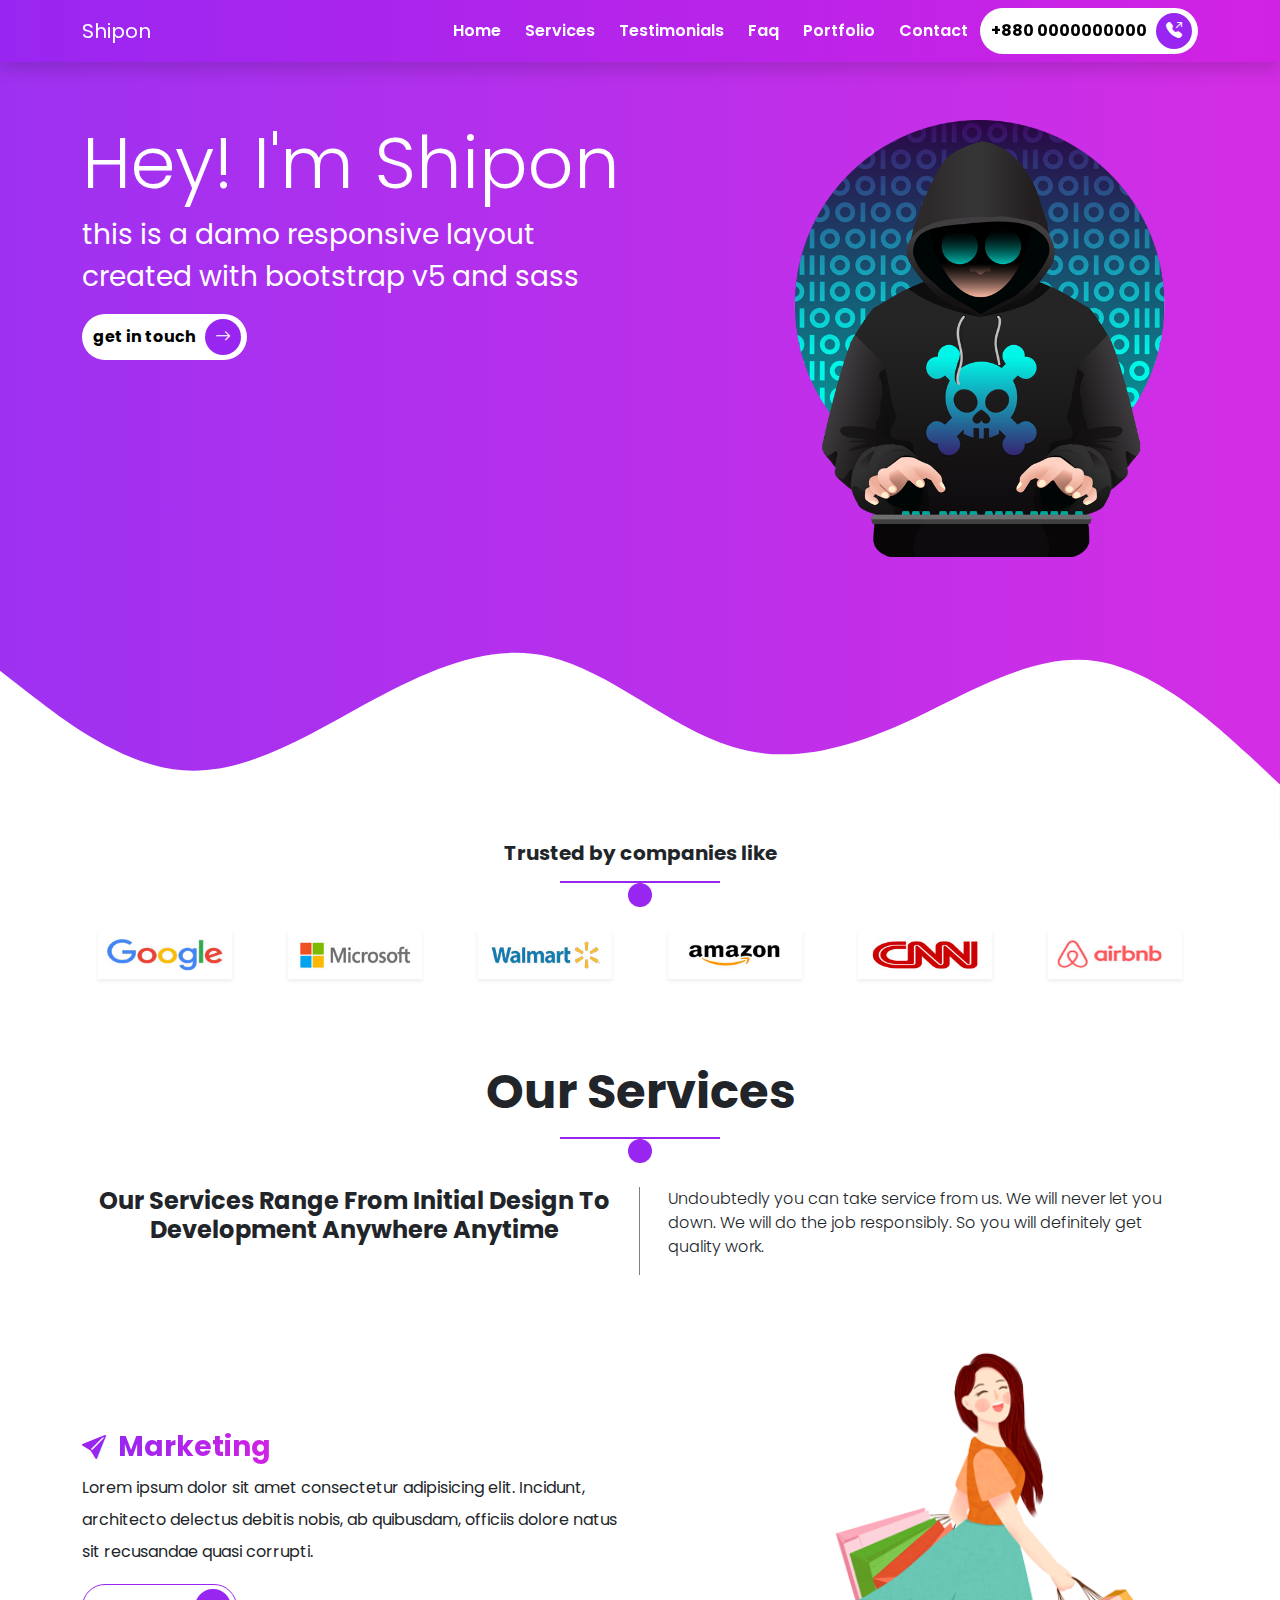
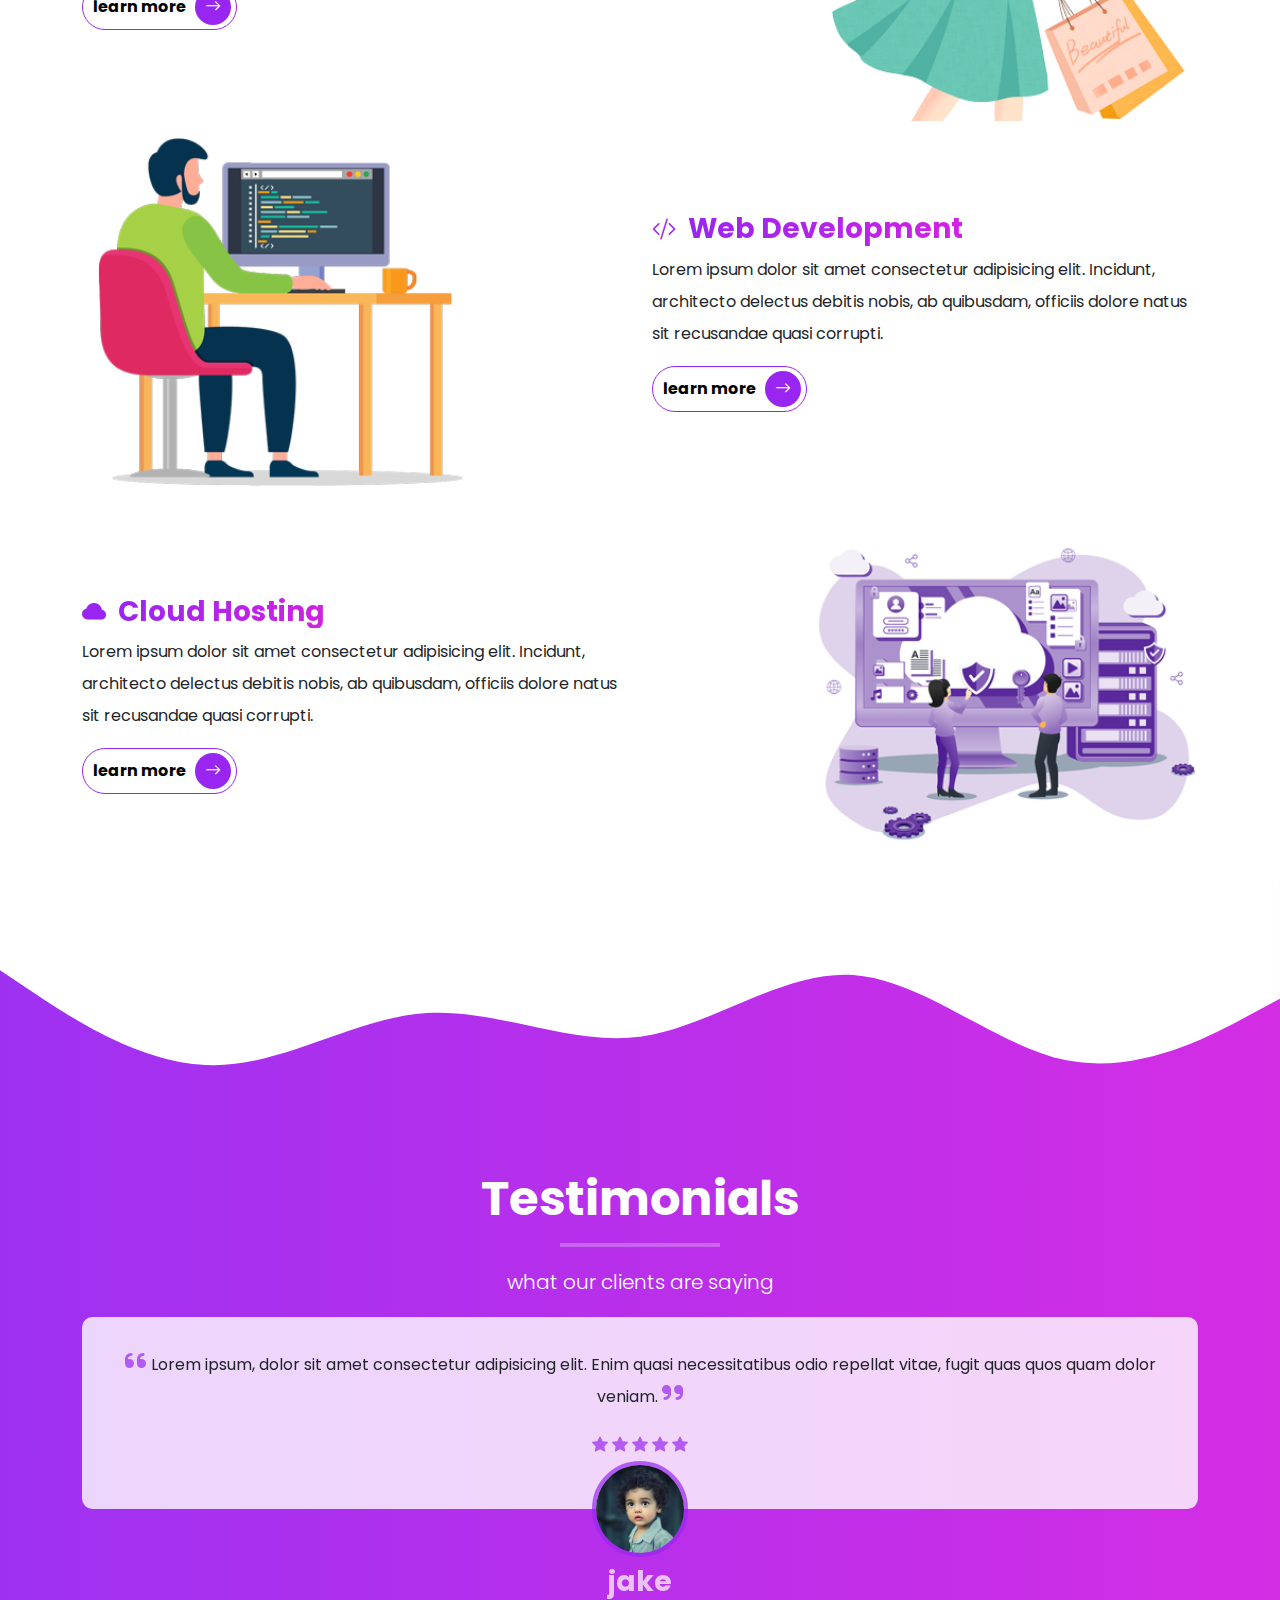
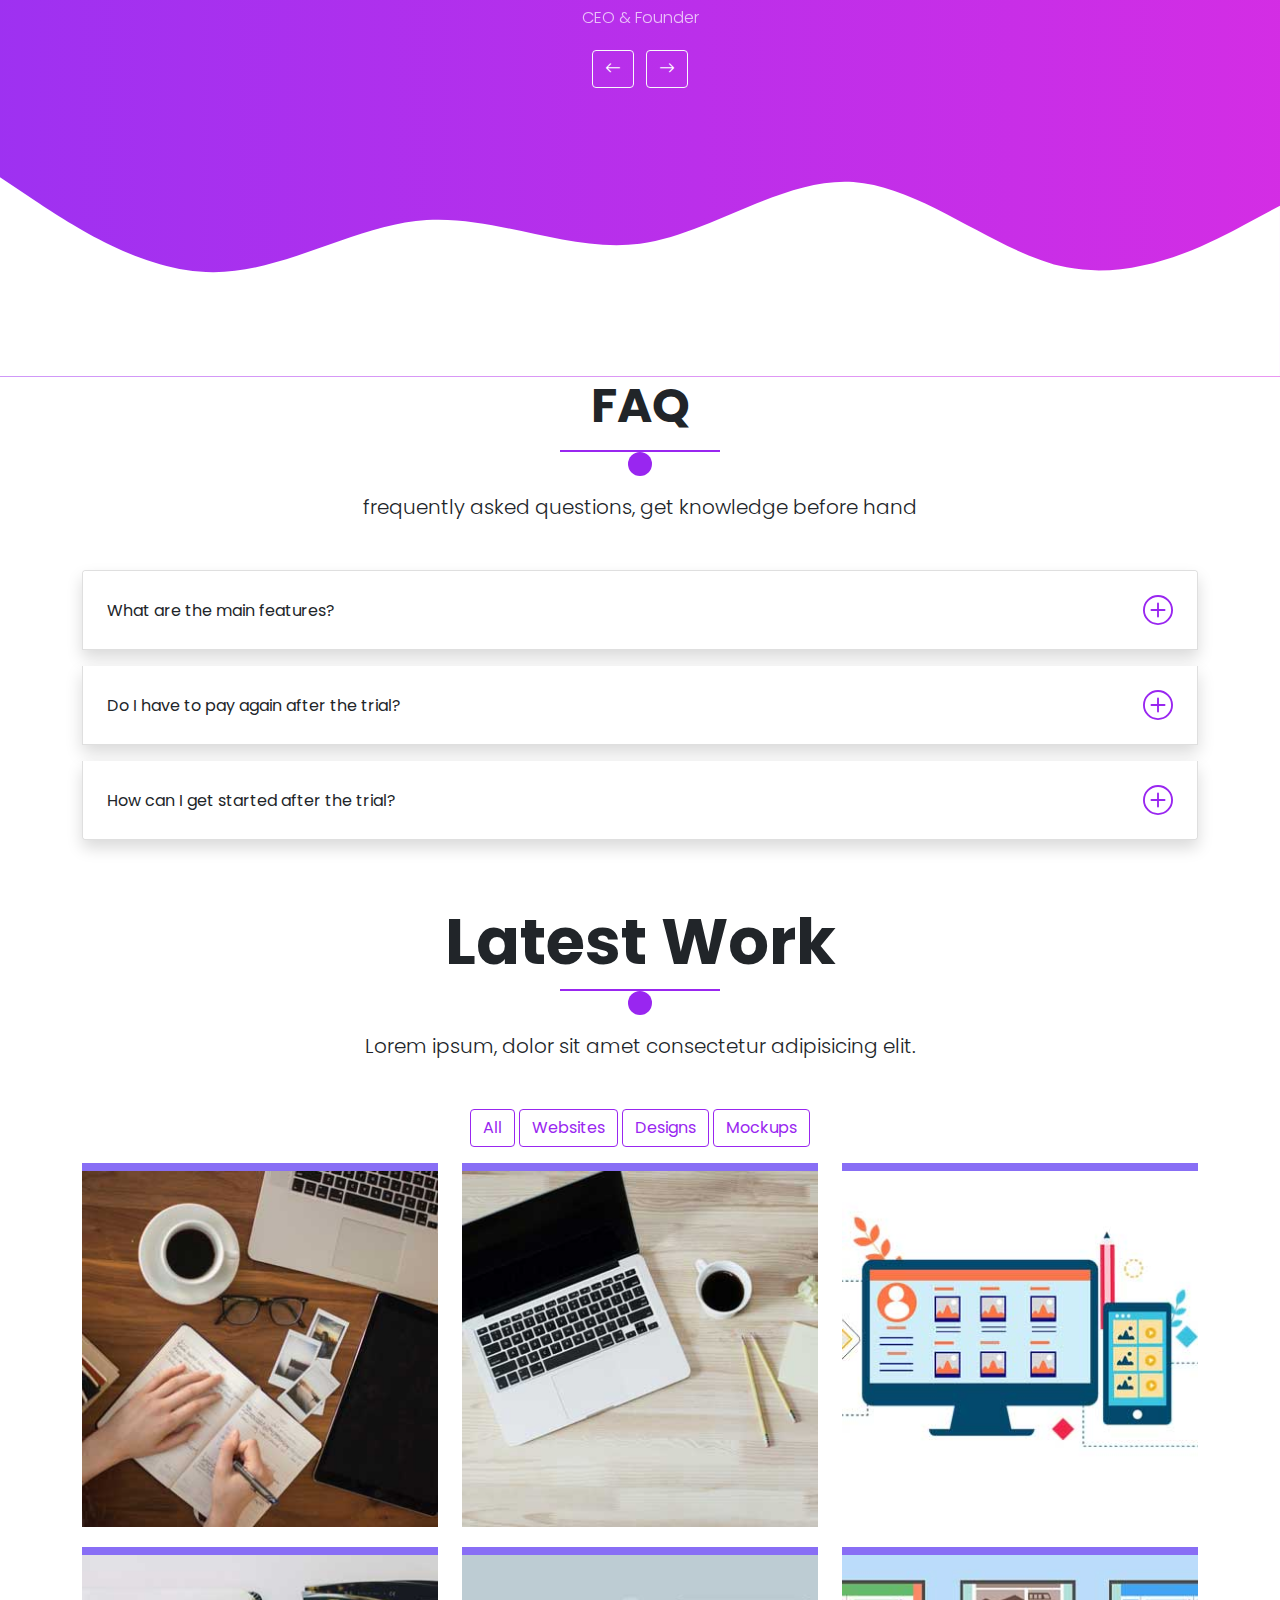
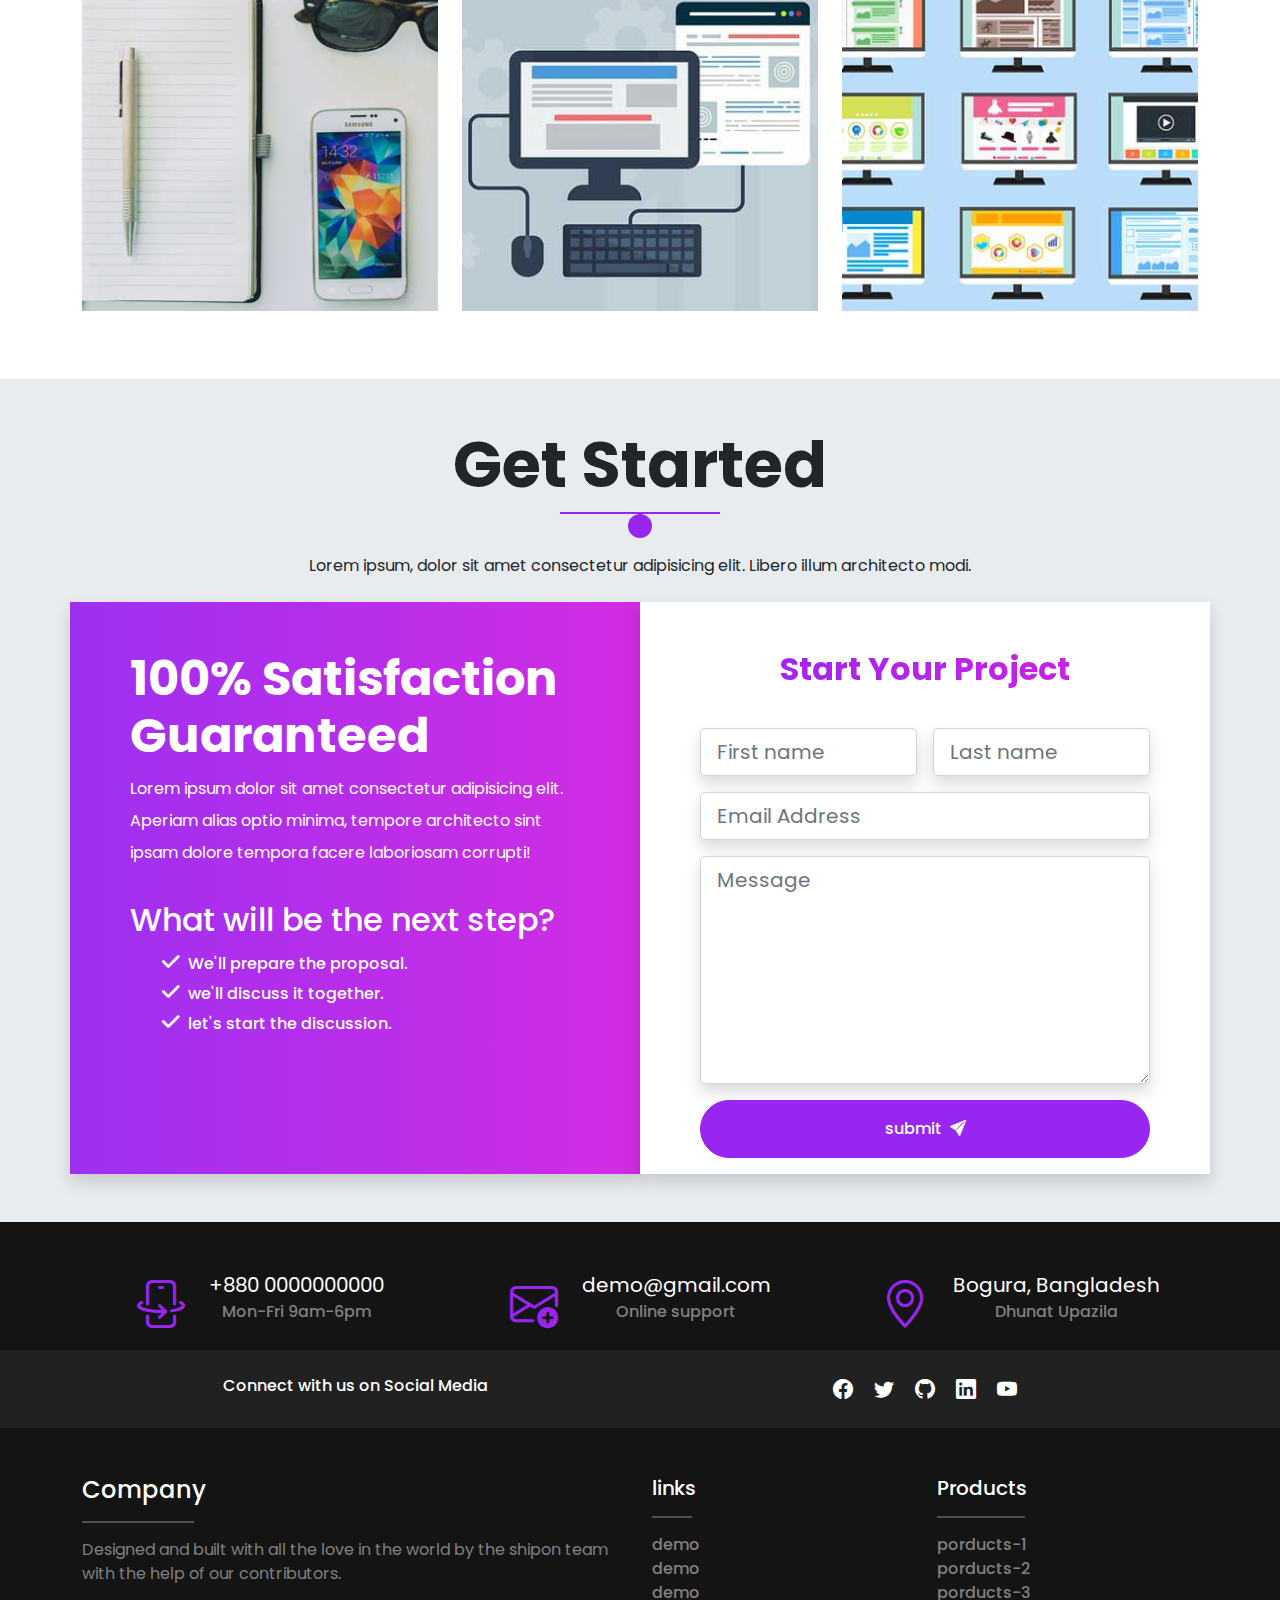
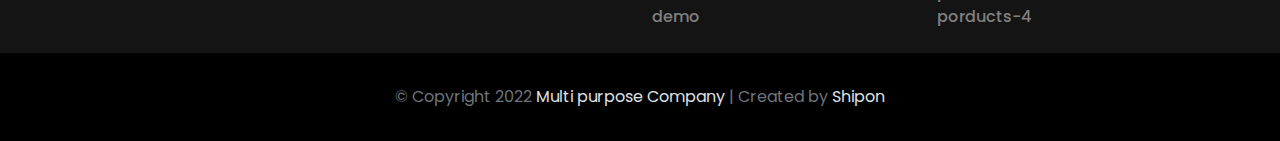
<file: docs/index.html>
<!doctype html><html lang="en"><head><meta charset="UTF-8"/><meta http-equiv="X-UA-Compatible" content="IE=edge"/><meta name="viewport" content="width=device-width,initial-scale=1"/><title>Document</title><link href="vendors.bundle.css" rel="stylesheet"><link href="index.bundle.css" rel="stylesheet"></head><body><nav class="navbar navbar-expand-lg navbar-dark shadow fixed-top" id="menu"><div class="container"><a class="navbar-brand" href="#">Shipon</a> <button class="navbar-toggler" type="button" data-bs-toggle="collapse" data-bs-target="#navbarNav" aria-controls="navbarNav" aria-expanded="false" aria-label="Toggle navigation"><span class="navbar-toggler-icon"></span></button><div class="collapse navbar-collapse justify-content-end" id="navbarNav"><ul class="navbar-nav"><li class="nav-item m-auto"><a class="nav-link active" aria-current="page" href="#">Home</a></li><li class="nav-item m-auto"><a class="nav-link" href="#">services</a></li><li class="nav-item m-auto"><a class="nav-link" href="#">testimonials</a></li><li class="nav-item m-auto"><a class="nav-link" href="#">faq</a></li><li class="nav-item m-auto"><a class="nav-link" href="#">portfolio</a></li><li class="nav-item m-auto"><a class="nav-link" href="#">contact</a></li></ul><button type="button" class="rounded-pill btn_rounded">+880 0000000000 <span><i class="bi bi-telephone-outbound-fill"></i></span></button></div></div></nav><section id="intro" class="intro"><div class="container"><div class="row"><div class="col-md-6 text-center text-md-start text-white"><div class="left_hero"><h1 class="display-2 display-md-3 text-capitalize">hey! I'm Shipon</h1><p class="fs-3">this is a damo responsive layout created with bootstrap v5 and sass</p><button type="button" class="rounded-pill btn_rounded">get in touch <span class="icon"><i class="bi bi-arrow-right"></i></span></button></div></div><div class="col-md-6 d-flex justify-content-center justify-content-md-end"><div class="right_hero position-relative"><img class="img-fluid" src="images/hero.png" alt="hero img"/></div></div></div></div><svg xmlns="http://www.w3.org/2000/svg" viewBox="0 0 1440 320"><path fill="#ffffff" fill-opacity="1" d="M0,128L34.3,154.7C68.6,181,137,235,206,240C274.3,245,343,203,411,165.3C480,128,549,96,617,112C685.7,128,754,192,823,213.3C891.4,235,960,213,1029,181.3C1097.1,149,1166,107,1234,117.3C1302.9,128,1371,192,1406,224L1440,256L1440,320L1405.7,320C1371.4,320,1303,320,1234,320C1165.7,320,1097,320,1029,320C960,320,891,320,823,320C754.3,320,686,320,617,320C548.6,320,480,320,411,320C342.9,320,274,320,206,320C137.1,320,69,320,34,320L0,320Z"></path></svg></section><section id="companies" class="companies"><div class="container"><div class="row text-center"><h4 class="fw-bold lead mb-3">Trusted by companies like</h4><div class="headingLine"></div></div></div><div class="container mt-2"><div class="row"><div class="col-6 col-md-4 col-lg-2"><div class="companies__logo shadow-sm"><img src="images/company_1.jpg" alt="google"/></div></div><div class="col-6 col-md-4 col-lg-2"><div class="companies__logo shadow-sm"><img src="images/company_2.jpg" alt="microsoft"/></div></div><div class="col-6 col-md-4 col-lg-2"><div class="companies__logo shadow-sm"><img src="images/company_3.jpg" alt="amazon"/></div></div><div class="col-6 col-md-4 col-lg-2"><div class="companies__logo shadow-sm"><img src="images/company_4.jpg" alt="walmark"/></div></div><div class="col-6 col-md-4 col-lg-2"><div class="companies__logo shadow-sm"><img src="images/company_5.jpg" alt="cw"/></div></div><div class="col-6 col-md-4 col-lg-2"><div class="companies__logo shadow-sm"><img src="images/company_6.jpg" alt="airbnb"/></div></div></div></div></section><section id="services" class="services mt-5"><div class="container"><div class="text-center"><h1 class="fw-bold lead mb-3 display-5">Our Services</h1><div class="headingLine"></div></div><div class="row mt-4"><div class="col-md-6 mb-3 bordar_right"><h4 class="fw-bold text-capitalize text-center">Our services range from initial design to development anywhere anytime</h4></div><div class="col-md-6 mb-3"><p class="right_content fw-light">Undoubtedly you can take service from us. We will never let you down. We will do the job responsibly. So you will definitely get quality work.</p></div></div></div><div class="container mt-md-5"><div class="row"><div class="col-md-6 mt-2 mt-md-0 d-flex align-items-center text-center text-md-start"><div class="services__content"><span class="icon text-primary"><i class="bi bi-send-fill"></i></span><h3 class="fw-bold">Marketing</h3><p class="lh-lg">Lorem ipsum dolor sit amet consectetur adipisicing elit. Incidunt, architecto delectus debitis nobis, ab quibusdam, officiis dolore natus sit recusandae quasi corrupti.</p><button type="button" class="rounded-pill btn_rounded border-primary">learn more <span><i class="bi bi-arrow-right"></i></span></button></div></div><div class="col-md-6 text-center text-md-end"><img class="img-fluid" src="images/marketing.png" alt="merketing"></div></div><div class="row middle_content"><div class="col-md-6 mt-4 mt-md-0 d-flex align-items-center text-center text-md-start"><div class="services__content"><span class="text-primary icon"><i class="bi bi-code-slash"></i></span><h3 class="fw-bold">Web Development</h3><p class="lh-lg">Lorem ipsum dolor sit amet consectetur adipisicing elit. Incidunt, architecto delectus debitis nobis, ab quibusdam, officiis dolore natus sit recusandae quasi corrupti.</p><button type="button" class="rounded-pill btn_rounded border-primary">learn more <span><i class="bi bi-arrow-right"></i></span></button></div></div><div class="col-md-6 text-center text-md-start"><img class="img-fluid" src="images/web.png" alt="web"></div></div><div class="row"><div class="col-md-6 mt-4 mt-md-0 d-flex align-items-center text-center text-md-start"><div class="services__content"><span class="text-primary icon"><i class="bi bi-cloud-fill"></i></span><h3 class="fw-bold">Cloud Hosting</h3><p class="lh-lg">Lorem ipsum dolor sit amet consectetur adipisicing elit. Incidunt, architecto delectus debitis nobis, ab quibusdam, officiis dolore natus sit recusandae quasi corrupti.</p><button type="button" class="rounded-pill btn_rounded border-primary">learn more <span><i class="bi bi-arrow-right"></i></span></button></div></div><div class="col-md-6 text-center text-md-end"><img class="img-fluid" src="images/cloud.png" alt="cloud"></div></div></div></section><section class="testimonials"><svg xmlns="http://www.w3.org/2000/svg" viewBox="0 0 1440 320"><path fill="#ffffff" fill-opacity="1" d="M0,96L40,122.7C80,149,160,203,240,202.7C320,203,400,149,480,144C560,139,640,181,720,170.7C800,160,880,96,960,101.3C1040,107,1120,181,1200,197.3C1280,213,1360,171,1400,149.3L1440,128L1440,0L1400,0C1360,0,1280,0,1200,0C1120,0,1040,0,960,0C880,0,800,0,720,0C640,0,560,0,480,0C400,0,320,0,240,0C160,0,80,0,40,0L0,0Z"></path></svg><div class="container"><div class="text-white"><div class="fw-bold lead display-5 text-center">Testimonials</div><hr class="mx-auto"><p class="lead p-1 text-center">what our clients are saying</p></div><div class="text-center"><div id="carouselExampleControls" class="carousel slide" data-bs-ride="carousel"><div class="carousel-inner"><div class="carousel-item active"><div class="testimonials__card"><p class="lh-lg"><i class="fa-solid fa-quote-left"></i> Lorem ipsum, dolor sit amet consectetur adipisicing elit. Enim quasi necessitatibus odio repellat vitae, fugit quas quos quam dolor veniam. <i class="fa-solid fa-quote-right"></i></p><div class="ratings"><i class="bi bi-star-fill"></i> <i class="bi bi-star-fill"></i> <i class="bi bi-star-fill"></i> <i class="bi bi-star-fill"></i> <i class="bi bi-star-fill"></i></div><p></p></div><div class="testimonials__pic"><img class="img-fluid" src="images/client-1.jpg" alt=""></div><div class="testimonials__name"><h3 class="fw-bold">jake</h3><p class="fw-light">CEO & Founder</p></div></div><div class="carousel-item"><div class="testimonials__card"><p class="lh-lg"><i class="fa-solid fa-quote-left"></i> Lorem ipsum, dolor sit amet consectetur adipisicing elit. Enim quasi necessitatibus odio repellat vitae, fugit quas quos quam dolor veniam. <i class="fa-solid fa-quote-right"></i></p><div class="ratings"><i class="bi bi-star-fill"></i> <i class="bi bi-star-fill"></i> <i class="bi bi-star-fill"></i> <i class="bi bi-star-fill"></i> <i class="bi bi-star-half"></i></div><p></p></div><div class="testimonials__pic"><img class="img-fluid" src="images/client-2.jpg" alt=""></div><div class="testimonials__name"><h3 class="fw-bold">Olivia</h3><p class="fw-light">Finance Manager</p></div></div><div class="carousel-item"><div class="testimonials__card"><p class="lh-lg"><i class="fa-solid fa-quote-left"></i> Lorem ipsum, dolor sit amet consectetur adipisicing elit. Enim quasi necessitatibus odio repellat vitae, fugit quas quos quam dolor veniam. <i class="fa-solid fa-quote-right"></i></p><div class="ratings"><i class="bi bi-star-fill"></i> <i class="bi bi-star-fill"></i> <i class="bi bi-star-fill"></i> <i class="bi bi-star-fill"></i> <i class="bi bi-star-fill"></i></div><p></p></div><div class="testimonials__pic"><img class="img-fluid" src="images/client-3.jpg" alt=""></div><div class="testimonials__name"><h3 class="fw-bold">Sams</h3><p class="fw-light">Global Brand Manager</p></div></div></div><button class="btn btn-outline-light" type="button" data-bs-target="#carouselExampleControls" data-bs-slide="prev"><i class="bi bi-arrow-left"></i></button> <button class="btn btn-outline-light" type="button" data-bs-target="#carouselExampleControls" data-bs-slide="next"><i class="bi bi-arrow-right"></i></button></div></div></div><svg xmlns="http://www.w3.org/2000/svg" viewBox="0 0 1440 320"><path fill="#ffffff" fill-opacity="1" d="M0,96L40,122.7C80,149,160,203,240,202.7C320,203,400,149,480,144C560,139,640,181,720,170.7C800,160,880,96,960,101.3C1040,107,1120,181,1200,197.3C1280,213,1360,171,1400,149.3L1440,128L1440,320L1400,320C1360,320,1280,320,1200,320C1120,320,1040,320,960,320C880,320,800,320,720,320C640,320,560,320,480,320C400,320,320,320,240,320C160,320,80,320,40,320L0,320Z"></path></svg></section><section class="faq"><div class="container"><div class="text-center"><h1 class="fw-bold lead mb-3 display-5">FAQ</h1><div class="headingLine"></div><p class="lead pt-3">frequently asked questions, get knowledge before hand</p></div><div class="row mt-5"><div class="accordion" id="accordionExample"><div class="accordion-item shadow mb-3"><h2 class="accordion-header" id="headingOne"><button class="accordion-button collapsed" type="button" data-bs-toggle="collapse" data-bs-target="#collapseOne" aria-expanded="false" aria-controls="collapseOne">What are the main features?</button></h2><div id="collapseOne" class="accordion-collapse collapse" aria-labelledby="headingOne" data-bs-parent="#accordionExample"><div class="accordion-body"><strong>This is the first item's accordion body.</strong> It is shown by default, until the collapse plugin adds the appropriate classes that we use to style each element. These classes control the overall appearance, as well as the showing and hiding via CSS transitions. You can modify any of this with custom CSS or overriding our default variables. It's also worth noting that just about any HTML can go within the <code>.accordion-body</code>, though the transition does limit overflow.</div></div></div><div class="accordion-item shadow mb-3"><h2 class="accordion-header" id="headingTwo"><button class="accordion-button collapsed" type="button" data-bs-toggle="collapse" data-bs-target="#collapseTwo" aria-expanded="false" aria-controls="collapseTwo">Do I have to pay again after the trial?</button></h2><div id="collapseTwo" class="accordion-collapse collapse" aria-labelledby="headingTwo" data-bs-parent="#accordionExample"><div class="accordion-body"><strong>This is the second item's accordion body.</strong> It is hidden by default, until the collapse plugin adds the appropriate classes that we use to style each element. These classes control the overall appearance, as well as the showing and hiding via CSS transitions. You can modify any of this with custom CSS or overriding our default variables. It's also worth noting that just about any HTML can go within the <code>.accordion-body</code>, though the transition does limit overflow.</div></div></div><div class="accordion-item shadow mb-3"><h2 class="accordion-header" id="headingThree"><button class="accordion-button collapsed" type="button" data-bs-toggle="collapse" data-bs-target="#collapseThree" aria-expanded="false" aria-controls="collapseThree">How can I get started after the trial?</button></h2><div id="collapseThree" class="accordion-collapse collapse" aria-labelledby="headingThree" data-bs-parent="#accordionExample"><div class="accordion-body"><strong>This is the third item's accordion body.</strong> It is hidden by default, until the collapse plugin adds the appropriate classes that we use to style each element. These classes control the overall appearance, as well as the showing and hiding via CSS transitions. You can modify any of this with custom CSS or overriding our default variables. It's also worth noting that just about any HTML can go within the <code>.accordion-body</code>, though the transition does limit overflow.</div></div></div></div></div></div></section><section class="portfolio mt-5"><div class="container"><div class="text-center"><h1 class="display-3 fw-bold">Latest Work</h1><div class="headingLine"></div><p class="lead pt-3">Lorem ipsum, dolor sit amet consectetur adipisicing elit.</p></div><div class="text-center mt-5"><button class="btn btn-outline-primary mb-3" type="button">All</button> <button class="btn btn-outline-primary mb-3" type="button">Websites</button> <button class="btn btn-outline-primary mb-3" type="button">Designs</button> <button class="btn btn-outline-primary mb-3" type="button">Mockups</button></div><div class="row"><div class="col-md-6 col-lg-4"><div class="portfolio__box"><img class="img-fluid" src="images/portfolio-1.jpg" alt=""><div class="background"><div class="caption"><h3 class="d-block">Fast Project</h3><p class="lead">Category Project</p></div></div></div></div><div class="col-md-6 col-lg-4"><div class="portfolio__box"><img class="img-fluid" src="images/portfolio-2.jpg" alt=""><div class="background"><div class="caption"><h3>Second Project</h3><p class="lead">Category Project</p></div></div></div></div><div class="col-md-6 col-lg-4"><div class="portfolio__box"><img class="img-fluid" src="images/portfolio-3.jpg" alt=""><div class="background"><div class="caption"><h3>Third Project</h3><p class="lead">Category Project</p></div></div></div></div><div class="col-md-6 col-lg-4"><div class="portfolio__box"><img class="img-fluid" src="images/portfolio-4.jpg" alt=""><div class="background"><div class="caption"><h3>Four Project</h3><p class="lead">Category Project</p></div></div></div></div><div class="col-md-6 col-lg-4"><div class="portfolio__box"><img class="img-fluid" src="images/portfolio-5.jpg" alt=""><div class="background"><div class="caption"><h3>Five Project</h3><p class="lead">Category Project</p></div></div></div></div><div class="col-md-6 col-lg-4"><div class="portfolio__box"><img class="img-fluid" src="images/portfolio-6.jpg" alt=""><div class="background"><div class="caption"><h3>Six Project</h3><p class="lead">Category Project</p></div></div></div></div></div></div></section><section class="get_started py-4 py-md-5 mt-5"><div class="container"><div class="text-center"><h1 class="display-3 fw-bold">Get Started</h1><div class="headingLine"></div><p class="pt-3">Lorem ipsum, dolor sit amet consectetur adipisicing elit. Libero illum architecto modi.</p></div><div class="row mt-4"><div class="col-md-6 shadow left_column"><div class="left_content text-white m-4 m-lg-5"><h1 class="fw-bold display-5">100% Satisfaction Guaranteed</h1><p class="lh-lg">Lorem ipsum dolor sit amet consectetur adipisicing elit. Aperiam alias optio minima, tempore architecto sint ipsam dolore tempora facere laboriosam corrupti!</p><h2 class="pt-3">What will be the next step?</h2><ul><li>We'll prepare the proposal.</li><li>we'll discuss it together.</li><li>let's start the discussion.</li></ul></div></div><div class="col-md-6 shadow bg-white right_column"><div class="right_content m-4 m-lg-5 mb-lg-3"><h2 class="fw-bold d-flex justify-content-center">Start Your Project</h2><form class="row mt-4 g-3" action=""><div class="col-lg-6"><input class="form-control shadow form-control-lg" placeholder="First name" aria-label="First name"></div><div class="col-lg-6"><input class="form-control shadow form-control-lg" placeholder="Last name" aria-label="Last name"></div><div><input type="email" class="form-control shadow form-control-lg" placeholder="Email Address"></div><div><textarea class="form-control shadow form-control-lg" name="message" rows="7" placeholder="Message"></textarea></div><div><button type="submit" class="btn btn-primary p-3 rounded-pill col-12">submit<i class="ps-2 bi-send-fill"></i></button></div></form></div></div></div></div></section><footer class="footer pt-5"><div class="container"><div class="row text-center top_footer"><div class="col-md-4"><div class="row text-center d-flex justify-content-center"><div class="col-12 col-lg-auto text-primary icon"><i class="bi bi-phone-flip"></i></div><div class="col-12 col-lg-auto"><a href="">+880 0000000000</a><p>Mon-Fri 9am-6pm</p></div></div></div><div class="col-md-4"><div class="row text-center d-lg-flex justify-content-center"><div class="col-12 col-lg-auto text-primary icon"><i class="bi bi-envelope-plus"></i></div><div class="col-12 col-lg-auto"><a href="">demo@gmail.com</a><p>Online support</p></div></div></div><div class="col-md-4"><div class="row text-center d-flex justify-content-center"><div class="col-12 col-lg-auto text-primary icon"><i class="bi bi-geo-alt"></i></div><div class="col-12 col-lg-auto"><a href="">Bogura, Bangladesh</a><p>Dhunat Upazila</p></div></div></div></div></div><div class="social mt-2"><div class="container"><div class="row text-white py-4"><div class="col-12 col-md-6 text-center pb-3 pb-md-0 text">Connect with us on Social Media</div><div class="col-12 col-md-6 text-center"><a href=""><i class="bi bi-facebook"></i> </a><a href=""><i class="bi bi-twitter"></i> </a><a href=""><i class="bi bi-github"></i> </a><a href=""><i class="bi bi-linkedin"></i> </a><a href=""><i class="bi bi-youtube"></i></a></div></div></div></div><div class="container mt-5 footer_buttom"><div class="row text-white"><div class="col-12 col-md-6 mb-4 text-center text-md-start"><h4>Company</h4><hr class="text-white d-inline-block my-2 hr_1"><p>Designed and built with all the love in the world by the shipon team with the help of our contributors.</p></div><div class="col-6 col-md-3 mb-4 text-center text-md-start"><h5>links</h5><hr class="text-white d-inline-block my-2 hr_2"><a href="">demo</a> <a href="">demo</a> <a href="">demo</a> <a href="">demo</a></div><div class="col-6 col-md-3 mb-4 text-center text-md-start"><h5>Products</h5><hr class="text-white d-inline-block my-2 hr_3"><a href="">porducts-1</a> <a href="">porducts-2</a> <a href="">porducts-3</a> <a href="">porducts-4</a></div></div></div><div class="copyright"><div class="container"><div class="text-center style">&COPY; Copyright 2022 <a href="">Multi purpose Company</a> | Created by <a href="">Shipon</a></div></div></div></footer><script defer="defer" src="vendors.bundle.js"></script><script defer="defer" src="index.bundle.js"></script></body></html>
</file>
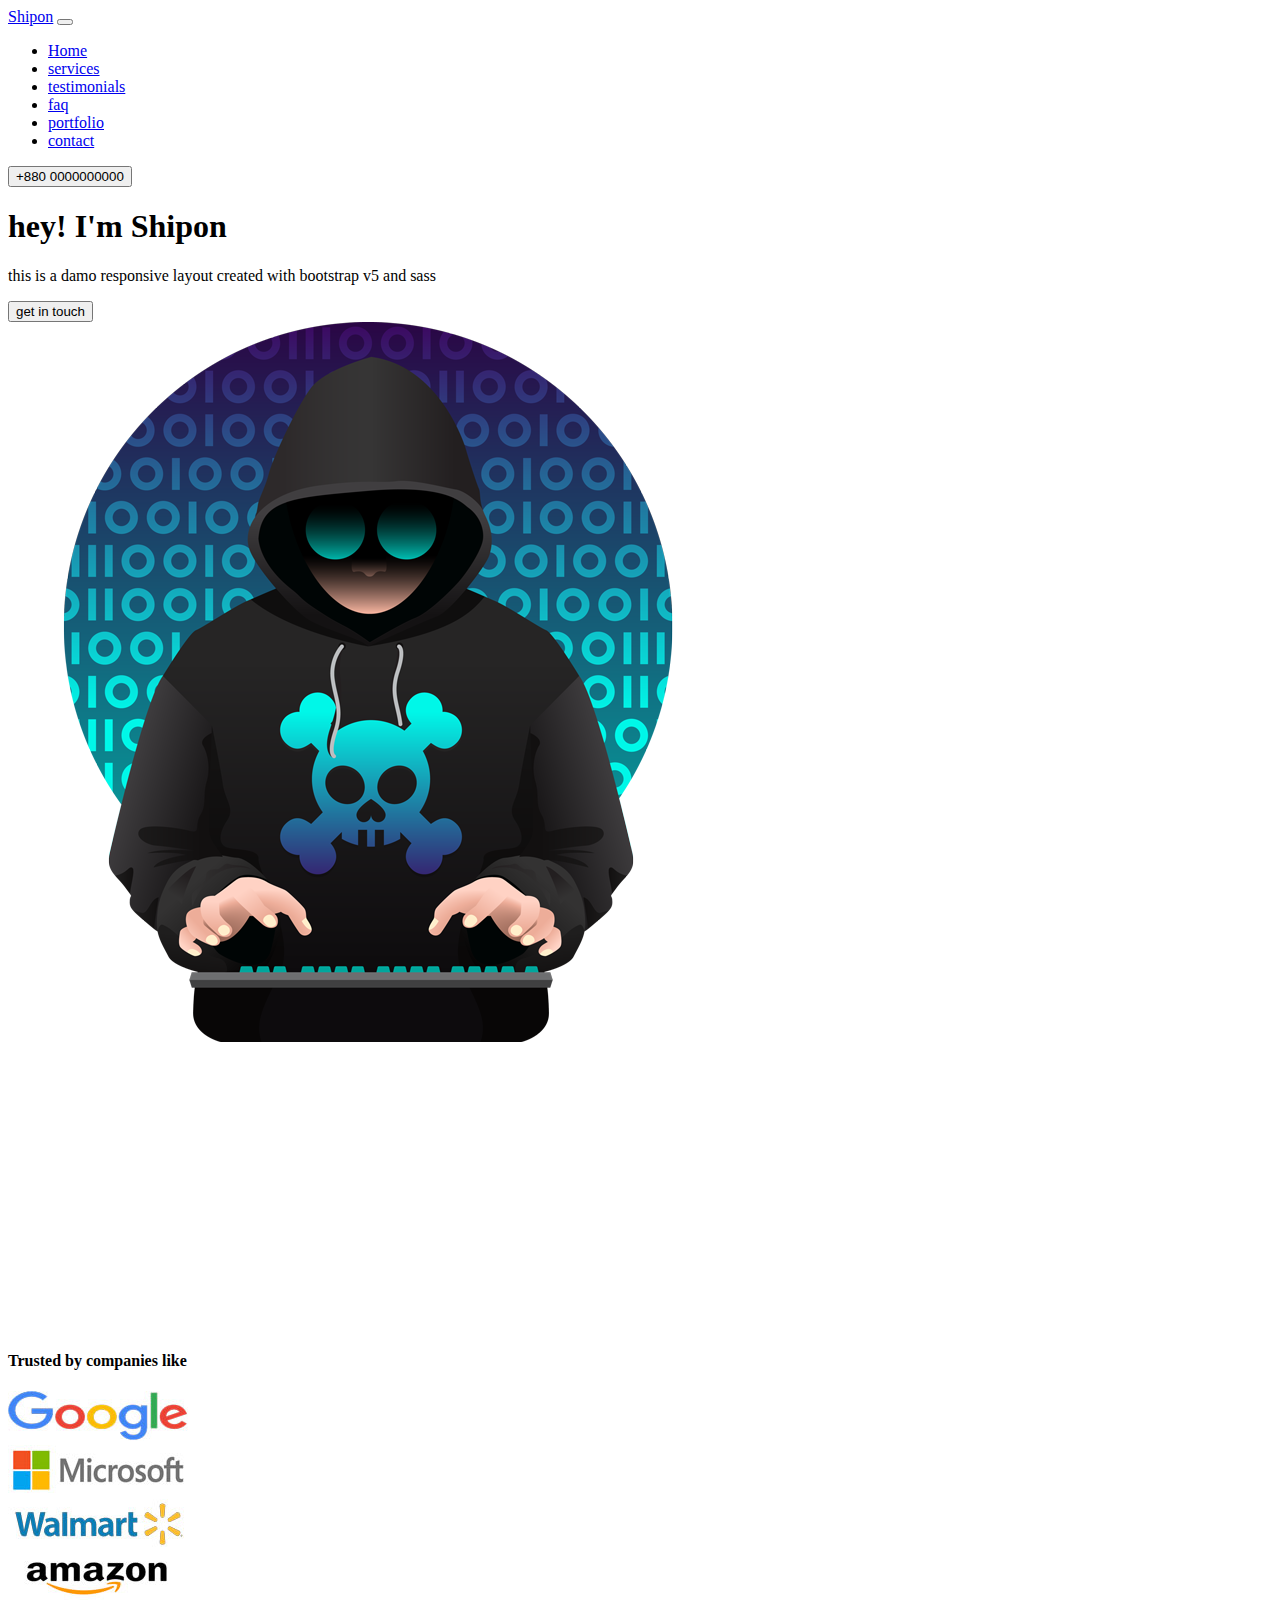
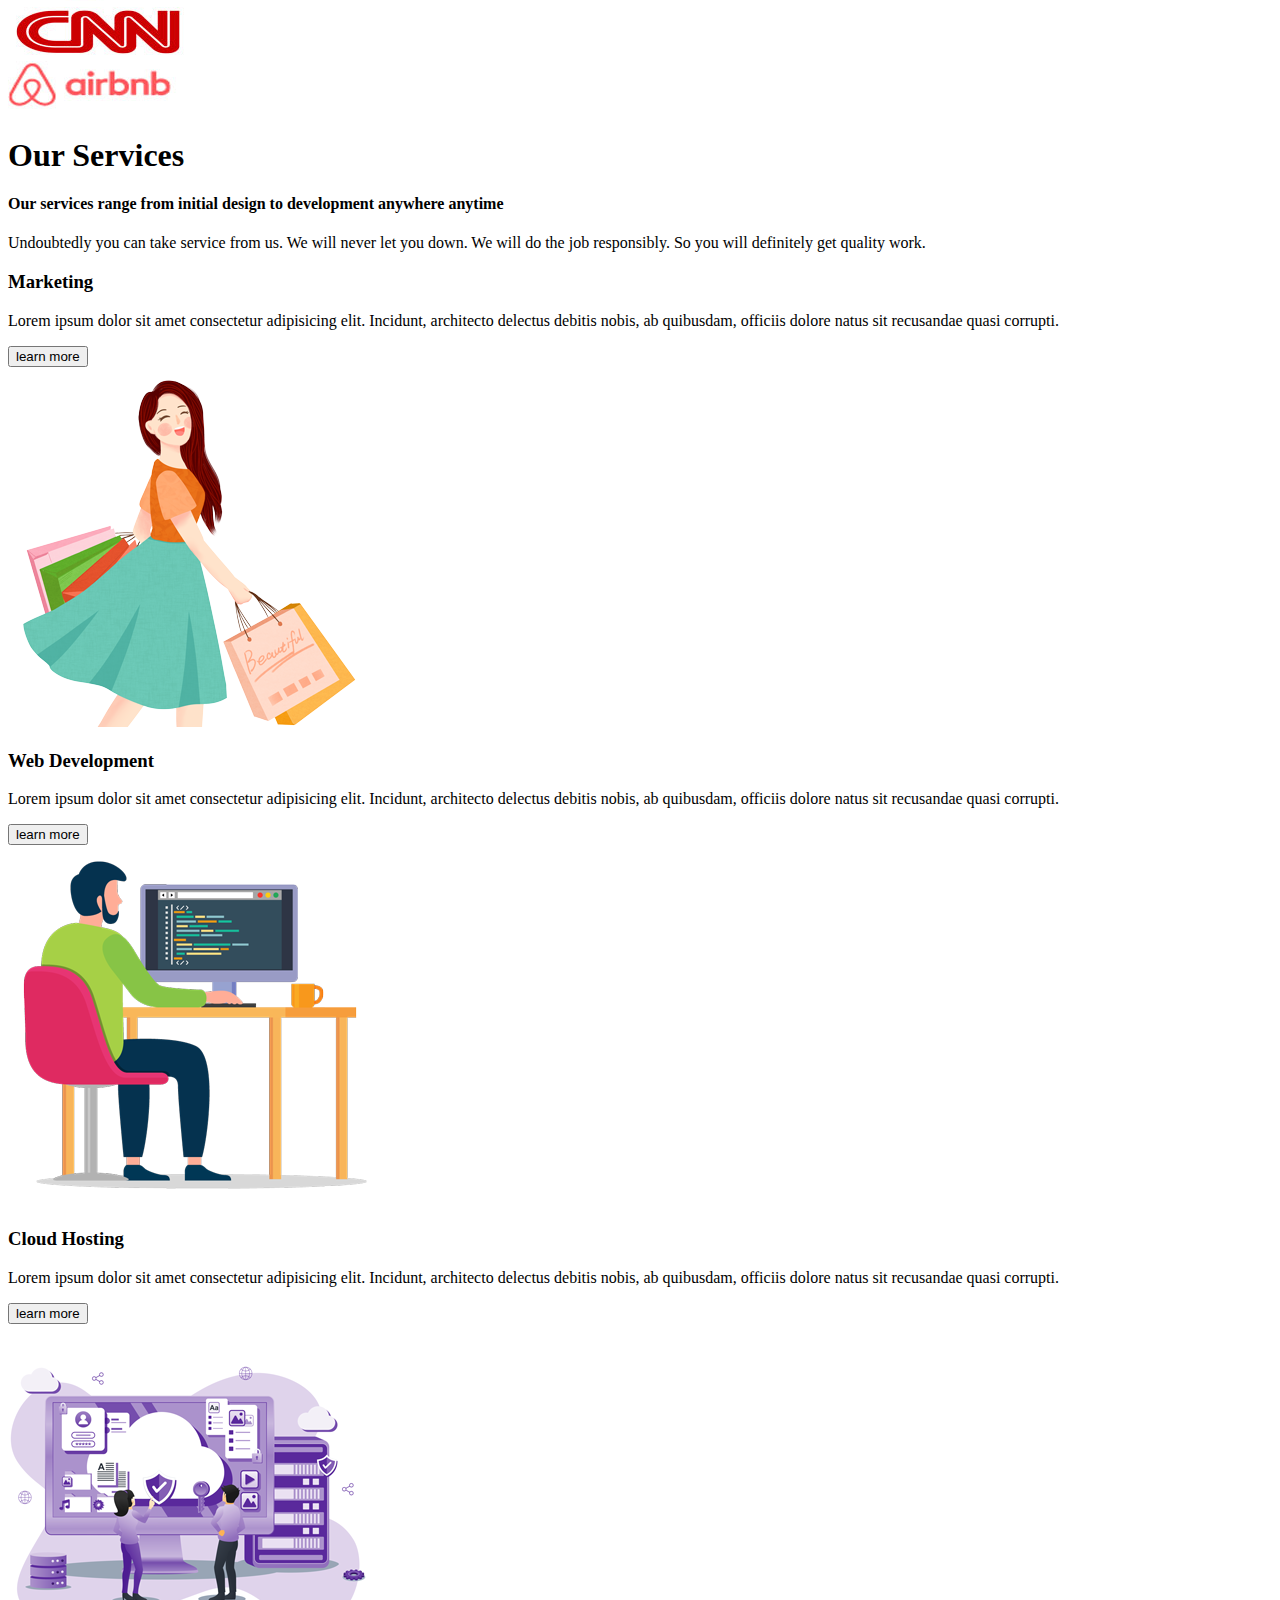
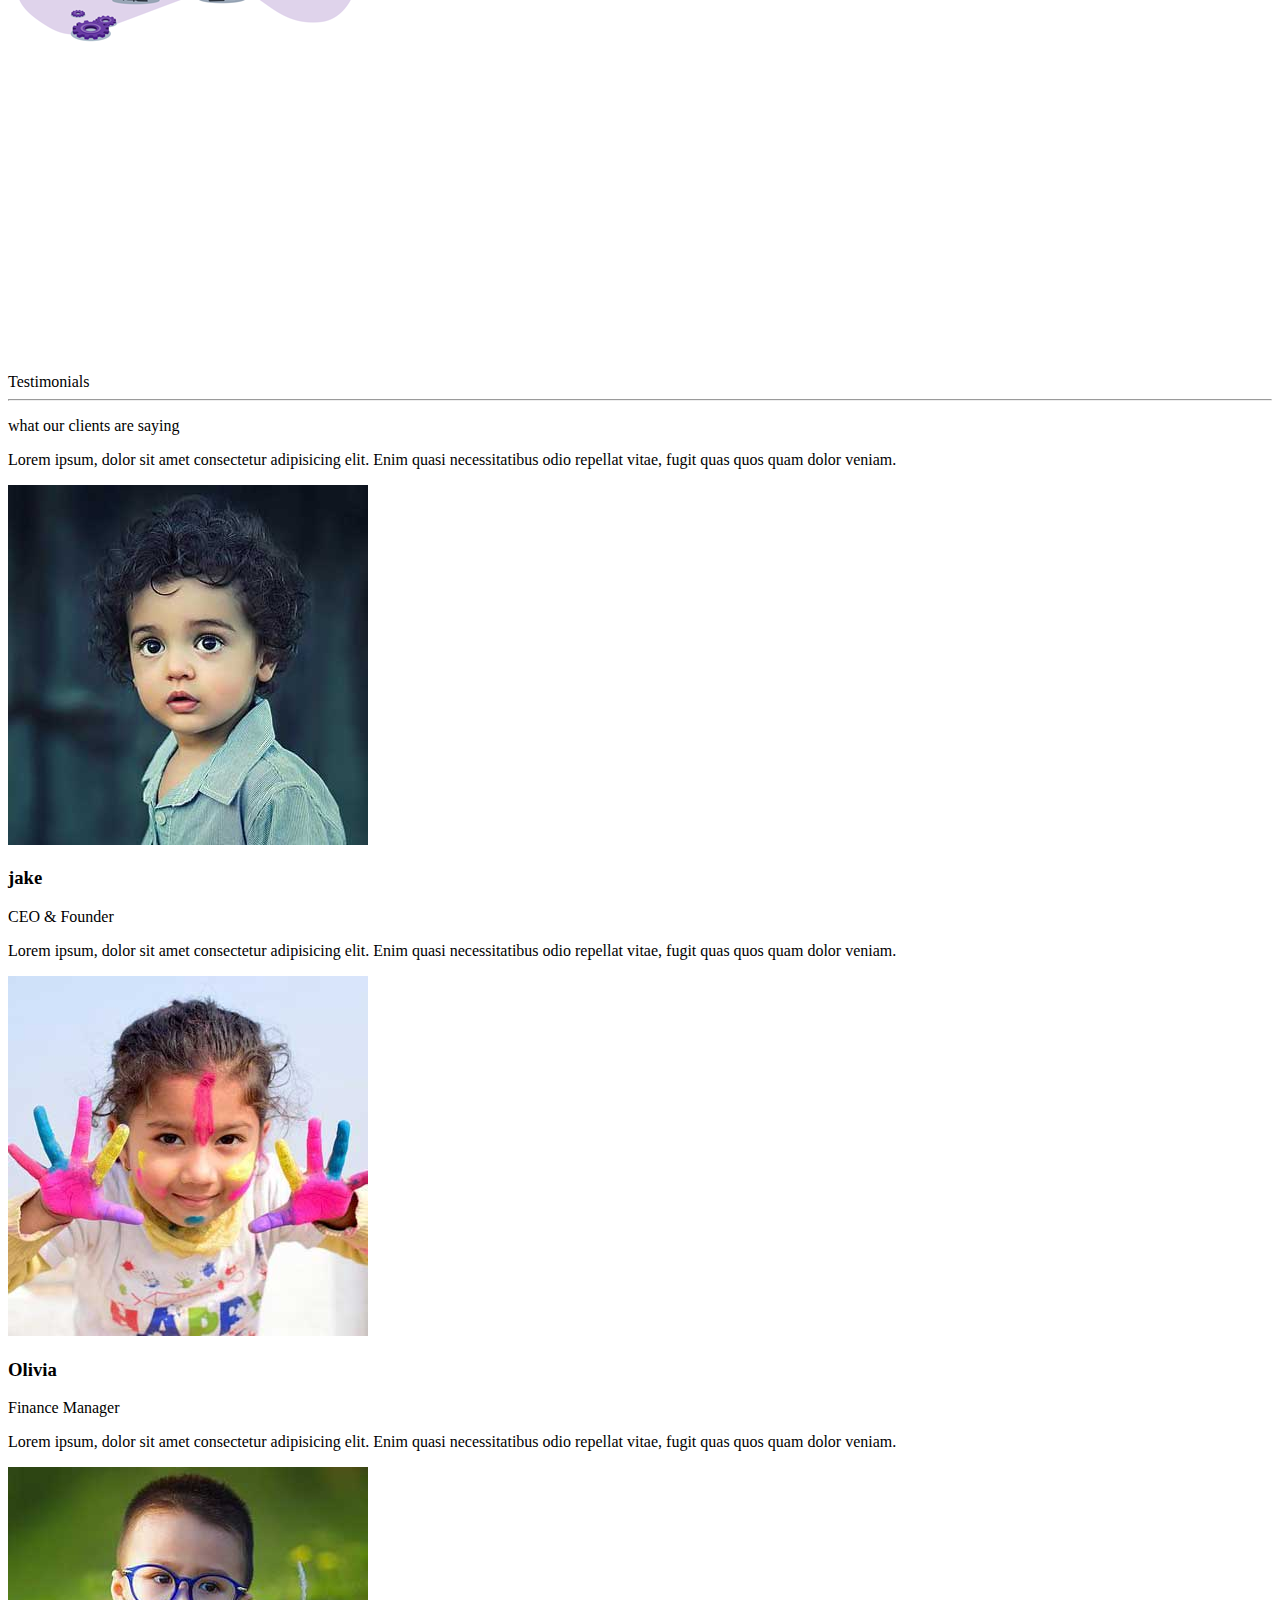
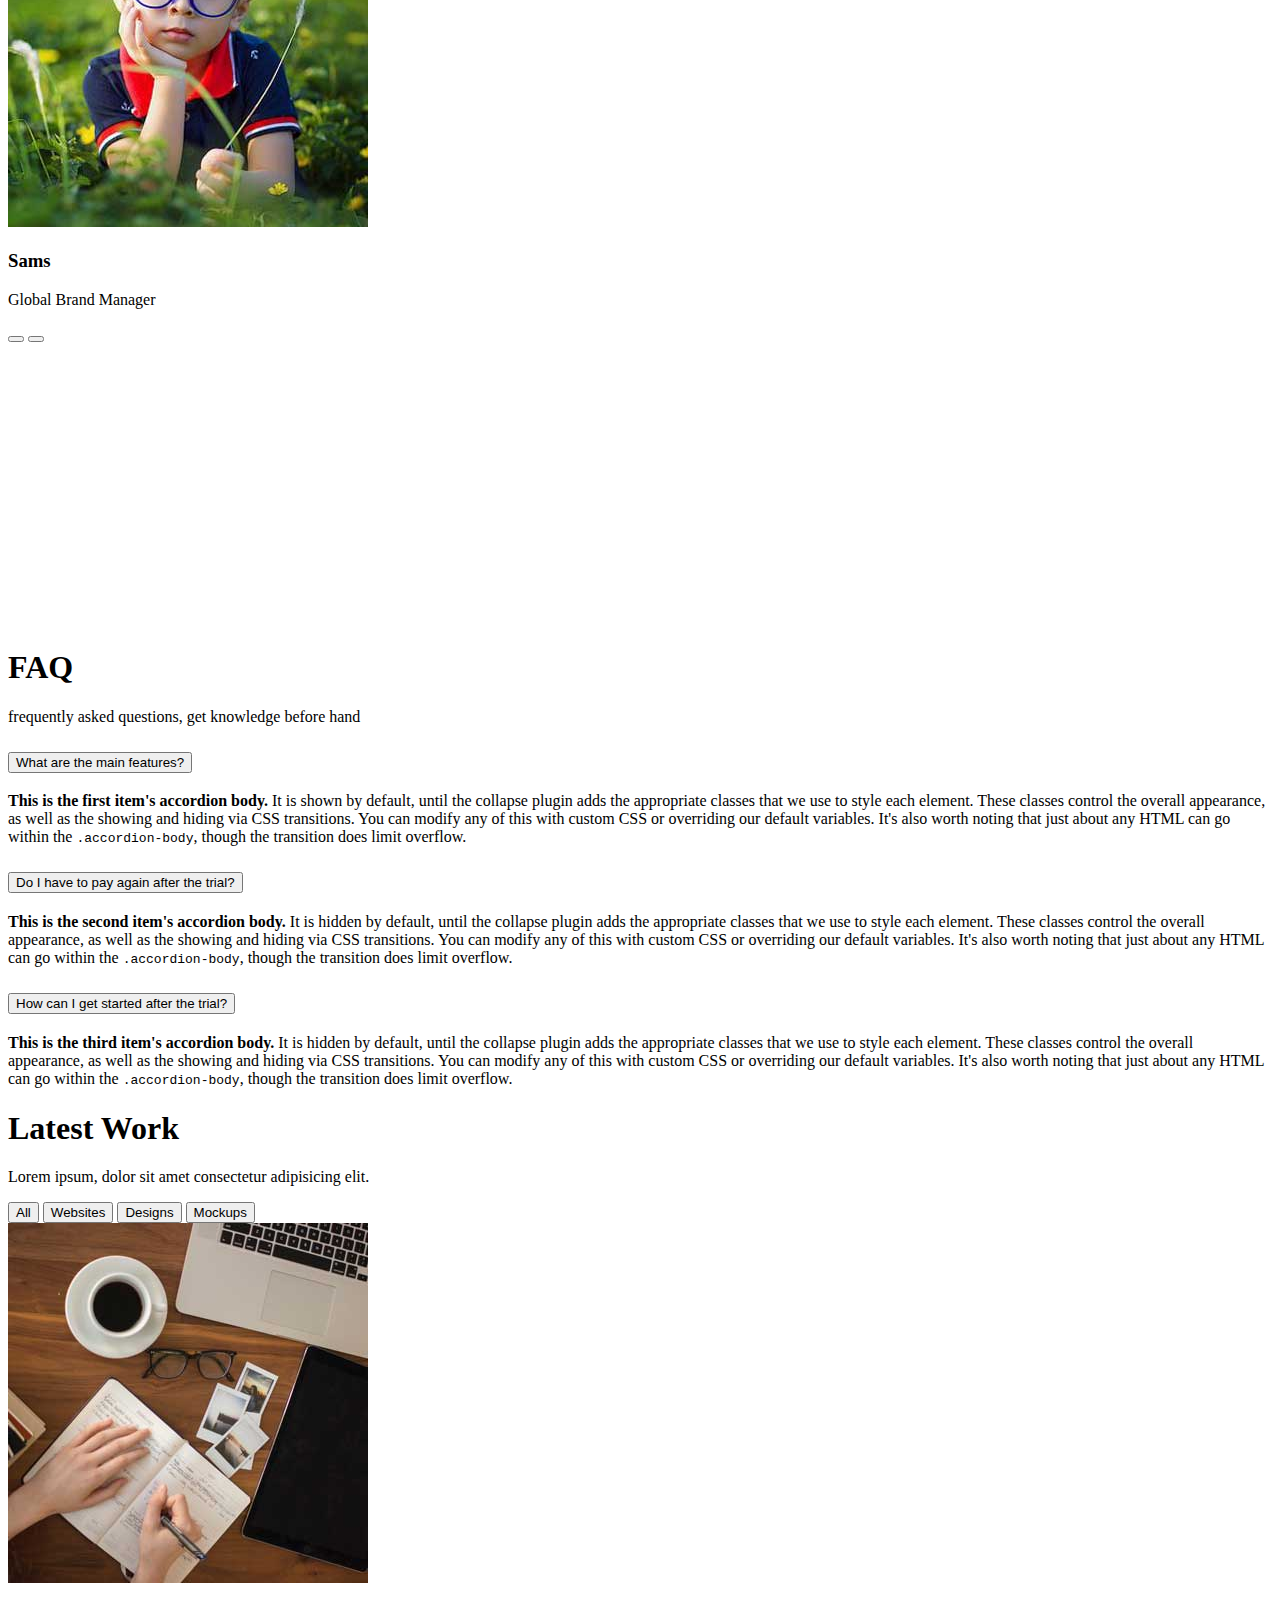
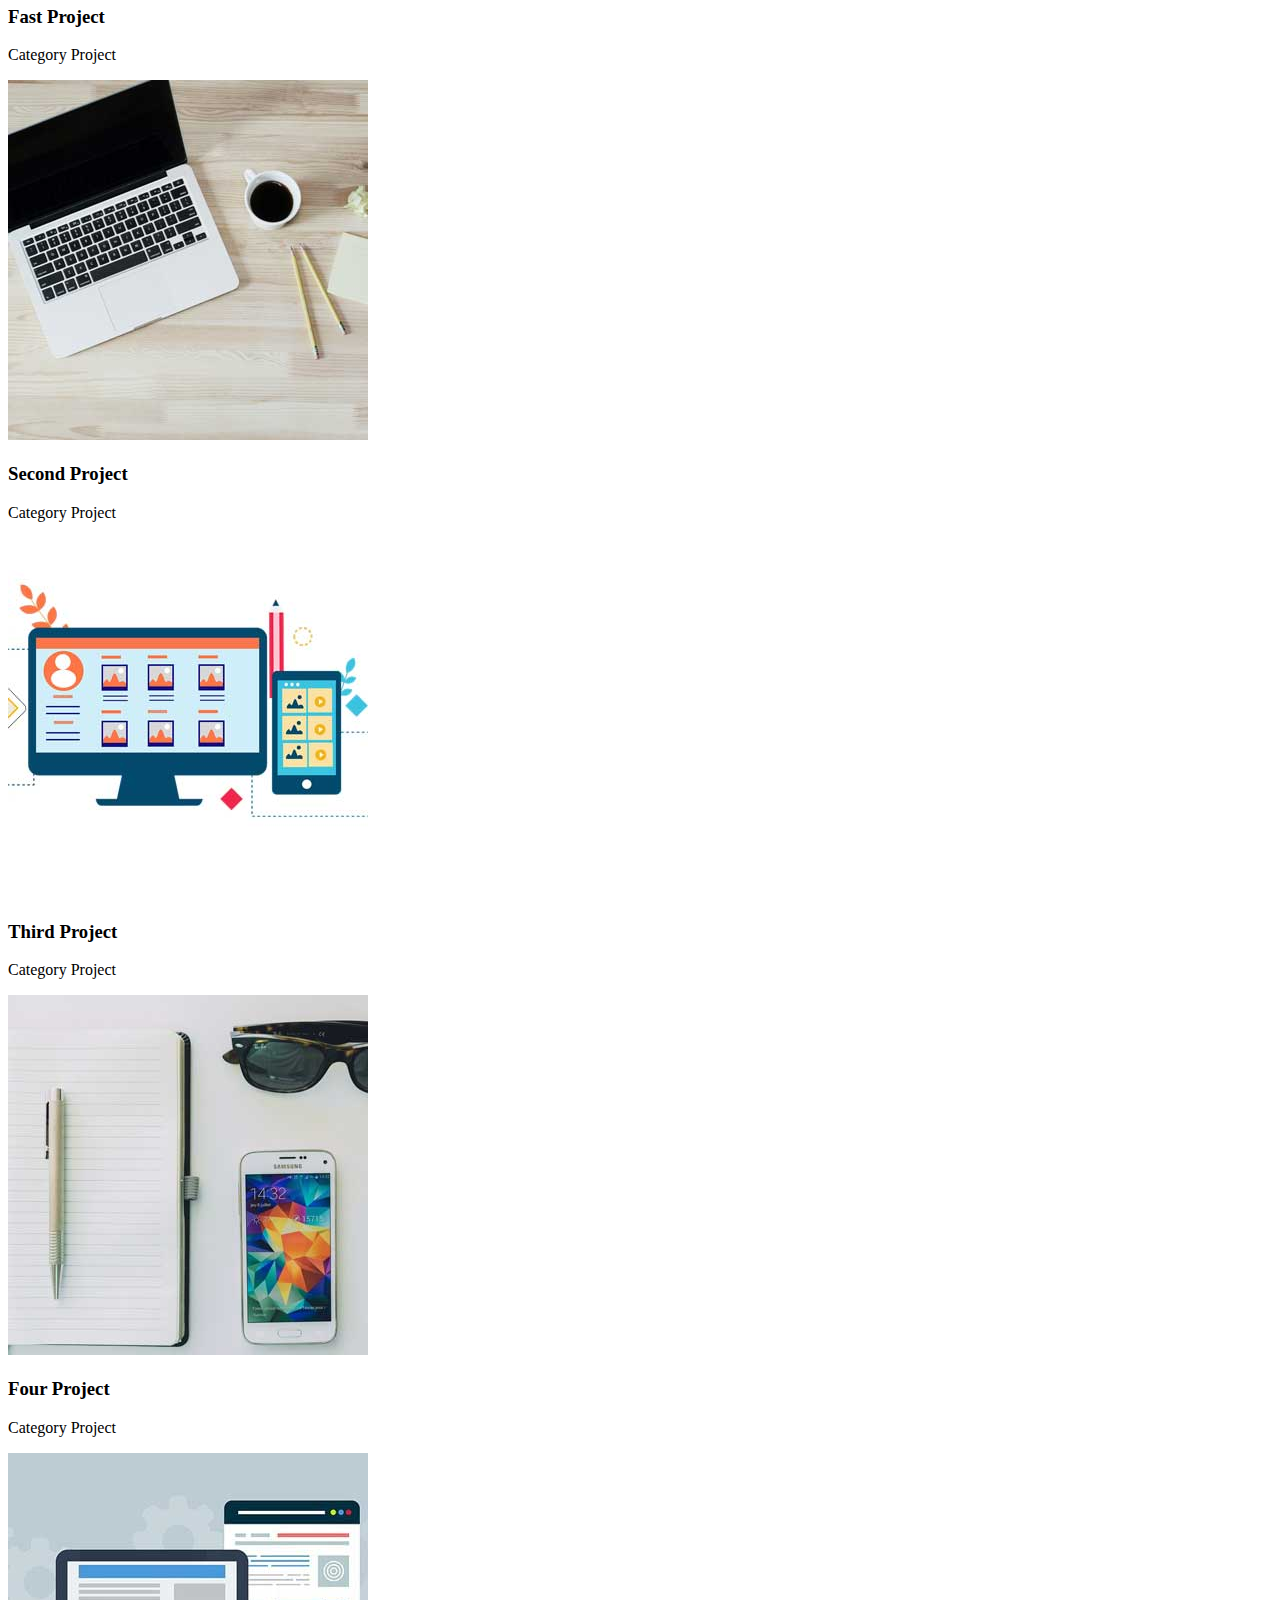
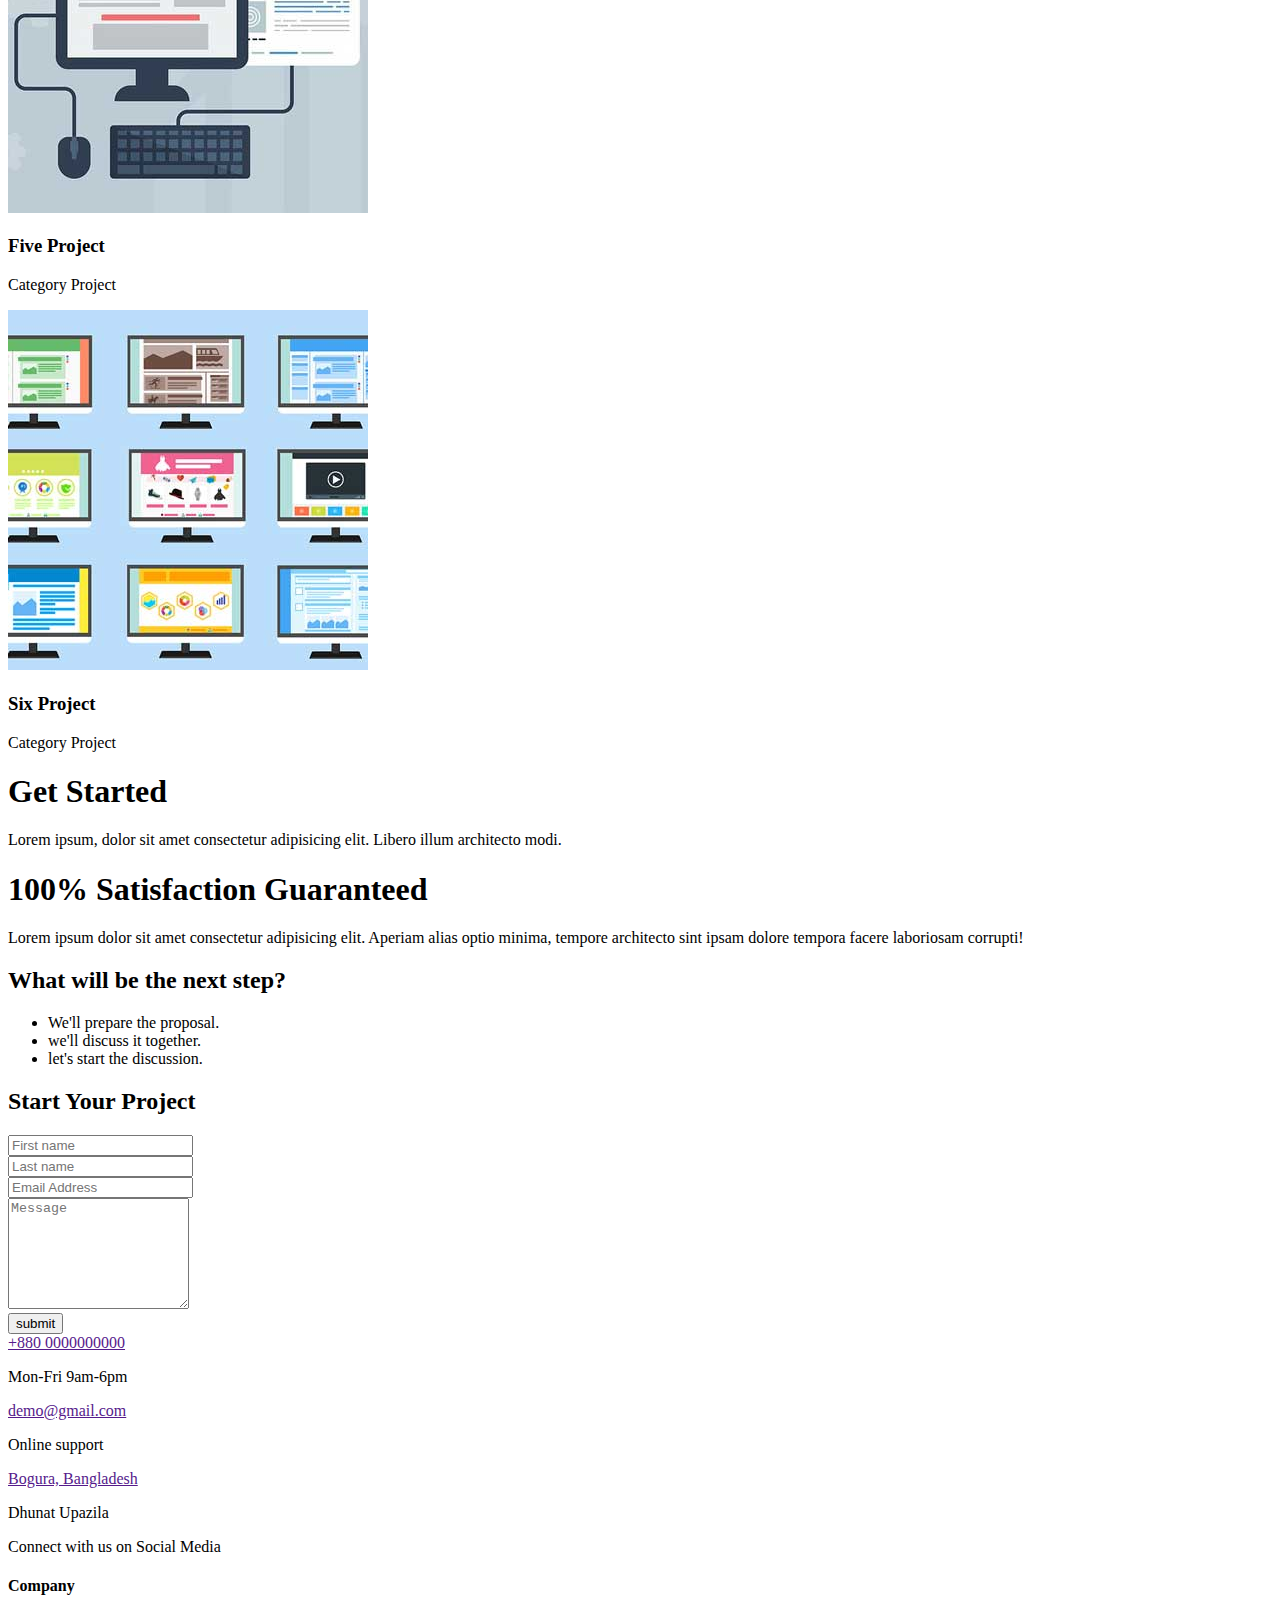
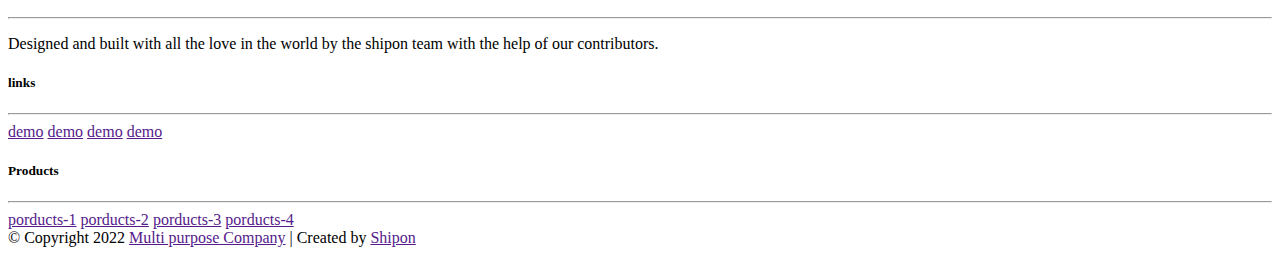
<file: src/index.html>
<!DOCTYPE html>
<html lang="en">

<head>
  <meta charset="UTF-8" />
  <meta http-equiv="X-UA-Compatible" content="IE=edge" />
  <meta name="viewport" content="width=device-width, initial-scale=1.0" />
  <title>Document</title>
</head>

<body>
  <!-- NAVBAR SECTION STARTING HERE -->
  <nav class="navbar navbar-expand-lg navbar-dark shadow fixed-top" id="menu">
    <div class="container">
      <a class="navbar-brand" href="#">Shipon</a>
      <button class="navbar-toggler" type="button" data-bs-toggle="collapse" data-bs-target="#navbarNav"
        aria-controls="navbarNav" aria-expanded="false" aria-label="Toggle navigation">
        <span class="navbar-toggler-icon"></span>
      </button>
      <div class="collapse navbar-collapse justify-content-end" id="navbarNav">
        <ul class="navbar-nav">
          <li class="nav-item m-auto">
            <a class="nav-link active" aria-current="page" href="#">Home</a>
          </li>
          <li class="nav-item m-auto">
            <a class="nav-link" href="#">services</a>
          </li>
          <li class="nav-item m-auto">
            <a class="nav-link" href="#">testimonials</a>
          </li>
          <li class="nav-item m-auto">
            <a class="nav-link" href="#">faq</a>
          </li>
          <li class="nav-item m-auto">
            <a class="nav-link" href="#">portfolio</a>
          </li>
          <li class="nav-item m-auto">
            <a class="nav-link" href="#">contact</a>
          </li>
        </ul>
        <button type="button" class="rounded-pill btn_rounded">
          +880 0000000000
          <span><i class="bi bi-telephone-outbound-fill"></i></span>
        </button>
      </div>
    </div>
  </nav>

  <!-- INTRO SECTION STARTING HERE -->
  <section id="intro" class="intro">
    <div class="container">
      <div class="row">
        <!-- left intro starting here -->
        <div class="col-md-6 text-center text-md-start text-white">
          <div class="left_hero">
            <h1 class="display-2 display-md-3 text-capitalize">
              hey! I'm Shipon
            </h1>
            <p class="fs-3">
              this is a damo responsive layout created with bootstrap v5 and
              sass
            </p>
            <button type="button" class="rounded-pill btn_rounded">
              get in touch
              <span class="icon"><i class="bi bi-arrow-right"></i></span>
            </button>
          </div>
        </div>

        <!-- right entro starting here -->
        <div class="col-md-6 d-flex justify-content-center justify-content-md-end">
          <div class="right_hero position-relative">
            <img class="img-fluid" src="images/hero.png" alt="hero img" />
            <!-- <a href="#">
              <span class=""><i class="bi bi-play-circle-fill"></i></span>
              <span class="position-absolute top-0 start-0 hero_animation"></span>
              <span class="position-absolute top-0 start-0 hero_animation bordar2"></span>
            </a> -->
          </div>
        </div>
      </div>
    </div>
    <svg xmlns="http://www.w3.org/2000/svg" viewBox="0 0 1440 320">
      <path fill="#ffffff" fill-opacity="1"
        d="M0,128L34.3,154.7C68.6,181,137,235,206,240C274.3,245,343,203,411,165.3C480,128,549,96,617,112C685.7,128,754,192,823,213.3C891.4,235,960,213,1029,181.3C1097.1,149,1166,107,1234,117.3C1302.9,128,1371,192,1406,224L1440,256L1440,320L1405.7,320C1371.4,320,1303,320,1234,320C1165.7,320,1097,320,1029,320C960,320,891,320,823,320C754.3,320,686,320,617,320C548.6,320,480,320,411,320C342.9,320,274,320,206,320C137.1,320,69,320,34,320L0,320Z">
      </path>
    </svg>
  </section>

  <!-- COMPANIES SECTION STARING HERE -->
  <section id="companies" class="companies">
    <div class="container">
      <div class="row text-center">
        <h4 class="fw-bold lead mb-3">Trusted by companies like</h4>
        <div class="headingLine"></div>
      </div>
    </div>

    <!-- companies list  -->
    <div class="container mt-2">
      <div class="row">
        <div class="col-6 col-md-4 col-lg-2">
          <div class="companies__logo shadow-sm">
            <img src="images/companies/company_1.jpg" alt="google" />
          </div>
        </div>
        <div class="col-6 col-md-4 col-lg-2">
          <div class="companies__logo shadow-sm">
            <img src="images/companies/company_2.jpg" alt="microsoft" />
          </div>
        </div>
        <div class="col-6 col-md-4 col-lg-2">
          <div class="companies__logo shadow-sm">
            <img src="images/companies/company_3.jpg" alt="amazon" />
          </div>
        </div>
        <div class="col-6 col-md-4 col-lg-2">
          <div class="companies__logo shadow-sm">
            <img src="images/companies/company_4.jpg" alt="walmark" />
          </div>
        </div>
        <div class="col-6 col-md-4 col-lg-2">
          <div class="companies__logo shadow-sm">
            <img src="images/companies/company_5.jpg" alt="cw" />
          </div>
        </div>
        <div class="col-6 col-md-4 col-lg-2">
          <div class="companies__logo shadow-sm">
            <img src="images/companies/company_6.jpg" alt="airbnb" />
          </div>
        </div>
      </div>
    </div>
  </section>

  <!-- SERVICE SECTION STARTING HERE -->
  <section id="services" class="services mt-5">
    <div class="container">
      <div class="text-center">
        <h1 class="fw-bold lead mb-3 display-5">Our Services</h1>
        <div class="headingLine"></div>
      </div>

      <!-- discription content starting here -->
      <div class="row mt-4">
        <div class="col-md-6 mb-3 bordar_right">
          <h4 class="fw-bold text-capitalize text-center">
            Our services range from initial design to development anywhere
            anytime
          </h4>
        </div>
        <div class="col-md-6 mb-3">
          <p class="right_content fw-light">
            Undoubtedly you can take service from us. We will never let you
            down. We will do the job responsibly. So you will definitely get
            quality work.
          </p>
        </div>
      </div>
    </div>


    <!-- testimonials starting here  -->
    <div class="container mt-md-5">
      <!-- marketing content starting here  -->
      <div class="row">
        <div class="col-md-6 mt-2 mt-md-0 d-flex align-items-center text-center text-md-start">
          <div class="services__content">
            <span class="icon text-primary"><i class="bi bi-send-fill"></i></span>
            <h3 class="fw-bold">Marketing</h3>
            <p class="lh-lg">Lorem ipsum dolor sit amet consectetur adipisicing elit. Incidunt, architecto delectus
              debitis nobis, ab
              quibusdam, officiis dolore natus sit recusandae quasi corrupti.</p>
            <button type="button" class="rounded-pill btn_rounded border-primary">
              learn more
              <span><i class="bi bi-arrow-right"></i></span>
            </button>
          </div>
        </div>
        <div class="col-md-6 text-center text-md-end">
          <img class="img-fluid" src="images/services/marketing.png" alt="merketing">
        </div>
      </div>

      <!-- web development content starting here  -->
      <div class="row middle_content">
        <div class="col-md-6 mt-4 mt-md-0 d-flex align-items-center text-center text-md-start">
          <div class="services__content">
            <span class="text-primary icon"><i class="bi bi-code-slash"></i></span>
            <h3 class="fw-bold">Web Development</h3>
            <p class="lh-lg">Lorem ipsum dolor sit amet consectetur adipisicing elit. Incidunt, architecto delectus
              debitis nobis, ab
              quibusdam, officiis dolore natus sit recusandae quasi corrupti.</p>
            <button type="button" class="rounded-pill btn_rounded border-primary">
              learn more
              <span><i class="bi bi-arrow-right"></i></i></span>
            </button>
          </div>
        </div>
        <div class="col-md-6 text-center text-md-start">
          <img class="img-fluid" src="images/services/web.png" alt="web">
        </div>
      </div>

      <!-- cloud hosting content starting here  -->
      <div class="row">
        <div class="col-md-6 mt-4 mt-md-0 d-flex align-items-center text-center text-md-start">
          <div class="services__content">
            <span class="text-primary icon"><i class="bi bi-cloud-fill"></i></span>
            <h3 class="fw-bold">Cloud Hosting</h3>
            <p class="lh-lg">Lorem ipsum dolor sit amet consectetur adipisicing elit. Incidunt, architecto delectus
              debitis nobis, ab quibusdam, officiis dolore natus sit recusandae quasi corrupti.</p>
            <button type="button" class="rounded-pill btn_rounded border-primary">
              learn more
              <span><i class="bi bi-arrow-right"></i></i></span>
            </button>
          </div>
        </div>
        <div class="col-md-6 text-center text-md-end">
          <img class="img-fluid" src="images/services/cloud.png" alt="cloud">
        </div>
      </div>
    </div>
  </section>

  <!-- TESTIMONIALS SECTION STARTING HERE  -->
  <section class="testimonials">
    <svg xmlns="http://www.w3.org/2000/svg" viewBox="0 0 1440 320">
      <path fill="#ffffff" fill-opacity="1"
        d="M0,96L40,122.7C80,149,160,203,240,202.7C320,203,400,149,480,144C560,139,640,181,720,170.7C800,160,880,96,960,101.3C1040,107,1120,181,1200,197.3C1280,213,1360,171,1400,149.3L1440,128L1440,0L1400,0C1360,0,1280,0,1200,0C1120,0,1040,0,960,0C880,0,800,0,720,0C640,0,560,0,480,0C400,0,320,0,240,0C160,0,80,0,40,0L0,0Z">
      </path>
    </svg>
    <div class="container">
      <div class="text-white">
        <div class="fw-bold lead display-5 text-center">Testimonials</div>
        <hr class="mx-auto">
        <p class="lead p-1 text-center">what our clients are saying</p>
      </div>

      <!-- carousel content starting here  -->
      <div class="text-center">
        <div id="carouselExampleControls" class="carousel slide" data-bs-ride="carousel">
          <div class="carousel-inner">
            <!-- client-1  -->
            <div class="carousel-item active">
              <!-- testimonials card  -->
              <div class="testimonials__card">
                <p class="lh-lg">
                  <i class="fa-solid fa-quote-left"></i>
                  Lorem ipsum, dolor sit amet consectetur adipisicing elit.
                  Enim quasi necessitatibus odio repellat
                  vitae, fugit quas quos quam dolor veniam.
                  <i class="fa-solid fa-quote-right"></i>
                <div class="ratings">
                  <i class="bi bi-star-fill"></i>
                  <i class="bi bi-star-fill"></i>
                  <i class="bi bi-star-fill"></i>
                  <i class="bi bi-star-fill"></i>
                  <i class="bi bi-star-fill"></i>
                </div>
                </p>
              </div>

              <!-- client picture   -->
              <div class="testimonials__pic">
                <img class="img-fluid " src="images/clients/client-1.jpg" alt="">
              </div>

              <!-- client name and role  -->
              <div class="testimonials__name">
                <h3 class="fw-bold">jake</h3>
                <p class="fw-light">CEO & Founder</p>
              </div>
            </div>

            <!-- client-2  -->
            <div class="carousel-item">
              <!-- testimonials card  -->
              <div class="testimonials__card">
                <p class="lh-lg">
                  <i class="fa-solid fa-quote-left"></i>
                  Lorem ipsum, dolor sit amet consectetur adipisicing elit.
                  Enim quasi necessitatibus odio repellat
                  vitae, fugit quas quos quam dolor veniam.
                  <i class="fa-solid fa-quote-right"></i>
                <div class="ratings">
                  <i class="bi bi-star-fill"></i>
                  <i class="bi bi-star-fill"></i>
                  <i class="bi bi-star-fill"></i>
                  <i class="bi bi-star-fill"></i>
                  <i class="bi bi-star-half"></i>
                </div>
                </p>
              </div>

              <!-- client picture   -->
              <div class="testimonials__pic">
                <img class="img-fluid " src="images/clients/client-2.jpg" alt="">
              </div>

              <!-- client name and role  -->
              <div class="testimonials__name">
                <h3 class="fw-bold ">Olivia</h3>
                <p class="fw-light">Finance Manager</p>
              </div>
            </div>

            <!-- client-3  -->
            <div class="carousel-item">
              <!-- testimonials card  -->
              <div class="testimonials__card">
                <p class="lh-lg">
                  <i class="fa-solid fa-quote-left"></i>
                  Lorem ipsum, dolor sit amet consectetur adipisicing elit.
                  Enim quasi necessitatibus odio repellat
                  vitae, fugit quas quos quam dolor veniam.
                  <i class="fa-solid fa-quote-right"></i>
                <div class="ratings">
                  <i class="bi bi-star-fill"></i>
                  <i class="bi bi-star-fill"></i>
                  <i class="bi bi-star-fill"></i>
                  <i class="bi bi-star-fill"></i>
                  <i class="bi bi-star-fill"></i>
                </div>
                </p>
              </div>

              <!-- client picture   -->
              <div class="testimonials__pic">
                <img class="img-fluid " src="images/clients/client-3.jpg" alt="">
              </div>

              <!-- client name and role  -->
              <div class="testimonials__name">
                <h3 class="fw-bold">Sams</h3>
                <p class="fw-light">Global Brand Manager</p>
              </div>
            </div>
          </div>
          <button class="btn btn-outline-light" type="button" data-bs-target="#carouselExampleControls"
            data-bs-slide="prev">
            <i class="bi bi-arrow-left"></i>
          </button>
          <button class="btn btn-outline-light" type="button" data-bs-target="#carouselExampleControls"
            data-bs-slide="next">
            <i class="bi bi-arrow-right"></i>
          </button>
        </div>
      </div>
    </div>
    <svg xmlns="http://www.w3.org/2000/svg" viewBox="0 0 1440 320">
      <path fill="#ffffff" fill-opacity="1"
        d="M0,96L40,122.7C80,149,160,203,240,202.7C320,203,400,149,480,144C560,139,640,181,720,170.7C800,160,880,96,960,101.3C1040,107,1120,181,1200,197.3C1280,213,1360,171,1400,149.3L1440,128L1440,320L1400,320C1360,320,1280,320,1200,320C1120,320,1040,320,960,320C880,320,800,320,720,320C640,320,560,320,480,320C400,320,320,320,240,320C160,320,80,320,40,320L0,320Z">
      </path>
    </svg>
  </section>

  <!-- FAQ SECTION STARTING HERE  -->
  <section class="faq">
    <div class="container">
      <div class="text-center">
        <h1 class="fw-bold lead mb-3 display-5">FAQ</h1>
        <div class="headingLine"></div>
        <p class="lead pt-3">frequently asked questions, get knowledge before hand</p>
      </div>

      <!-- faq content starting here  -->
      <div class="row mt-5">
        <div class="accordion" id="accordionExample">
          <!-- according item 1 starting here  -->
          <div class="accordion-item shadow mb-3">
            <h2 class="accordion-header" id="headingOne">
              <button class="accordion-button collapsed" type="button" data-bs-toggle="collapse"
                data-bs-target="#collapseOne" aria-expanded="false" aria-controls="collapseOne">
                What are the main features?
              </button>
            </h2>
            <div id="collapseOne" class="accordion-collapse collapse " aria-labelledby="headingOne"
              data-bs-parent="#accordionExample">
              <div class="accordion-body">
                <strong>This is the first item's accordion body.</strong> It is shown by default, until the collapse
                plugin adds the appropriate classes that we use to style each element. These classes control the overall
                appearance, as well as the showing and hiding via CSS transitions. You can modify any of this with
                custom CSS or overriding our default variables. It's also worth noting that just about any HTML can go
                within the <code>.accordion-body</code>, though the transition does limit overflow.
              </div>
            </div>
          </div>

          <!-- according item 2 starting here  -->
          <div class="accordion-item shadow mb-3">
            <h2 class="accordion-header" id="headingTwo">
              <button class="accordion-button collapsed" type="button" data-bs-toggle="collapse"
                data-bs-target="#collapseTwo" aria-expanded="false" aria-controls="collapseTwo">
                Do I have to pay again after the trial?
              </button>
            </h2>
            <div id="collapseTwo" class="accordion-collapse collapse" aria-labelledby="headingTwo"
              data-bs-parent="#accordionExample">
              <div class="accordion-body">
                <strong>This is the second item's accordion body.</strong> It is hidden by default, until the collapse
                plugin adds the appropriate classes that we use to style each element. These classes control the overall
                appearance, as well as the showing and hiding via CSS transitions. You can modify any of this with
                custom CSS or overriding our default variables. It's also worth noting that just about any HTML can go
                within the <code>.accordion-body</code>, though the transition does limit overflow.
              </div>
            </div>
          </div>

          <!-- according item 3 starting here  -->
          <div class="accordion-item shadow mb-3">
            <h2 class="accordion-header" id="headingThree">
              <button class="accordion-button collapsed" type="button" data-bs-toggle="collapse"
                data-bs-target="#collapseThree" aria-expanded="false" aria-controls="collapseThree">
                How can I get started after the trial?
              </button>
            </h2>
            <div id="collapseThree" class="accordion-collapse collapse" aria-labelledby="headingThree"
              data-bs-parent="#accordionExample">
              <div class="accordion-body">
                <strong>This is the third item's accordion body.</strong> It is hidden by default, until the collapse
                plugin adds the appropriate classes that we use to style each element. These classes control the overall
                appearance, as well as the showing and hiding via CSS transitions. You can modify any of this with
                custom CSS or overriding our default variables. It's also worth noting that just about any HTML can go
                within the <code>.accordion-body</code>, though the transition does limit overflow.
              </div>
            </div>
          </div>
        </div>
      </div>
    </div>
  </section>

  <!-- PORTFOLIO SECTION STARTING HERE  -->
  <section class="portfolio mt-5">
    <div class="container">
      <div class="text-center">
        <h1 class="display-3 fw-bold">Latest Work</h1>
        <div class="headingLine"></div>
        <p class="lead pt-3">Lorem ipsum, dolor sit amet consectetur adipisicing elit.</p>
      </div>

      <!-- filter buttons  -->
      <div class="text-center mt-5">
        <button class="btn btn-outline-primary mb-3" type="button">All</button>
        <button class="btn btn-outline-primary mb-3" type="button">Websites</button>
        <button class="btn btn-outline-primary mb-3" type="button">Designs</button>
        <button class="btn btn-outline-primary mb-3" type="button">Mockups</button>
      </div>

      <!-- portfolio items starting here  -->
      <div class="row">
        <div class="col-md-6 col-lg-4 ">
          <div class="portfolio__box">
            <img class="img-fluid" src="images/portfolios/portfolio-1.jpg" alt="">
            <div class="background">
              <div class="caption">
                <h3 class="d-block">
                  Fast Project
                </h3>
                <p class="lead">
                  Category Project
                </p>
              </div>
            </div>
          </div>
        </div>

        <div class="col-md-6 col-lg-4">
          <div class="portfolio__box">
            <img class="img-fluid" src="images/portfolios/portfolio-2.jpg" alt="">
            <div class="background">
              <div class="caption">
                <h3>
                  Second Project
                </h3>
                <p class="lead">
                  Category Project
                </p>
              </div>
            </div>
          </div>
        </div>

        <div class="col-md-6 col-lg-4">
          <div class="portfolio__box">
            <img class="img-fluid" src="images/portfolios/portfolio-3.jpg" alt="">
            <div class="background">
              <div class="caption">
                <h3>
                  Third Project
                </h3>
                <p class="lead">
                  Category Project
                </p>
              </div>
            </div>
          </div>
        </div>

        <div class="col-md-6 col-lg-4">
          <div class="portfolio__box">
            <img class="img-fluid" src="images/portfolios/portfolio-4.jpg" alt="">
            <div class="background">
              <div class="caption">
                <h3>
                  Four Project
                </h3>
                <p class="lead">
                  Category Project
                </p>
              </div>
            </div>
          </div>
        </div>

        <div class="col-md-6 col-lg-4">
          <div class="portfolio__box">
            <img class="img-fluid" src="images/portfolios/portfolio-5.jpg" alt="">
            <div class="background">
              <div class="caption">
                <h3>
                  Five Project
                </h3>
                <p class="lead">
                  Category Project
                </p>
              </div>
            </div>
          </div>
        </div>

        <div class="col-md-6 col-lg-4">
          <div class="portfolio__box">
            <img class="img-fluid" src="images/portfolios/portfolio-6.jpg" alt="">
            <div class="background">
              <div class="caption">
                <h3>
                  Six Project
                </h3>
                <p class="lead">
                  Category Project
                </p>
              </div>
            </div>
          </div>
        </div>

        <!-- <div class="col-md-6 col-lg-4">
          <div class="portfolio__box">
            <img class="img-fluid" src="images/portfolios/portfolio-7.jpg" alt="">
            <div class="background">
              <div class="caption">
                <h3>
                  Seven Project
                </h3>
                <p class="lead">
                  Category Project
                </p>
              </div>
            </div>
          </div>
        </div>

        <div class="col-md-6 col-lg-4">
          <div class="portfolio__box">
            <img class="img-fluid" src="images/portfolios/portfolio-8.jpg" alt="">
            <div class="background">
              <div class="caption">
                <h3>
                  Eight Project
                </h3>
                <p class="lead">
                  Category Project
                </p>
              </div>
            </div>
          </div>
        </div>

        <div class="col-md-6 col-lg-4">
          <div class="portfolio__box">
            <img class="img-fluid" src="images/portfolios/portfolio-9.jpg" alt="">
            <div class="background">
              <div class="caption">
                <h3>
                  Nine Project
                </h3>
                <p class="lead">
                  Category Project
                </p>
              </div>
            </div>
          </div>
        </div> -->
      </div>
    </div>
  </section>

  <!-- GET STARTED SECTION STARTING HERE  -->
  <section class="get_started py-4 py-md-5 mt-5">
    <div class="container">
      <div class="text-center">
        <h1 class="display-3 fw-bold">Get Started</h1>
        <div class="headingLine"></div>
        <p class="pt-3">Lorem ipsum, dolor sit amet consectetur adipisicing elit. Libero illum architecto modi.</p>
      </div>

      <div class="row mt-4">
        <!-- left side starting here  -->
        <div class="col-md-6 shadow left_column">
          <div class="left_content text-white m-4 m-lg-5">
            <h1 class="fw-bold display-5">100% Satisfaction Guaranteed</h1>
            <p class="lh-lg ">Lorem ipsum dolor sit amet consectetur adipisicing elit. Aperiam alias optio minima,
              tempore architecto sint ipsam dolore tempora facere laboriosam corrupti!</p>
            <h2 class="pt-3">What will be the next step?</h2>
            <ul>
              <li>We'll prepare the proposal.</li>
              <li>we'll discuss it together.</li>
              <li>let's start the discussion.</li>
            </ul>
          </div>
        </div>

        <!-- right side starting here  -->
        <div class="col-md-6 shadow bg-white right_column">
          <div class="right_content m-4 m-lg-5 mb-lg-3">
            <h2 class="fw-bold d-flex justify-content-center">Start Your Project</h2>

            <!-- login form  -->
            <form class="row mt-4 g-3" action="">
              <div class="col-lg-6">
                <input type="text" class="form-control shadow form-control-lg" placeholder="First name"
                  aria-label="First name">
              </div>
              <div class="col-lg-6">
                <input type="text" class="form-control shadow form-control-lg" placeholder="Last name"
                  aria-label="Last name">
              </div>

              <div>
                <input type="email" class="form-control shadow form-control-lg" placeholder="Email Address">
              </div>

              <div>
                <textarea class="form-control shadow form-control-lg" name="message" rows="7"
                  placeholder="Message"></textarea>
              </div>

              <div>
                <button type="submit" class="btn btn-primary p-3 rounded-pill col-12">submit<i
                    class=" ps-2 bi-send-fill"></i></button>
              </div>
            </form>
          </div>
        </div>
      </div>
    </div>
  </section>

  <!-- FOOTER SECTION STARTING HERE -->
  <footer class="footer pt-5">
    <div class="container">
      <!-- top footer starting here  -->
      <div class="row text-center top_footer">
        <!-- contact content  -->
        <div class="col-md-4">
          <div class="row text-center d-flex justify-content-center">
            <div class="col-12 col-lg-auto text-primary icon">
              <i class="bi bi-phone-flip"></i>
            </div>

            <div class="col-12 col-lg-auto">
              <a href="">+880 0000000000</a>
              <p>Mon-Fri 9am-6pm</p>
            </div>
          </div>
        </div>

        <!-- gmail content  -->
        <div class="col-md-4">
          <div class="row text-center d-lg-flex justify-content-center">
            <div class="col-12 col-lg-auto text-primary icon">
              <i class="bi bi-envelope-plus"></i>
            </div>

            <div class="col-12 col-lg-auto">
              <a href="">demo@gmail.com</a>
              <p>Online support</p>
            </div>
          </div>
        </div>

        <!-- location content  -->
        <div class="col-md-4">
          <div class="row text-center d-flex justify-content-center">
            <div class="col-12 col-lg-auto text-primary icon">
              <i class="bi bi-geo-alt"></i>
            </div>

            <div class="col-12 col-lg-auto">
              <a href="">Bogura, Bangladesh</a>
              <p>Dhunat Upazila</p>
            </div>
          </div>
        </div>
      </div>
    </div>

    <!-- social media content starting here  -->
    <div class="social mt-2">
      <div class="container">
        <div class="row text-white py-4">
          <div class="col-12 col-md-6 text-center pb-3 pb-md-0 text">
            Connect with us on Social Media
          </div>
          <div class="col-12 col-md-6 text-center">
            <a href="">
              <i class="bi bi-facebook"></i>
            </a>
            <a href="">
              <i class="bi bi-twitter"></i>
            </a>
            <a href="">
              <i class="bi bi-github"></i>
            </a>
            <a href="">
              <i class="bi bi-linkedin"></i>
            </a>
            <a href="">
              <i class="bi bi-youtube"></i>
            </a>
          </div>
        </div>
      </div>
    </div>

    <!-- company info starting here  -->
    <div class="container mt-5 footer_buttom">
      <div class="row text-white">
        <div class="col-12 col-md-6 mb-4 text-center text-md-start">
          <h4>Company</h4>
          <hr class="text-white d-inline-block my-2 hr_1">
          <p>
            Designed and built with all the love in the world by the shipon team with the help of our contributors.
          </p>
        </div>

        <div class="col-6 col-md-3 mb-4 text-center text-md-start">
          <h5>links</h5>
          <hr class="text-white d-inline-block my-2 hr_2">
          <a href="">demo</a>
          <a href="">demo</a>
          <a href="">demo</a>
          <a href="">demo</a>
        </div>

        <div class="col-6 col-md-3 mb-4 text-center text-md-start">
          <h5>Products</h5>
          <hr class="text-white d-inline-block my-2 hr_3">
          <a href="">porducts-1</a>
          <a href="">porducts-2</a>
          <a href="">porducts-3</a>
          <a href="">porducts-4</a>
        </div>
      </div>
    </div>

    <!-- copyright info starting here  -->
    <div class="copyright">
      <div class="container">
        <div class="text-center style">
          &COPY; Copyright 2022 <a href="">Multi purpose Company</a> | Created by <a href="">Shipon</a>
        </div>
      </div>
    </div>
  </footer>
</body>

</html>
</file>
<file: docs/index.bundle.css>
@import url(https://fonts.googleapis.com/css2?family=Poppins:wght@400;500;600;700;800;900&display=swap);
*{margin:0;padding:0;box-sizing:border-box;font-family:"Poppins",sans-serif}.bg-primary{background-color:#9926f0}.bg-secendary{background-color:#d122e3}/*!
 * Font Awesome Free 6.1.1 by @fontawesome - https://fontawesome.com
 * License - https://fontawesome.com/license/free (Icons: CC BY 4.0, Fonts: SIL OFL 1.1, Code: MIT License)
 * Copyright 2022 Fonticons, Inc.
 */.fa{font-family:"Font Awesome 6 Free";font-family:var(--fa-style-family, "Font Awesome 6 Free");font-weight:900;font-weight:var(--fa-style, 900)}.fa,.fas,.fa-solid,.far,.fa-regular,.fal,.fa-light,.fat,.fa-thin,.fad,.fa-duotone,.fab,.fa-brands{-moz-osx-font-smoothing:grayscale;-webkit-font-smoothing:antialiased;display:inline-block;display:var(--fa-display, inline-block);font-style:normal;font-feature-settings:normal;font-variant:normal;line-height:1;text-rendering:auto}.fa-1x{font-size:1em}.fa-2x{font-size:2em}.fa-3x{font-size:3em}.fa-4x{font-size:4em}.fa-5x{font-size:5em}.fa-6x{font-size:6em}.fa-7x{font-size:7em}.fa-8x{font-size:8em}.fa-9x{font-size:9em}.fa-10x{font-size:10em}.fa-2xs{font-size:.625em;line-height:.1em;vertical-align:.225em}.fa-xs{font-size:.75em;line-height:.0833333337em;vertical-align:.125em}.fa-sm{font-size:.875em;line-height:.0714285718em;vertical-align:.0535714295em}.fa-lg{font-size:1.25em;line-height:.05em;vertical-align:-.075em}.fa-xl{font-size:1.5em;line-height:.0416666682em;vertical-align:-0.125em}.fa-2xl{font-size:2em;line-height:.03125em;vertical-align:-0.1875em}.fa-fw{text-align:center;width:1.25em}.fa-ul{list-style-type:none;margin-left:2.5em;margin-left:var(--fa-li-margin, 2.5em);padding-left:0}.fa-ul>li{position:relative}.fa-li{left:calc(2em*-1);left:calc(var(--fa-li-width, 2em)*-1);position:absolute;text-align:center;width:2em;width:var(--fa-li-width, 2em);line-height:inherit}.fa-border{border-color:#eee;border-color:var(--fa-border-color, #eee);border-radius:0.1em;border-radius:var(--fa-border-radius, 0.1em);border-style:solid;border-style:var(--fa-border-style, solid);border-width:0.08em;border-width:var(--fa-border-width, 0.08em);padding:0.2em 0.25em 0.15em;padding:var(--fa-border-padding, 0.2em 0.25em 0.15em)}.fa-pull-left{float:left;margin-right:0.3em;margin-right:var(--fa-pull-margin, 0.3em)}.fa-pull-right{float:right;margin-left:0.3em;margin-left:var(--fa-pull-margin, 0.3em)}.fa-beat{-webkit-animation-name:fa-beat;animation-name:fa-beat;-webkit-animation-delay:0;animation-delay:0;-webkit-animation-delay:var(--fa-animation-delay, 0);animation-delay:var(--fa-animation-delay, 0);-webkit-animation-direction:normal;animation-direction:normal;-webkit-animation-direction:var(--fa-animation-direction, normal);animation-direction:var(--fa-animation-direction, normal);-webkit-animation-duration:1s;animation-duration:1s;-webkit-animation-duration:var(--fa-animation-duration, 1s);animation-duration:var(--fa-animation-duration, 1s);-webkit-animation-iteration-count:infinite;animation-iteration-count:infinite;-webkit-animation-iteration-count:var(--fa-animation-iteration-count, infinite);animation-iteration-count:var(--fa-animation-iteration-count, infinite);-webkit-animation-timing-function:ease-in-out;animation-timing-function:ease-in-out;-webkit-animation-timing-function:var(--fa-animation-timing, ease-in-out);animation-timing-function:var(--fa-animation-timing, ease-in-out)}.fa-bounce{-webkit-animation-name:fa-bounce;animation-name:fa-bounce;-webkit-animation-delay:0;animation-delay:0;-webkit-animation-delay:var(--fa-animation-delay, 0);animation-delay:var(--fa-animation-delay, 0);-webkit-animation-direction:normal;animation-direction:normal;-webkit-animation-direction:var(--fa-animation-direction, normal);animation-direction:var(--fa-animation-direction, normal);-webkit-animation-duration:1s;animation-duration:1s;-webkit-animation-duration:var(--fa-animation-duration, 1s);animation-duration:var(--fa-animation-duration, 1s);-webkit-animation-iteration-count:infinite;animation-iteration-count:infinite;-webkit-animation-iteration-count:var(--fa-animation-iteration-count, infinite);animation-iteration-count:var(--fa-animation-iteration-count, infinite);-webkit-animation-timing-function:cubic-bezier(0.28, 0.84, 0.42, 1);animation-timing-function:cubic-bezier(0.28, 0.84, 0.42, 1);-webkit-animation-timing-function:var(--fa-animation-timing, cubic-bezier(0.28, 0.84, 0.42, 1));animation-timing-function:var(--fa-animation-timing, cubic-bezier(0.28, 0.84, 0.42, 1))}.fa-fade{-webkit-animation-name:fa-fade;animation-name:fa-fade;-webkit-animation-delay:0;animation-delay:0;-webkit-animation-delay:var(--fa-animation-delay, 0);animation-delay:var(--fa-animation-delay, 0);-webkit-animation-direction:normal;animation-direction:normal;-webkit-animation-direction:var(--fa-animation-direction, normal);animation-direction:var(--fa-animation-direction, normal);-webkit-animation-duration:1s;animation-duration:1s;-webkit-animation-duration:var(--fa-animation-duration, 1s);animation-duration:var(--fa-animation-duration, 1s);-webkit-animation-iteration-count:infinite;animation-iteration-count:infinite;-webkit-animation-iteration-count:var(--fa-animation-iteration-count, infinite);animation-iteration-count:var(--fa-animation-iteration-count, infinite);-webkit-animation-timing-function:cubic-bezier(0.4, 0, 0.6, 1);animation-timing-function:cubic-bezier(0.4, 0, 0.6, 1);-webkit-animation-timing-function:var(--fa-animation-timing, cubic-bezier(0.4, 0, 0.6, 1));animation-timing-function:var(--fa-animation-timing, cubic-bezier(0.4, 0, 0.6, 1))}.fa-beat-fade{-webkit-animation-name:fa-beat-fade;animation-name:fa-beat-fade;-webkit-animation-delay:0;animation-delay:0;-webkit-animation-delay:var(--fa-animation-delay, 0);animation-delay:var(--fa-animation-delay, 0);-webkit-animation-direction:normal;animation-direction:normal;-webkit-animation-direction:var(--fa-animation-direction, normal);animation-direction:var(--fa-animation-direction, normal);-webkit-animation-duration:1s;animation-duration:1s;-webkit-animation-duration:var(--fa-animation-duration, 1s);animation-duration:var(--fa-animation-duration, 1s);-webkit-animation-iteration-count:infinite;animation-iteration-count:infinite;-webkit-animation-iteration-count:var(--fa-animation-iteration-count, infinite);animation-iteration-count:var(--fa-animation-iteration-count, infinite);-webkit-animation-timing-function:cubic-bezier(0.4, 0, 0.6, 1);animation-timing-function:cubic-bezier(0.4, 0, 0.6, 1);-webkit-animation-timing-function:var(--fa-animation-timing, cubic-bezier(0.4, 0, 0.6, 1));animation-timing-function:var(--fa-animation-timing, cubic-bezier(0.4, 0, 0.6, 1))}.fa-flip{-webkit-animation-name:fa-flip;animation-name:fa-flip;-webkit-animation-delay:0;animation-delay:0;-webkit-animation-delay:var(--fa-animation-delay, 0);animation-delay:var(--fa-animation-delay, 0);-webkit-animation-direction:normal;animation-direction:normal;-webkit-animation-direction:var(--fa-animation-direction, normal);animation-direction:var(--fa-animation-direction, normal);-webkit-animation-duration:1s;animation-duration:1s;-webkit-animation-duration:var(--fa-animation-duration, 1s);animation-duration:var(--fa-animation-duration, 1s);-webkit-animation-iteration-count:infinite;animation-iteration-count:infinite;-webkit-animation-iteration-count:var(--fa-animation-iteration-count, infinite);animation-iteration-count:var(--fa-animation-iteration-count, infinite);-webkit-animation-timing-function:ease-in-out;animation-timing-function:ease-in-out;-webkit-animation-timing-function:var(--fa-animation-timing, ease-in-out);animation-timing-function:var(--fa-animation-timing, ease-in-out)}.fa-shake{-webkit-animation-name:fa-shake;animation-name:fa-shake;-webkit-animation-delay:0;animation-delay:0;-webkit-animation-delay:var(--fa-animation-delay, 0);animation-delay:var(--fa-animation-delay, 0);-webkit-animation-direction:normal;animation-direction:normal;-webkit-animation-direction:var(--fa-animation-direction, normal);animation-direction:var(--fa-animation-direction, normal);-webkit-animation-duration:1s;animation-duration:1s;-webkit-animation-duration:var(--fa-animation-duration, 1s);animation-duration:var(--fa-animation-duration, 1s);-webkit-animation-iteration-count:infinite;animation-iteration-count:infinite;-webkit-animation-iteration-count:var(--fa-animation-iteration-count, infinite);animation-iteration-count:var(--fa-animation-iteration-count, infinite);-webkit-animation-timing-function:linear;animation-timing-function:linear;-webkit-animation-timing-function:var(--fa-animation-timing, linear);animation-timing-function:var(--fa-animation-timing, linear)}.fa-spin{-webkit-animation-name:fa-spin;animation-name:fa-spin;-webkit-animation-delay:0;animation-delay:0;-webkit-animation-delay:var(--fa-animation-delay, 0);animation-delay:var(--fa-animation-delay, 0);-webkit-animation-direction:normal;animation-direction:normal;-webkit-animation-direction:var(--fa-animation-direction, normal);animation-direction:var(--fa-animation-direction, normal);-webkit-animation-duration:2s;animation-duration:2s;-webkit-animation-duration:var(--fa-animation-duration, 2s);animation-duration:var(--fa-animation-duration, 2s);-webkit-animation-iteration-count:infinite;animation-iteration-count:infinite;-webkit-animation-iteration-count:var(--fa-animation-iteration-count, infinite);animation-iteration-count:var(--fa-animation-iteration-count, infinite);-webkit-animation-timing-function:linear;animation-timing-function:linear;-webkit-animation-timing-function:var(--fa-animation-timing, linear);animation-timing-function:var(--fa-animation-timing, linear)}.fa-spin-reverse{--fa-animation-direction: reverse}.fa-pulse,.fa-spin-pulse{-webkit-animation-name:fa-spin;animation-name:fa-spin;-webkit-animation-direction:normal;animation-direction:normal;-webkit-animation-direction:var(--fa-animation-direction, normal);animation-direction:var(--fa-animation-direction, normal);-webkit-animation-duration:1s;animation-duration:1s;-webkit-animation-duration:var(--fa-animation-duration, 1s);animation-duration:var(--fa-animation-duration, 1s);-webkit-animation-iteration-count:infinite;animation-iteration-count:infinite;-webkit-animation-iteration-count:var(--fa-animation-iteration-count, infinite);animation-iteration-count:var(--fa-animation-iteration-count, infinite);-webkit-animation-timing-function:steps(8);animation-timing-function:steps(8);-webkit-animation-timing-function:var(--fa-animation-timing, steps(8));animation-timing-function:var(--fa-animation-timing, steps(8))}@media(prefers-reduced-motion: reduce){.fa-beat,.fa-bounce,.fa-fade,.fa-beat-fade,.fa-flip,.fa-pulse,.fa-shake,.fa-spin,.fa-spin-pulse{-webkit-animation-delay:-1ms;animation-delay:-1ms;-webkit-animation-duration:1ms;animation-duration:1ms;-webkit-animation-iteration-count:1;animation-iteration-count:1;transition-delay:0s;transition-duration:0s}}@-webkit-keyframes fa-beat{0%,90%{transform:scale(1)}45%{transform:scale(1.25);transform:scale(var(--fa-beat-scale, 1.25))}}@keyframes fa-beat{0%,90%{transform:scale(1)}45%{transform:scale(1.25);transform:scale(var(--fa-beat-scale, 1.25))}}@-webkit-keyframes fa-bounce{0%{transform:scale(1, 1) translateY(0)}10%{transform:scale(1.1, 0.9) translateY(0);transform:scale(var(--fa-bounce-start-scale-x, 1.1), var(--fa-bounce-start-scale-y, 0.9)) translateY(0)}30%{transform:scale(0.9, 1.1) translateY(-0.5em);transform:scale(var(--fa-bounce-jump-scale-x, 0.9), var(--fa-bounce-jump-scale-y, 1.1)) translateY(var(--fa-bounce-height, -0.5em))}50%{transform:scale(1.05, 0.95) translateY(0);transform:scale(var(--fa-bounce-land-scale-x, 1.05), var(--fa-bounce-land-scale-y, 0.95)) translateY(0)}57%{transform:scale(1, 1) translateY(-0.125em);transform:scale(1, 1) translateY(var(--fa-bounce-rebound, -0.125em))}64%{transform:scale(1, 1) translateY(0)}100%{transform:scale(1, 1) translateY(0)}}@keyframes fa-bounce{0%{transform:scale(1, 1) translateY(0)}10%{transform:scale(1.1, 0.9) translateY(0);transform:scale(var(--fa-bounce-start-scale-x, 1.1), var(--fa-bounce-start-scale-y, 0.9)) translateY(0)}30%{transform:scale(0.9, 1.1) translateY(-0.5em);transform:scale(var(--fa-bounce-jump-scale-x, 0.9), var(--fa-bounce-jump-scale-y, 1.1)) translateY(var(--fa-bounce-height, -0.5em))}50%{transform:scale(1.05, 0.95) translateY(0);transform:scale(var(--fa-bounce-land-scale-x, 1.05), var(--fa-bounce-land-scale-y, 0.95)) translateY(0)}57%{transform:scale(1, 1) translateY(-0.125em);transform:scale(1, 1) translateY(var(--fa-bounce-rebound, -0.125em))}64%{transform:scale(1, 1) translateY(0)}100%{transform:scale(1, 1) translateY(0)}}@-webkit-keyframes fa-fade{50%{opacity:0.4;opacity:var(--fa-fade-opacity, 0.4)}}@keyframes fa-fade{50%{opacity:0.4;opacity:var(--fa-fade-opacity, 0.4)}}@-webkit-keyframes fa-beat-fade{0%,100%{opacity:0.4;opacity:var(--fa-beat-fade-opacity, 0.4);transform:scale(1)}50%{opacity:1;transform:scale(1.125);transform:scale(var(--fa-beat-fade-scale, 1.125))}}@keyframes fa-beat-fade{0%,100%{opacity:0.4;opacity:var(--fa-beat-fade-opacity, 0.4);transform:scale(1)}50%{opacity:1;transform:scale(1.125);transform:scale(var(--fa-beat-fade-scale, 1.125))}}@-webkit-keyframes fa-flip{50%{transform:rotate3d(0, 1, 0, -180deg);transform:rotate3d(var(--fa-flip-x, 0), var(--fa-flip-y, 1), var(--fa-flip-z, 0), var(--fa-flip-angle, -180deg))}}@keyframes fa-flip{50%{transform:rotate3d(0, 1, 0, -180deg);transform:rotate3d(var(--fa-flip-x, 0), var(--fa-flip-y, 1), var(--fa-flip-z, 0), var(--fa-flip-angle, -180deg))}}@-webkit-keyframes fa-shake{0%{transform:rotate(-15deg)}4%{transform:rotate(15deg)}8%,24%{transform:rotate(-18deg)}12%,28%{transform:rotate(18deg)}16%{transform:rotate(-22deg)}20%{transform:rotate(22deg)}32%{transform:rotate(-12deg)}36%{transform:rotate(12deg)}40%,100%{transform:rotate(0deg)}}@keyframes fa-shake{0%{transform:rotate(-15deg)}4%{transform:rotate(15deg)}8%,24%{transform:rotate(-18deg)}12%,28%{transform:rotate(18deg)}16%{transform:rotate(-22deg)}20%{transform:rotate(22deg)}32%{transform:rotate(-12deg)}36%{transform:rotate(12deg)}40%,100%{transform:rotate(0deg)}}@-webkit-keyframes fa-spin{0%{transform:rotate(0deg)}100%{transform:rotate(360deg)}}@keyframes fa-spin{0%{transform:rotate(0deg)}100%{transform:rotate(360deg)}}.fa-rotate-90{transform:rotate(90deg)}.fa-rotate-180{transform:rotate(180deg)}.fa-rotate-270{transform:rotate(270deg)}.fa-flip-horizontal{transform:scale(-1, 1)}.fa-flip-vertical{transform:scale(1, -1)}.fa-flip-both,.fa-flip-horizontal.fa-flip-vertical{transform:scale(-1, -1)}.fa-rotate-by{transform:rotate(none);transform:rotate(var(--fa-rotate-angle, none))}.fa-stack{display:inline-block;height:2em;line-height:2em;position:relative;vertical-align:middle;width:2.5em}.fa-stack-1x,.fa-stack-2x{left:0;position:absolute;text-align:center;width:100%;z-index:auto;z-index:var(--fa-stack-z-index, auto)}.fa-stack-1x{line-height:inherit}.fa-stack-2x{font-size:2em}.fa-inverse{color:#fff;color:var(--fa-inverse, #fff)}.fa-0::before{content:"\30 "}.fa-1::before{content:"\31 "}.fa-2::before{content:"\32 "}.fa-3::before{content:"\33 "}.fa-4::before{content:"\34 "}.fa-5::before{content:"\35 "}.fa-6::before{content:"\36 "}.fa-7::before{content:"\37 "}.fa-8::before{content:"\38 "}.fa-9::before{content:"\39 "}.fa-a::before{content:"A"}.fa-address-book::before{content:""}.fa-contact-book::before{content:""}.fa-address-card::before{content:""}.fa-contact-card::before{content:""}.fa-vcard::before{content:""}.fa-align-center::before{content:""}.fa-align-justify::before{content:""}.fa-align-left::before{content:""}.fa-align-right::before{content:""}.fa-anchor::before{content:""}.fa-anchor-circle-check::before{content:""}.fa-anchor-circle-exclamation::before{content:""}.fa-anchor-circle-xmark::before{content:""}.fa-anchor-lock::before{content:""}.fa-angle-down::before{content:""}.fa-angle-left::before{content:""}.fa-angle-right::before{content:""}.fa-angle-up::before{content:""}.fa-angles-down::before{content:""}.fa-angle-double-down::before{content:""}.fa-angles-left::before{content:""}.fa-angle-double-left::before{content:""}.fa-angles-right::before{content:""}.fa-angle-double-right::before{content:""}.fa-angles-up::before{content:""}.fa-angle-double-up::before{content:""}.fa-ankh::before{content:""}.fa-apple-whole::before{content:""}.fa-apple-alt::before{content:""}.fa-archway::before{content:""}.fa-arrow-down::before{content:""}.fa-arrow-down-1-9::before{content:""}.fa-sort-numeric-asc::before{content:""}.fa-sort-numeric-down::before{content:""}.fa-arrow-down-9-1::before{content:""}.fa-sort-numeric-desc::before{content:""}.fa-sort-numeric-down-alt::before{content:""}.fa-arrow-down-a-z::before{content:""}.fa-sort-alpha-asc::before{content:""}.fa-sort-alpha-down::before{content:""}.fa-arrow-down-long::before{content:""}.fa-long-arrow-down::before{content:""}.fa-arrow-down-short-wide::before{content:""}.fa-sort-amount-desc::before{content:""}.fa-sort-amount-down-alt::before{content:""}.fa-arrow-down-up-across-line::before{content:""}.fa-arrow-down-up-lock::before{content:""}.fa-arrow-down-wide-short::before{content:""}.fa-sort-amount-asc::before{content:""}.fa-sort-amount-down::before{content:""}.fa-arrow-down-z-a::before{content:""}.fa-sort-alpha-desc::before{content:""}.fa-sort-alpha-down-alt::before{content:""}.fa-arrow-left::before{content:""}.fa-arrow-left-long::before{content:""}.fa-long-arrow-left::before{content:""}.fa-arrow-pointer::before{content:""}.fa-mouse-pointer::before{content:""}.fa-arrow-right::before{content:""}.fa-arrow-right-arrow-left::before{content:""}.fa-exchange::before{content:""}.fa-arrow-right-from-bracket::before{content:""}.fa-sign-out::before{content:""}.fa-arrow-right-long::before{content:""}.fa-long-arrow-right::before{content:""}.fa-arrow-right-to-bracket::before{content:""}.fa-sign-in::before{content:""}.fa-arrow-right-to-city::before{content:""}.fa-arrow-rotate-left::before{content:""}.fa-arrow-left-rotate::before{content:""}.fa-arrow-rotate-back::before{content:""}.fa-arrow-rotate-backward::before{content:""}.fa-undo::before{content:""}.fa-arrow-rotate-right::before{content:""}.fa-arrow-right-rotate::before{content:""}.fa-arrow-rotate-forward::before{content:""}.fa-redo::before{content:""}.fa-arrow-trend-down::before{content:""}.fa-arrow-trend-up::before{content:""}.fa-arrow-turn-down::before{content:""}.fa-level-down::before{content:""}.fa-arrow-turn-up::before{content:""}.fa-level-up::before{content:""}.fa-arrow-up::before{content:""}.fa-arrow-up-1-9::before{content:""}.fa-sort-numeric-up::before{content:""}.fa-arrow-up-9-1::before{content:""}.fa-sort-numeric-up-alt::before{content:""}.fa-arrow-up-a-z::before{content:""}.fa-sort-alpha-up::before{content:""}.fa-arrow-up-from-bracket::before{content:""}.fa-arrow-up-from-ground-water::before{content:""}.fa-arrow-up-from-water-pump::before{content:""}.fa-arrow-up-long::before{content:""}.fa-long-arrow-up::before{content:""}.fa-arrow-up-right-dots::before{content:""}.fa-arrow-up-right-from-square::before{content:""}.fa-external-link::before{content:""}.fa-arrow-up-short-wide::before{content:""}.fa-sort-amount-up-alt::before{content:""}.fa-arrow-up-wide-short::before{content:""}.fa-sort-amount-up::before{content:""}.fa-arrow-up-z-a::before{content:""}.fa-sort-alpha-up-alt::before{content:""}.fa-arrows-down-to-line::before{content:""}.fa-arrows-down-to-people::before{content:""}.fa-arrows-left-right::before{content:""}.fa-arrows-h::before{content:""}.fa-arrows-left-right-to-line::before{content:""}.fa-arrows-rotate::before{content:""}.fa-refresh::before{content:""}.fa-sync::before{content:""}.fa-arrows-spin::before{content:""}.fa-arrows-split-up-and-left::before{content:""}.fa-arrows-to-circle::before{content:""}.fa-arrows-to-dot::before{content:""}.fa-arrows-to-eye::before{content:""}.fa-arrows-turn-right::before{content:""}.fa-arrows-turn-to-dots::before{content:""}.fa-arrows-up-down::before{content:""}.fa-arrows-v::before{content:""}.fa-arrows-up-down-left-right::before{content:""}.fa-arrows::before{content:""}.fa-arrows-up-to-line::before{content:""}.fa-asterisk::before{content:"\*"}.fa-at::before{content:"\@"}.fa-atom::before{content:""}.fa-audio-description::before{content:""}.fa-austral-sign::before{content:""}.fa-award::before{content:""}.fa-b::before{content:"B"}.fa-baby::before{content:""}.fa-baby-carriage::before{content:""}.fa-carriage-baby::before{content:""}.fa-backward::before{content:""}.fa-backward-fast::before{content:""}.fa-fast-backward::before{content:""}.fa-backward-step::before{content:""}.fa-step-backward::before{content:""}.fa-bacon::before{content:""}.fa-bacteria::before{content:""}.fa-bacterium::before{content:""}.fa-bag-shopping::before{content:""}.fa-shopping-bag::before{content:""}.fa-bahai::before{content:""}.fa-baht-sign::before{content:""}.fa-ban::before{content:""}.fa-cancel::before{content:""}.fa-ban-smoking::before{content:""}.fa-smoking-ban::before{content:""}.fa-bandage::before{content:""}.fa-band-aid::before{content:""}.fa-barcode::before{content:""}.fa-bars::before{content:""}.fa-navicon::before{content:""}.fa-bars-progress::before{content:""}.fa-tasks-alt::before{content:""}.fa-bars-staggered::before{content:""}.fa-reorder::before{content:""}.fa-stream::before{content:""}.fa-baseball::before{content:""}.fa-baseball-ball::before{content:""}.fa-baseball-bat-ball::before{content:""}.fa-basket-shopping::before{content:""}.fa-shopping-basket::before{content:""}.fa-basketball::before{content:""}.fa-basketball-ball::before{content:""}.fa-bath::before{content:""}.fa-bathtub::before{content:""}.fa-battery-empty::before{content:""}.fa-battery-0::before{content:""}.fa-battery-full::before{content:""}.fa-battery::before{content:""}.fa-battery-5::before{content:""}.fa-battery-half::before{content:""}.fa-battery-3::before{content:""}.fa-battery-quarter::before{content:""}.fa-battery-2::before{content:""}.fa-battery-three-quarters::before{content:""}.fa-battery-4::before{content:""}.fa-bed::before{content:""}.fa-bed-pulse::before{content:""}.fa-procedures::before{content:""}.fa-beer-mug-empty::before{content:""}.fa-beer::before{content:""}.fa-bell::before{content:""}.fa-bell-concierge::before{content:""}.fa-concierge-bell::before{content:""}.fa-bell-slash::before{content:""}.fa-bezier-curve::before{content:""}.fa-bicycle::before{content:""}.fa-binoculars::before{content:""}.fa-biohazard::before{content:""}.fa-bitcoin-sign::before{content:""}.fa-blender::before{content:""}.fa-blender-phone::before{content:""}.fa-blog::before{content:""}.fa-bold::before{content:""}.fa-bolt::before{content:""}.fa-zap::before{content:""}.fa-bolt-lightning::before{content:""}.fa-bomb::before{content:""}.fa-bone::before{content:""}.fa-bong::before{content:""}.fa-book::before{content:""}.fa-book-atlas::before{content:""}.fa-atlas::before{content:""}.fa-book-bible::before{content:""}.fa-bible::before{content:""}.fa-book-bookmark::before{content:""}.fa-book-journal-whills::before{content:""}.fa-journal-whills::before{content:""}.fa-book-medical::before{content:""}.fa-book-open::before{content:""}.fa-book-open-reader::before{content:""}.fa-book-reader::before{content:""}.fa-book-quran::before{content:""}.fa-quran::before{content:""}.fa-book-skull::before{content:""}.fa-book-dead::before{content:""}.fa-bookmark::before{content:""}.fa-border-all::before{content:""}.fa-border-none::before{content:""}.fa-border-top-left::before{content:""}.fa-border-style::before{content:""}.fa-bore-hole::before{content:""}.fa-bottle-droplet::before{content:""}.fa-bottle-water::before{content:""}.fa-bowl-food::before{content:""}.fa-bowl-rice::before{content:""}.fa-bowling-ball::before{content:""}.fa-box::before{content:""}.fa-box-archive::before{content:""}.fa-archive::before{content:""}.fa-box-open::before{content:""}.fa-box-tissue::before{content:""}.fa-boxes-packing::before{content:""}.fa-boxes-stacked::before{content:""}.fa-boxes::before{content:""}.fa-boxes-alt::before{content:""}.fa-braille::before{content:""}.fa-brain::before{content:""}.fa-brazilian-real-sign::before{content:""}.fa-bread-slice::before{content:""}.fa-bridge::before{content:""}.fa-bridge-circle-check::before{content:""}.fa-bridge-circle-exclamation::before{content:""}.fa-bridge-circle-xmark::before{content:""}.fa-bridge-lock::before{content:""}.fa-bridge-water::before{content:""}.fa-briefcase::before{content:""}.fa-briefcase-medical::before{content:""}.fa-broom::before{content:""}.fa-broom-ball::before{content:""}.fa-quidditch::before{content:""}.fa-quidditch-broom-ball::before{content:""}.fa-brush::before{content:""}.fa-bucket::before{content:""}.fa-bug::before{content:""}.fa-bug-slash::before{content:""}.fa-bugs::before{content:""}.fa-building::before{content:""}.fa-building-circle-arrow-right::before{content:""}.fa-building-circle-check::before{content:""}.fa-building-circle-exclamation::before{content:""}.fa-building-circle-xmark::before{content:""}.fa-building-columns::before{content:""}.fa-bank::before{content:""}.fa-institution::before{content:""}.fa-museum::before{content:""}.fa-university::before{content:""}.fa-building-flag::before{content:""}.fa-building-lock::before{content:""}.fa-building-ngo::before{content:""}.fa-building-shield::before{content:""}.fa-building-un::before{content:""}.fa-building-user::before{content:""}.fa-building-wheat::before{content:""}.fa-bullhorn::before{content:""}.fa-bullseye::before{content:""}.fa-burger::before{content:""}.fa-hamburger::before{content:""}.fa-burst::before{content:""}.fa-bus::before{content:""}.fa-bus-simple::before{content:""}.fa-bus-alt::before{content:""}.fa-business-time::before{content:""}.fa-briefcase-clock::before{content:""}.fa-c::before{content:"C"}.fa-cake-candles::before{content:""}.fa-birthday-cake::before{content:""}.fa-cake::before{content:""}.fa-calculator::before{content:""}.fa-calendar::before{content:""}.fa-calendar-check::before{content:""}.fa-calendar-day::before{content:""}.fa-calendar-days::before{content:""}.fa-calendar-alt::before{content:""}.fa-calendar-minus::before{content:""}.fa-calendar-plus::before{content:""}.fa-calendar-week::before{content:""}.fa-calendar-xmark::before{content:""}.fa-calendar-times::before{content:""}.fa-camera::before{content:""}.fa-camera-alt::before{content:""}.fa-camera-retro::before{content:""}.fa-camera-rotate::before{content:""}.fa-campground::before{content:""}.fa-candy-cane::before{content:""}.fa-cannabis::before{content:""}.fa-capsules::before{content:""}.fa-car::before{content:""}.fa-automobile::before{content:""}.fa-car-battery::before{content:""}.fa-battery-car::before{content:""}.fa-car-burst::before{content:""}.fa-car-crash::before{content:""}.fa-car-on::before{content:""}.fa-car-rear::before{content:""}.fa-car-alt::before{content:""}.fa-car-side::before{content:""}.fa-car-tunnel::before{content:""}.fa-caravan::before{content:""}.fa-caret-down::before{content:""}.fa-caret-left::before{content:""}.fa-caret-right::before{content:""}.fa-caret-up::before{content:""}.fa-carrot::before{content:""}.fa-cart-arrow-down::before{content:""}.fa-cart-flatbed::before{content:""}.fa-dolly-flatbed::before{content:""}.fa-cart-flatbed-suitcase::before{content:""}.fa-luggage-cart::before{content:""}.fa-cart-plus::before{content:""}.fa-cart-shopping::before{content:""}.fa-shopping-cart::before{content:""}.fa-cash-register::before{content:""}.fa-cat::before{content:""}.fa-cedi-sign::before{content:""}.fa-cent-sign::before{content:""}.fa-certificate::before{content:""}.fa-chair::before{content:""}.fa-chalkboard::before{content:""}.fa-blackboard::before{content:""}.fa-chalkboard-user::before{content:""}.fa-chalkboard-teacher::before{content:""}.fa-champagne-glasses::before{content:""}.fa-glass-cheers::before{content:""}.fa-charging-station::before{content:""}.fa-chart-area::before{content:""}.fa-area-chart::before{content:""}.fa-chart-bar::before{content:""}.fa-bar-chart::before{content:""}.fa-chart-column::before{content:""}.fa-chart-gantt::before{content:""}.fa-chart-line::before{content:""}.fa-line-chart::before{content:""}.fa-chart-pie::before{content:""}.fa-pie-chart::before{content:""}.fa-chart-simple::before{content:""}.fa-check::before{content:""}.fa-check-double::before{content:""}.fa-check-to-slot::before{content:""}.fa-vote-yea::before{content:""}.fa-cheese::before{content:""}.fa-chess::before{content:""}.fa-chess-bishop::before{content:""}.fa-chess-board::before{content:""}.fa-chess-king::before{content:""}.fa-chess-knight::before{content:""}.fa-chess-pawn::before{content:""}.fa-chess-queen::before{content:""}.fa-chess-rook::before{content:""}.fa-chevron-down::before{content:""}.fa-chevron-left::before{content:""}.fa-chevron-right::before{content:""}.fa-chevron-up::before{content:""}.fa-child::before{content:""}.fa-child-dress::before{content:""}.fa-child-reaching::before{content:""}.fa-child-rifle::before{content:""}.fa-children::before{content:""}.fa-church::before{content:""}.fa-circle::before{content:""}.fa-circle-arrow-down::before{content:""}.fa-arrow-circle-down::before{content:""}.fa-circle-arrow-left::before{content:""}.fa-arrow-circle-left::before{content:""}.fa-circle-arrow-right::before{content:""}.fa-arrow-circle-right::before{content:""}.fa-circle-arrow-up::before{content:""}.fa-arrow-circle-up::before{content:""}.fa-circle-check::before{content:""}.fa-check-circle::before{content:""}.fa-circle-chevron-down::before{content:""}.fa-chevron-circle-down::before{content:""}.fa-circle-chevron-left::before{content:""}.fa-chevron-circle-left::before{content:""}.fa-circle-chevron-right::before{content:""}.fa-chevron-circle-right::before{content:""}.fa-circle-chevron-up::before{content:""}.fa-chevron-circle-up::before{content:""}.fa-circle-dollar-to-slot::before{content:""}.fa-donate::before{content:""}.fa-circle-dot::before{content:""}.fa-dot-circle::before{content:""}.fa-circle-down::before{content:""}.fa-arrow-alt-circle-down::before{content:""}.fa-circle-exclamation::before{content:""}.fa-exclamation-circle::before{content:""}.fa-circle-h::before{content:""}.fa-hospital-symbol::before{content:""}.fa-circle-half-stroke::before{content:""}.fa-adjust::before{content:""}.fa-circle-info::before{content:""}.fa-info-circle::before{content:""}.fa-circle-left::before{content:""}.fa-arrow-alt-circle-left::before{content:""}.fa-circle-minus::before{content:""}.fa-minus-circle::before{content:""}.fa-circle-nodes::before{content:""}.fa-circle-notch::before{content:""}.fa-circle-pause::before{content:""}.fa-pause-circle::before{content:""}.fa-circle-play::before{content:""}.fa-play-circle::before{content:""}.fa-circle-plus::before{content:""}.fa-plus-circle::before{content:""}.fa-circle-question::before{content:""}.fa-question-circle::before{content:""}.fa-circle-radiation::before{content:""}.fa-radiation-alt::before{content:""}.fa-circle-right::before{content:""}.fa-arrow-alt-circle-right::before{content:""}.fa-circle-stop::before{content:""}.fa-stop-circle::before{content:""}.fa-circle-up::before{content:""}.fa-arrow-alt-circle-up::before{content:""}.fa-circle-user::before{content:""}.fa-user-circle::before{content:""}.fa-circle-xmark::before{content:""}.fa-times-circle::before{content:""}.fa-xmark-circle::before{content:""}.fa-city::before{content:""}.fa-clapperboard::before{content:""}.fa-clipboard::before{content:""}.fa-clipboard-check::before{content:""}.fa-clipboard-list::before{content:""}.fa-clipboard-question::before{content:""}.fa-clipboard-user::before{content:""}.fa-clock::before{content:""}.fa-clock-four::before{content:""}.fa-clock-rotate-left::before{content:""}.fa-history::before{content:""}.fa-clone::before{content:""}.fa-closed-captioning::before{content:""}.fa-cloud::before{content:""}.fa-cloud-arrow-down::before{content:""}.fa-cloud-download::before{content:""}.fa-cloud-download-alt::before{content:""}.fa-cloud-arrow-up::before{content:""}.fa-cloud-upload::before{content:""}.fa-cloud-upload-alt::before{content:""}.fa-cloud-bolt::before{content:""}.fa-thunderstorm::before{content:""}.fa-cloud-meatball::before{content:""}.fa-cloud-moon::before{content:""}.fa-cloud-moon-rain::before{content:""}.fa-cloud-rain::before{content:""}.fa-cloud-showers-heavy::before{content:""}.fa-cloud-showers-water::before{content:""}.fa-cloud-sun::before{content:""}.fa-cloud-sun-rain::before{content:""}.fa-clover::before{content:""}.fa-code::before{content:""}.fa-code-branch::before{content:""}.fa-code-commit::before{content:""}.fa-code-compare::before{content:""}.fa-code-fork::before{content:""}.fa-code-merge::before{content:""}.fa-code-pull-request::before{content:""}.fa-coins::before{content:""}.fa-colon-sign::before{content:""}.fa-comment::before{content:""}.fa-comment-dollar::before{content:""}.fa-comment-dots::before{content:""}.fa-commenting::before{content:""}.fa-comment-medical::before{content:""}.fa-comment-slash::before{content:""}.fa-comment-sms::before{content:""}.fa-sms::before{content:""}.fa-comments::before{content:""}.fa-comments-dollar::before{content:""}.fa-compact-disc::before{content:""}.fa-compass::before{content:""}.fa-compass-drafting::before{content:""}.fa-drafting-compass::before{content:""}.fa-compress::before{content:""}.fa-computer::before{content:""}.fa-computer-mouse::before{content:""}.fa-mouse::before{content:""}.fa-cookie::before{content:""}.fa-cookie-bite::before{content:""}.fa-copy::before{content:""}.fa-copyright::before{content:""}.fa-couch::before{content:""}.fa-cow::before{content:""}.fa-credit-card::before{content:""}.fa-credit-card-alt::before{content:""}.fa-crop::before{content:""}.fa-crop-simple::before{content:""}.fa-crop-alt::before{content:""}.fa-cross::before{content:""}.fa-crosshairs::before{content:""}.fa-crow::before{content:""}.fa-crown::before{content:""}.fa-crutch::before{content:""}.fa-cruzeiro-sign::before{content:""}.fa-cube::before{content:""}.fa-cubes::before{content:""}.fa-cubes-stacked::before{content:""}.fa-d::before{content:"D"}.fa-database::before{content:""}.fa-delete-left::before{content:""}.fa-backspace::before{content:""}.fa-democrat::before{content:""}.fa-desktop::before{content:""}.fa-desktop-alt::before{content:""}.fa-dharmachakra::before{content:""}.fa-diagram-next::before{content:""}.fa-diagram-predecessor::before{content:""}.fa-diagram-project::before{content:""}.fa-project-diagram::before{content:""}.fa-diagram-successor::before{content:""}.fa-diamond::before{content:""}.fa-diamond-turn-right::before{content:""}.fa-directions::before{content:""}.fa-dice::before{content:""}.fa-dice-d20::before{content:""}.fa-dice-d6::before{content:""}.fa-dice-five::before{content:""}.fa-dice-four::before{content:""}.fa-dice-one::before{content:""}.fa-dice-six::before{content:""}.fa-dice-three::before{content:""}.fa-dice-two::before{content:""}.fa-disease::before{content:""}.fa-display::before{content:""}.fa-divide::before{content:""}.fa-dna::before{content:""}.fa-dog::before{content:""}.fa-dollar-sign::before{content:"\$"}.fa-dollar::before{content:"\$"}.fa-usd::before{content:"\$"}.fa-dolly::before{content:""}.fa-dolly-box::before{content:""}.fa-dong-sign::before{content:""}.fa-door-closed::before{content:""}.fa-door-open::before{content:""}.fa-dove::before{content:""}.fa-down-left-and-up-right-to-center::before{content:""}.fa-compress-alt::before{content:""}.fa-down-long::before{content:""}.fa-long-arrow-alt-down::before{content:""}.fa-download::before{content:""}.fa-dragon::before{content:""}.fa-draw-polygon::before{content:""}.fa-droplet::before{content:""}.fa-tint::before{content:""}.fa-droplet-slash::before{content:""}.fa-tint-slash::before{content:""}.fa-drum::before{content:""}.fa-drum-steelpan::before{content:""}.fa-drumstick-bite::before{content:""}.fa-dumbbell::before{content:""}.fa-dumpster::before{content:""}.fa-dumpster-fire::before{content:""}.fa-dungeon::before{content:""}.fa-e::before{content:"E"}.fa-ear-deaf::before{content:""}.fa-deaf::before{content:""}.fa-deafness::before{content:""}.fa-hard-of-hearing::before{content:""}.fa-ear-listen::before{content:""}.fa-assistive-listening-systems::before{content:""}.fa-earth-africa::before{content:""}.fa-globe-africa::before{content:""}.fa-earth-americas::before{content:""}.fa-earth::before{content:""}.fa-earth-america::before{content:""}.fa-globe-americas::before{content:""}.fa-earth-asia::before{content:""}.fa-globe-asia::before{content:""}.fa-earth-europe::before{content:""}.fa-globe-europe::before{content:""}.fa-earth-oceania::before{content:""}.fa-globe-oceania::before{content:""}.fa-egg::before{content:""}.fa-eject::before{content:""}.fa-elevator::before{content:""}.fa-ellipsis::before{content:""}.fa-ellipsis-h::before{content:""}.fa-ellipsis-vertical::before{content:""}.fa-ellipsis-v::before{content:""}.fa-envelope::before{content:""}.fa-envelope-circle-check::before{content:""}.fa-envelope-open::before{content:""}.fa-envelope-open-text::before{content:""}.fa-envelopes-bulk::before{content:""}.fa-mail-bulk::before{content:""}.fa-equals::before{content:"\="}.fa-eraser::before{content:""}.fa-ethernet::before{content:""}.fa-euro-sign::before{content:""}.fa-eur::before{content:""}.fa-euro::before{content:""}.fa-exclamation::before{content:"\!"}.fa-expand::before{content:""}.fa-explosion::before{content:""}.fa-eye::before{content:""}.fa-eye-dropper::before{content:""}.fa-eye-dropper-empty::before{content:""}.fa-eyedropper::before{content:""}.fa-eye-low-vision::before{content:""}.fa-low-vision::before{content:""}.fa-eye-slash::before{content:""}.fa-f::before{content:"F"}.fa-face-angry::before{content:""}.fa-angry::before{content:""}.fa-face-dizzy::before{content:""}.fa-dizzy::before{content:""}.fa-face-flushed::before{content:""}.fa-flushed::before{content:""}.fa-face-frown::before{content:""}.fa-frown::before{content:""}.fa-face-frown-open::before{content:""}.fa-frown-open::before{content:""}.fa-face-grimace::before{content:""}.fa-grimace::before{content:""}.fa-face-grin::before{content:""}.fa-grin::before{content:""}.fa-face-grin-beam::before{content:""}.fa-grin-beam::before{content:""}.fa-face-grin-beam-sweat::before{content:""}.fa-grin-beam-sweat::before{content:""}.fa-face-grin-hearts::before{content:""}.fa-grin-hearts::before{content:""}.fa-face-grin-squint::before{content:""}.fa-grin-squint::before{content:""}.fa-face-grin-squint-tears::before{content:""}.fa-grin-squint-tears::before{content:""}.fa-face-grin-stars::before{content:""}.fa-grin-stars::before{content:""}.fa-face-grin-tears::before{content:""}.fa-grin-tears::before{content:""}.fa-face-grin-tongue::before{content:""}.fa-grin-tongue::before{content:""}.fa-face-grin-tongue-squint::before{content:""}.fa-grin-tongue-squint::before{content:""}.fa-face-grin-tongue-wink::before{content:""}.fa-grin-tongue-wink::before{content:""}.fa-face-grin-wide::before{content:""}.fa-grin-alt::before{content:""}.fa-face-grin-wink::before{content:""}.fa-grin-wink::before{content:""}.fa-face-kiss::before{content:""}.fa-kiss::before{content:""}.fa-face-kiss-beam::before{content:""}.fa-kiss-beam::before{content:""}.fa-face-kiss-wink-heart::before{content:""}.fa-kiss-wink-heart::before{content:""}.fa-face-laugh::before{content:""}.fa-laugh::before{content:""}.fa-face-laugh-beam::before{content:""}.fa-laugh-beam::before{content:""}.fa-face-laugh-squint::before{content:""}.fa-laugh-squint::before{content:""}.fa-face-laugh-wink::before{content:""}.fa-laugh-wink::before{content:""}.fa-face-meh::before{content:""}.fa-meh::before{content:""}.fa-face-meh-blank::before{content:""}.fa-meh-blank::before{content:""}.fa-face-rolling-eyes::before{content:""}.fa-meh-rolling-eyes::before{content:""}.fa-face-sad-cry::before{content:""}.fa-sad-cry::before{content:""}.fa-face-sad-tear::before{content:""}.fa-sad-tear::before{content:""}.fa-face-smile::before{content:""}.fa-smile::before{content:""}.fa-face-smile-beam::before{content:""}.fa-smile-beam::before{content:""}.fa-face-smile-wink::before{content:""}.fa-smile-wink::before{content:""}.fa-face-surprise::before{content:""}.fa-surprise::before{content:""}.fa-face-tired::before{content:""}.fa-tired::before{content:""}.fa-fan::before{content:""}.fa-faucet::before{content:""}.fa-faucet-drip::before{content:""}.fa-fax::before{content:""}.fa-feather::before{content:""}.fa-feather-pointed::before{content:""}.fa-feather-alt::before{content:""}.fa-ferry::before{content:""}.fa-file::before{content:""}.fa-file-arrow-down::before{content:""}.fa-file-download::before{content:""}.fa-file-arrow-up::before{content:""}.fa-file-upload::before{content:""}.fa-file-audio::before{content:""}.fa-file-circle-check::before{content:""}.fa-file-circle-exclamation::before{content:""}.fa-file-circle-minus::before{content:""}.fa-file-circle-plus::before{content:""}.fa-file-circle-question::before{content:""}.fa-file-circle-xmark::before{content:""}.fa-file-code::before{content:""}.fa-file-contract::before{content:""}.fa-file-csv::before{content:""}.fa-file-excel::before{content:""}.fa-file-export::before{content:""}.fa-arrow-right-from-file::before{content:""}.fa-file-image::before{content:""}.fa-file-import::before{content:""}.fa-arrow-right-to-file::before{content:""}.fa-file-invoice::before{content:""}.fa-file-invoice-dollar::before{content:""}.fa-file-lines::before{content:""}.fa-file-alt::before{content:""}.fa-file-text::before{content:""}.fa-file-medical::before{content:""}.fa-file-pdf::before{content:""}.fa-file-pen::before{content:""}.fa-file-edit::before{content:""}.fa-file-powerpoint::before{content:""}.fa-file-prescription::before{content:""}.fa-file-shield::before{content:""}.fa-file-signature::before{content:""}.fa-file-video::before{content:""}.fa-file-waveform::before{content:""}.fa-file-medical-alt::before{content:""}.fa-file-word::before{content:""}.fa-file-zipper::before{content:""}.fa-file-archive::before{content:""}.fa-fill::before{content:""}.fa-fill-drip::before{content:""}.fa-film::before{content:""}.fa-filter::before{content:""}.fa-filter-circle-dollar::before{content:""}.fa-funnel-dollar::before{content:""}.fa-filter-circle-xmark::before{content:""}.fa-fingerprint::before{content:""}.fa-fire::before{content:""}.fa-fire-burner::before{content:""}.fa-fire-extinguisher::before{content:""}.fa-fire-flame-curved::before{content:""}.fa-fire-alt::before{content:""}.fa-fire-flame-simple::before{content:""}.fa-burn::before{content:""}.fa-fish::before{content:""}.fa-fish-fins::before{content:""}.fa-flag::before{content:""}.fa-flag-checkered::before{content:""}.fa-flag-usa::before{content:""}.fa-flask::before{content:""}.fa-flask-vial::before{content:""}.fa-floppy-disk::before{content:""}.fa-save::before{content:""}.fa-florin-sign::before{content:""}.fa-folder::before{content:""}.fa-folder-blank::before{content:""}.fa-folder-closed::before{content:""}.fa-folder-minus::before{content:""}.fa-folder-open::before{content:""}.fa-folder-plus::before{content:""}.fa-folder-tree::before{content:""}.fa-font::before{content:""}.fa-football::before{content:""}.fa-football-ball::before{content:""}.fa-forward::before{content:""}.fa-forward-fast::before{content:""}.fa-fast-forward::before{content:""}.fa-forward-step::before{content:""}.fa-step-forward::before{content:""}.fa-franc-sign::before{content:""}.fa-frog::before{content:""}.fa-futbol::before{content:""}.fa-futbol-ball::before{content:""}.fa-soccer-ball::before{content:""}.fa-g::before{content:"G"}.fa-gamepad::before{content:""}.fa-gas-pump::before{content:""}.fa-gauge::before{content:""}.fa-dashboard::before{content:""}.fa-gauge-med::before{content:""}.fa-tachometer-alt-average::before{content:""}.fa-gauge-high::before{content:""}.fa-tachometer-alt::before{content:""}.fa-tachometer-alt-fast::before{content:""}.fa-gauge-simple::before{content:""}.fa-gauge-simple-med::before{content:""}.fa-tachometer-average::before{content:""}.fa-gauge-simple-high::before{content:""}.fa-tachometer::before{content:""}.fa-tachometer-fast::before{content:""}.fa-gavel::before{content:""}.fa-legal::before{content:""}.fa-gear::before{content:""}.fa-cog::before{content:""}.fa-gears::before{content:""}.fa-cogs::before{content:""}.fa-gem::before{content:""}.fa-genderless::before{content:""}.fa-ghost::before{content:""}.fa-gift::before{content:""}.fa-gifts::before{content:""}.fa-glass-water::before{content:""}.fa-glass-water-droplet::before{content:""}.fa-glasses::before{content:""}.fa-globe::before{content:""}.fa-golf-ball-tee::before{content:""}.fa-golf-ball::before{content:""}.fa-gopuram::before{content:""}.fa-graduation-cap::before{content:""}.fa-mortar-board::before{content:""}.fa-greater-than::before{content:"\>"}.fa-greater-than-equal::before{content:""}.fa-grip::before{content:""}.fa-grip-horizontal::before{content:""}.fa-grip-lines::before{content:""}.fa-grip-lines-vertical::before{content:""}.fa-grip-vertical::before{content:""}.fa-group-arrows-rotate::before{content:""}.fa-guarani-sign::before{content:""}.fa-guitar::before{content:""}.fa-gun::before{content:""}.fa-h::before{content:"H"}.fa-hammer::before{content:""}.fa-hamsa::before{content:""}.fa-hand::before{content:""}.fa-hand-paper::before{content:""}.fa-hand-back-fist::before{content:""}.fa-hand-rock::before{content:""}.fa-hand-dots::before{content:""}.fa-allergies::before{content:""}.fa-hand-fist::before{content:""}.fa-fist-raised::before{content:""}.fa-hand-holding::before{content:""}.fa-hand-holding-dollar::before{content:""}.fa-hand-holding-usd::before{content:""}.fa-hand-holding-droplet::before{content:""}.fa-hand-holding-water::before{content:""}.fa-hand-holding-hand::before{content:""}.fa-hand-holding-heart::before{content:""}.fa-hand-holding-medical::before{content:""}.fa-hand-lizard::before{content:""}.fa-hand-middle-finger::before{content:""}.fa-hand-peace::before{content:""}.fa-hand-point-down::before{content:""}.fa-hand-point-left::before{content:""}.fa-hand-point-right::before{content:""}.fa-hand-point-up::before{content:""}.fa-hand-pointer::before{content:""}.fa-hand-scissors::before{content:""}.fa-hand-sparkles::before{content:""}.fa-hand-spock::before{content:""}.fa-handcuffs::before{content:""}.fa-hands::before{content:""}.fa-sign-language::before{content:""}.fa-signing::before{content:""}.fa-hands-asl-interpreting::before{content:""}.fa-american-sign-language-interpreting::before{content:""}.fa-asl-interpreting::before{content:""}.fa-hands-american-sign-language-interpreting::before{content:""}.fa-hands-bound::before{content:""}.fa-hands-bubbles::before{content:""}.fa-hands-wash::before{content:""}.fa-hands-clapping::before{content:""}.fa-hands-holding::before{content:""}.fa-hands-holding-child::before{content:""}.fa-hands-holding-circle::before{content:""}.fa-hands-praying::before{content:""}.fa-praying-hands::before{content:""}.fa-handshake::before{content:""}.fa-handshake-angle::before{content:""}.fa-hands-helping::before{content:""}.fa-handshake-simple::before{content:""}.fa-handshake-alt::before{content:""}.fa-handshake-simple-slash::before{content:""}.fa-handshake-alt-slash::before{content:""}.fa-handshake-slash::before{content:""}.fa-hanukiah::before{content:""}.fa-hard-drive::before{content:""}.fa-hdd::before{content:""}.fa-hashtag::before{content:"\#"}.fa-hat-cowboy::before{content:""}.fa-hat-cowboy-side::before{content:""}.fa-hat-wizard::before{content:""}.fa-head-side-cough::before{content:""}.fa-head-side-cough-slash::before{content:""}.fa-head-side-mask::before{content:""}.fa-head-side-virus::before{content:""}.fa-heading::before{content:""}.fa-header::before{content:""}.fa-headphones::before{content:""}.fa-headphones-simple::before{content:""}.fa-headphones-alt::before{content:""}.fa-headset::before{content:""}.fa-heart::before{content:""}.fa-heart-circle-bolt::before{content:""}.fa-heart-circle-check::before{content:""}.fa-heart-circle-exclamation::before{content:""}.fa-heart-circle-minus::before{content:""}.fa-heart-circle-plus::before{content:""}.fa-heart-circle-xmark::before{content:""}.fa-heart-crack::before{content:""}.fa-heart-broken::before{content:""}.fa-heart-pulse::before{content:""}.fa-heartbeat::before{content:""}.fa-helicopter::before{content:""}.fa-helicopter-symbol::before{content:""}.fa-helmet-safety::before{content:""}.fa-hard-hat::before{content:""}.fa-hat-hard::before{content:""}.fa-helmet-un::before{content:""}.fa-highlighter::before{content:""}.fa-hill-avalanche::before{content:""}.fa-hill-rockslide::before{content:""}.fa-hippo::before{content:""}.fa-hockey-puck::before{content:""}.fa-holly-berry::before{content:""}.fa-horse::before{content:""}.fa-horse-head::before{content:""}.fa-hospital::before{content:""}.fa-hospital-alt::before{content:""}.fa-hospital-wide::before{content:""}.fa-hospital-user::before{content:""}.fa-hot-tub-person::before{content:""}.fa-hot-tub::before{content:""}.fa-hotdog::before{content:""}.fa-hotel::before{content:""}.fa-hourglass::before{content:""}.fa-hourglass-2::before{content:""}.fa-hourglass-half::before{content:""}.fa-hourglass-empty::before{content:""}.fa-hourglass-end::before{content:""}.fa-hourglass-3::before{content:""}.fa-hourglass-start::before{content:""}.fa-hourglass-1::before{content:""}.fa-house::before{content:""}.fa-home::before{content:""}.fa-home-alt::before{content:""}.fa-home-lg-alt::before{content:""}.fa-house-chimney::before{content:""}.fa-home-lg::before{content:""}.fa-house-chimney-crack::before{content:""}.fa-house-damage::before{content:""}.fa-house-chimney-medical::before{content:""}.fa-clinic-medical::before{content:""}.fa-house-chimney-user::before{content:""}.fa-house-chimney-window::before{content:""}.fa-house-circle-check::before{content:""}.fa-house-circle-exclamation::before{content:""}.fa-house-circle-xmark::before{content:""}.fa-house-crack::before{content:""}.fa-house-fire::before{content:""}.fa-house-flag::before{content:""}.fa-house-flood-water::before{content:""}.fa-house-flood-water-circle-arrow-right::before{content:""}.fa-house-laptop::before{content:""}.fa-laptop-house::before{content:""}.fa-house-lock::before{content:""}.fa-house-medical::before{content:""}.fa-house-medical-circle-check::before{content:""}.fa-house-medical-circle-exclamation::before{content:""}.fa-house-medical-circle-xmark::before{content:""}.fa-house-medical-flag::before{content:""}.fa-house-signal::before{content:""}.fa-house-tsunami::before{content:""}.fa-house-user::before{content:""}.fa-home-user::before{content:""}.fa-hryvnia-sign::before{content:""}.fa-hryvnia::before{content:""}.fa-hurricane::before{content:""}.fa-i::before{content:"I"}.fa-i-cursor::before{content:""}.fa-ice-cream::before{content:""}.fa-icicles::before{content:""}.fa-icons::before{content:""}.fa-heart-music-camera-bolt::before{content:""}.fa-id-badge::before{content:""}.fa-id-card::before{content:""}.fa-drivers-license::before{content:""}.fa-id-card-clip::before{content:""}.fa-id-card-alt::before{content:""}.fa-igloo::before{content:""}.fa-image::before{content:""}.fa-image-portrait::before{content:""}.fa-portrait::before{content:""}.fa-images::before{content:""}.fa-inbox::before{content:""}.fa-indent::before{content:""}.fa-indian-rupee-sign::before{content:""}.fa-indian-rupee::before{content:""}.fa-inr::before{content:""}.fa-industry::before{content:""}.fa-infinity::before{content:""}.fa-info::before{content:""}.fa-italic::before{content:""}.fa-j::before{content:"J"}.fa-jar::before{content:""}.fa-jar-wheat::before{content:""}.fa-jedi::before{content:""}.fa-jet-fighter::before{content:""}.fa-fighter-jet::before{content:""}.fa-jet-fighter-up::before{content:""}.fa-joint::before{content:""}.fa-jug-detergent::before{content:""}.fa-k::before{content:"K"}.fa-kaaba::before{content:""}.fa-key::before{content:""}.fa-keyboard::before{content:""}.fa-khanda::before{content:""}.fa-kip-sign::before{content:""}.fa-kit-medical::before{content:""}.fa-first-aid::before{content:""}.fa-kitchen-set::before{content:""}.fa-kiwi-bird::before{content:""}.fa-l::before{content:"L"}.fa-land-mine-on::before{content:""}.fa-landmark::before{content:""}.fa-landmark-dome::before{content:""}.fa-landmark-alt::before{content:""}.fa-landmark-flag::before{content:""}.fa-language::before{content:""}.fa-laptop::before{content:""}.fa-laptop-code::before{content:""}.fa-laptop-file::before{content:""}.fa-laptop-medical::before{content:""}.fa-lari-sign::before{content:""}.fa-layer-group::before{content:""}.fa-leaf::before{content:""}.fa-left-long::before{content:""}.fa-long-arrow-alt-left::before{content:""}.fa-left-right::before{content:""}.fa-arrows-alt-h::before{content:""}.fa-lemon::before{content:""}.fa-less-than::before{content:"\<"}.fa-less-than-equal::before{content:""}.fa-life-ring::before{content:""}.fa-lightbulb::before{content:""}.fa-lines-leaning::before{content:""}.fa-link::before{content:""}.fa-chain::before{content:""}.fa-link-slash::before{content:""}.fa-chain-broken::before{content:""}.fa-chain-slash::before{content:""}.fa-unlink::before{content:""}.fa-lira-sign::before{content:""}.fa-list::before{content:""}.fa-list-squares::before{content:""}.fa-list-check::before{content:""}.fa-tasks::before{content:""}.fa-list-ol::before{content:""}.fa-list-1-2::before{content:""}.fa-list-numeric::before{content:""}.fa-list-ul::before{content:""}.fa-list-dots::before{content:""}.fa-litecoin-sign::before{content:""}.fa-location-arrow::before{content:""}.fa-location-crosshairs::before{content:""}.fa-location::before{content:""}.fa-location-dot::before{content:""}.fa-map-marker-alt::before{content:""}.fa-location-pin::before{content:""}.fa-map-marker::before{content:""}.fa-location-pin-lock::before{content:""}.fa-lock::before{content:""}.fa-lock-open::before{content:""}.fa-locust::before{content:""}.fa-lungs::before{content:""}.fa-lungs-virus::before{content:""}.fa-m::before{content:"M"}.fa-magnet::before{content:""}.fa-magnifying-glass::before{content:""}.fa-search::before{content:""}.fa-magnifying-glass-arrow-right::before{content:""}.fa-magnifying-glass-chart::before{content:""}.fa-magnifying-glass-dollar::before{content:""}.fa-search-dollar::before{content:""}.fa-magnifying-glass-location::before{content:""}.fa-search-location::before{content:""}.fa-magnifying-glass-minus::before{content:""}.fa-search-minus::before{content:""}.fa-magnifying-glass-plus::before{content:""}.fa-search-plus::before{content:""}.fa-manat-sign::before{content:""}.fa-map::before{content:""}.fa-map-location::before{content:""}.fa-map-marked::before{content:""}.fa-map-location-dot::before{content:""}.fa-map-marked-alt::before{content:""}.fa-map-pin::before{content:""}.fa-marker::before{content:""}.fa-mars::before{content:""}.fa-mars-and-venus::before{content:""}.fa-mars-and-venus-burst::before{content:""}.fa-mars-double::before{content:""}.fa-mars-stroke::before{content:""}.fa-mars-stroke-right::before{content:""}.fa-mars-stroke-h::before{content:""}.fa-mars-stroke-up::before{content:""}.fa-mars-stroke-v::before{content:""}.fa-martini-glass::before{content:""}.fa-glass-martini-alt::before{content:""}.fa-martini-glass-citrus::before{content:""}.fa-cocktail::before{content:""}.fa-martini-glass-empty::before{content:""}.fa-glass-martini::before{content:""}.fa-mask::before{content:""}.fa-mask-face::before{content:""}.fa-mask-ventilator::before{content:""}.fa-masks-theater::before{content:""}.fa-theater-masks::before{content:""}.fa-mattress-pillow::before{content:""}.fa-maximize::before{content:""}.fa-expand-arrows-alt::before{content:""}.fa-medal::before{content:""}.fa-memory::before{content:""}.fa-menorah::before{content:""}.fa-mercury::before{content:""}.fa-message::before{content:""}.fa-comment-alt::before{content:""}.fa-meteor::before{content:""}.fa-microchip::before{content:""}.fa-microphone::before{content:""}.fa-microphone-lines::before{content:""}.fa-microphone-alt::before{content:""}.fa-microphone-lines-slash::before{content:""}.fa-microphone-alt-slash::before{content:""}.fa-microphone-slash::before{content:""}.fa-microscope::before{content:""}.fa-mill-sign::before{content:""}.fa-minimize::before{content:""}.fa-compress-arrows-alt::before{content:""}.fa-minus::before{content:""}.fa-subtract::before{content:""}.fa-mitten::before{content:""}.fa-mobile::before{content:""}.fa-mobile-android::before{content:""}.fa-mobile-phone::before{content:""}.fa-mobile-button::before{content:""}.fa-mobile-retro::before{content:""}.fa-mobile-screen::before{content:""}.fa-mobile-android-alt::before{content:""}.fa-mobile-screen-button::before{content:""}.fa-mobile-alt::before{content:""}.fa-money-bill::before{content:""}.fa-money-bill-1::before{content:""}.fa-money-bill-alt::before{content:""}.fa-money-bill-1-wave::before{content:""}.fa-money-bill-wave-alt::before{content:""}.fa-money-bill-transfer::before{content:""}.fa-money-bill-trend-up::before{content:""}.fa-money-bill-wave::before{content:""}.fa-money-bill-wheat::before{content:""}.fa-money-bills::before{content:""}.fa-money-check::before{content:""}.fa-money-check-dollar::before{content:""}.fa-money-check-alt::before{content:""}.fa-monument::before{content:""}.fa-moon::before{content:""}.fa-mortar-pestle::before{content:""}.fa-mosque::before{content:""}.fa-mosquito::before{content:""}.fa-mosquito-net::before{content:""}.fa-motorcycle::before{content:""}.fa-mound::before{content:""}.fa-mountain::before{content:""}.fa-mountain-city::before{content:""}.fa-mountain-sun::before{content:""}.fa-mug-hot::before{content:""}.fa-mug-saucer::before{content:""}.fa-coffee::before{content:""}.fa-music::before{content:""}.fa-n::before{content:"N"}.fa-naira-sign::before{content:""}.fa-network-wired::before{content:""}.fa-neuter::before{content:""}.fa-newspaper::before{content:""}.fa-not-equal::before{content:""}.fa-note-sticky::before{content:""}.fa-sticky-note::before{content:""}.fa-notes-medical::before{content:""}.fa-o::before{content:"O"}.fa-object-group::before{content:""}.fa-object-ungroup::before{content:""}.fa-oil-can::before{content:""}.fa-oil-well::before{content:""}.fa-om::before{content:""}.fa-otter::before{content:""}.fa-outdent::before{content:""}.fa-dedent::before{content:""}.fa-p::before{content:"P"}.fa-pager::before{content:""}.fa-paint-roller::before{content:""}.fa-paintbrush::before{content:""}.fa-paint-brush::before{content:""}.fa-palette::before{content:""}.fa-pallet::before{content:""}.fa-panorama::before{content:""}.fa-paper-plane::before{content:""}.fa-paperclip::before{content:""}.fa-parachute-box::before{content:""}.fa-paragraph::before{content:""}.fa-passport::before{content:""}.fa-paste::before{content:""}.fa-file-clipboard::before{content:""}.fa-pause::before{content:""}.fa-paw::before{content:""}.fa-peace::before{content:""}.fa-pen::before{content:""}.fa-pen-clip::before{content:""}.fa-pen-alt::before{content:""}.fa-pen-fancy::before{content:""}.fa-pen-nib::before{content:""}.fa-pen-ruler::before{content:""}.fa-pencil-ruler::before{content:""}.fa-pen-to-square::before{content:""}.fa-edit::before{content:""}.fa-pencil::before{content:""}.fa-pencil-alt::before{content:""}.fa-people-arrows-left-right::before{content:""}.fa-people-arrows::before{content:""}.fa-people-carry-box::before{content:""}.fa-people-carry::before{content:""}.fa-people-group::before{content:""}.fa-people-line::before{content:""}.fa-people-pulling::before{content:""}.fa-people-robbery::before{content:""}.fa-people-roof::before{content:""}.fa-pepper-hot::before{content:""}.fa-percent::before{content:"\%"}.fa-percentage::before{content:"\%"}.fa-person::before{content:""}.fa-male::before{content:""}.fa-person-arrow-down-to-line::before{content:""}.fa-person-arrow-up-from-line::before{content:""}.fa-person-biking::before{content:""}.fa-biking::before{content:""}.fa-person-booth::before{content:""}.fa-person-breastfeeding::before{content:""}.fa-person-burst::before{content:""}.fa-person-cane::before{content:""}.fa-person-chalkboard::before{content:""}.fa-person-circle-check::before{content:""}.fa-person-circle-exclamation::before{content:""}.fa-person-circle-minus::before{content:""}.fa-person-circle-plus::before{content:""}.fa-person-circle-question::before{content:""}.fa-person-circle-xmark::before{content:""}.fa-person-digging::before{content:""}.fa-digging::before{content:""}.fa-person-dots-from-line::before{content:""}.fa-diagnoses::before{content:""}.fa-person-dress::before{content:""}.fa-female::before{content:""}.fa-person-dress-burst::before{content:""}.fa-person-drowning::before{content:""}.fa-person-falling::before{content:""}.fa-person-falling-burst::before{content:""}.fa-person-half-dress::before{content:""}.fa-person-harassing::before{content:""}.fa-person-hiking::before{content:""}.fa-hiking::before{content:""}.fa-person-military-pointing::before{content:""}.fa-person-military-rifle::before{content:""}.fa-person-military-to-person::before{content:""}.fa-person-praying::before{content:""}.fa-pray::before{content:""}.fa-person-pregnant::before{content:""}.fa-person-rays::before{content:""}.fa-person-rifle::before{content:""}.fa-person-running::before{content:""}.fa-running::before{content:""}.fa-person-shelter::before{content:""}.fa-person-skating::before{content:""}.fa-skating::before{content:""}.fa-person-skiing::before{content:""}.fa-skiing::before{content:""}.fa-person-skiing-nordic::before{content:""}.fa-skiing-nordic::before{content:""}.fa-person-snowboarding::before{content:""}.fa-snowboarding::before{content:""}.fa-person-swimming::before{content:""}.fa-swimmer::before{content:""}.fa-person-through-window::before{content:""}.fa-person-walking::before{content:""}.fa-walking::before{content:""}.fa-person-walking-arrow-loop-left::before{content:""}.fa-person-walking-arrow-right::before{content:""}.fa-person-walking-dashed-line-arrow-right::before{content:""}.fa-person-walking-luggage::before{content:""}.fa-person-walking-with-cane::before{content:""}.fa-blind::before{content:""}.fa-peseta-sign::before{content:""}.fa-peso-sign::before{content:""}.fa-phone::before{content:""}.fa-phone-flip::before{content:""}.fa-phone-alt::before{content:""}.fa-phone-slash::before{content:""}.fa-phone-volume::before{content:""}.fa-volume-control-phone::before{content:""}.fa-photo-film::before{content:""}.fa-photo-video::before{content:""}.fa-piggy-bank::before{content:""}.fa-pills::before{content:""}.fa-pizza-slice::before{content:""}.fa-place-of-worship::before{content:""}.fa-plane::before{content:""}.fa-plane-arrival::before{content:""}.fa-plane-circle-check::before{content:""}.fa-plane-circle-exclamation::before{content:""}.fa-plane-circle-xmark::before{content:""}.fa-plane-departure::before{content:""}.fa-plane-lock::before{content:""}.fa-plane-slash::before{content:""}.fa-plane-up::before{content:""}.fa-plant-wilt::before{content:""}.fa-plate-wheat::before{content:""}.fa-play::before{content:""}.fa-plug::before{content:""}.fa-plug-circle-bolt::before{content:""}.fa-plug-circle-check::before{content:""}.fa-plug-circle-exclamation::before{content:""}.fa-plug-circle-minus::before{content:""}.fa-plug-circle-plus::before{content:""}.fa-plug-circle-xmark::before{content:""}.fa-plus::before{content:"\+"}.fa-add::before{content:"\+"}.fa-plus-minus::before{content:""}.fa-podcast::before{content:""}.fa-poo::before{content:""}.fa-poo-storm::before{content:""}.fa-poo-bolt::before{content:""}.fa-poop::before{content:""}.fa-power-off::before{content:""}.fa-prescription::before{content:""}.fa-prescription-bottle::before{content:""}.fa-prescription-bottle-medical::before{content:""}.fa-prescription-bottle-alt::before{content:""}.fa-print::before{content:""}.fa-pump-medical::before{content:""}.fa-pump-soap::before{content:""}.fa-puzzle-piece::before{content:""}.fa-q::before{content:"Q"}.fa-qrcode::before{content:""}.fa-question::before{content:"\?"}.fa-quote-left::before{content:""}.fa-quote-left-alt::before{content:""}.fa-quote-right::before{content:""}.fa-quote-right-alt::before{content:""}.fa-r::before{content:"R"}.fa-radiation::before{content:""}.fa-radio::before{content:""}.fa-rainbow::before{content:""}.fa-ranking-star::before{content:""}.fa-receipt::before{content:""}.fa-record-vinyl::before{content:""}.fa-rectangle-ad::before{content:""}.fa-ad::before{content:""}.fa-rectangle-list::before{content:""}.fa-list-alt::before{content:""}.fa-rectangle-xmark::before{content:""}.fa-rectangle-times::before{content:""}.fa-times-rectangle::before{content:""}.fa-window-close::before{content:""}.fa-recycle::before{content:""}.fa-registered::before{content:""}.fa-repeat::before{content:""}.fa-reply::before{content:""}.fa-mail-reply::before{content:""}.fa-reply-all::before{content:""}.fa-mail-reply-all::before{content:""}.fa-republican::before{content:""}.fa-restroom::before{content:""}.fa-retweet::before{content:""}.fa-ribbon::before{content:""}.fa-right-from-bracket::before{content:""}.fa-sign-out-alt::before{content:""}.fa-right-left::before{content:""}.fa-exchange-alt::before{content:""}.fa-right-long::before{content:""}.fa-long-arrow-alt-right::before{content:""}.fa-right-to-bracket::before{content:""}.fa-sign-in-alt::before{content:""}.fa-ring::before{content:""}.fa-road::before{content:""}.fa-road-barrier::before{content:""}.fa-road-bridge::before{content:""}.fa-road-circle-check::before{content:""}.fa-road-circle-exclamation::before{content:""}.fa-road-circle-xmark::before{content:""}.fa-road-lock::before{content:""}.fa-road-spikes::before{content:""}.fa-robot::before{content:""}.fa-rocket::before{content:""}.fa-rotate::before{content:""}.fa-sync-alt::before{content:""}.fa-rotate-left::before{content:""}.fa-rotate-back::before{content:""}.fa-rotate-backward::before{content:""}.fa-undo-alt::before{content:""}.fa-rotate-right::before{content:""}.fa-redo-alt::before{content:""}.fa-rotate-forward::before{content:""}.fa-route::before{content:""}.fa-rss::before{content:""}.fa-feed::before{content:""}.fa-ruble-sign::before{content:""}.fa-rouble::before{content:""}.fa-rub::before{content:""}.fa-ruble::before{content:""}.fa-rug::before{content:""}.fa-ruler::before{content:""}.fa-ruler-combined::before{content:""}.fa-ruler-horizontal::before{content:""}.fa-ruler-vertical::before{content:""}.fa-rupee-sign::before{content:""}.fa-rupee::before{content:""}.fa-rupiah-sign::before{content:""}.fa-s::before{content:"S"}.fa-sack-dollar::before{content:""}.fa-sack-xmark::before{content:""}.fa-sailboat::before{content:""}.fa-satellite::before{content:""}.fa-satellite-dish::before{content:""}.fa-scale-balanced::before{content:""}.fa-balance-scale::before{content:""}.fa-scale-unbalanced::before{content:""}.fa-balance-scale-left::before{content:""}.fa-scale-unbalanced-flip::before{content:""}.fa-balance-scale-right::before{content:""}.fa-school::before{content:""}.fa-school-circle-check::before{content:""}.fa-school-circle-exclamation::before{content:""}.fa-school-circle-xmark::before{content:""}.fa-school-flag::before{content:""}.fa-school-lock::before{content:""}.fa-scissors::before{content:""}.fa-cut::before{content:""}.fa-screwdriver::before{content:""}.fa-screwdriver-wrench::before{content:""}.fa-tools::before{content:""}.fa-scroll::before{content:""}.fa-scroll-torah::before{content:""}.fa-torah::before{content:""}.fa-sd-card::before{content:""}.fa-section::before{content:""}.fa-seedling::before{content:""}.fa-sprout::before{content:""}.fa-server::before{content:""}.fa-shapes::before{content:""}.fa-triangle-circle-square::before{content:""}.fa-share::before{content:""}.fa-arrow-turn-right::before{content:""}.fa-mail-forward::before{content:""}.fa-share-from-square::before{content:""}.fa-share-square::before{content:""}.fa-share-nodes::before{content:""}.fa-share-alt::before{content:""}.fa-sheet-plastic::before{content:""}.fa-shekel-sign::before{content:""}.fa-ils::before{content:""}.fa-shekel::before{content:""}.fa-sheqel::before{content:""}.fa-sheqel-sign::before{content:""}.fa-shield::before{content:""}.fa-shield-blank::before{content:""}.fa-shield-cat::before{content:""}.fa-shield-dog::before{content:""}.fa-shield-halved::before{content:""}.fa-shield-alt::before{content:""}.fa-shield-heart::before{content:""}.fa-shield-virus::before{content:""}.fa-ship::before{content:""}.fa-shirt::before{content:""}.fa-t-shirt::before{content:""}.fa-tshirt::before{content:""}.fa-shoe-prints::before{content:""}.fa-shop::before{content:""}.fa-store-alt::before{content:""}.fa-shop-lock::before{content:""}.fa-shop-slash::before{content:""}.fa-store-alt-slash::before{content:""}.fa-shower::before{content:""}.fa-shrimp::before{content:""}.fa-shuffle::before{content:""}.fa-random::before{content:""}.fa-shuttle-space::before{content:""}.fa-space-shuttle::before{content:""}.fa-sign-hanging::before{content:""}.fa-sign::before{content:""}.fa-signal::before{content:""}.fa-signal-5::before{content:""}.fa-signal-perfect::before{content:""}.fa-signature::before{content:""}.fa-signs-post::before{content:""}.fa-map-signs::before{content:""}.fa-sim-card::before{content:""}.fa-sink::before{content:""}.fa-sitemap::before{content:""}.fa-skull::before{content:""}.fa-skull-crossbones::before{content:""}.fa-slash::before{content:""}.fa-sleigh::before{content:""}.fa-sliders::before{content:""}.fa-sliders-h::before{content:""}.fa-smog::before{content:""}.fa-smoking::before{content:""}.fa-snowflake::before{content:""}.fa-snowman::before{content:""}.fa-snowplow::before{content:""}.fa-soap::before{content:""}.fa-socks::before{content:""}.fa-solar-panel::before{content:""}.fa-sort::before{content:""}.fa-unsorted::before{content:""}.fa-sort-down::before{content:""}.fa-sort-desc::before{content:""}.fa-sort-up::before{content:""}.fa-sort-asc::before{content:""}.fa-spa::before{content:""}.fa-spaghetti-monster-flying::before{content:""}.fa-pastafarianism::before{content:""}.fa-spell-check::before{content:""}.fa-spider::before{content:""}.fa-spinner::before{content:""}.fa-splotch::before{content:""}.fa-spoon::before{content:""}.fa-utensil-spoon::before{content:""}.fa-spray-can::before{content:""}.fa-spray-can-sparkles::before{content:""}.fa-air-freshener::before{content:""}.fa-square::before{content:""}.fa-square-arrow-up-right::before{content:""}.fa-external-link-square::before{content:""}.fa-square-caret-down::before{content:""}.fa-caret-square-down::before{content:""}.fa-square-caret-left::before{content:""}.fa-caret-square-left::before{content:""}.fa-square-caret-right::before{content:""}.fa-caret-square-right::before{content:""}.fa-square-caret-up::before{content:""}.fa-caret-square-up::before{content:""}.fa-square-check::before{content:""}.fa-check-square::before{content:""}.fa-square-envelope::before{content:""}.fa-envelope-square::before{content:""}.fa-square-full::before{content:""}.fa-square-h::before{content:""}.fa-h-square::before{content:""}.fa-square-minus::before{content:""}.fa-minus-square::before{content:""}.fa-square-nfi::before{content:""}.fa-square-parking::before{content:""}.fa-parking::before{content:""}.fa-square-pen::before{content:""}.fa-pen-square::before{content:""}.fa-pencil-square::before{content:""}.fa-square-person-confined::before{content:""}.fa-square-phone::before{content:""}.fa-phone-square::before{content:""}.fa-square-phone-flip::before{content:""}.fa-phone-square-alt::before{content:""}.fa-square-plus::before{content:""}.fa-plus-square::before{content:""}.fa-square-poll-horizontal::before{content:""}.fa-poll-h::before{content:""}.fa-square-poll-vertical::before{content:""}.fa-poll::before{content:""}.fa-square-root-variable::before{content:""}.fa-square-root-alt::before{content:""}.fa-square-rss::before{content:""}.fa-rss-square::before{content:""}.fa-square-share-nodes::before{content:""}.fa-share-alt-square::before{content:""}.fa-square-up-right::before{content:""}.fa-external-link-square-alt::before{content:""}.fa-square-virus::before{content:""}.fa-square-xmark::before{content:""}.fa-times-square::before{content:""}.fa-xmark-square::before{content:""}.fa-staff-aesculapius::before{content:""}.fa-rod-asclepius::before{content:""}.fa-rod-snake::before{content:""}.fa-staff-snake::before{content:""}.fa-stairs::before{content:""}.fa-stamp::before{content:""}.fa-star::before{content:""}.fa-star-and-crescent::before{content:""}.fa-star-half::before{content:""}.fa-star-half-stroke::before{content:""}.fa-star-half-alt::before{content:""}.fa-star-of-david::before{content:""}.fa-star-of-life::before{content:""}.fa-sterling-sign::before{content:""}.fa-gbp::before{content:""}.fa-pound-sign::before{content:""}.fa-stethoscope::before{content:""}.fa-stop::before{content:""}.fa-stopwatch::before{content:""}.fa-stopwatch-20::before{content:""}.fa-store::before{content:""}.fa-store-slash::before{content:""}.fa-street-view::before{content:""}.fa-strikethrough::before{content:""}.fa-stroopwafel::before{content:""}.fa-subscript::before{content:""}.fa-suitcase::before{content:""}.fa-suitcase-medical::before{content:""}.fa-medkit::before{content:""}.fa-suitcase-rolling::before{content:""}.fa-sun::before{content:""}.fa-sun-plant-wilt::before{content:""}.fa-superscript::before{content:""}.fa-swatchbook::before{content:""}.fa-synagogue::before{content:""}.fa-syringe::before{content:""}.fa-t::before{content:"T"}.fa-table::before{content:""}.fa-table-cells::before{content:""}.fa-th::before{content:""}.fa-table-cells-large::before{content:""}.fa-th-large::before{content:""}.fa-table-columns::before{content:""}.fa-columns::before{content:""}.fa-table-list::before{content:""}.fa-th-list::before{content:""}.fa-table-tennis-paddle-ball::before{content:""}.fa-ping-pong-paddle-ball::before{content:""}.fa-table-tennis::before{content:""}.fa-tablet::before{content:""}.fa-tablet-android::before{content:""}.fa-tablet-button::before{content:""}.fa-tablet-screen-button::before{content:""}.fa-tablet-alt::before{content:""}.fa-tablets::before{content:""}.fa-tachograph-digital::before{content:""}.fa-digital-tachograph::before{content:""}.fa-tag::before{content:""}.fa-tags::before{content:""}.fa-tape::before{content:""}.fa-tarp::before{content:""}.fa-tarp-droplet::before{content:""}.fa-taxi::before{content:""}.fa-cab::before{content:""}.fa-teeth::before{content:""}.fa-teeth-open::before{content:""}.fa-temperature-arrow-down::before{content:""}.fa-temperature-down::before{content:""}.fa-temperature-arrow-up::before{content:""}.fa-temperature-up::before{content:""}.fa-temperature-empty::before{content:""}.fa-temperature-0::before{content:""}.fa-thermometer-0::before{content:""}.fa-thermometer-empty::before{content:""}.fa-temperature-full::before{content:""}.fa-temperature-4::before{content:""}.fa-thermometer-4::before{content:""}.fa-thermometer-full::before{content:""}.fa-temperature-half::before{content:""}.fa-temperature-2::before{content:""}.fa-thermometer-2::before{content:""}.fa-thermometer-half::before{content:""}.fa-temperature-high::before{content:""}.fa-temperature-low::before{content:""}.fa-temperature-quarter::before{content:""}.fa-temperature-1::before{content:""}.fa-thermometer-1::before{content:""}.fa-thermometer-quarter::before{content:""}.fa-temperature-three-quarters::before{content:""}.fa-temperature-3::before{content:""}.fa-thermometer-3::before{content:""}.fa-thermometer-three-quarters::before{content:""}.fa-tenge-sign::before{content:""}.fa-tenge::before{content:""}.fa-tent::before{content:""}.fa-tent-arrow-down-to-line::before{content:""}.fa-tent-arrow-left-right::before{content:""}.fa-tent-arrow-turn-left::before{content:""}.fa-tent-arrows-down::before{content:""}.fa-tents::before{content:""}.fa-terminal::before{content:""}.fa-text-height::before{content:""}.fa-text-slash::before{content:""}.fa-remove-format::before{content:""}.fa-text-width::before{content:""}.fa-thermometer::before{content:""}.fa-thumbs-down::before{content:""}.fa-thumbs-up::before{content:""}.fa-thumbtack::before{content:""}.fa-thumb-tack::before{content:""}.fa-ticket::before{content:""}.fa-ticket-simple::before{content:""}.fa-ticket-alt::before{content:""}.fa-timeline::before{content:""}.fa-toggle-off::before{content:""}.fa-toggle-on::before{content:""}.fa-toilet::before{content:""}.fa-toilet-paper::before{content:""}.fa-toilet-paper-slash::before{content:""}.fa-toilet-portable::before{content:""}.fa-toilets-portable::before{content:""}.fa-toolbox::before{content:""}.fa-tooth::before{content:""}.fa-torii-gate::before{content:""}.fa-tornado::before{content:""}.fa-tower-broadcast::before{content:""}.fa-broadcast-tower::before{content:""}.fa-tower-cell::before{content:""}.fa-tower-observation::before{content:""}.fa-tractor::before{content:""}.fa-trademark::before{content:""}.fa-traffic-light::before{content:""}.fa-trailer::before{content:""}.fa-train::before{content:""}.fa-train-subway::before{content:""}.fa-subway::before{content:""}.fa-train-tram::before{content:""}.fa-tram::before{content:""}.fa-transgender::before{content:""}.fa-transgender-alt::before{content:""}.fa-trash::before{content:""}.fa-trash-arrow-up::before{content:""}.fa-trash-restore::before{content:""}.fa-trash-can::before{content:""}.fa-trash-alt::before{content:""}.fa-trash-can-arrow-up::before{content:""}.fa-trash-restore-alt::before{content:""}.fa-tree::before{content:""}.fa-tree-city::before{content:""}.fa-triangle-exclamation::before{content:""}.fa-exclamation-triangle::before{content:""}.fa-warning::before{content:""}.fa-trophy::before{content:""}.fa-trowel::before{content:""}.fa-trowel-bricks::before{content:""}.fa-truck::before{content:""}.fa-truck-arrow-right::before{content:""}.fa-truck-droplet::before{content:""}.fa-truck-fast::before{content:""}.fa-shipping-fast::before{content:""}.fa-truck-field::before{content:""}.fa-truck-field-un::before{content:""}.fa-truck-front::before{content:""}.fa-truck-medical::before{content:""}.fa-ambulance::before{content:""}.fa-truck-monster::before{content:""}.fa-truck-moving::before{content:""}.fa-truck-pickup::before{content:""}.fa-truck-plane::before{content:""}.fa-truck-ramp-box::before{content:""}.fa-truck-loading::before{content:""}.fa-tty::before{content:""}.fa-teletype::before{content:""}.fa-turkish-lira-sign::before{content:""}.fa-try::before{content:""}.fa-turkish-lira::before{content:""}.fa-turn-down::before{content:""}.fa-level-down-alt::before{content:""}.fa-turn-up::before{content:""}.fa-level-up-alt::before{content:""}.fa-tv::before{content:""}.fa-television::before{content:""}.fa-tv-alt::before{content:""}.fa-u::before{content:"U"}.fa-umbrella::before{content:""}.fa-umbrella-beach::before{content:""}.fa-underline::before{content:""}.fa-universal-access::before{content:""}.fa-unlock::before{content:""}.fa-unlock-keyhole::before{content:""}.fa-unlock-alt::before{content:""}.fa-up-down::before{content:""}.fa-arrows-alt-v::before{content:""}.fa-up-down-left-right::before{content:""}.fa-arrows-alt::before{content:""}.fa-up-long::before{content:""}.fa-long-arrow-alt-up::before{content:""}.fa-up-right-and-down-left-from-center::before{content:""}.fa-expand-alt::before{content:""}.fa-up-right-from-square::before{content:""}.fa-external-link-alt::before{content:""}.fa-upload::before{content:""}.fa-user::before{content:""}.fa-user-astronaut::before{content:""}.fa-user-check::before{content:""}.fa-user-clock::before{content:""}.fa-user-doctor::before{content:""}.fa-user-md::before{content:""}.fa-user-gear::before{content:""}.fa-user-cog::before{content:""}.fa-user-graduate::before{content:""}.fa-user-group::before{content:""}.fa-user-friends::before{content:""}.fa-user-injured::before{content:""}.fa-user-large::before{content:""}.fa-user-alt::before{content:""}.fa-user-large-slash::before{content:""}.fa-user-alt-slash::before{content:""}.fa-user-lock::before{content:""}.fa-user-minus::before{content:""}.fa-user-ninja::before{content:""}.fa-user-nurse::before{content:""}.fa-user-pen::before{content:""}.fa-user-edit::before{content:""}.fa-user-plus::before{content:""}.fa-user-secret::before{content:""}.fa-user-shield::before{content:""}.fa-user-slash::before{content:""}.fa-user-tag::before{content:""}.fa-user-tie::before{content:""}.fa-user-xmark::before{content:""}.fa-user-times::before{content:""}.fa-users::before{content:""}.fa-users-between-lines::before{content:""}.fa-users-gear::before{content:""}.fa-users-cog::before{content:""}.fa-users-line::before{content:""}.fa-users-rays::before{content:""}.fa-users-rectangle::before{content:""}.fa-users-slash::before{content:""}.fa-users-viewfinder::before{content:""}.fa-utensils::before{content:""}.fa-cutlery::before{content:""}.fa-v::before{content:"V"}.fa-van-shuttle::before{content:""}.fa-shuttle-van::before{content:""}.fa-vault::before{content:""}.fa-vector-square::before{content:""}.fa-venus::before{content:""}.fa-venus-double::before{content:""}.fa-venus-mars::before{content:""}.fa-vest::before{content:""}.fa-vest-patches::before{content:""}.fa-vial::before{content:""}.fa-vial-circle-check::before{content:""}.fa-vial-virus::before{content:""}.fa-vials::before{content:""}.fa-video::before{content:""}.fa-video-camera::before{content:""}.fa-video-slash::before{content:""}.fa-vihara::before{content:""}.fa-virus::before{content:""}.fa-virus-covid::before{content:""}.fa-virus-covid-slash::before{content:""}.fa-virus-slash::before{content:""}.fa-viruses::before{content:""}.fa-voicemail::before{content:""}.fa-volcano::before{content:""}.fa-volleyball::before{content:""}.fa-volleyball-ball::before{content:""}.fa-volume-high::before{content:""}.fa-volume-up::before{content:""}.fa-volume-low::before{content:""}.fa-volume-down::before{content:""}.fa-volume-off::before{content:""}.fa-volume-xmark::before{content:""}.fa-volume-mute::before{content:""}.fa-volume-times::before{content:""}.fa-vr-cardboard::before{content:""}.fa-w::before{content:"W"}.fa-walkie-talkie::before{content:""}.fa-wallet::before{content:""}.fa-wand-magic::before{content:""}.fa-magic::before{content:""}.fa-wand-magic-sparkles::before{content:""}.fa-magic-wand-sparkles::before{content:""}.fa-wand-sparkles::before{content:""}.fa-warehouse::before{content:""}.fa-water::before{content:""}.fa-water-ladder::before{content:""}.fa-ladder-water::before{content:""}.fa-swimming-pool::before{content:""}.fa-wave-square::before{content:""}.fa-weight-hanging::before{content:""}.fa-weight-scale::before{content:""}.fa-weight::before{content:""}.fa-wheat-awn::before{content:""}.fa-wheat-alt::before{content:""}.fa-wheat-awn-circle-exclamation::before{content:""}.fa-wheelchair::before{content:""}.fa-wheelchair-move::before{content:""}.fa-wheelchair-alt::before{content:""}.fa-whiskey-glass::before{content:""}.fa-glass-whiskey::before{content:""}.fa-wifi::before{content:""}.fa-wifi-3::before{content:""}.fa-wifi-strong::before{content:""}.fa-wind::before{content:""}.fa-window-maximize::before{content:""}.fa-window-minimize::before{content:""}.fa-window-restore::before{content:""}.fa-wine-bottle::before{content:""}.fa-wine-glass::before{content:""}.fa-wine-glass-empty::before{content:""}.fa-wine-glass-alt::before{content:""}.fa-won-sign::before{content:""}.fa-krw::before{content:""}.fa-won::before{content:""}.fa-worm::before{content:""}.fa-wrench::before{content:""}.fa-x::before{content:"X"}.fa-x-ray::before{content:""}.fa-xmark::before{content:""}.fa-close::before{content:""}.fa-multiply::before{content:""}.fa-remove::before{content:""}.fa-times::before{content:""}.fa-xmarks-lines::before{content:""}.fa-y::before{content:"Y"}.fa-yen-sign::before{content:""}.fa-cny::before{content:""}.fa-jpy::before{content:""}.fa-rmb::before{content:""}.fa-yen::before{content:""}.fa-yin-yang::before{content:""}.fa-z::before{content:"Z"}.sr-only,.fa-sr-only{position:absolute;width:1px;height:1px;padding:0;margin:-1px;overflow:hidden;clip:rect(0, 0, 0, 0);white-space:nowrap;border-width:0}.sr-only-focusable:not(:focus),.fa-sr-only-focusable:not(:focus){position:absolute;width:1px;height:1px;padding:0;margin:-1px;overflow:hidden;clip:rect(0, 0, 0, 0);white-space:nowrap;border-width:0}/*!
 * Font Awesome Free 6.1.1 by @fontawesome - https://fontawesome.com
 * License - https://fontawesome.com/license/free (Icons: CC BY 4.0, Fonts: SIL OFL 1.1, Code: MIT License)
 * Copyright 2022 Fonticons, Inc.
 */:root,:host{--fa-font-solid: normal 900 1em/1 "Font Awesome 6 Free"}@font-face{font-family:"Font Awesome 6 Free";font-style:normal;font-weight:900;font-display:block;src:url(fonts/fa-solid-900.woff2) format("woff2"),url(fonts/fa-solid-900.ttf) format("truetype")}.fas,.fa-solid{font-family:"Font Awesome 6 Free";font-weight:900}/*!
 * Bootstrap v5.1.3 (https://getbootstrap.com/)
 * Copyright 2011-2021 The Bootstrap Authors
 * Copyright 2011-2021 Twitter, Inc.
 * Licensed under MIT (https://github.com/twbs/bootstrap/blob/main/LICENSE)
 */:root{--bs-blue: #0d6efd;--bs-indigo: #6610f2;--bs-purple: #6f42c1;--bs-pink: #d122e3;--bs-red: #dc3545;--bs-orange: #fd7e14;--bs-yellow: #ffc107;--bs-green: #198754;--bs-teal: #20c997;--bs-cyan: #0dcaf0;--bs-white: white;--bs-gray: #6c757d;--bs-gray-dark: #343a40;--bs-gray-100: #f8f9fa;--bs-gray-200: #e9ecef;--bs-gray-300: #dee2e6;--bs-gray-400: #ced4da;--bs-gray-500: #adb5bd;--bs-gray-600: #6c757d;--bs-gray-700: #495057;--bs-gray-800: #343a40;--bs-gray-900: #212529;--bs-primary: #9926f0;--bs-secondary: #6c757d;--bs-success: #198754;--bs-info: #0dcaf0;--bs-warning: #ffc107;--bs-danger: #dc3545;--bs-light: #f8f9fa;--bs-dark: #212529;--bs-primary-rgb: 153, 38, 240;--bs-secondary-rgb: 108, 117, 125;--bs-success-rgb: 25, 135, 84;--bs-info-rgb: 13, 202, 240;--bs-warning-rgb: 255, 193, 7;--bs-danger-rgb: 220, 53, 69;--bs-light-rgb: 248, 249, 250;--bs-dark-rgb: 33, 37, 41;--bs-white-rgb: 255, 255, 255;--bs-black-rgb: 0, 0, 0;--bs-body-color-rgb: 33, 37, 41;--bs-body-bg-rgb: 255, 255, 255;--bs-font-sans-serif: system-ui, -apple-system, Segoe UI, Roboto, Ubuntu, Cantarell, Noto Sans, sans-serif, "Segoe UI", Roboto, "Helvetica Neue", Arial, "Noto Sans", "Liberation Sans", sans-serif, "Apple Color Emoji", "Segoe UI Emoji", "Segoe UI Symbol", "Noto Color Emoji";--bs-font-monospace: SFMono-Regular, Menlo, Monaco, Consolas, "Liberation Mono", "Courier New", monospace;--bs-gradient: linear-gradient(180deg, rgba(255, 255, 255, 0.15), rgba(255, 255, 255, 0));--bs-body-font-family: var(--bs-font-sans-serif);--bs-body-font-size: 1rem;--bs-body-font-weight: 400;--bs-body-line-height: 1.5;--bs-body-color: #212529;--bs-body-bg: white}*,*::before,*::after{box-sizing:border-box}@media(prefers-reduced-motion: no-preference){:root{scroll-behavior:smooth}}body{margin:0;font-family:system-ui, -apple-system, Segoe UI, Roboto, Ubuntu, Cantarell, Noto Sans, sans-serif, "Segoe UI", Roboto, "Helvetica Neue", Arial, "Noto Sans", "Liberation Sans", sans-serif, "Apple Color Emoji", "Segoe UI Emoji", "Segoe UI Symbol", "Noto Color Emoji";font-family:var(--bs-body-font-family);font-size:1rem;font-size:var(--bs-body-font-size);font-weight:400;font-weight:var(--bs-body-font-weight);line-height:1.5;line-height:var(--bs-body-line-height);color:#212529;color:var(--bs-body-color);text-align:var(--bs-body-text-align);background-color:white;background-color:var(--bs-body-bg);-webkit-text-size-adjust:100%;-webkit-tap-highlight-color:rgba(0,0,0,0)}hr{margin:1rem 0;color:inherit;background-color:currentColor;border:0;opacity:.25}hr:not([size]){height:1px}h6,.h6,h5,.h5,h4,.h4,h3,.h3,h2,.h2,h1,.h1{margin-top:0;margin-bottom:.5rem;font-weight:500;line-height:1.2}h1,.h1{font-size:calc(1.375rem + 1.5vw)}@media(min-width: 1200px){h1,.h1{font-size:2.5rem}}h2,.h2{font-size:calc(1.325rem + 0.9vw)}@media(min-width: 1200px){h2,.h2{font-size:2rem}}h3,.h3{font-size:calc(1.3rem + 0.6vw)}@media(min-width: 1200px){h3,.h3{font-size:1.75rem}}h4,.h4{font-size:calc(1.275rem + 0.3vw)}@media(min-width: 1200px){h4,.h4{font-size:1.5rem}}h5,.h5{font-size:1.25rem}h6,.h6{font-size:1rem}p{margin-top:0;margin-bottom:1rem}abbr[title],abbr[data-bs-original-title]{-webkit-text-decoration:underline dotted;text-decoration:underline dotted;cursor:help;-webkit-text-decoration-skip-ink:none;text-decoration-skip-ink:none}address{margin-bottom:1rem;font-style:normal;line-height:inherit}ol,ul{padding-left:2rem}ol,ul,dl{margin-top:0;margin-bottom:1rem}ol ol,ul ul,ol ul,ul ol{margin-bottom:0}dt{font-weight:700}dd{margin-bottom:.5rem;margin-left:0}blockquote{margin:0 0 1rem}b,strong{font-weight:bolder}small,.small{font-size:0.875em}mark,.mark{padding:.2em;background-color:#fcf8e3}sub,sup{position:relative;font-size:0.75em;line-height:0;vertical-align:baseline}sub{bottom:-0.25em}sup{top:-0.5em}a{color:#9926f0;text-decoration:underline}a:hover{color:#7a1ec0}a:not([href]):not([class]),a:not([href]):not([class]):hover{color:inherit;text-decoration:none}pre,code,kbd,samp{font-family:SFMono-Regular, Menlo, Monaco, Consolas, "Liberation Mono", "Courier New", monospace;font-family:var(--bs-font-monospace);font-size:1em;direction:ltr /* rtl:ignore */;unicode-bidi:bidi-override}pre{display:block;margin-top:0;margin-bottom:1rem;overflow:auto;font-size:0.875em}pre code{font-size:inherit;color:inherit;word-break:normal}code{font-size:0.875em;color:#d122e3;word-wrap:break-word}a>code{color:inherit}kbd{padding:.2rem .4rem;font-size:0.875em;color:#fff;background-color:#212529;border-radius:.2rem}kbd kbd{padding:0;font-size:1em;font-weight:700}figure{margin:0 0 1rem}img,svg{vertical-align:middle}table{caption-side:bottom;border-collapse:collapse}caption{padding-top:.5rem;padding-bottom:.5rem;color:#6c757d;text-align:left}th{text-align:inherit;text-align:-webkit-match-parent}thead,tbody,tfoot,tr,td,th{border-color:inherit;border-style:solid;border-width:0}label{display:inline-block}button{border-radius:0}button:focus:not(.focus-visible){outline:0}button:focus:not(:focus-visible){outline:0}input,button,select,optgroup,textarea{margin:0;font-family:inherit;font-size:inherit;line-height:inherit}button,select{text-transform:none}[role=button]{cursor:pointer}select{word-wrap:normal}select:disabled{opacity:1}[list]::-webkit-calendar-picker-indicator{display:none}button,[type=button],[type=reset],[type=submit]{-webkit-appearance:button}button:not(:disabled),[type=button]:not(:disabled),[type=reset]:not(:disabled),[type=submit]:not(:disabled){cursor:pointer}::-moz-focus-inner{padding:0;border-style:none}textarea{resize:vertical}fieldset{min-width:0;padding:0;margin:0;border:0}legend{float:left;width:100%;padding:0;margin-bottom:.5rem;font-size:calc(1.275rem + 0.3vw);line-height:inherit}@media(min-width: 1200px){legend{font-size:1.5rem}}legend+*{clear:left}::-webkit-datetime-edit-fields-wrapper,::-webkit-datetime-edit-text,::-webkit-datetime-edit-minute,::-webkit-datetime-edit-hour-field,::-webkit-datetime-edit-day-field,::-webkit-datetime-edit-month-field,::-webkit-datetime-edit-year-field{padding:0}::-webkit-inner-spin-button{height:auto}[type=search]{outline-offset:-2px;-webkit-appearance:textfield}::-webkit-search-decoration{-webkit-appearance:none}::-webkit-color-swatch-wrapper{padding:0}::-webkit-file-upload-button{font:inherit}::file-selector-button{font:inherit}::-webkit-file-upload-button{font:inherit;-webkit-appearance:button}output{display:inline-block}iframe{border:0}summary{display:list-item;cursor:pointer}progress{vertical-align:baseline}[hidden]{display:none !important}.lead{font-size:1.25rem;font-weight:300}.display-1{font-size:calc(1.625rem + 4.5vw);font-weight:300;line-height:1.2}@media(min-width: 1200px){.display-1{font-size:5rem}}.display-2{font-size:calc(1.575rem + 3.9vw);font-weight:300;line-height:1.2}@media(min-width: 1200px){.display-2{font-size:4.5rem}}.display-3{font-size:calc(1.525rem + 3.3vw);font-weight:300;line-height:1.2}@media(min-width: 1200px){.display-3{font-size:4rem}}.display-4{font-size:calc(1.475rem + 2.7vw);font-weight:300;line-height:1.2}@media(min-width: 1200px){.display-4{font-size:3.5rem}}.display-5{font-size:calc(1.425rem + 2.1vw);font-weight:300;line-height:1.2}@media(min-width: 1200px){.display-5{font-size:3rem}}.display-6{font-size:calc(1.375rem + 1.5vw);font-weight:300;line-height:1.2}@media(min-width: 1200px){.display-6{font-size:2.5rem}}.list-unstyled{padding-left:0;list-style:none}.list-inline{padding-left:0;list-style:none}.list-inline-item{display:inline-block}.list-inline-item:not(:last-child){margin-right:.5rem}.initialism{font-size:0.875em;text-transform:uppercase}.blockquote{margin-bottom:1rem;font-size:1.25rem}.blockquote>:last-child{margin-bottom:0}.blockquote-footer{margin-top:-1rem;margin-bottom:1rem;font-size:0.875em;color:#6c757d}.blockquote-footer::before{content:"— "}.img-fluid{max-width:100%;height:auto}.img-thumbnail{padding:.25rem;background-color:#fff;border:1px solid #dee2e6;border-radius:.25rem;max-width:100%;height:auto}.figure{display:inline-block}.figure-img{margin-bottom:.5rem;line-height:1}.figure-caption{font-size:0.875em;color:#6c757d}.container,.container-fluid,.container-xxl,.container-xl,.container-lg,.container-md,.container-sm{width:100%;padding-right:0.75rem;padding-right:var(--bs-gutter-x, 0.75rem);padding-left:0.75rem;padding-left:var(--bs-gutter-x, 0.75rem);margin-right:auto;margin-left:auto}@media(min-width: 576px){.container-sm,.container{max-width:540px}}@media(min-width: 768px){.container-md,.container-sm,.container{max-width:720px}}@media(min-width: 992px){.container-lg,.container-md,.container-sm,.container{max-width:960px}}@media(min-width: 1200px){.container-xl,.container-lg,.container-md,.container-sm,.container{max-width:1140px}}@media(min-width: 1400px){.container-xxl,.container-xl,.container-lg,.container-md,.container-sm,.container{max-width:1320px}}.row{--bs-gutter-x: 1.5rem;--bs-gutter-y: 0;display:flex;flex-wrap:wrap;margin-top:calc(-1*var(--bs-gutter-y));margin-right:calc(-0.5*var(--bs-gutter-x));margin-left:calc(-0.5*var(--bs-gutter-x))}.row>*{flex-shrink:0;width:100%;max-width:100%;padding-right:calc(var(--bs-gutter-x)*.5);padding-left:calc(var(--bs-gutter-x)*.5);margin-top:var(--bs-gutter-y)}.col{flex:1 0 0%}.row-cols-auto>*{flex:0 0 auto;width:auto}.row-cols-1>*{flex:0 0 auto;width:100%}.row-cols-2>*{flex:0 0 auto;width:50%}.row-cols-3>*{flex:0 0 auto;width:33.3333333333%}.row-cols-4>*{flex:0 0 auto;width:25%}.row-cols-5>*{flex:0 0 auto;width:20%}.row-cols-6>*{flex:0 0 auto;width:16.6666666667%}.col-auto{flex:0 0 auto;width:auto}.col-1{flex:0 0 auto;width:8.33333333%}.col-2{flex:0 0 auto;width:16.66666667%}.col-3{flex:0 0 auto;width:25%}.col-4{flex:0 0 auto;width:33.33333333%}.col-5{flex:0 0 auto;width:41.66666667%}.col-6{flex:0 0 auto;width:50%}.col-7{flex:0 0 auto;width:58.33333333%}.col-8{flex:0 0 auto;width:66.66666667%}.col-9{flex:0 0 auto;width:75%}.col-10{flex:0 0 auto;width:83.33333333%}.col-11{flex:0 0 auto;width:91.66666667%}.col-12{flex:0 0 auto;width:100%}.offset-1{margin-left:8.33333333%}.offset-2{margin-left:16.66666667%}.offset-3{margin-left:25%}.offset-4{margin-left:33.33333333%}.offset-5{margin-left:41.66666667%}.offset-6{margin-left:50%}.offset-7{margin-left:58.33333333%}.offset-8{margin-left:66.66666667%}.offset-9{margin-left:75%}.offset-10{margin-left:83.33333333%}.offset-11{margin-left:91.66666667%}.g-0,.gx-0{--bs-gutter-x: 0}.g-0,.gy-0{--bs-gutter-y: 0}.g-1,.gx-1{--bs-gutter-x: 0.25rem}.g-1,.gy-1{--bs-gutter-y: 0.25rem}.g-2,.gx-2{--bs-gutter-x: 0.5rem}.g-2,.gy-2{--bs-gutter-y: 0.5rem}.g-3,.gx-3{--bs-gutter-x: 1rem}.g-3,.gy-3{--bs-gutter-y: 1rem}.g-4,.gx-4{--bs-gutter-x: 1.5rem}.g-4,.gy-4{--bs-gutter-y: 1.5rem}.g-5,.gx-5{--bs-gutter-x: 3rem}.g-5,.gy-5{--bs-gutter-y: 3rem}@media(min-width: 576px){.col-sm{flex:1 0 0%}.row-cols-sm-auto>*{flex:0 0 auto;width:auto}.row-cols-sm-1>*{flex:0 0 auto;width:100%}.row-cols-sm-2>*{flex:0 0 auto;width:50%}.row-cols-sm-3>*{flex:0 0 auto;width:33.3333333333%}.row-cols-sm-4>*{flex:0 0 auto;width:25%}.row-cols-sm-5>*{flex:0 0 auto;width:20%}.row-cols-sm-6>*{flex:0 0 auto;width:16.6666666667%}.col-sm-auto{flex:0 0 auto;width:auto}.col-sm-1{flex:0 0 auto;width:8.33333333%}.col-sm-2{flex:0 0 auto;width:16.66666667%}.col-sm-3{flex:0 0 auto;width:25%}.col-sm-4{flex:0 0 auto;width:33.33333333%}.col-sm-5{flex:0 0 auto;width:41.66666667%}.col-sm-6{flex:0 0 auto;width:50%}.col-sm-7{flex:0 0 auto;width:58.33333333%}.col-sm-8{flex:0 0 auto;width:66.66666667%}.col-sm-9{flex:0 0 auto;width:75%}.col-sm-10{flex:0 0 auto;width:83.33333333%}.col-sm-11{flex:0 0 auto;width:91.66666667%}.col-sm-12{flex:0 0 auto;width:100%}.offset-sm-0{margin-left:0}.offset-sm-1{margin-left:8.33333333%}.offset-sm-2{margin-left:16.66666667%}.offset-sm-3{margin-left:25%}.offset-sm-4{margin-left:33.33333333%}.offset-sm-5{margin-left:41.66666667%}.offset-sm-6{margin-left:50%}.offset-sm-7{margin-left:58.33333333%}.offset-sm-8{margin-left:66.66666667%}.offset-sm-9{margin-left:75%}.offset-sm-10{margin-left:83.33333333%}.offset-sm-11{margin-left:91.66666667%}.g-sm-0,.gx-sm-0{--bs-gutter-x: 0}.g-sm-0,.gy-sm-0{--bs-gutter-y: 0}.g-sm-1,.gx-sm-1{--bs-gutter-x: 0.25rem}.g-sm-1,.gy-sm-1{--bs-gutter-y: 0.25rem}.g-sm-2,.gx-sm-2{--bs-gutter-x: 0.5rem}.g-sm-2,.gy-sm-2{--bs-gutter-y: 0.5rem}.g-sm-3,.gx-sm-3{--bs-gutter-x: 1rem}.g-sm-3,.gy-sm-3{--bs-gutter-y: 1rem}.g-sm-4,.gx-sm-4{--bs-gutter-x: 1.5rem}.g-sm-4,.gy-sm-4{--bs-gutter-y: 1.5rem}.g-sm-5,.gx-sm-5{--bs-gutter-x: 3rem}.g-sm-5,.gy-sm-5{--bs-gutter-y: 3rem}}@media(min-width: 768px){.col-md{flex:1 0 0%}.row-cols-md-auto>*{flex:0 0 auto;width:auto}.row-cols-md-1>*{flex:0 0 auto;width:100%}.row-cols-md-2>*{flex:0 0 auto;width:50%}.row-cols-md-3>*{flex:0 0 auto;width:33.3333333333%}.row-cols-md-4>*{flex:0 0 auto;width:25%}.row-cols-md-5>*{flex:0 0 auto;width:20%}.row-cols-md-6>*{flex:0 0 auto;width:16.6666666667%}.col-md-auto{flex:0 0 auto;width:auto}.col-md-1{flex:0 0 auto;width:8.33333333%}.col-md-2{flex:0 0 auto;width:16.66666667%}.col-md-3{flex:0 0 auto;width:25%}.col-md-4{flex:0 0 auto;width:33.33333333%}.col-md-5{flex:0 0 auto;width:41.66666667%}.col-md-6{flex:0 0 auto;width:50%}.col-md-7{flex:0 0 auto;width:58.33333333%}.col-md-8{flex:0 0 auto;width:66.66666667%}.col-md-9{flex:0 0 auto;width:75%}.col-md-10{flex:0 0 auto;width:83.33333333%}.col-md-11{flex:0 0 auto;width:91.66666667%}.col-md-12{flex:0 0 auto;width:100%}.offset-md-0{margin-left:0}.offset-md-1{margin-left:8.33333333%}.offset-md-2{margin-left:16.66666667%}.offset-md-3{margin-left:25%}.offset-md-4{margin-left:33.33333333%}.offset-md-5{margin-left:41.66666667%}.offset-md-6{margin-left:50%}.offset-md-7{margin-left:58.33333333%}.offset-md-8{margin-left:66.66666667%}.offset-md-9{margin-left:75%}.offset-md-10{margin-left:83.33333333%}.offset-md-11{margin-left:91.66666667%}.g-md-0,.gx-md-0{--bs-gutter-x: 0}.g-md-0,.gy-md-0{--bs-gutter-y: 0}.g-md-1,.gx-md-1{--bs-gutter-x: 0.25rem}.g-md-1,.gy-md-1{--bs-gutter-y: 0.25rem}.g-md-2,.gx-md-2{--bs-gutter-x: 0.5rem}.g-md-2,.gy-md-2{--bs-gutter-y: 0.5rem}.g-md-3,.gx-md-3{--bs-gutter-x: 1rem}.g-md-3,.gy-md-3{--bs-gutter-y: 1rem}.g-md-4,.gx-md-4{--bs-gutter-x: 1.5rem}.g-md-4,.gy-md-4{--bs-gutter-y: 1.5rem}.g-md-5,.gx-md-5{--bs-gutter-x: 3rem}.g-md-5,.gy-md-5{--bs-gutter-y: 3rem}}@media(min-width: 992px){.col-lg{flex:1 0 0%}.row-cols-lg-auto>*{flex:0 0 auto;width:auto}.row-cols-lg-1>*{flex:0 0 auto;width:100%}.row-cols-lg-2>*{flex:0 0 auto;width:50%}.row-cols-lg-3>*{flex:0 0 auto;width:33.3333333333%}.row-cols-lg-4>*{flex:0 0 auto;width:25%}.row-cols-lg-5>*{flex:0 0 auto;width:20%}.row-cols-lg-6>*{flex:0 0 auto;width:16.6666666667%}.col-lg-auto{flex:0 0 auto;width:auto}.col-lg-1{flex:0 0 auto;width:8.33333333%}.col-lg-2{flex:0 0 auto;width:16.66666667%}.col-lg-3{flex:0 0 auto;width:25%}.col-lg-4{flex:0 0 auto;width:33.33333333%}.col-lg-5{flex:0 0 auto;width:41.66666667%}.col-lg-6{flex:0 0 auto;width:50%}.col-lg-7{flex:0 0 auto;width:58.33333333%}.col-lg-8{flex:0 0 auto;width:66.66666667%}.col-lg-9{flex:0 0 auto;width:75%}.col-lg-10{flex:0 0 auto;width:83.33333333%}.col-lg-11{flex:0 0 auto;width:91.66666667%}.col-lg-12{flex:0 0 auto;width:100%}.offset-lg-0{margin-left:0}.offset-lg-1{margin-left:8.33333333%}.offset-lg-2{margin-left:16.66666667%}.offset-lg-3{margin-left:25%}.offset-lg-4{margin-left:33.33333333%}.offset-lg-5{margin-left:41.66666667%}.offset-lg-6{margin-left:50%}.offset-lg-7{margin-left:58.33333333%}.offset-lg-8{margin-left:66.66666667%}.offset-lg-9{margin-left:75%}.offset-lg-10{margin-left:83.33333333%}.offset-lg-11{margin-left:91.66666667%}.g-lg-0,.gx-lg-0{--bs-gutter-x: 0}.g-lg-0,.gy-lg-0{--bs-gutter-y: 0}.g-lg-1,.gx-lg-1{--bs-gutter-x: 0.25rem}.g-lg-1,.gy-lg-1{--bs-gutter-y: 0.25rem}.g-lg-2,.gx-lg-2{--bs-gutter-x: 0.5rem}.g-lg-2,.gy-lg-2{--bs-gutter-y: 0.5rem}.g-lg-3,.gx-lg-3{--bs-gutter-x: 1rem}.g-lg-3,.gy-lg-3{--bs-gutter-y: 1rem}.g-lg-4,.gx-lg-4{--bs-gutter-x: 1.5rem}.g-lg-4,.gy-lg-4{--bs-gutter-y: 1.5rem}.g-lg-5,.gx-lg-5{--bs-gutter-x: 3rem}.g-lg-5,.gy-lg-5{--bs-gutter-y: 3rem}}@media(min-width: 1200px){.col-xl{flex:1 0 0%}.row-cols-xl-auto>*{flex:0 0 auto;width:auto}.row-cols-xl-1>*{flex:0 0 auto;width:100%}.row-cols-xl-2>*{flex:0 0 auto;width:50%}.row-cols-xl-3>*{flex:0 0 auto;width:33.3333333333%}.row-cols-xl-4>*{flex:0 0 auto;width:25%}.row-cols-xl-5>*{flex:0 0 auto;width:20%}.row-cols-xl-6>*{flex:0 0 auto;width:16.6666666667%}.col-xl-auto{flex:0 0 auto;width:auto}.col-xl-1{flex:0 0 auto;width:8.33333333%}.col-xl-2{flex:0 0 auto;width:16.66666667%}.col-xl-3{flex:0 0 auto;width:25%}.col-xl-4{flex:0 0 auto;width:33.33333333%}.col-xl-5{flex:0 0 auto;width:41.66666667%}.col-xl-6{flex:0 0 auto;width:50%}.col-xl-7{flex:0 0 auto;width:58.33333333%}.col-xl-8{flex:0 0 auto;width:66.66666667%}.col-xl-9{flex:0 0 auto;width:75%}.col-xl-10{flex:0 0 auto;width:83.33333333%}.col-xl-11{flex:0 0 auto;width:91.66666667%}.col-xl-12{flex:0 0 auto;width:100%}.offset-xl-0{margin-left:0}.offset-xl-1{margin-left:8.33333333%}.offset-xl-2{margin-left:16.66666667%}.offset-xl-3{margin-left:25%}.offset-xl-4{margin-left:33.33333333%}.offset-xl-5{margin-left:41.66666667%}.offset-xl-6{margin-left:50%}.offset-xl-7{margin-left:58.33333333%}.offset-xl-8{margin-left:66.66666667%}.offset-xl-9{margin-left:75%}.offset-xl-10{margin-left:83.33333333%}.offset-xl-11{margin-left:91.66666667%}.g-xl-0,.gx-xl-0{--bs-gutter-x: 0}.g-xl-0,.gy-xl-0{--bs-gutter-y: 0}.g-xl-1,.gx-xl-1{--bs-gutter-x: 0.25rem}.g-xl-1,.gy-xl-1{--bs-gutter-y: 0.25rem}.g-xl-2,.gx-xl-2{--bs-gutter-x: 0.5rem}.g-xl-2,.gy-xl-2{--bs-gutter-y: 0.5rem}.g-xl-3,.gx-xl-3{--bs-gutter-x: 1rem}.g-xl-3,.gy-xl-3{--bs-gutter-y: 1rem}.g-xl-4,.gx-xl-4{--bs-gutter-x: 1.5rem}.g-xl-4,.gy-xl-4{--bs-gutter-y: 1.5rem}.g-xl-5,.gx-xl-5{--bs-gutter-x: 3rem}.g-xl-5,.gy-xl-5{--bs-gutter-y: 3rem}}@media(min-width: 1400px){.col-xxl{flex:1 0 0%}.row-cols-xxl-auto>*{flex:0 0 auto;width:auto}.row-cols-xxl-1>*{flex:0 0 auto;width:100%}.row-cols-xxl-2>*{flex:0 0 auto;width:50%}.row-cols-xxl-3>*{flex:0 0 auto;width:33.3333333333%}.row-cols-xxl-4>*{flex:0 0 auto;width:25%}.row-cols-xxl-5>*{flex:0 0 auto;width:20%}.row-cols-xxl-6>*{flex:0 0 auto;width:16.6666666667%}.col-xxl-auto{flex:0 0 auto;width:auto}.col-xxl-1{flex:0 0 auto;width:8.33333333%}.col-xxl-2{flex:0 0 auto;width:16.66666667%}.col-xxl-3{flex:0 0 auto;width:25%}.col-xxl-4{flex:0 0 auto;width:33.33333333%}.col-xxl-5{flex:0 0 auto;width:41.66666667%}.col-xxl-6{flex:0 0 auto;width:50%}.col-xxl-7{flex:0 0 auto;width:58.33333333%}.col-xxl-8{flex:0 0 auto;width:66.66666667%}.col-xxl-9{flex:0 0 auto;width:75%}.col-xxl-10{flex:0 0 auto;width:83.33333333%}.col-xxl-11{flex:0 0 auto;width:91.66666667%}.col-xxl-12{flex:0 0 auto;width:100%}.offset-xxl-0{margin-left:0}.offset-xxl-1{margin-left:8.33333333%}.offset-xxl-2{margin-left:16.66666667%}.offset-xxl-3{margin-left:25%}.offset-xxl-4{margin-left:33.33333333%}.offset-xxl-5{margin-left:41.66666667%}.offset-xxl-6{margin-left:50%}.offset-xxl-7{margin-left:58.33333333%}.offset-xxl-8{margin-left:66.66666667%}.offset-xxl-9{margin-left:75%}.offset-xxl-10{margin-left:83.33333333%}.offset-xxl-11{margin-left:91.66666667%}.g-xxl-0,.gx-xxl-0{--bs-gutter-x: 0}.g-xxl-0,.gy-xxl-0{--bs-gutter-y: 0}.g-xxl-1,.gx-xxl-1{--bs-gutter-x: 0.25rem}.g-xxl-1,.gy-xxl-1{--bs-gutter-y: 0.25rem}.g-xxl-2,.gx-xxl-2{--bs-gutter-x: 0.5rem}.g-xxl-2,.gy-xxl-2{--bs-gutter-y: 0.5rem}.g-xxl-3,.gx-xxl-3{--bs-gutter-x: 1rem}.g-xxl-3,.gy-xxl-3{--bs-gutter-y: 1rem}.g-xxl-4,.gx-xxl-4{--bs-gutter-x: 1.5rem}.g-xxl-4,.gy-xxl-4{--bs-gutter-y: 1.5rem}.g-xxl-5,.gx-xxl-5{--bs-gutter-x: 3rem}.g-xxl-5,.gy-xxl-5{--bs-gutter-y: 3rem}}.table{--bs-table-bg: transparent;--bs-table-accent-bg: transparent;--bs-table-striped-color: #212529;--bs-table-striped-bg: rgba(0, 0, 0, 0.05);--bs-table-active-color: #212529;--bs-table-active-bg: rgba(0, 0, 0, 0.1);--bs-table-hover-color: #212529;--bs-table-hover-bg: rgba(0, 0, 0, 0.075);width:100%;margin-bottom:1rem;color:#212529;vertical-align:top;border-color:#dee2e6}.table>:not(caption)>*>*{padding:.5rem .5rem;background-color:var(--bs-table-bg);border-bottom-width:1px;box-shadow:inset 0 0 0 9999px var(--bs-table-accent-bg)}.table>tbody{vertical-align:inherit}.table>thead{vertical-align:bottom}.table>:not(:first-child){border-top:2px solid currentColor}.caption-top{caption-side:top}.table-sm>:not(caption)>*>*{padding:.25rem .25rem}.table-bordered>:not(caption)>*{border-width:1px 0}.table-bordered>:not(caption)>*>*{border-width:0 1px}.table-borderless>:not(caption)>*>*{border-bottom-width:0}.table-borderless>:not(:first-child){border-top-width:0}.table-striped>tbody>tr:nth-of-type(odd)>*{--bs-table-accent-bg: var(--bs-table-striped-bg);color:var(--bs-table-striped-color)}.table-active{--bs-table-accent-bg: var(--bs-table-active-bg);color:var(--bs-table-active-color)}.table-hover>tbody>tr:hover>*{--bs-table-accent-bg: var(--bs-table-hover-bg);color:var(--bs-table-hover-color)}.table-primary{--bs-table-bg: #ebd4fc;--bs-table-striped-bg: #dfc9ef;--bs-table-striped-color: #000;--bs-table-active-bg: #d4bfe3;--bs-table-active-color: #000;--bs-table-hover-bg: #d9c4e9;--bs-table-hover-color: #000;color:#000;border-color:#d4bfe3}.table-secondary{--bs-table-bg: #e2e3e5;--bs-table-striped-bg: #d7d8da;--bs-table-striped-color: #000;--bs-table-active-bg: #cbccce;--bs-table-active-color: #000;--bs-table-hover-bg: #d1d2d4;--bs-table-hover-color: #000;color:#000;border-color:#cbccce}.table-success{--bs-table-bg: #d1e7dd;--bs-table-striped-bg: #c7dbd2;--bs-table-striped-color: #000;--bs-table-active-bg: #bcd0c7;--bs-table-active-color: #000;--bs-table-hover-bg: #c1d6cc;--bs-table-hover-color: #000;color:#000;border-color:#bcd0c7}.table-info{--bs-table-bg: #cff4fc;--bs-table-striped-bg: #c5e8ef;--bs-table-striped-color: #000;--bs-table-active-bg: #badce3;--bs-table-active-color: #000;--bs-table-hover-bg: #bfe2e9;--bs-table-hover-color: #000;color:#000;border-color:#badce3}.table-warning{--bs-table-bg: #fff3cd;--bs-table-striped-bg: #f2e7c3;--bs-table-striped-color: #000;--bs-table-active-bg: #e6dbb9;--bs-table-active-color: #000;--bs-table-hover-bg: #ece1be;--bs-table-hover-color: #000;color:#000;border-color:#e6dbb9}.table-danger{--bs-table-bg: #f8d7da;--bs-table-striped-bg: #eccccf;--bs-table-striped-color: #000;--bs-table-active-bg: #dfc2c4;--bs-table-active-color: #000;--bs-table-hover-bg: #e5c7ca;--bs-table-hover-color: #000;color:#000;border-color:#dfc2c4}.table-light{--bs-table-bg: #f8f9fa;--bs-table-striped-bg: #ecedee;--bs-table-striped-color: #000;--bs-table-active-bg: #dfe0e1;--bs-table-active-color: #000;--bs-table-hover-bg: #e5e6e7;--bs-table-hover-color: #000;color:#000;border-color:#dfe0e1}.table-dark{--bs-table-bg: #212529;--bs-table-striped-bg: #2c3034;--bs-table-striped-color: white;--bs-table-active-bg: #373b3e;--bs-table-active-color: white;--bs-table-hover-bg: #323539;--bs-table-hover-color: white;color:#fff;border-color:#373b3e}.table-responsive{overflow-x:auto;-webkit-overflow-scrolling:touch}@media(max-width: 575.98px){.table-responsive-sm{overflow-x:auto;-webkit-overflow-scrolling:touch}}@media(max-width: 767.98px){.table-responsive-md{overflow-x:auto;-webkit-overflow-scrolling:touch}}@media(max-width: 991.98px){.table-responsive-lg{overflow-x:auto;-webkit-overflow-scrolling:touch}}@media(max-width: 1199.98px){.table-responsive-xl{overflow-x:auto;-webkit-overflow-scrolling:touch}}@media(max-width: 1399.98px){.table-responsive-xxl{overflow-x:auto;-webkit-overflow-scrolling:touch}}.form-label{margin-bottom:.5rem}.col-form-label{padding-top:calc(0.375rem + 1px);padding-bottom:calc(0.375rem + 1px);margin-bottom:0;font-size:inherit;line-height:1.5}.col-form-label-lg{padding-top:calc(0.5rem + 1px);padding-bottom:calc(0.5rem + 1px);font-size:1.25rem}.col-form-label-sm{padding-top:calc(0.25rem + 1px);padding-bottom:calc(0.25rem + 1px);font-size:0.875rem}.form-text{margin-top:.25rem;font-size:0.875em;color:#6c757d}.form-control{display:block;width:100%;padding:.375rem .75rem;font-size:1rem;font-weight:400;line-height:1.5;color:#212529;background-color:#fff;background-clip:padding-box;border:1px solid #ced4da;-webkit-appearance:none;-moz-appearance:none;appearance:none;border-radius:.25rem;transition:border-color .15s ease-in-out,box-shadow .15s ease-in-out}@media(prefers-reduced-motion: reduce){.form-control{transition:none}}.form-control[type=file]{overflow:hidden}.form-control[type=file]:not(:disabled):not([readonly]){cursor:pointer}.form-control:focus{color:#212529;background-color:#fff;border-color:#cc93f8;outline:0;box-shadow:0 0 0 .25rem rgba(153,38,240,.25)}.form-control::-webkit-date-and-time-value{height:1.5em}.form-control::-moz-placeholder{color:#6c757d;opacity:1}.form-control:-ms-input-placeholder{color:#6c757d;opacity:1}.form-control::placeholder{color:#6c757d;opacity:1}.form-control:disabled,.form-control[readonly]{background-color:#e9ecef;opacity:1}[dir="ltr"] .form-control::-webkit-file-upload-button{margin-right:.75rem}[dir="ltr"] .form-control::file-selector-button{margin-right:.75rem}[dir="rtl"] .form-control::-webkit-file-upload-button{margin-left:.75rem}[dir="rtl"] .form-control::file-selector-button{margin-left:.75rem}[dir="ltr"] .form-control::-webkit-file-upload-button{border-right-width:1px}[dir="ltr"] .form-control::file-selector-button{border-right-width:1px}[dir="rtl"] .form-control::-webkit-file-upload-button{border-left-width:1px}[dir="rtl"] .form-control::file-selector-button{border-left-width:1px}.form-control::-webkit-file-upload-button{padding:.375rem .75rem;margin:-0.375rem -0.75rem;color:#212529;background-color:#e9ecef;pointer-events:none;border-color:inherit;border-style:solid;border-width:0;border-radius:0;-webkit-transition:color .15s ease-in-out,background-color .15s ease-in-out,border-color .15s ease-in-out,box-shadow .15s ease-in-out;transition:color .15s ease-in-out,background-color .15s ease-in-out,border-color .15s ease-in-out,box-shadow .15s ease-in-out}.form-control::file-selector-button{padding:.375rem .75rem;margin:-0.375rem -0.75rem;color:#212529;background-color:#e9ecef;pointer-events:none;border-color:inherit;border-style:solid;border-width:0;border-radius:0;transition:color .15s ease-in-out,background-color .15s ease-in-out,border-color .15s ease-in-out,box-shadow .15s ease-in-out}@media(prefers-reduced-motion: reduce){.form-control::-webkit-file-upload-button{-webkit-transition:none;transition:none}.form-control::file-selector-button{transition:none}}.form-control:hover:not(:disabled):not([readonly])::-webkit-file-upload-button{background-color:#dde0e3}.form-control:hover:not(:disabled):not([readonly])::file-selector-button{background-color:#dde0e3}[dir="ltr"] .form-control::-webkit-file-upload-button{margin-right:.75rem}[dir="rtl"] .form-control::-webkit-file-upload-button{margin-left:.75rem}[dir="ltr"] .form-control::-webkit-file-upload-button{border-right-width:1px}[dir="rtl"] .form-control::-webkit-file-upload-button{border-left-width:1px}.form-control::-webkit-file-upload-button{padding:.375rem .75rem;margin:-0.375rem -0.75rem;color:#212529;background-color:#e9ecef;pointer-events:none;border-color:inherit;border-style:solid;border-width:0;border-radius:0;-webkit-transition:color .15s ease-in-out,background-color .15s ease-in-out,border-color .15s ease-in-out,box-shadow .15s ease-in-out;transition:color .15s ease-in-out,background-color .15s ease-in-out,border-color .15s ease-in-out,box-shadow .15s ease-in-out}@media(prefers-reduced-motion: reduce){.form-control::-webkit-file-upload-button{-webkit-transition:none;transition:none}}.form-control:hover:not(:disabled):not([readonly])::-webkit-file-upload-button{background-color:#dde0e3}.form-control-plaintext{display:block;width:100%;padding:.375rem 0;margin-bottom:0;line-height:1.5;color:#212529;background-color:rgba(0,0,0,0);border:solid rgba(0,0,0,0);border-width:1px 0}.form-control-plaintext.form-control-sm,.form-control-plaintext.form-control-lg{padding-right:0;padding-left:0}.form-control-sm{min-height:calc(1.5em + 0.5rem + 2px);padding:.25rem .5rem;font-size:0.875rem;border-radius:.2rem}[dir="ltr"] .form-control-sm::-webkit-file-upload-button{margin-right:.5rem}[dir="ltr"] .form-control-sm::file-selector-button{margin-right:.5rem}[dir="rtl"] .form-control-sm::-webkit-file-upload-button{margin-left:.5rem}[dir="rtl"] .form-control-sm::file-selector-button{margin-left:.5rem}.form-control-sm::-webkit-file-upload-button{padding:.25rem .5rem;margin:-0.25rem -0.5rem}.form-control-sm::file-selector-button{padding:.25rem .5rem;margin:-0.25rem -0.5rem}[dir="ltr"] .form-control-sm::-webkit-file-upload-button{margin-right:.5rem}[dir="rtl"] .form-control-sm::-webkit-file-upload-button{margin-left:.5rem}.form-control-sm::-webkit-file-upload-button{padding:.25rem .5rem;margin:-0.25rem -0.5rem}.form-control-lg{min-height:calc(1.5em + 1rem + 2px);padding:.5rem 1rem;font-size:1.25rem;border-radius:.3rem}[dir="ltr"] .form-control-lg::-webkit-file-upload-button{margin-right:1rem}[dir="ltr"] .form-control-lg::file-selector-button{margin-right:1rem}[dir="rtl"] .form-control-lg::-webkit-file-upload-button{margin-left:1rem}[dir="rtl"] .form-control-lg::file-selector-button{margin-left:1rem}.form-control-lg::-webkit-file-upload-button{padding:.5rem 1rem;margin:-0.5rem -1rem}.form-control-lg::file-selector-button{padding:.5rem 1rem;margin:-0.5rem -1rem}[dir="ltr"] .form-control-lg::-webkit-file-upload-button{margin-right:1rem}[dir="rtl"] .form-control-lg::-webkit-file-upload-button{margin-left:1rem}.form-control-lg::-webkit-file-upload-button{padding:.5rem 1rem;margin:-0.5rem -1rem}textarea.form-control{min-height:calc(1.5em + 0.75rem + 2px)}textarea.form-control-sm{min-height:calc(1.5em + 0.5rem + 2px)}textarea.form-control-lg{min-height:calc(1.5em + 1rem + 2px)}.form-control-color{width:3rem;height:auto;padding:.375rem}.form-control-color:not(:disabled):not([readonly]){cursor:pointer}.form-control-color::-moz-color-swatch{height:1.5em;border-radius:.25rem}.form-control-color::-webkit-color-swatch{height:1.5em;border-radius:.25rem}.form-select{display:block;width:100%;padding:.375rem 2.25rem .375rem .75rem;-moz-padding-start:calc(0.75rem - 3px);font-size:1rem;font-weight:400;line-height:1.5;color:#212529;background-color:#fff;background-image:url("data:image/svg+xml,%3csvg xmlns=%27http://www.w3.org/2000/svg%27 viewBox=%270 0 16 16%27%3e%3cpath fill=%27none%27 stroke=%27%23343a40%27 stroke-linecap=%27round%27 stroke-linejoin=%27round%27 stroke-width=%272%27 d=%27M2 5l6 6 6-6%27/%3e%3c/svg%3e");background-repeat:no-repeat;background-position:right .75rem center;background-size:16px 12px;border:1px solid #ced4da;border-radius:.25rem;transition:border-color .15s ease-in-out,box-shadow .15s ease-in-out;-webkit-appearance:none;-moz-appearance:none;appearance:none}@media(prefers-reduced-motion: reduce){.form-select{transition:none}}.form-select:focus{border-color:#cc93f8;outline:0;box-shadow:0 0 0 .25rem rgba(153,38,240,.25)}.form-select[multiple],.form-select[size]:not([size="1"]){padding-right:.75rem;background-image:none}.form-select:disabled{background-color:#e9ecef}.form-select:-moz-focusring{color:rgba(0,0,0,0);text-shadow:0 0 0 #212529}.form-select-sm{padding-top:.25rem;padding-bottom:.25rem;padding-left:.5rem;font-size:0.875rem;border-radius:.2rem}.form-select-lg{padding-top:.5rem;padding-bottom:.5rem;padding-left:1rem;font-size:1.25rem;border-radius:.3rem}.form-check{display:block;min-height:1.5rem;padding-left:1.5em;margin-bottom:.125rem}.form-check .form-check-input{float:left;margin-left:-1.5em}.form-check-input{width:1em;height:1em;margin-top:.25em;vertical-align:top;background-color:#fff;background-repeat:no-repeat;background-position:center;background-size:contain;border:1px solid rgba(0,0,0,.25);-webkit-appearance:none;-moz-appearance:none;appearance:none;-webkit-print-color-adjust:exact;color-adjust:exact}.form-check-input[type=checkbox]{border-radius:.25em}.form-check-input[type=radio]{border-radius:50%}.form-check-input:active{filter:brightness(90%)}.form-check-input:focus{border-color:#cc93f8;outline:0;box-shadow:0 0 0 .25rem rgba(153,38,240,.25)}.form-check-input:checked{background-color:#9926f0;border-color:#9926f0}.form-check-input:checked[type=checkbox]{background-image:url("data:image/svg+xml,%3csvg xmlns=%27http://www.w3.org/2000/svg%27 viewBox=%270 0 20 20%27%3e%3cpath fill=%27none%27 stroke=%27white%27 stroke-linecap=%27round%27 stroke-linejoin=%27round%27 stroke-width=%273%27 d=%27M6 10l3 3l6-6%27/%3e%3c/svg%3e")}.form-check-input:checked[type=radio]{background-image:url("data:image/svg+xml,%3csvg xmlns=%27http://www.w3.org/2000/svg%27 viewBox=%27-4 -4 8 8%27%3e%3ccircle r=%272%27 fill=%27white%27/%3e%3c/svg%3e")}.form-check-input[type=checkbox]:indeterminate{background-color:#9926f0;border-color:#9926f0;background-image:url("data:image/svg+xml,%3csvg xmlns=%27http://www.w3.org/2000/svg%27 viewBox=%270 0 20 20%27%3e%3cpath fill=%27none%27 stroke=%27white%27 stroke-linecap=%27round%27 stroke-linejoin=%27round%27 stroke-width=%273%27 d=%27M6 10h8%27/%3e%3c/svg%3e")}.form-check-input:disabled{pointer-events:none;filter:none;opacity:.5}.form-check-input[disabled]~.form-check-label,.form-check-input:disabled~.form-check-label{opacity:.5}.form-switch{padding-left:2.5em}.form-switch .form-check-input{width:2em;margin-left:-2.5em;background-image:url("data:image/svg+xml,%3csvg xmlns=%27http://www.w3.org/2000/svg%27 viewBox=%27-4 -4 8 8%27%3e%3ccircle r=%273%27 fill=%27rgba%280, 0, 0, 0.25%29%27/%3e%3c/svg%3e");background-position:left center;border-radius:2em;transition:background-position .15s ease-in-out}@media(prefers-reduced-motion: reduce){.form-switch .form-check-input{transition:none}}.form-switch .form-check-input:focus{background-image:url("data:image/svg+xml,%3csvg xmlns=%27http://www.w3.org/2000/svg%27 viewBox=%27-4 -4 8 8%27%3e%3ccircle r=%273%27 fill=%27%23cc93f8%27/%3e%3c/svg%3e")}.form-switch .form-check-input:checked{background-position:right center;background-image:url("data:image/svg+xml,%3csvg xmlns=%27http://www.w3.org/2000/svg%27 viewBox=%27-4 -4 8 8%27%3e%3ccircle r=%273%27 fill=%27white%27/%3e%3c/svg%3e")}.form-check-inline{display:inline-block;margin-right:1rem}.btn-check{position:absolute;clip:rect(0, 0, 0, 0);pointer-events:none}.btn-check[disabled]+.btn,.btn-check:disabled+.btn{pointer-events:none;filter:none;opacity:.65}.form-range{width:100%;height:1.5rem;padding:0;background-color:rgba(0,0,0,0);-webkit-appearance:none;-moz-appearance:none;appearance:none}.form-range:focus{outline:0}.form-range:focus::-webkit-slider-thumb{box-shadow:0 0 0 1px #fff,0 0 0 .25rem rgba(153,38,240,.25)}.form-range:focus::-moz-range-thumb{box-shadow:0 0 0 1px #fff,0 0 0 .25rem rgba(153,38,240,.25)}.form-range::-moz-focus-outer{border:0}.form-range::-webkit-slider-thumb{width:1rem;height:1rem;margin-top:-0.25rem;background-color:#9926f0;border:0;border-radius:1rem;-webkit-transition:background-color .15s ease-in-out,border-color .15s ease-in-out,box-shadow .15s ease-in-out;transition:background-color .15s ease-in-out,border-color .15s ease-in-out,box-shadow .15s ease-in-out;-webkit-appearance:none;appearance:none}@media(prefers-reduced-motion: reduce){.form-range::-webkit-slider-thumb{-webkit-transition:none;transition:none}}.form-range::-webkit-slider-thumb:active{background-color:#e0befb}.form-range::-webkit-slider-runnable-track{width:100%;height:.5rem;color:rgba(0,0,0,0);cursor:pointer;background-color:#dee2e6;border-color:rgba(0,0,0,0);border-radius:1rem}.form-range::-moz-range-thumb{width:1rem;height:1rem;background-color:#9926f0;border:0;border-radius:1rem;-moz-transition:background-color .15s ease-in-out,border-color .15s ease-in-out,box-shadow .15s ease-in-out;transition:background-color .15s ease-in-out,border-color .15s ease-in-out,box-shadow .15s ease-in-out;-moz-appearance:none;appearance:none}@media(prefers-reduced-motion: reduce){.form-range::-moz-range-thumb{-moz-transition:none;transition:none}}.form-range::-moz-range-thumb:active{background-color:#e0befb}.form-range::-moz-range-track{width:100%;height:.5rem;color:rgba(0,0,0,0);cursor:pointer;background-color:#dee2e6;border-color:rgba(0,0,0,0);border-radius:1rem}.form-range:disabled{pointer-events:none}.form-range:disabled::-webkit-slider-thumb{background-color:#adb5bd}.form-range:disabled::-moz-range-thumb{background-color:#adb5bd}.form-floating{position:relative}.form-floating>.form-control,.form-floating>.form-select{height:calc(3.5rem + 2px);line-height:1.25}.form-floating>label{position:absolute;top:0;left:0;height:100%;padding:1rem .75rem;pointer-events:none;border:1px solid rgba(0,0,0,0);transform-origin:0 0;transition:opacity .1s ease-in-out,transform .1s ease-in-out}@media(prefers-reduced-motion: reduce){.form-floating>label{transition:none}}.form-floating>.form-control{padding:1rem .75rem}.form-floating>.form-control::-moz-placeholder{color:rgba(0,0,0,0)}.form-floating>.form-control:-ms-input-placeholder{color:rgba(0,0,0,0)}.form-floating>.form-control::placeholder{color:rgba(0,0,0,0)}.form-floating>.form-control:not(:-moz-placeholder-shown){padding-top:1.625rem;padding-bottom:.625rem}.form-floating>.form-control:not(:-ms-input-placeholder){padding-top:1.625rem;padding-bottom:.625rem}.form-floating>.form-control:focus,.form-floating>.form-control:not(:placeholder-shown){padding-top:1.625rem;padding-bottom:.625rem}.form-floating>.form-control:-webkit-autofill{padding-top:1.625rem;padding-bottom:.625rem}.form-floating>.form-select{padding-top:1.625rem;padding-bottom:.625rem}.form-floating>.form-control:not(:-moz-placeholder-shown)~label{opacity:.65;transform:scale(0.85) translateY(-0.5rem) translateX(0.15rem)}.form-floating>.form-control:not(:-ms-input-placeholder)~label{opacity:.65;transform:scale(0.85) translateY(-0.5rem) translateX(0.15rem)}.form-floating>.form-control:focus~label,.form-floating>.form-control:not(:placeholder-shown)~label,.form-floating>.form-select~label{opacity:.65;transform:scale(0.85) translateY(-0.5rem) translateX(0.15rem)}.form-floating>.form-control:-webkit-autofill~label{opacity:.65;transform:scale(0.85) translateY(-0.5rem) translateX(0.15rem)}.input-group{position:relative;display:flex;flex-wrap:wrap;align-items:stretch;width:100%}.input-group>.form-control,.input-group>.form-select{position:relative;flex:1 1 auto;width:1%;min-width:0}.input-group>.form-control:focus,.input-group>.form-select:focus{z-index:3}.input-group .btn{position:relative;z-index:2}.input-group .btn:focus{z-index:3}.input-group-text{display:flex;align-items:center;padding:.375rem .75rem;font-size:1rem;font-weight:400;line-height:1.5;color:#212529;text-align:center;white-space:nowrap;background-color:#e9ecef;border:1px solid #ced4da;border-radius:.25rem}.input-group-lg>.form-control,.input-group-lg>.form-select,.input-group-lg>.input-group-text,.input-group-lg>.btn{padding:.5rem 1rem;font-size:1.25rem;border-radius:.3rem}.input-group-sm>.form-control,.input-group-sm>.form-select,.input-group-sm>.input-group-text,.input-group-sm>.btn{padding:.25rem .5rem;font-size:0.875rem;border-radius:.2rem}.input-group-lg>.form-select,.input-group-sm>.form-select{padding-right:3rem}.input-group:not(.has-validation)>:not(:last-child):not(.dropdown-toggle):not(.dropdown-menu),.input-group:not(.has-validation)>.dropdown-toggle:nth-last-child(n+3){border-top-right-radius:0;border-bottom-right-radius:0}.input-group.has-validation>:nth-last-child(n+3):not(.dropdown-toggle):not(.dropdown-menu),.input-group.has-validation>.dropdown-toggle:nth-last-child(n+4){border-top-right-radius:0;border-bottom-right-radius:0}.input-group>:not(:first-child):not(.dropdown-menu):not(.valid-tooltip):not(.valid-feedback):not(.invalid-tooltip):not(.invalid-feedback){margin-left:-1px;border-top-left-radius:0;border-bottom-left-radius:0}.valid-feedback{display:none;width:100%;margin-top:.25rem;font-size:0.875em;color:#198754}.valid-tooltip{position:absolute;top:100%;z-index:5;display:none;max-width:100%;padding:.25rem .5rem;margin-top:.1rem;font-size:0.875rem;color:#fff;background-color:rgba(25,135,84,.9);border-radius:.25rem}.was-validated :valid~.valid-feedback,.was-validated :valid~.valid-tooltip,.is-valid~.valid-feedback,.is-valid~.valid-tooltip{display:block}.was-validated .form-control:valid,.form-control.is-valid{border-color:#198754;padding-right:calc(1.5em + 0.75rem);background-image:url("data:image/svg+xml,%3csvg xmlns=%27http://www.w3.org/2000/svg%27 viewBox=%270 0 8 8%27%3e%3cpath fill=%27%23198754%27 d=%27M2.3 6.73L.6 4.53c-.4-1.04.46-1.4 1.1-.8l1.1 1.4 3.4-3.8c.6-.63 1.6-.27 1.2.7l-4 4.6c-.43.5-.8.4-1.1.1z%27/%3e%3c/svg%3e");background-repeat:no-repeat;background-position:right calc(0.375em + 0.1875rem) center;background-size:calc(0.75em + 0.375rem) calc(0.75em + 0.375rem)}.was-validated .form-control:valid:focus,.form-control.is-valid:focus{border-color:#198754;box-shadow:0 0 0 .25rem rgba(25,135,84,.25)}.was-validated textarea.form-control:valid,textarea.form-control.is-valid{padding-right:calc(1.5em + 0.75rem);background-position:top calc(0.375em + 0.1875rem) right calc(0.375em + 0.1875rem)}.was-validated .form-select:valid,.form-select.is-valid{border-color:#198754}.was-validated .form-select:valid:not([multiple]):not([size]),.was-validated .form-select:valid:not([multiple])[size="1"],.form-select.is-valid:not([multiple]):not([size]),.form-select.is-valid:not([multiple])[size="1"]{padding-right:4.125rem;background-image:url("data:image/svg+xml,%3csvg xmlns=%27http://www.w3.org/2000/svg%27 viewBox=%270 0 16 16%27%3e%3cpath fill=%27none%27 stroke=%27%23343a40%27 stroke-linecap=%27round%27 stroke-linejoin=%27round%27 stroke-width=%272%27 d=%27M2 5l6 6 6-6%27/%3e%3c/svg%3e"),url("data:image/svg+xml,%3csvg xmlns=%27http://www.w3.org/2000/svg%27 viewBox=%270 0 8 8%27%3e%3cpath fill=%27%23198754%27 d=%27M2.3 6.73L.6 4.53c-.4-1.04.46-1.4 1.1-.8l1.1 1.4 3.4-3.8c.6-.63 1.6-.27 1.2.7l-4 4.6c-.43.5-.8.4-1.1.1z%27/%3e%3c/svg%3e");background-position:right .75rem center,center right 2.25rem;background-size:16px 12px,calc(0.75em + 0.375rem) calc(0.75em + 0.375rem)}.was-validated .form-select:valid:focus,.form-select.is-valid:focus{border-color:#198754;box-shadow:0 0 0 .25rem rgba(25,135,84,.25)}.was-validated .form-check-input:valid,.form-check-input.is-valid{border-color:#198754}.was-validated .form-check-input:valid:checked,.form-check-input.is-valid:checked{background-color:#198754}.was-validated .form-check-input:valid:focus,.form-check-input.is-valid:focus{box-shadow:0 0 0 .25rem rgba(25,135,84,.25)}.was-validated .form-check-input:valid~.form-check-label,.form-check-input.is-valid~.form-check-label{color:#198754}.form-check-inline .form-check-input~.valid-feedback{margin-left:.5em}.was-validated .input-group .form-control:valid,.input-group .form-control.is-valid,.was-validated .input-group .form-select:valid,.input-group .form-select.is-valid{z-index:1}.was-validated .input-group .form-control:valid:focus,.input-group .form-control.is-valid:focus,.was-validated .input-group .form-select:valid:focus,.input-group .form-select.is-valid:focus{z-index:3}.invalid-feedback{display:none;width:100%;margin-top:.25rem;font-size:0.875em;color:#dc3545}.invalid-tooltip{position:absolute;top:100%;z-index:5;display:none;max-width:100%;padding:.25rem .5rem;margin-top:.1rem;font-size:0.875rem;color:#fff;background-color:rgba(220,53,69,.9);border-radius:.25rem}.was-validated :invalid~.invalid-feedback,.was-validated :invalid~.invalid-tooltip,.is-invalid~.invalid-feedback,.is-invalid~.invalid-tooltip{display:block}.was-validated .form-control:invalid,.form-control.is-invalid{border-color:#dc3545;padding-right:calc(1.5em + 0.75rem);background-image:url("data:image/svg+xml,%3csvg xmlns=%27http://www.w3.org/2000/svg%27 viewBox=%270 0 12 12%27 width=%2712%27 height=%2712%27 fill=%27none%27 stroke=%27%23dc3545%27%3e%3ccircle cx=%276%27 cy=%276%27 r=%274.5%27/%3e%3cpath stroke-linejoin=%27round%27 d=%27M5.8 3.6h.4L6 6.5z%27/%3e%3ccircle cx=%276%27 cy=%278.2%27 r=%27.6%27 fill=%27%23dc3545%27 stroke=%27none%27/%3e%3c/svg%3e");background-repeat:no-repeat;background-position:right calc(0.375em + 0.1875rem) center;background-size:calc(0.75em + 0.375rem) calc(0.75em + 0.375rem)}.was-validated .form-control:invalid:focus,.form-control.is-invalid:focus{border-color:#dc3545;box-shadow:0 0 0 .25rem rgba(220,53,69,.25)}.was-validated textarea.form-control:invalid,textarea.form-control.is-invalid{padding-right:calc(1.5em + 0.75rem);background-position:top calc(0.375em + 0.1875rem) right calc(0.375em + 0.1875rem)}.was-validated .form-select:invalid,.form-select.is-invalid{border-color:#dc3545}.was-validated .form-select:invalid:not([multiple]):not([size]),.was-validated .form-select:invalid:not([multiple])[size="1"],.form-select.is-invalid:not([multiple]):not([size]),.form-select.is-invalid:not([multiple])[size="1"]{padding-right:4.125rem;background-image:url("data:image/svg+xml,%3csvg xmlns=%27http://www.w3.org/2000/svg%27 viewBox=%270 0 16 16%27%3e%3cpath fill=%27none%27 stroke=%27%23343a40%27 stroke-linecap=%27round%27 stroke-linejoin=%27round%27 stroke-width=%272%27 d=%27M2 5l6 6 6-6%27/%3e%3c/svg%3e"),url("data:image/svg+xml,%3csvg xmlns=%27http://www.w3.org/2000/svg%27 viewBox=%270 0 12 12%27 width=%2712%27 height=%2712%27 fill=%27none%27 stroke=%27%23dc3545%27%3e%3ccircle cx=%276%27 cy=%276%27 r=%274.5%27/%3e%3cpath stroke-linejoin=%27round%27 d=%27M5.8 3.6h.4L6 6.5z%27/%3e%3ccircle cx=%276%27 cy=%278.2%27 r=%27.6%27 fill=%27%23dc3545%27 stroke=%27none%27/%3e%3c/svg%3e");background-position:right .75rem center,center right 2.25rem;background-size:16px 12px,calc(0.75em + 0.375rem) calc(0.75em + 0.375rem)}.was-validated .form-select:invalid:focus,.form-select.is-invalid:focus{border-color:#dc3545;box-shadow:0 0 0 .25rem rgba(220,53,69,.25)}.was-validated .form-check-input:invalid,.form-check-input.is-invalid{border-color:#dc3545}.was-validated .form-check-input:invalid:checked,.form-check-input.is-invalid:checked{background-color:#dc3545}.was-validated .form-check-input:invalid:focus,.form-check-input.is-invalid:focus{box-shadow:0 0 0 .25rem rgba(220,53,69,.25)}.was-validated .form-check-input:invalid~.form-check-label,.form-check-input.is-invalid~.form-check-label{color:#dc3545}.form-check-inline .form-check-input~.invalid-feedback{margin-left:.5em}.was-validated .input-group .form-control:invalid,.input-group .form-control.is-invalid,.was-validated .input-group .form-select:invalid,.input-group .form-select.is-invalid{z-index:2}.was-validated .input-group .form-control:invalid:focus,.input-group .form-control.is-invalid:focus,.was-validated .input-group .form-select:invalid:focus,.input-group .form-select.is-invalid:focus{z-index:3}.btn{display:inline-block;font-weight:400;line-height:1.5;color:#212529;text-align:center;text-decoration:none;vertical-align:middle;cursor:pointer;-webkit-user-select:none;-moz-user-select:none;-ms-user-select:none;user-select:none;background-color:rgba(0,0,0,0);border:1px solid rgba(0,0,0,0);padding:.375rem .75rem;font-size:1rem;border-radius:.25rem;transition:color .15s ease-in-out,background-color .15s ease-in-out,border-color .15s ease-in-out,box-shadow .15s ease-in-out}@media(prefers-reduced-motion: reduce){.btn{transition:none}}.btn:hover{color:#212529}.btn-check:focus+.btn,.btn:focus{outline:0;box-shadow:0 0 0 .25rem rgba(153,38,240,.25)}.btn:disabled,.btn.disabled,fieldset:disabled .btn{pointer-events:none;opacity:.65}.btn-primary{color:#fff;background-color:#9926f0;border-color:#9926f0}.btn-primary:hover{color:#fff;background-color:#8220cc;border-color:#7a1ec0}.btn-check:focus+.btn-primary,.btn-primary:focus{color:#fff;background-color:#8220cc;border-color:#7a1ec0;box-shadow:0 0 0 .25rem rgba(168,71,242,.5)}.btn-check:checked+.btn-primary,.btn-check:active+.btn-primary,.btn-primary:active,.btn-primary.active,.show>.btn-primary.dropdown-toggle{color:#fff;background-color:#7a1ec0;border-color:#731db4}.btn-check:checked+.btn-primary:focus,.btn-check:active+.btn-primary:focus,.btn-primary:active:focus,.btn-primary.active:focus,.show>.btn-primary.dropdown-toggle:focus{box-shadow:0 0 0 .25rem rgba(168,71,242,.5)}.btn-primary:disabled,.btn-primary.disabled{color:#fff;background-color:#9926f0;border-color:#9926f0}.btn-secondary{color:#fff;background-color:#6c757d;border-color:#6c757d}.btn-secondary:hover{color:#fff;background-color:#5c636a;border-color:#565e64}.btn-check:focus+.btn-secondary,.btn-secondary:focus{color:#fff;background-color:#5c636a;border-color:#565e64;box-shadow:0 0 0 .25rem rgba(130,138,145,.5)}.btn-check:checked+.btn-secondary,.btn-check:active+.btn-secondary,.btn-secondary:active,.btn-secondary.active,.show>.btn-secondary.dropdown-toggle{color:#fff;background-color:#565e64;border-color:#51585e}.btn-check:checked+.btn-secondary:focus,.btn-check:active+.btn-secondary:focus,.btn-secondary:active:focus,.btn-secondary.active:focus,.show>.btn-secondary.dropdown-toggle:focus{box-shadow:0 0 0 .25rem rgba(130,138,145,.5)}.btn-secondary:disabled,.btn-secondary.disabled{color:#fff;background-color:#6c757d;border-color:#6c757d}.btn-success{color:#fff;background-color:#198754;border-color:#198754}.btn-success:hover{color:#fff;background-color:#157347;border-color:#146c43}.btn-check:focus+.btn-success,.btn-success:focus{color:#fff;background-color:#157347;border-color:#146c43;box-shadow:0 0 0 .25rem rgba(60,153,110,.5)}.btn-check:checked+.btn-success,.btn-check:active+.btn-success,.btn-success:active,.btn-success.active,.show>.btn-success.dropdown-toggle{color:#fff;background-color:#146c43;border-color:#13653f}.btn-check:checked+.btn-success:focus,.btn-check:active+.btn-success:focus,.btn-success:active:focus,.btn-success.active:focus,.show>.btn-success.dropdown-toggle:focus{box-shadow:0 0 0 .25rem rgba(60,153,110,.5)}.btn-success:disabled,.btn-success.disabled{color:#fff;background-color:#198754;border-color:#198754}.btn-info{color:#000;background-color:#0dcaf0;border-color:#0dcaf0}.btn-info:hover{color:#000;background-color:#31d2f2;border-color:#25cff2}.btn-check:focus+.btn-info,.btn-info:focus{color:#000;background-color:#31d2f2;border-color:#25cff2;box-shadow:0 0 0 .25rem rgba(11,172,204,.5)}.btn-check:checked+.btn-info,.btn-check:active+.btn-info,.btn-info:active,.btn-info.active,.show>.btn-info.dropdown-toggle{color:#000;background-color:#3dd5f3;border-color:#25cff2}.btn-check:checked+.btn-info:focus,.btn-check:active+.btn-info:focus,.btn-info:active:focus,.btn-info.active:focus,.show>.btn-info.dropdown-toggle:focus{box-shadow:0 0 0 .25rem rgba(11,172,204,.5)}.btn-info:disabled,.btn-info.disabled{color:#000;background-color:#0dcaf0;border-color:#0dcaf0}.btn-warning{color:#000;background-color:#ffc107;border-color:#ffc107}.btn-warning:hover{color:#000;background-color:#ffca2c;border-color:#ffc720}.btn-check:focus+.btn-warning,.btn-warning:focus{color:#000;background-color:#ffca2c;border-color:#ffc720;box-shadow:0 0 0 .25rem rgba(217,164,6,.5)}.btn-check:checked+.btn-warning,.btn-check:active+.btn-warning,.btn-warning:active,.btn-warning.active,.show>.btn-warning.dropdown-toggle{color:#000;background-color:#ffcd39;border-color:#ffc720}.btn-check:checked+.btn-warning:focus,.btn-check:active+.btn-warning:focus,.btn-warning:active:focus,.btn-warning.active:focus,.show>.btn-warning.dropdown-toggle:focus{box-shadow:0 0 0 .25rem rgba(217,164,6,.5)}.btn-warning:disabled,.btn-warning.disabled{color:#000;background-color:#ffc107;border-color:#ffc107}.btn-danger{color:#fff;background-color:#dc3545;border-color:#dc3545}.btn-danger:hover{color:#fff;background-color:#bb2d3b;border-color:#b02a37}.btn-check:focus+.btn-danger,.btn-danger:focus{color:#fff;background-color:#bb2d3b;border-color:#b02a37;box-shadow:0 0 0 .25rem rgba(225,83,97,.5)}.btn-check:checked+.btn-danger,.btn-check:active+.btn-danger,.btn-danger:active,.btn-danger.active,.show>.btn-danger.dropdown-toggle{color:#fff;background-color:#b02a37;border-color:#a52834}.btn-check:checked+.btn-danger:focus,.btn-check:active+.btn-danger:focus,.btn-danger:active:focus,.btn-danger.active:focus,.show>.btn-danger.dropdown-toggle:focus{box-shadow:0 0 0 .25rem rgba(225,83,97,.5)}.btn-danger:disabled,.btn-danger.disabled{color:#fff;background-color:#dc3545;border-color:#dc3545}.btn-light{color:#000;background-color:#f8f9fa;border-color:#f8f9fa}.btn-light:hover{color:#000;background-color:#f9fafb;border-color:#f9fafb}.btn-check:focus+.btn-light,.btn-light:focus{color:#000;background-color:#f9fafb;border-color:#f9fafb;box-shadow:0 0 0 .25rem rgba(211,212,213,.5)}.btn-check:checked+.btn-light,.btn-check:active+.btn-light,.btn-light:active,.btn-light.active,.show>.btn-light.dropdown-toggle{color:#000;background-color:#f9fafb;border-color:#f9fafb}.btn-check:checked+.btn-light:focus,.btn-check:active+.btn-light:focus,.btn-light:active:focus,.btn-light.active:focus,.show>.btn-light.dropdown-toggle:focus{box-shadow:0 0 0 .25rem rgba(211,212,213,.5)}.btn-light:disabled,.btn-light.disabled{color:#000;background-color:#f8f9fa;border-color:#f8f9fa}.btn-dark{color:#fff;background-color:#212529;border-color:#212529}.btn-dark:hover{color:#fff;background-color:#1c1f23;border-color:#1a1e21}.btn-check:focus+.btn-dark,.btn-dark:focus{color:#fff;background-color:#1c1f23;border-color:#1a1e21;box-shadow:0 0 0 .25rem rgba(66,70,73,.5)}.btn-check:checked+.btn-dark,.btn-check:active+.btn-dark,.btn-dark:active,.btn-dark.active,.show>.btn-dark.dropdown-toggle{color:#fff;background-color:#1a1e21;border-color:#191c1f}.btn-check:checked+.btn-dark:focus,.btn-check:active+.btn-dark:focus,.btn-dark:active:focus,.btn-dark.active:focus,.show>.btn-dark.dropdown-toggle:focus{box-shadow:0 0 0 .25rem rgba(66,70,73,.5)}.btn-dark:disabled,.btn-dark.disabled{color:#fff;background-color:#212529;border-color:#212529}.btn-outline-primary{color:#9926f0;border-color:#9926f0}.btn-outline-primary:hover{color:#fff;background-color:#9926f0;border-color:#9926f0}.btn-check:focus+.btn-outline-primary,.btn-outline-primary:focus{box-shadow:0 0 0 .25rem rgba(153,38,240,.5)}.btn-check:checked+.btn-outline-primary,.btn-check:active+.btn-outline-primary,.btn-outline-primary:active,.btn-outline-primary.active,.btn-outline-primary.dropdown-toggle.show{color:#fff;background-color:#9926f0;border-color:#9926f0}.btn-check:checked+.btn-outline-primary:focus,.btn-check:active+.btn-outline-primary:focus,.btn-outline-primary:active:focus,.btn-outline-primary.active:focus,.btn-outline-primary.dropdown-toggle.show:focus{box-shadow:0 0 0 .25rem rgba(153,38,240,.5)}.btn-outline-primary:disabled,.btn-outline-primary.disabled{color:#9926f0;background-color:rgba(0,0,0,0)}.btn-outline-secondary{color:#6c757d;border-color:#6c757d}.btn-outline-secondary:hover{color:#fff;background-color:#6c757d;border-color:#6c757d}.btn-check:focus+.btn-outline-secondary,.btn-outline-secondary:focus{box-shadow:0 0 0 .25rem rgba(108,117,125,.5)}.btn-check:checked+.btn-outline-secondary,.btn-check:active+.btn-outline-secondary,.btn-outline-secondary:active,.btn-outline-secondary.active,.btn-outline-secondary.dropdown-toggle.show{color:#fff;background-color:#6c757d;border-color:#6c757d}.btn-check:checked+.btn-outline-secondary:focus,.btn-check:active+.btn-outline-secondary:focus,.btn-outline-secondary:active:focus,.btn-outline-secondary.active:focus,.btn-outline-secondary.dropdown-toggle.show:focus{box-shadow:0 0 0 .25rem rgba(108,117,125,.5)}.btn-outline-secondary:disabled,.btn-outline-secondary.disabled{color:#6c757d;background-color:rgba(0,0,0,0)}.btn-outline-success{color:#198754;border-color:#198754}.btn-outline-success:hover{color:#fff;background-color:#198754;border-color:#198754}.btn-check:focus+.btn-outline-success,.btn-outline-success:focus{box-shadow:0 0 0 .25rem rgba(25,135,84,.5)}.btn-check:checked+.btn-outline-success,.btn-check:active+.btn-outline-success,.btn-outline-success:active,.btn-outline-success.active,.btn-outline-success.dropdown-toggle.show{color:#fff;background-color:#198754;border-color:#198754}.btn-check:checked+.btn-outline-success:focus,.btn-check:active+.btn-outline-success:focus,.btn-outline-success:active:focus,.btn-outline-success.active:focus,.btn-outline-success.dropdown-toggle.show:focus{box-shadow:0 0 0 .25rem rgba(25,135,84,.5)}.btn-outline-success:disabled,.btn-outline-success.disabled{color:#198754;background-color:rgba(0,0,0,0)}.btn-outline-info{color:#0dcaf0;border-color:#0dcaf0}.btn-outline-info:hover{color:#000;background-color:#0dcaf0;border-color:#0dcaf0}.btn-check:focus+.btn-outline-info,.btn-outline-info:focus{box-shadow:0 0 0 .25rem rgba(13,202,240,.5)}.btn-check:checked+.btn-outline-info,.btn-check:active+.btn-outline-info,.btn-outline-info:active,.btn-outline-info.active,.btn-outline-info.dropdown-toggle.show{color:#000;background-color:#0dcaf0;border-color:#0dcaf0}.btn-check:checked+.btn-outline-info:focus,.btn-check:active+.btn-outline-info:focus,.btn-outline-info:active:focus,.btn-outline-info.active:focus,.btn-outline-info.dropdown-toggle.show:focus{box-shadow:0 0 0 .25rem rgba(13,202,240,.5)}.btn-outline-info:disabled,.btn-outline-info.disabled{color:#0dcaf0;background-color:rgba(0,0,0,0)}.btn-outline-warning{color:#ffc107;border-color:#ffc107}.btn-outline-warning:hover{color:#000;background-color:#ffc107;border-color:#ffc107}.btn-check:focus+.btn-outline-warning,.btn-outline-warning:focus{box-shadow:0 0 0 .25rem rgba(255,193,7,.5)}.btn-check:checked+.btn-outline-warning,.btn-check:active+.btn-outline-warning,.btn-outline-warning:active,.btn-outline-warning.active,.btn-outline-warning.dropdown-toggle.show{color:#000;background-color:#ffc107;border-color:#ffc107}.btn-check:checked+.btn-outline-warning:focus,.btn-check:active+.btn-outline-warning:focus,.btn-outline-warning:active:focus,.btn-outline-warning.active:focus,.btn-outline-warning.dropdown-toggle.show:focus{box-shadow:0 0 0 .25rem rgba(255,193,7,.5)}.btn-outline-warning:disabled,.btn-outline-warning.disabled{color:#ffc107;background-color:rgba(0,0,0,0)}.btn-outline-danger{color:#dc3545;border-color:#dc3545}.btn-outline-danger:hover{color:#fff;background-color:#dc3545;border-color:#dc3545}.btn-check:focus+.btn-outline-danger,.btn-outline-danger:focus{box-shadow:0 0 0 .25rem rgba(220,53,69,.5)}.btn-check:checked+.btn-outline-danger,.btn-check:active+.btn-outline-danger,.btn-outline-danger:active,.btn-outline-danger.active,.btn-outline-danger.dropdown-toggle.show{color:#fff;background-color:#dc3545;border-color:#dc3545}.btn-check:checked+.btn-outline-danger:focus,.btn-check:active+.btn-outline-danger:focus,.btn-outline-danger:active:focus,.btn-outline-danger.active:focus,.btn-outline-danger.dropdown-toggle.show:focus{box-shadow:0 0 0 .25rem rgba(220,53,69,.5)}.btn-outline-danger:disabled,.btn-outline-danger.disabled{color:#dc3545;background-color:rgba(0,0,0,0)}.btn-outline-light{color:#f8f9fa;border-color:#f8f9fa}.btn-outline-light:hover{color:#000;background-color:#f8f9fa;border-color:#f8f9fa}.btn-check:focus+.btn-outline-light,.btn-outline-light:focus{box-shadow:0 0 0 .25rem rgba(248,249,250,.5)}.btn-check:checked+.btn-outline-light,.btn-check:active+.btn-outline-light,.btn-outline-light:active,.btn-outline-light.active,.btn-outline-light.dropdown-toggle.show{color:#000;background-color:#f8f9fa;border-color:#f8f9fa}.btn-check:checked+.btn-outline-light:focus,.btn-check:active+.btn-outline-light:focus,.btn-outline-light:active:focus,.btn-outline-light.active:focus,.btn-outline-light.dropdown-toggle.show:focus{box-shadow:0 0 0 .25rem rgba(248,249,250,.5)}.btn-outline-light:disabled,.btn-outline-light.disabled{color:#f8f9fa;background-color:rgba(0,0,0,0)}.btn-outline-dark{color:#212529;border-color:#212529}.btn-outline-dark:hover{color:#fff;background-color:#212529;border-color:#212529}.btn-check:focus+.btn-outline-dark,.btn-outline-dark:focus{box-shadow:0 0 0 .25rem rgba(33,37,41,.5)}.btn-check:checked+.btn-outline-dark,.btn-check:active+.btn-outline-dark,.btn-outline-dark:active,.btn-outline-dark.active,.btn-outline-dark.dropdown-toggle.show{color:#fff;background-color:#212529;border-color:#212529}.btn-check:checked+.btn-outline-dark:focus,.btn-check:active+.btn-outline-dark:focus,.btn-outline-dark:active:focus,.btn-outline-dark.active:focus,.btn-outline-dark.dropdown-toggle.show:focus{box-shadow:0 0 0 .25rem rgba(33,37,41,.5)}.btn-outline-dark:disabled,.btn-outline-dark.disabled{color:#212529;background-color:rgba(0,0,0,0)}.btn-link{font-weight:400;color:#9926f0;text-decoration:underline}.btn-link:hover{color:#7a1ec0}.btn-link:disabled,.btn-link.disabled{color:#6c757d}.btn-lg,.btn-group-lg>.btn{padding:.5rem 1rem;font-size:1.25rem;border-radius:.3rem}.btn-sm,.btn-group-sm>.btn{padding:.25rem .5rem;font-size:0.875rem;border-radius:.2rem}.fade{transition:opacity .15s linear}@media(prefers-reduced-motion: reduce){.fade{transition:none}}.fade:not(.show){opacity:0}.collapse:not(.show){display:none}.collapsing{height:0;overflow:hidden;transition:height .35s ease}@media(prefers-reduced-motion: reduce){.collapsing{transition:none}}.collapsing.collapse-horizontal{width:0;height:auto;transition:width .35s ease}@media(prefers-reduced-motion: reduce){.collapsing.collapse-horizontal{transition:none}}.dropup,.dropend,.dropdown,.dropstart{position:relative}.dropdown-toggle{white-space:nowrap}.dropdown-toggle::after{display:inline-block;margin-left:.255em;vertical-align:.255em;content:"";border-top:.3em solid;border-right:.3em solid rgba(0,0,0,0);border-bottom:0;border-left:.3em solid rgba(0,0,0,0)}.dropdown-toggle:empty::after{margin-left:0}.dropdown-menu{position:absolute;z-index:1000;display:none;min-width:10rem;padding:.5rem 0;margin:0;font-size:1rem;color:#212529;text-align:left;list-style:none;background-color:#fff;background-clip:padding-box;border:1px solid rgba(0,0,0,.15);border-radius:.25rem}.dropdown-menu[data-bs-popper]{top:100%;left:0;margin-top:.125rem}.dropdown-menu-start{--bs-position: start}.dropdown-menu-start[data-bs-popper]{right:auto;left:0}.dropdown-menu-end{--bs-position: end}.dropdown-menu-end[data-bs-popper]{right:0;left:auto}@media(min-width: 576px){.dropdown-menu-sm-start{--bs-position: start}.dropdown-menu-sm-start[data-bs-popper]{right:auto;left:0}.dropdown-menu-sm-end{--bs-position: end}.dropdown-menu-sm-end[data-bs-popper]{right:0;left:auto}}@media(min-width: 768px){.dropdown-menu-md-start{--bs-position: start}.dropdown-menu-md-start[data-bs-popper]{right:auto;left:0}.dropdown-menu-md-end{--bs-position: end}.dropdown-menu-md-end[data-bs-popper]{right:0;left:auto}}@media(min-width: 992px){.dropdown-menu-lg-start{--bs-position: start}.dropdown-menu-lg-start[data-bs-popper]{right:auto;left:0}.dropdown-menu-lg-end{--bs-position: end}.dropdown-menu-lg-end[data-bs-popper]{right:0;left:auto}}@media(min-width: 1200px){.dropdown-menu-xl-start{--bs-position: start}.dropdown-menu-xl-start[data-bs-popper]{right:auto;left:0}.dropdown-menu-xl-end{--bs-position: end}.dropdown-menu-xl-end[data-bs-popper]{right:0;left:auto}}@media(min-width: 1400px){.dropdown-menu-xxl-start{--bs-position: start}.dropdown-menu-xxl-start[data-bs-popper]{right:auto;left:0}.dropdown-menu-xxl-end{--bs-position: end}.dropdown-menu-xxl-end[data-bs-popper]{right:0;left:auto}}.dropup .dropdown-menu[data-bs-popper]{top:auto;bottom:100%;margin-top:0;margin-bottom:.125rem}.dropup .dropdown-toggle::after{display:inline-block;margin-left:.255em;vertical-align:.255em;content:"";border-top:0;border-right:.3em solid rgba(0,0,0,0);border-bottom:.3em solid;border-left:.3em solid rgba(0,0,0,0)}.dropup .dropdown-toggle:empty::after{margin-left:0}.dropend .dropdown-menu[data-bs-popper]{top:0;right:auto;left:100%;margin-top:0;margin-left:.125rem}.dropend .dropdown-toggle::after{display:inline-block;margin-left:.255em;vertical-align:.255em;content:"";border-top:.3em solid rgba(0,0,0,0);border-right:0;border-bottom:.3em solid rgba(0,0,0,0);border-left:.3em solid}.dropend .dropdown-toggle:empty::after{margin-left:0}.dropend .dropdown-toggle::after{vertical-align:0}.dropstart .dropdown-menu[data-bs-popper]{top:0;right:100%;left:auto;margin-top:0;margin-right:.125rem}.dropstart .dropdown-toggle::after{display:inline-block;margin-left:.255em;vertical-align:.255em;content:""}.dropstart .dropdown-toggle::after{display:none}.dropstart .dropdown-toggle::before{display:inline-block;margin-right:.255em;vertical-align:.255em;content:"";border-top:.3em solid rgba(0,0,0,0);border-right:.3em solid;border-bottom:.3em solid rgba(0,0,0,0)}.dropstart .dropdown-toggle:empty::after{margin-left:0}.dropstart .dropdown-toggle::before{vertical-align:0}.dropdown-divider{height:0;margin:.5rem 0;overflow:hidden;border-top:1px solid rgba(0,0,0,.15)}.dropdown-item{display:block;width:100%;padding:.25rem 1rem;clear:both;font-weight:400;color:#212529;text-align:inherit;text-decoration:none;white-space:nowrap;background-color:rgba(0,0,0,0);border:0}.dropdown-item:hover,.dropdown-item:focus{color:#1e2125;background-color:#e9ecef}.dropdown-item.active,.dropdown-item:active{color:#fff;text-decoration:none;background-color:#9926f0}.dropdown-item.disabled,.dropdown-item:disabled{color:#adb5bd;pointer-events:none;background-color:rgba(0,0,0,0)}.dropdown-menu.show{display:block}.dropdown-header{display:block;padding:.5rem 1rem;margin-bottom:0;font-size:0.875rem;color:#6c757d;white-space:nowrap}.dropdown-item-text{display:block;padding:.25rem 1rem;color:#212529}.dropdown-menu-dark{color:#dee2e6;background-color:#343a40;border-color:rgba(0,0,0,.15)}.dropdown-menu-dark .dropdown-item{color:#dee2e6}.dropdown-menu-dark .dropdown-item:hover,.dropdown-menu-dark .dropdown-item:focus{color:#fff;background-color:rgba(255,255,255,.15)}.dropdown-menu-dark .dropdown-item.active,.dropdown-menu-dark .dropdown-item:active{color:#fff;background-color:#9926f0}.dropdown-menu-dark .dropdown-item.disabled,.dropdown-menu-dark .dropdown-item:disabled{color:#adb5bd}.dropdown-menu-dark .dropdown-divider{border-color:rgba(0,0,0,.15)}.dropdown-menu-dark .dropdown-item-text{color:#dee2e6}.dropdown-menu-dark .dropdown-header{color:#adb5bd}.btn-group,.btn-group-vertical{position:relative;display:inline-flex;vertical-align:middle}.btn-group>.btn,.btn-group-vertical>.btn{position:relative;flex:1 1 auto}.btn-group>.btn-check:checked+.btn,.btn-group>.btn-check:focus+.btn,.btn-group>.btn:hover,.btn-group>.btn:focus,.btn-group>.btn:active,.btn-group>.btn.active,.btn-group-vertical>.btn-check:checked+.btn,.btn-group-vertical>.btn-check:focus+.btn,.btn-group-vertical>.btn:hover,.btn-group-vertical>.btn:focus,.btn-group-vertical>.btn:active,.btn-group-vertical>.btn.active{z-index:1}.btn-toolbar{display:flex;flex-wrap:wrap;justify-content:flex-start}.btn-toolbar .input-group{width:auto}.btn-group>.btn:not(:first-child),.btn-group>.btn-group:not(:first-child){margin-left:-1px}.btn-group>.btn:not(:last-child):not(.dropdown-toggle),.btn-group>.btn-group:not(:last-child)>.btn{border-top-right-radius:0;border-bottom-right-radius:0}.btn-group>.btn:nth-child(n+3),.btn-group>:not(.btn-check)+.btn,.btn-group>.btn-group:not(:first-child)>.btn{border-top-left-radius:0;border-bottom-left-radius:0}.dropdown-toggle-split{padding-right:.5625rem;padding-left:.5625rem}.dropdown-toggle-split::after,.dropup .dropdown-toggle-split::after,.dropend .dropdown-toggle-split::after{margin-left:0}.dropstart .dropdown-toggle-split::before{margin-right:0}.btn-sm+.dropdown-toggle-split,.btn-group-sm>.btn+.dropdown-toggle-split{padding-right:.375rem;padding-left:.375rem}.btn-lg+.dropdown-toggle-split,.btn-group-lg>.btn+.dropdown-toggle-split{padding-right:.75rem;padding-left:.75rem}.btn-group-vertical{flex-direction:column;align-items:flex-start;justify-content:center}.btn-group-vertical>.btn,.btn-group-vertical>.btn-group{width:100%}.btn-group-vertical>.btn:not(:first-child),.btn-group-vertical>.btn-group:not(:first-child){margin-top:-1px}.btn-group-vertical>.btn:not(:last-child):not(.dropdown-toggle),.btn-group-vertical>.btn-group:not(:last-child)>.btn{border-bottom-right-radius:0;border-bottom-left-radius:0}.btn-group-vertical>.btn~.btn,.btn-group-vertical>.btn-group:not(:first-child)>.btn{border-top-left-radius:0;border-top-right-radius:0}.nav{display:flex;flex-wrap:wrap;padding-left:0;margin-bottom:0;list-style:none}.nav-link{display:block;padding:.5rem 1rem;color:#9926f0;text-decoration:none;transition:color .15s ease-in-out,background-color .15s ease-in-out,border-color .15s ease-in-out}@media(prefers-reduced-motion: reduce){.nav-link{transition:none}}.nav-link:hover,.nav-link:focus{color:#7a1ec0}.nav-link.disabled{color:#6c757d;pointer-events:none;cursor:default}.nav-tabs{border-bottom:1px solid #dee2e6}.nav-tabs .nav-link{margin-bottom:-1px;background:none;border:1px solid rgba(0,0,0,0);border-top-left-radius:.25rem;border-top-right-radius:.25rem}.nav-tabs .nav-link:hover,.nav-tabs .nav-link:focus{border-color:#e9ecef #e9ecef #dee2e6;isolation:isolate}.nav-tabs .nav-link.disabled{color:#6c757d;background-color:rgba(0,0,0,0);border-color:rgba(0,0,0,0)}.nav-tabs .nav-link.active,.nav-tabs .nav-item.show .nav-link{color:#495057;background-color:#fff;border-color:#dee2e6 #dee2e6 #fff}.nav-tabs .dropdown-menu{margin-top:-1px;border-top-left-radius:0;border-top-right-radius:0}.nav-pills .nav-link{background:none;border:0;border-radius:.25rem}.nav-pills .nav-link.active,.nav-pills .show>.nav-link{color:#fff;background-color:#9926f0}.nav-fill>.nav-link,.nav-fill .nav-item{flex:1 1 auto;text-align:center}.nav-justified>.nav-link,.nav-justified .nav-item{flex-basis:0;flex-grow:1;text-align:center}.nav-fill .nav-item .nav-link,.nav-justified .nav-item .nav-link{width:100%}.tab-content>.tab-pane{display:none}.tab-content>.active{display:block}.navbar{position:relative;display:flex;flex-wrap:wrap;align-items:center;justify-content:space-between;padding-top:.5rem;padding-bottom:.5rem}.navbar>.container,.navbar>.container-fluid,.navbar>.container-sm,.navbar>.container-md,.navbar>.container-lg,.navbar>.container-xl,.navbar>.container-xxl{display:flex;flex-wrap:inherit;align-items:center;justify-content:space-between}.navbar-brand{padding-top:.3125rem;padding-bottom:.3125rem;margin-right:1rem;font-size:1.25rem;text-decoration:none;white-space:nowrap}.navbar-nav{display:flex;flex-direction:column;padding-left:0;margin-bottom:0;list-style:none}.navbar-nav .nav-link{padding-right:0;padding-left:0}.navbar-nav .dropdown-menu{position:static}.navbar-text{padding-top:.5rem;padding-bottom:.5rem}.navbar-collapse{flex-basis:100%;flex-grow:1;align-items:center}.navbar-toggler{padding:.25rem .75rem;font-size:1.25rem;line-height:1;background-color:rgba(0,0,0,0);border:1px solid rgba(0,0,0,0);border-radius:.25rem;transition:box-shadow .15s ease-in-out}@media(prefers-reduced-motion: reduce){.navbar-toggler{transition:none}}.navbar-toggler:hover{text-decoration:none}.navbar-toggler:focus{text-decoration:none;outline:0;box-shadow:0 0 0 .25rem}.navbar-toggler-icon{display:inline-block;width:1.5em;height:1.5em;vertical-align:middle;background-repeat:no-repeat;background-position:center;background-size:100%}.navbar-nav-scroll{max-height:75vh;max-height:var(--bs-scroll-height, 75vh);overflow-y:auto}@media(min-width: 576px){.navbar-expand-sm{flex-wrap:nowrap;justify-content:flex-start}.navbar-expand-sm .navbar-nav{flex-direction:row}.navbar-expand-sm .navbar-nav .dropdown-menu{position:absolute}.navbar-expand-sm .navbar-nav .nav-link{padding-right:.5rem;padding-left:.5rem}.navbar-expand-sm .navbar-nav-scroll{overflow:visible}.navbar-expand-sm .navbar-collapse{display:flex !important}.navbar-expand-sm .navbar-collapse{flex-basis:auto}.navbar-expand-sm .navbar-toggler{display:none}.navbar-expand-sm .offcanvas-header{display:none}.navbar-expand-sm .offcanvas{visibility:visible !important}.navbar-expand-sm .offcanvas{position:inherit;bottom:0;z-index:1000;flex-grow:1;background-color:rgba(0,0,0,0);border-right:0;border-left:0;transition:none;transform:none}.navbar-expand-sm .offcanvas-top,.navbar-expand-sm .offcanvas-bottom{height:auto;border-top:0;border-bottom:0}.navbar-expand-sm .offcanvas-body{display:flex;flex-grow:0;padding:0;overflow-y:visible}}@media(min-width: 768px){.navbar-expand-md{flex-wrap:nowrap;justify-content:flex-start}.navbar-expand-md .navbar-nav{flex-direction:row}.navbar-expand-md .navbar-nav .dropdown-menu{position:absolute}.navbar-expand-md .navbar-nav .nav-link{padding-right:.5rem;padding-left:.5rem}.navbar-expand-md .navbar-nav-scroll{overflow:visible}.navbar-expand-md .navbar-collapse{display:flex !important}.navbar-expand-md .navbar-collapse{flex-basis:auto}.navbar-expand-md .navbar-toggler{display:none}.navbar-expand-md .offcanvas-header{display:none}.navbar-expand-md .offcanvas{visibility:visible !important}.navbar-expand-md .offcanvas{position:inherit;bottom:0;z-index:1000;flex-grow:1;background-color:rgba(0,0,0,0);border-right:0;border-left:0;transition:none;transform:none}.navbar-expand-md .offcanvas-top,.navbar-expand-md .offcanvas-bottom{height:auto;border-top:0;border-bottom:0}.navbar-expand-md .offcanvas-body{display:flex;flex-grow:0;padding:0;overflow-y:visible}}@media(min-width: 992px){.navbar-expand-lg{flex-wrap:nowrap;justify-content:flex-start}.navbar-expand-lg .navbar-nav{flex-direction:row}.navbar-expand-lg .navbar-nav .dropdown-menu{position:absolute}.navbar-expand-lg .navbar-nav .nav-link{padding-right:.5rem;padding-left:.5rem}.navbar-expand-lg .navbar-nav-scroll{overflow:visible}.navbar-expand-lg .navbar-collapse{display:flex !important}.navbar-expand-lg .navbar-collapse{flex-basis:auto}.navbar-expand-lg .navbar-toggler{display:none}.navbar-expand-lg .offcanvas-header{display:none}.navbar-expand-lg .offcanvas{visibility:visible !important}.navbar-expand-lg .offcanvas{position:inherit;bottom:0;z-index:1000;flex-grow:1;background-color:rgba(0,0,0,0);border-right:0;border-left:0;transition:none;transform:none}.navbar-expand-lg .offcanvas-top,.navbar-expand-lg .offcanvas-bottom{height:auto;border-top:0;border-bottom:0}.navbar-expand-lg .offcanvas-body{display:flex;flex-grow:0;padding:0;overflow-y:visible}}@media(min-width: 1200px){.navbar-expand-xl{flex-wrap:nowrap;justify-content:flex-start}.navbar-expand-xl .navbar-nav{flex-direction:row}.navbar-expand-xl .navbar-nav .dropdown-menu{position:absolute}.navbar-expand-xl .navbar-nav .nav-link{padding-right:.5rem;padding-left:.5rem}.navbar-expand-xl .navbar-nav-scroll{overflow:visible}.navbar-expand-xl .navbar-collapse{display:flex !important}.navbar-expand-xl .navbar-collapse{flex-basis:auto}.navbar-expand-xl .navbar-toggler{display:none}.navbar-expand-xl .offcanvas-header{display:none}.navbar-expand-xl .offcanvas{visibility:visible !important}.navbar-expand-xl .offcanvas{position:inherit;bottom:0;z-index:1000;flex-grow:1;background-color:rgba(0,0,0,0);border-right:0;border-left:0;transition:none;transform:none}.navbar-expand-xl .offcanvas-top,.navbar-expand-xl .offcanvas-bottom{height:auto;border-top:0;border-bottom:0}.navbar-expand-xl .offcanvas-body{display:flex;flex-grow:0;padding:0;overflow-y:visible}}@media(min-width: 1400px){.navbar-expand-xxl{flex-wrap:nowrap;justify-content:flex-start}.navbar-expand-xxl .navbar-nav{flex-direction:row}.navbar-expand-xxl .navbar-nav .dropdown-menu{position:absolute}.navbar-expand-xxl .navbar-nav .nav-link{padding-right:.5rem;padding-left:.5rem}.navbar-expand-xxl .navbar-nav-scroll{overflow:visible}.navbar-expand-xxl .navbar-collapse{display:flex !important}.navbar-expand-xxl .navbar-collapse{flex-basis:auto}.navbar-expand-xxl .navbar-toggler{display:none}.navbar-expand-xxl .offcanvas-header{display:none}.navbar-expand-xxl .offcanvas{visibility:visible !important}.navbar-expand-xxl .offcanvas{position:inherit;bottom:0;z-index:1000;flex-grow:1;background-color:rgba(0,0,0,0);border-right:0;border-left:0;transition:none;transform:none}.navbar-expand-xxl .offcanvas-top,.navbar-expand-xxl .offcanvas-bottom{height:auto;border-top:0;border-bottom:0}.navbar-expand-xxl .offcanvas-body{display:flex;flex-grow:0;padding:0;overflow-y:visible}}.navbar-expand{flex-wrap:nowrap;justify-content:flex-start}.navbar-expand .navbar-nav{flex-direction:row}.navbar-expand .navbar-nav .dropdown-menu{position:absolute}.navbar-expand .navbar-nav .nav-link{padding-right:.5rem;padding-left:.5rem}.navbar-expand .navbar-nav-scroll{overflow:visible}.navbar-expand .navbar-collapse{display:flex !important}.navbar-expand .navbar-collapse{flex-basis:auto}.navbar-expand .navbar-toggler{display:none}.navbar-expand .offcanvas-header{display:none}.navbar-expand .offcanvas{visibility:visible !important}.navbar-expand .offcanvas{position:inherit;bottom:0;z-index:1000;flex-grow:1;background-color:rgba(0,0,0,0);border-right:0;border-left:0;transition:none;transform:none}.navbar-expand .offcanvas-top,.navbar-expand .offcanvas-bottom{height:auto;border-top:0;border-bottom:0}.navbar-expand .offcanvas-body{display:flex;flex-grow:0;padding:0;overflow-y:visible}.navbar-light .navbar-brand{color:rgba(0,0,0,.9)}.navbar-light .navbar-brand:hover,.navbar-light .navbar-brand:focus{color:rgba(0,0,0,.9)}.navbar-light .navbar-nav .nav-link{color:rgba(0,0,0,.55)}.navbar-light .navbar-nav .nav-link:hover,.navbar-light .navbar-nav .nav-link:focus{color:rgba(0,0,0,.7)}.navbar-light .navbar-nav .nav-link.disabled{color:rgba(0,0,0,.3)}.navbar-light .navbar-nav .show>.nav-link,.navbar-light .navbar-nav .nav-link.active{color:rgba(0,0,0,.9)}.navbar-light .navbar-toggler{color:rgba(0,0,0,.55);border-color:rgba(0,0,0,.1)}.navbar-light .navbar-toggler-icon{background-image:url("data:image/svg+xml,%3csvg xmlns=%27http://www.w3.org/2000/svg%27 viewBox=%270 0 30 30%27%3e%3cpath stroke=%27rgba%280, 0, 0, 0.55%29%27 stroke-linecap=%27round%27 stroke-miterlimit=%2710%27 stroke-width=%272%27 d=%27M4 7h22M4 15h22M4 23h22%27/%3e%3c/svg%3e")}.navbar-light .navbar-text{color:rgba(0,0,0,.55)}.navbar-light .navbar-text a,.navbar-light .navbar-text a:hover,.navbar-light .navbar-text a:focus{color:rgba(0,0,0,.9)}.navbar-dark .navbar-brand{color:#fff}.navbar-dark .navbar-brand:hover,.navbar-dark .navbar-brand:focus{color:#fff}.navbar-dark .navbar-nav .nav-link{color:rgba(255,255,255,.55)}.navbar-dark .navbar-nav .nav-link:hover,.navbar-dark .navbar-nav .nav-link:focus{color:rgba(255,255,255,.75)}.navbar-dark .navbar-nav .nav-link.disabled{color:rgba(255,255,255,.25)}.navbar-dark .navbar-nav .show>.nav-link,.navbar-dark .navbar-nav .nav-link.active{color:#fff}.navbar-dark .navbar-toggler{color:rgba(255,255,255,.55);border-color:rgba(255,255,255,.1)}.navbar-dark .navbar-toggler-icon{background-image:url("data:image/svg+xml,%3csvg xmlns=%27http://www.w3.org/2000/svg%27 viewBox=%270 0 30 30%27%3e%3cpath stroke=%27rgba%28255, 255, 255, 0.55%29%27 stroke-linecap=%27round%27 stroke-miterlimit=%2710%27 stroke-width=%272%27 d=%27M4 7h22M4 15h22M4 23h22%27/%3e%3c/svg%3e")}.navbar-dark .navbar-text{color:rgba(255,255,255,.55)}.navbar-dark .navbar-text a,.navbar-dark .navbar-text a:hover,.navbar-dark .navbar-text a:focus{color:#fff}.card{position:relative;display:flex;flex-direction:column;min-width:0;word-wrap:break-word;background-color:#fff;background-clip:border-box;border:1px solid rgba(0,0,0,.125);border-radius:.25rem}.card>hr{margin-right:0;margin-left:0}.card>.list-group{border-top:inherit;border-bottom:inherit}.card>.list-group:first-child{border-top-width:0;border-top-left-radius:calc(0.25rem - 1px);border-top-right-radius:calc(0.25rem - 1px)}.card>.list-group:last-child{border-bottom-width:0;border-bottom-right-radius:calc(0.25rem - 1px);border-bottom-left-radius:calc(0.25rem - 1px)}.card>.card-header+.list-group,.card>.list-group+.card-footer{border-top:0}.card-body{flex:1 1 auto;padding:1rem 1rem}.card-title{margin-bottom:.5rem}.card-subtitle{margin-top:-0.25rem;margin-bottom:0}.card-text:last-child{margin-bottom:0}.card-link+.card-link{margin-left:1rem}.card-header{padding:.5rem 1rem;margin-bottom:0;background-color:rgba(0,0,0,.03);border-bottom:1px solid rgba(0,0,0,.125)}.card-header:first-child{border-radius:calc(0.25rem - 1px) calc(0.25rem - 1px) 0 0}.card-footer{padding:.5rem 1rem;background-color:rgba(0,0,0,.03);border-top:1px solid rgba(0,0,0,.125)}.card-footer:last-child{border-radius:0 0 calc(0.25rem - 1px) calc(0.25rem - 1px)}.card-header-tabs{margin-right:-0.5rem;margin-bottom:-0.5rem;margin-left:-0.5rem;border-bottom:0}.card-header-pills{margin-right:-0.5rem;margin-left:-0.5rem}.card-img-overlay{position:absolute;top:0;right:0;bottom:0;left:0;padding:1rem;border-radius:calc(0.25rem - 1px)}.card-img,.card-img-top,.card-img-bottom{width:100%}.card-img,.card-img-top{border-top-left-radius:calc(0.25rem - 1px);border-top-right-radius:calc(0.25rem - 1px)}.card-img,.card-img-bottom{border-bottom-right-radius:calc(0.25rem - 1px);border-bottom-left-radius:calc(0.25rem - 1px)}.card-group>.card{margin-bottom:.75rem}@media(min-width: 576px){.card-group{display:flex;flex-flow:row wrap}.card-group>.card{flex:1 0 0%;margin-bottom:0}.card-group>.card+.card{margin-left:0;border-left:0}.card-group>.card:not(:last-child){border-top-right-radius:0;border-bottom-right-radius:0}.card-group>.card:not(:last-child) .card-img-top,.card-group>.card:not(:last-child) .card-header{border-top-right-radius:0}.card-group>.card:not(:last-child) .card-img-bottom,.card-group>.card:not(:last-child) .card-footer{border-bottom-right-radius:0}.card-group>.card:not(:first-child){border-top-left-radius:0;border-bottom-left-radius:0}.card-group>.card:not(:first-child) .card-img-top,.card-group>.card:not(:first-child) .card-header{border-top-left-radius:0}.card-group>.card:not(:first-child) .card-img-bottom,.card-group>.card:not(:first-child) .card-footer{border-bottom-left-radius:0}}.accordion-button{position:relative;display:flex;align-items:center;width:100%;padding:1.5rem 1.5rem;font-size:1rem;color:#212529;text-align:left;background-color:#fff;border:0;border-radius:0;overflow-anchor:none;transition:color .15s ease-in-out,background-color .15s ease-in-out,border-color .15s ease-in-out,box-shadow .15s ease-in-out,border-radius .15s ease}@media(prefers-reduced-motion: reduce){.accordion-button{transition:none}}.accordion-button:not(.collapsed){color:#8a22d8;background-color:#f5e9fe;box-shadow:inset 0 -1px 0 rgba(0,0,0,.125)}.accordion-button:not(.collapsed)::after{background-image:url("data:image/svg+xml,%3csvg xmlns=%27http://www.w3.org/2000/svg%27 viewBox=%270 0 16 16%27 fill=%27%23d122e3%27%3e%3cpath fill-rule=%27evenodd%27 d=%27M8 15A7 7 0 1 1 8 1a7 7 0 0 1 0 14zm0 1A8 8 0 1 0 8 0a8 8 0 0 0 0 16z%27/%3e%3cpath d=%27M4 8a.5.5 0 0 1 .5-.5h7a.5.5 0 0 1 0 1h-7A.5.5 0 0 1 4 8z%27/%3e%3c/svg%3e");transform:rotate(-180deg)}.accordion-button::after{flex-shrink:0;width:1.875rem;height:1.875rem;margin-left:auto;content:"";background-image:url("data:image/svg+xml,%3csvg xmlns=%27http://www.w3.org/2000/svg%27 viewBox=%270 0 16 16%27 fill=%27%239926f0%27%3e%3cpath fill-rule=%27evenodd%27 d=%27M8 15A7 7 0 1 1 8 1a7 7 0 0 1 0 14zm0 1A8 8 0 1 0 8 0a8 8 0 0 0 0 16z%27/%3e%3cpath d=%27M8 4a.5.5 0 0 1 .5.5v3h3a.5.5 0 0 1 0 1h-3v3a.5.5 0 0 1-1 0v-3h-3a.5.5 0 0 1 0-1h3v-3A.5.5 0 0 1 8 4z%27/%3e%3c/svg%3e");background-repeat:no-repeat;background-size:1.875rem;transition:transform .2s ease-in-out}@media(prefers-reduced-motion: reduce){.accordion-button::after{transition:none}}.accordion-button:hover{z-index:2}.accordion-button:focus{z-index:3;border-color:#cc93f8;outline:0;box-shadow:0 0 0 .25rem rgba(153,38,240,.25)}.accordion-header{margin-bottom:0}.accordion-item{background-color:#fff;border:1px solid rgba(0,0,0,.125)}.accordion-item:first-of-type{border-top-left-radius:.25rem;border-top-right-radius:.25rem}.accordion-item:first-of-type .accordion-button{border-top-left-radius:calc(0.25rem - 1px);border-top-right-radius:calc(0.25rem - 1px)}.accordion-item:not(:first-of-type){border-top:0}.accordion-item:last-of-type{border-bottom-right-radius:.25rem;border-bottom-left-radius:.25rem}.accordion-item:last-of-type .accordion-button.collapsed{border-bottom-right-radius:calc(0.25rem - 1px);border-bottom-left-radius:calc(0.25rem - 1px)}.accordion-item:last-of-type .accordion-collapse{border-bottom-right-radius:.25rem;border-bottom-left-radius:.25rem}.accordion-body{padding:1.5rem 1.5rem}.accordion-flush .accordion-collapse{border-width:0}.accordion-flush .accordion-item{border-right:0;border-left:0;border-radius:0}.accordion-flush .accordion-item:first-child{border-top:0}.accordion-flush .accordion-item:last-child{border-bottom:0}.accordion-flush .accordion-item .accordion-button{border-radius:0}.breadcrumb{display:flex;flex-wrap:wrap;padding:0 0;margin-bottom:1rem;list-style:none}.breadcrumb-item+.breadcrumb-item{padding-left:.5rem}.breadcrumb-item+.breadcrumb-item::before{float:left;padding-right:.5rem;color:#6c757d;content:"/";content:var(--bs-breadcrumb-divider, "/") /* rtl: var(--bs-breadcrumb-divider, "/") */}.breadcrumb-item.active{color:#6c757d}.pagination{display:flex;padding-left:0;list-style:none}.page-link{position:relative;display:block;color:#9926f0;text-decoration:none;background-color:#fff;border:1px solid #dee2e6;transition:color .15s ease-in-out,background-color .15s ease-in-out,border-color .15s ease-in-out,box-shadow .15s ease-in-out}@media(prefers-reduced-motion: reduce){.page-link{transition:none}}.page-link:hover{z-index:2;color:#7a1ec0;background-color:#e9ecef;border-color:#dee2e6}.page-link:focus{z-index:3;color:#7a1ec0;background-color:#e9ecef;outline:0;box-shadow:0 0 0 .25rem rgba(153,38,240,.25)}.page-item:not(:first-child) .page-link{margin-left:-1px}.page-item.active .page-link{z-index:3;color:#fff;background-color:#9926f0;border-color:#9926f0}.page-item.disabled .page-link{color:#6c757d;pointer-events:none;background-color:#fff;border-color:#dee2e6}.page-link{padding:.375rem .75rem}.page-item:first-child .page-link{border-top-left-radius:.25rem;border-bottom-left-radius:.25rem}.page-item:last-child .page-link{border-top-right-radius:.25rem;border-bottom-right-radius:.25rem}.pagination-lg .page-link{padding:.75rem 1.5rem;font-size:1.25rem}.pagination-lg .page-item:first-child .page-link{border-top-left-radius:.3rem;border-bottom-left-radius:.3rem}.pagination-lg .page-item:last-child .page-link{border-top-right-radius:.3rem;border-bottom-right-radius:.3rem}.pagination-sm .page-link{padding:.25rem .5rem;font-size:0.875rem}.pagination-sm .page-item:first-child .page-link{border-top-left-radius:.2rem;border-bottom-left-radius:.2rem}.pagination-sm .page-item:last-child .page-link{border-top-right-radius:.2rem;border-bottom-right-radius:.2rem}.badge{display:inline-block;padding:.35em .65em;font-size:0.75em;font-weight:700;line-height:1;color:#fff;text-align:center;white-space:nowrap;vertical-align:baseline;border-radius:.25rem}.badge:empty{display:none}.btn .badge{position:relative;top:-1px}.alert{position:relative;padding:1rem 1rem;margin-bottom:1rem;border:1px solid rgba(0,0,0,0);border-radius:.25rem}.alert-heading{color:inherit}.alert-link{font-weight:700}.alert-dismissible{padding-right:3rem}.alert-dismissible .btn-close{position:absolute;top:0;right:0;z-index:2;padding:1.25rem 1rem}.alert-primary{color:#5c1790;background-color:#ebd4fc;border-color:#e0befb}.alert-primary .alert-link{color:#4a1273}.alert-secondary{color:#41464b;background-color:#e2e3e5;border-color:#d3d6d8}.alert-secondary .alert-link{color:#34383c}.alert-success{color:#0f5132;background-color:#d1e7dd;border-color:#badbcc}.alert-success .alert-link{color:#0c4128}.alert-info{color:#055160;background-color:#cff4fc;border-color:#b6effb}.alert-info .alert-link{color:#04414d}.alert-warning{color:#664d03;background-color:#fff3cd;border-color:#ffecb5}.alert-warning .alert-link{color:#523e02}.alert-danger{color:#842029;background-color:#f8d7da;border-color:#f5c2c7}.alert-danger .alert-link{color:#6a1a21}.alert-light{color:#636464;background-color:#fefefe;border-color:#fdfdfe}.alert-light .alert-link{color:#4f5050}.alert-dark{color:#141619;background-color:#d3d3d4;border-color:#bcbebf}.alert-dark .alert-link{color:#101214}@-webkit-keyframes progress-bar-stripes{0%{background-position-x:1rem}}@keyframes progress-bar-stripes{0%{background-position-x:1rem}}.progress{display:flex;height:1rem;overflow:hidden;font-size:0.75rem;background-color:#e9ecef;border-radius:.25rem}.progress-bar{display:flex;flex-direction:column;justify-content:center;overflow:hidden;color:#fff;text-align:center;white-space:nowrap;background-color:#9926f0;transition:width .6s ease}@media(prefers-reduced-motion: reduce){.progress-bar{transition:none}}.progress-bar-striped{background-image:linear-gradient(45deg, rgba(255, 255, 255, 0.15) 25%, transparent 25%, transparent 50%, rgba(255, 255, 255, 0.15) 50%, rgba(255, 255, 255, 0.15) 75%, transparent 75%, transparent);background-size:1rem 1rem}.progress-bar-animated{-webkit-animation:1s linear infinite progress-bar-stripes;animation:1s linear infinite progress-bar-stripes}@media(prefers-reduced-motion: reduce){.progress-bar-animated{-webkit-animation:none;animation:none}}.list-group{display:flex;flex-direction:column;padding-left:0;margin-bottom:0;border-radius:.25rem}.list-group-numbered{list-style-type:none;counter-reset:section}.list-group-numbered>li::before{content:counters(section, ".") ". ";counter-increment:section}.list-group-item-action{width:100%;color:#495057;text-align:inherit}.list-group-item-action:hover,.list-group-item-action:focus{z-index:1;color:#495057;text-decoration:none;background-color:#f8f9fa}.list-group-item-action:active{color:#212529;background-color:#e9ecef}.list-group-item{position:relative;display:block;padding:.5rem 1rem;color:#212529;text-decoration:none;background-color:#fff;border:1px solid rgba(0,0,0,.125)}.list-group-item:first-child{border-top-left-radius:inherit;border-top-right-radius:inherit}.list-group-item:last-child{border-bottom-right-radius:inherit;border-bottom-left-radius:inherit}.list-group-item.disabled,.list-group-item:disabled{color:#6c757d;pointer-events:none;background-color:#fff}.list-group-item.active{z-index:2;color:#fff;background-color:#9926f0;border-color:#9926f0}.list-group-item+.list-group-item{border-top-width:0}.list-group-item+.list-group-item.active{margin-top:-1px;border-top-width:1px}.list-group-horizontal{flex-direction:row}.list-group-horizontal>.list-group-item:first-child{border-bottom-left-radius:.25rem;border-top-right-radius:0}.list-group-horizontal>.list-group-item:last-child{border-top-right-radius:.25rem;border-bottom-left-radius:0}.list-group-horizontal>.list-group-item.active{margin-top:0}.list-group-horizontal>.list-group-item+.list-group-item{border-top-width:1px;border-left-width:0}.list-group-horizontal>.list-group-item+.list-group-item.active{margin-left:-1px;border-left-width:1px}@media(min-width: 576px){.list-group-horizontal-sm{flex-direction:row}.list-group-horizontal-sm>.list-group-item:first-child{border-bottom-left-radius:.25rem;border-top-right-radius:0}.list-group-horizontal-sm>.list-group-item:last-child{border-top-right-radius:.25rem;border-bottom-left-radius:0}.list-group-horizontal-sm>.list-group-item.active{margin-top:0}.list-group-horizontal-sm>.list-group-item+.list-group-item{border-top-width:1px;border-left-width:0}.list-group-horizontal-sm>.list-group-item+.list-group-item.active{margin-left:-1px;border-left-width:1px}}@media(min-width: 768px){.list-group-horizontal-md{flex-direction:row}.list-group-horizontal-md>.list-group-item:first-child{border-bottom-left-radius:.25rem;border-top-right-radius:0}.list-group-horizontal-md>.list-group-item:last-child{border-top-right-radius:.25rem;border-bottom-left-radius:0}.list-group-horizontal-md>.list-group-item.active{margin-top:0}.list-group-horizontal-md>.list-group-item+.list-group-item{border-top-width:1px;border-left-width:0}.list-group-horizontal-md>.list-group-item+.list-group-item.active{margin-left:-1px;border-left-width:1px}}@media(min-width: 992px){.list-group-horizontal-lg{flex-direction:row}.list-group-horizontal-lg>.list-group-item:first-child{border-bottom-left-radius:.25rem;border-top-right-radius:0}.list-group-horizontal-lg>.list-group-item:last-child{border-top-right-radius:.25rem;border-bottom-left-radius:0}.list-group-horizontal-lg>.list-group-item.active{margin-top:0}.list-group-horizontal-lg>.list-group-item+.list-group-item{border-top-width:1px;border-left-width:0}.list-group-horizontal-lg>.list-group-item+.list-group-item.active{margin-left:-1px;border-left-width:1px}}@media(min-width: 1200px){.list-group-horizontal-xl{flex-direction:row}.list-group-horizontal-xl>.list-group-item:first-child{border-bottom-left-radius:.25rem;border-top-right-radius:0}.list-group-horizontal-xl>.list-group-item:last-child{border-top-right-radius:.25rem;border-bottom-left-radius:0}.list-group-horizontal-xl>.list-group-item.active{margin-top:0}.list-group-horizontal-xl>.list-group-item+.list-group-item{border-top-width:1px;border-left-width:0}.list-group-horizontal-xl>.list-group-item+.list-group-item.active{margin-left:-1px;border-left-width:1px}}@media(min-width: 1400px){.list-group-horizontal-xxl{flex-direction:row}.list-group-horizontal-xxl>.list-group-item:first-child{border-bottom-left-radius:.25rem;border-top-right-radius:0}.list-group-horizontal-xxl>.list-group-item:last-child{border-top-right-radius:.25rem;border-bottom-left-radius:0}.list-group-horizontal-xxl>.list-group-item.active{margin-top:0}.list-group-horizontal-xxl>.list-group-item+.list-group-item{border-top-width:1px;border-left-width:0}.list-group-horizontal-xxl>.list-group-item+.list-group-item.active{margin-left:-1px;border-left-width:1px}}.list-group-flush{border-radius:0}.list-group-flush>.list-group-item{border-width:0 0 1px}.list-group-flush>.list-group-item:last-child{border-bottom-width:0}.list-group-item-primary{color:#5c1790;background-color:#ebd4fc}.list-group-item-primary.list-group-item-action:hover,.list-group-item-primary.list-group-item-action:focus{color:#5c1790;background-color:#d4bfe3}.list-group-item-primary.list-group-item-action.active{color:#fff;background-color:#5c1790;border-color:#5c1790}.list-group-item-secondary{color:#41464b;background-color:#e2e3e5}.list-group-item-secondary.list-group-item-action:hover,.list-group-item-secondary.list-group-item-action:focus{color:#41464b;background-color:#cbccce}.list-group-item-secondary.list-group-item-action.active{color:#fff;background-color:#41464b;border-color:#41464b}.list-group-item-success{color:#0f5132;background-color:#d1e7dd}.list-group-item-success.list-group-item-action:hover,.list-group-item-success.list-group-item-action:focus{color:#0f5132;background-color:#bcd0c7}.list-group-item-success.list-group-item-action.active{color:#fff;background-color:#0f5132;border-color:#0f5132}.list-group-item-info{color:#055160;background-color:#cff4fc}.list-group-item-info.list-group-item-action:hover,.list-group-item-info.list-group-item-action:focus{color:#055160;background-color:#badce3}.list-group-item-info.list-group-item-action.active{color:#fff;background-color:#055160;border-color:#055160}.list-group-item-warning{color:#664d03;background-color:#fff3cd}.list-group-item-warning.list-group-item-action:hover,.list-group-item-warning.list-group-item-action:focus{color:#664d03;background-color:#e6dbb9}.list-group-item-warning.list-group-item-action.active{color:#fff;background-color:#664d03;border-color:#664d03}.list-group-item-danger{color:#842029;background-color:#f8d7da}.list-group-item-danger.list-group-item-action:hover,.list-group-item-danger.list-group-item-action:focus{color:#842029;background-color:#dfc2c4}.list-group-item-danger.list-group-item-action.active{color:#fff;background-color:#842029;border-color:#842029}.list-group-item-light{color:#636464;background-color:#fefefe}.list-group-item-light.list-group-item-action:hover,.list-group-item-light.list-group-item-action:focus{color:#636464;background-color:#e5e5e5}.list-group-item-light.list-group-item-action.active{color:#fff;background-color:#636464;border-color:#636464}.list-group-item-dark{color:#141619;background-color:#d3d3d4}.list-group-item-dark.list-group-item-action:hover,.list-group-item-dark.list-group-item-action:focus{color:#141619;background-color:#bebebf}.list-group-item-dark.list-group-item-action.active{color:#fff;background-color:#141619;border-color:#141619}.btn-close{box-sizing:content-box;width:1em;height:1em;padding:.25em .25em;color:#000;background:rgba(0,0,0,0) url("data:image/svg+xml,%3csvg xmlns=%27http://www.w3.org/2000/svg%27 viewBox=%270 0 16 16%27 fill=%27%23000%27%3e%3cpath d=%27M.293.293a1 1 0 011.414 0L8 6.586 14.293.293a1 1 0 111.414 1.414L9.414 8l6.293 6.293a1 1 0 01-1.414 1.414L8 9.414l-6.293 6.293a1 1 0 01-1.414-1.414L6.586 8 .293 1.707a1 1 0 010-1.414z%27/%3e%3c/svg%3e") center/1em auto no-repeat;border:0;border-radius:.25rem;opacity:.5}.btn-close:hover{color:#000;text-decoration:none;opacity:.75}.btn-close:focus{outline:0;box-shadow:0 0 0 .25rem rgba(153,38,240,.25);opacity:1}.btn-close:disabled,.btn-close.disabled{pointer-events:none;-webkit-user-select:none;-moz-user-select:none;-ms-user-select:none;user-select:none;opacity:.25}.btn-close-white{filter:invert(1) grayscale(100%) brightness(200%)}.toast{width:350px;max-width:100%;font-size:0.875rem;pointer-events:auto;background-color:rgba(255,255,255,.85);background-clip:padding-box;border:1px solid rgba(0,0,0,.1);box-shadow:0 .5rem 1rem rgba(0,0,0,.15);border-radius:.25rem}.toast.showing{opacity:0}.toast:not(.show){display:none}.toast-container{width:-webkit-max-content;width:-moz-max-content;width:max-content;max-width:100%;pointer-events:none}.toast-container>:not(:last-child){margin-bottom:.75rem}.toast-header{display:flex;align-items:center;padding:.5rem .75rem;color:#6c757d;background-color:rgba(255,255,255,.85);background-clip:padding-box;border-bottom:1px solid rgba(0,0,0,.05);border-top-left-radius:calc(0.25rem - 1px);border-top-right-radius:calc(0.25rem - 1px)}.toast-header .btn-close{margin-right:-0.375rem;margin-left:.75rem}.toast-body{padding:.75rem;word-wrap:break-word}.modal{position:fixed;top:0;left:0;z-index:1055;display:none;width:100%;height:100%;overflow-x:hidden;overflow-y:auto;outline:0}.modal-dialog{position:relative;width:auto;margin:.5rem;pointer-events:none}.modal.fade .modal-dialog{transition:transform .3s ease-out;transform:translate(0, -50px)}@media(prefers-reduced-motion: reduce){.modal.fade .modal-dialog{transition:none}}.modal.show .modal-dialog{transform:none}.modal.modal-static .modal-dialog{transform:scale(1.02)}.modal-dialog-scrollable{height:calc(100% - 1rem)}.modal-dialog-scrollable .modal-content{max-height:100%;overflow:hidden}.modal-dialog-scrollable .modal-body{overflow-y:auto}.modal-dialog-centered{display:flex;align-items:center;min-height:calc(100% - 1rem)}.modal-content{position:relative;display:flex;flex-direction:column;width:100%;pointer-events:auto;background-color:#fff;background-clip:padding-box;border:1px solid rgba(0,0,0,.2);border-radius:.3rem;outline:0}.modal-backdrop{position:fixed;top:0;left:0;z-index:1050;width:100vw;height:100vh;background-color:#000}.modal-backdrop.fade{opacity:0}.modal-backdrop.show{opacity:.5}.modal-header{display:flex;flex-shrink:0;align-items:center;justify-content:space-between;padding:1rem 1rem;border-bottom:1px solid #dee2e6;border-top-left-radius:calc(0.3rem - 1px);border-top-right-radius:calc(0.3rem - 1px)}.modal-header .btn-close{padding:.5rem .5rem;margin:-0.5rem -0.5rem -0.5rem auto}.modal-title{margin-bottom:0;line-height:1.5}.modal-body{position:relative;flex:1 1 auto;padding:1rem}.modal-footer{display:flex;flex-wrap:wrap;flex-shrink:0;align-items:center;justify-content:flex-end;padding:.75rem;border-top:1px solid #dee2e6;border-bottom-right-radius:calc(0.3rem - 1px);border-bottom-left-radius:calc(0.3rem - 1px)}.modal-footer>*{margin:.25rem}@media(min-width: 576px){.modal-dialog{max-width:500px;margin:1.75rem auto}.modal-dialog-scrollable{height:calc(100% - 3.5rem)}.modal-dialog-centered{min-height:calc(100% - 3.5rem)}.modal-sm{max-width:300px}}@media(min-width: 992px){.modal-lg,.modal-xl{max-width:800px}}@media(min-width: 1200px){.modal-xl{max-width:1140px}}.modal-fullscreen{width:100vw;max-width:none;height:100%;margin:0}.modal-fullscreen .modal-content{height:100%;border:0;border-radius:0}.modal-fullscreen .modal-header{border-radius:0}.modal-fullscreen .modal-body{overflow-y:auto}.modal-fullscreen .modal-footer{border-radius:0}@media(max-width: 575.98px){.modal-fullscreen-sm-down{width:100vw;max-width:none;height:100%;margin:0}.modal-fullscreen-sm-down .modal-content{height:100%;border:0;border-radius:0}.modal-fullscreen-sm-down .modal-header{border-radius:0}.modal-fullscreen-sm-down .modal-body{overflow-y:auto}.modal-fullscreen-sm-down .modal-footer{border-radius:0}}@media(max-width: 767.98px){.modal-fullscreen-md-down{width:100vw;max-width:none;height:100%;margin:0}.modal-fullscreen-md-down .modal-content{height:100%;border:0;border-radius:0}.modal-fullscreen-md-down .modal-header{border-radius:0}.modal-fullscreen-md-down .modal-body{overflow-y:auto}.modal-fullscreen-md-down .modal-footer{border-radius:0}}@media(max-width: 991.98px){.modal-fullscreen-lg-down{width:100vw;max-width:none;height:100%;margin:0}.modal-fullscreen-lg-down .modal-content{height:100%;border:0;border-radius:0}.modal-fullscreen-lg-down .modal-header{border-radius:0}.modal-fullscreen-lg-down .modal-body{overflow-y:auto}.modal-fullscreen-lg-down .modal-footer{border-radius:0}}@media(max-width: 1199.98px){.modal-fullscreen-xl-down{width:100vw;max-width:none;height:100%;margin:0}.modal-fullscreen-xl-down .modal-content{height:100%;border:0;border-radius:0}.modal-fullscreen-xl-down .modal-header{border-radius:0}.modal-fullscreen-xl-down .modal-body{overflow-y:auto}.modal-fullscreen-xl-down .modal-footer{border-radius:0}}@media(max-width: 1399.98px){.modal-fullscreen-xxl-down{width:100vw;max-width:none;height:100%;margin:0}.modal-fullscreen-xxl-down .modal-content{height:100%;border:0;border-radius:0}.modal-fullscreen-xxl-down .modal-header{border-radius:0}.modal-fullscreen-xxl-down .modal-body{overflow-y:auto}.modal-fullscreen-xxl-down .modal-footer{border-radius:0}}[dir="ltr"] .tooltip{text-align:left}[dir="rtl"] .tooltip{text-align:right}.tooltip{position:absolute;z-index:1080;display:block;margin:0;font-family:system-ui, -apple-system, Segoe UI, Roboto, Ubuntu, Cantarell, Noto Sans, sans-serif, "Segoe UI", Roboto, "Helvetica Neue", Arial, "Noto Sans", "Liberation Sans", sans-serif, "Apple Color Emoji", "Segoe UI Emoji", "Segoe UI Symbol", "Noto Color Emoji";font-family:var(--bs-font-sans-serif);font-style:normal;font-weight:400;line-height:1.5;text-align:left;text-decoration:none;text-shadow:none;text-transform:none;letter-spacing:normal;word-break:normal;word-spacing:normal;white-space:normal;line-break:auto;font-size:0.875rem;word-wrap:break-word;opacity:0}.tooltip.show{opacity:.9}.tooltip .tooltip-arrow{position:absolute;display:block;width:.8rem;height:.4rem}.tooltip .tooltip-arrow::before{position:absolute;content:"";border-color:rgba(0,0,0,0);border-style:solid}.bs-tooltip-top,.bs-tooltip-auto[data-popper-placement^=top]{padding:.4rem 0}.bs-tooltip-top .tooltip-arrow,.bs-tooltip-auto[data-popper-placement^=top] .tooltip-arrow{bottom:0}.bs-tooltip-top .tooltip-arrow::before,.bs-tooltip-auto[data-popper-placement^=top] .tooltip-arrow::before{top:-1px;border-width:.4rem .4rem 0;border-top-color:#000}.bs-tooltip-end,.bs-tooltip-auto[data-popper-placement^=right]{padding:0 .4rem}.bs-tooltip-end .tooltip-arrow,.bs-tooltip-auto[data-popper-placement^=right] .tooltip-arrow{left:0;width:.4rem;height:.8rem}.bs-tooltip-end .tooltip-arrow::before,.bs-tooltip-auto[data-popper-placement^=right] .tooltip-arrow::before{right:-1px;border-width:.4rem .4rem .4rem 0;border-right-color:#000}.bs-tooltip-bottom,.bs-tooltip-auto[data-popper-placement^=bottom]{padding:.4rem 0}.bs-tooltip-bottom .tooltip-arrow,.bs-tooltip-auto[data-popper-placement^=bottom] .tooltip-arrow{top:0}.bs-tooltip-bottom .tooltip-arrow::before,.bs-tooltip-auto[data-popper-placement^=bottom] .tooltip-arrow::before{bottom:-1px;border-width:0 .4rem .4rem;border-bottom-color:#000}.bs-tooltip-start,.bs-tooltip-auto[data-popper-placement^=left]{padding:0 .4rem}.bs-tooltip-start .tooltip-arrow,.bs-tooltip-auto[data-popper-placement^=left] .tooltip-arrow{right:0;width:.4rem;height:.8rem}.bs-tooltip-start .tooltip-arrow::before,.bs-tooltip-auto[data-popper-placement^=left] .tooltip-arrow::before{left:-1px;border-width:.4rem 0 .4rem .4rem;border-left-color:#000}.tooltip-inner{max-width:200px;padding:.25rem .5rem;color:#fff;text-align:center;background-color:#000;border-radius:.25rem}[dir="ltr"] .popover{text-align:left}[dir="rtl"] .popover{text-align:right}.popover{position:absolute;top:0;left:0 /* rtl:ignore */;z-index:1070;display:block;max-width:276px;font-family:system-ui, -apple-system, Segoe UI, Roboto, Ubuntu, Cantarell, Noto Sans, sans-serif, "Segoe UI", Roboto, "Helvetica Neue", Arial, "Noto Sans", "Liberation Sans", sans-serif, "Apple Color Emoji", "Segoe UI Emoji", "Segoe UI Symbol", "Noto Color Emoji";font-family:var(--bs-font-sans-serif);font-style:normal;font-weight:400;line-height:1.5;text-align:left;text-decoration:none;text-shadow:none;text-transform:none;letter-spacing:normal;word-break:normal;word-spacing:normal;white-space:normal;line-break:auto;font-size:0.875rem;word-wrap:break-word;background-color:#fff;background-clip:padding-box;border:1px solid rgba(0,0,0,.2);border-radius:.3rem}.popover .popover-arrow{position:absolute;display:block;width:1rem;height:.5rem}.popover .popover-arrow::before,.popover .popover-arrow::after{position:absolute;display:block;content:"";border-color:rgba(0,0,0,0);border-style:solid}.bs-popover-top>.popover-arrow,.bs-popover-auto[data-popper-placement^=top]>.popover-arrow{bottom:calc(-0.5rem - 1px)}.bs-popover-top>.popover-arrow::before,.bs-popover-auto[data-popper-placement^=top]>.popover-arrow::before{bottom:0;border-width:.5rem .5rem 0;border-top-color:rgba(0,0,0,.25)}.bs-popover-top>.popover-arrow::after,.bs-popover-auto[data-popper-placement^=top]>.popover-arrow::after{bottom:1px;border-width:.5rem .5rem 0;border-top-color:#fff}.bs-popover-end>.popover-arrow,.bs-popover-auto[data-popper-placement^=right]>.popover-arrow{left:calc(-0.5rem - 1px);width:.5rem;height:1rem}.bs-popover-end>.popover-arrow::before,.bs-popover-auto[data-popper-placement^=right]>.popover-arrow::before{left:0;border-width:.5rem .5rem .5rem 0;border-right-color:rgba(0,0,0,.25)}.bs-popover-end>.popover-arrow::after,.bs-popover-auto[data-popper-placement^=right]>.popover-arrow::after{left:1px;border-width:.5rem .5rem .5rem 0;border-right-color:#fff}.bs-popover-bottom>.popover-arrow,.bs-popover-auto[data-popper-placement^=bottom]>.popover-arrow{top:calc(-0.5rem - 1px)}.bs-popover-bottom>.popover-arrow::before,.bs-popover-auto[data-popper-placement^=bottom]>.popover-arrow::before{top:0;border-width:0 .5rem .5rem .5rem;border-bottom-color:rgba(0,0,0,.25)}.bs-popover-bottom>.popover-arrow::after,.bs-popover-auto[data-popper-placement^=bottom]>.popover-arrow::after{top:1px;border-width:0 .5rem .5rem .5rem;border-bottom-color:#fff}.bs-popover-bottom .popover-header::before,.bs-popover-auto[data-popper-placement^=bottom] .popover-header::before{position:absolute;top:0;left:50%;display:block;width:1rem;margin-left:-0.5rem;content:"";border-bottom:1px solid #f0f0f0}.bs-popover-start>.popover-arrow,.bs-popover-auto[data-popper-placement^=left]>.popover-arrow{right:calc(-0.5rem - 1px);width:.5rem;height:1rem}.bs-popover-start>.popover-arrow::before,.bs-popover-auto[data-popper-placement^=left]>.popover-arrow::before{right:0;border-width:.5rem 0 .5rem .5rem;border-left-color:rgba(0,0,0,.25)}.bs-popover-start>.popover-arrow::after,.bs-popover-auto[data-popper-placement^=left]>.popover-arrow::after{right:1px;border-width:.5rem 0 .5rem .5rem;border-left-color:#fff}.popover-header{padding:.5rem 1rem;margin-bottom:0;font-size:1rem;background-color:#f0f0f0;border-bottom:1px solid rgba(0,0,0,.2);border-top-left-radius:calc(0.3rem - 1px);border-top-right-radius:calc(0.3rem - 1px)}.popover-header:empty{display:none}.popover-body{padding:1rem 1rem;color:#212529}.carousel{position:relative}.carousel.pointer-event{touch-action:pan-y}.carousel-inner{position:relative;width:100%;overflow:hidden}.carousel-inner::after{display:block;clear:both;content:""}.carousel-item{position:relative;display:none;float:left;width:100%;margin-right:-100%;-webkit-backface-visibility:hidden;backface-visibility:hidden;transition:transform .6s ease-in-out}@media(prefers-reduced-motion: reduce){.carousel-item{transition:none}}.carousel-item.active,.carousel-item-next,.carousel-item-prev{display:block}.carousel-item-next:not(.carousel-item-start),.active.carousel-item-end{transform:translateX(100%)}.carousel-item-prev:not(.carousel-item-end),.active.carousel-item-start{transform:translateX(-100%)}.carousel-fade .carousel-item{opacity:0;transition-property:opacity;transform:none}.carousel-fade .carousel-item.active,.carousel-fade .carousel-item-next.carousel-item-start,.carousel-fade .carousel-item-prev.carousel-item-end{z-index:1;opacity:1}.carousel-fade .active.carousel-item-start,.carousel-fade .active.carousel-item-end{z-index:0;opacity:0;transition:opacity 0s .6s}@media(prefers-reduced-motion: reduce){.carousel-fade .active.carousel-item-start,.carousel-fade .active.carousel-item-end{transition:none}}.carousel-control-prev,.carousel-control-next{position:absolute;top:0;bottom:0;z-index:1;display:flex;align-items:center;justify-content:center;width:15%;padding:0;color:#fff;text-align:center;background:none;border:0;opacity:.5;transition:opacity .15s ease}@media(prefers-reduced-motion: reduce){.carousel-control-prev,.carousel-control-next{transition:none}}.carousel-control-prev:hover,.carousel-control-prev:focus,.carousel-control-next:hover,.carousel-control-next:focus{color:#fff;text-decoration:none;outline:0;opacity:.9}.carousel-control-prev{left:0}.carousel-control-next{right:0}.carousel-control-prev-icon,.carousel-control-next-icon{display:inline-block;width:2rem;height:2rem;background-repeat:no-repeat;background-position:50%;background-size:100% 100%}.carousel-control-prev-icon{background-image:url("data:image/svg+xml,%3csvg xmlns=%27http://www.w3.org/2000/svg%27 viewBox=%270 0 16 16%27 fill=%27white%27%3e%3cpath d=%27M11.354 1.646a.5.5 0 0 1 0 .708L5.707 8l5.647 5.646a.5.5 0 0 1-.708.708l-6-6a.5.5 0 0 1 0-.708l6-6a.5.5 0 0 1 .708 0z%27/%3e%3c/svg%3e")}.carousel-control-next-icon{background-image:url("data:image/svg+xml,%3csvg xmlns=%27http://www.w3.org/2000/svg%27 viewBox=%270 0 16 16%27 fill=%27white%27%3e%3cpath d=%27M4.646 1.646a.5.5 0 0 1 .708 0l6 6a.5.5 0 0 1 0 .708l-6 6a.5.5 0 0 1-.708-.708L10.293 8 4.646 2.354a.5.5 0 0 1 0-.708z%27/%3e%3c/svg%3e")}.carousel-indicators{position:absolute;right:0;bottom:0;left:0;z-index:2;display:flex;justify-content:center;padding:0;margin-right:15%;margin-bottom:1rem;margin-left:15%;list-style:none}.carousel-indicators [data-bs-target]{box-sizing:content-box;flex:0 1 auto;width:30px;height:3px;padding:0;margin-right:3px;margin-left:3px;text-indent:-999px;cursor:pointer;background-color:#fff;background-clip:padding-box;border:0;border-top:10px solid rgba(0,0,0,0);border-bottom:10px solid rgba(0,0,0,0);opacity:.5;transition:opacity .6s ease}@media(prefers-reduced-motion: reduce){.carousel-indicators [data-bs-target]{transition:none}}.carousel-indicators .active{opacity:1}.carousel-caption{position:absolute;right:15%;bottom:1.25rem;left:15%;padding-top:1.25rem;padding-bottom:1.25rem;color:#fff;text-align:center}.carousel-dark .carousel-control-prev-icon,.carousel-dark .carousel-control-next-icon{filter:invert(1) grayscale(100)}.carousel-dark .carousel-indicators [data-bs-target]{background-color:#000}.carousel-dark .carousel-caption{color:#000}@-webkit-keyframes spinner-border{to{transform:rotate(360deg) /* rtl:ignore */}}@keyframes spinner-border{to{transform:rotate(360deg) /* rtl:ignore */}}.spinner-border{display:inline-block;width:2rem;height:2rem;vertical-align:-0.125em;border:.25em solid currentColor;border-right-color:rgba(0,0,0,0);border-radius:50%;-webkit-animation:.75s linear infinite spinner-border;animation:.75s linear infinite spinner-border}.spinner-border-sm{width:1rem;height:1rem;border-width:.2em}@-webkit-keyframes spinner-grow{0%{transform:scale(0)}50%{opacity:1;transform:none}}@keyframes spinner-grow{0%{transform:scale(0)}50%{opacity:1;transform:none}}.spinner-grow{display:inline-block;width:2rem;height:2rem;vertical-align:-0.125em;background-color:currentColor;border-radius:50%;opacity:0;-webkit-animation:.75s linear infinite spinner-grow;animation:.75s linear infinite spinner-grow}.spinner-grow-sm{width:1rem;height:1rem}@media(prefers-reduced-motion: reduce){.spinner-border,.spinner-grow{-webkit-animation-duration:1.5s;animation-duration:1.5s}}.offcanvas{position:fixed;bottom:0;z-index:1045;display:flex;flex-direction:column;max-width:100%;visibility:hidden;background-color:#fff;background-clip:padding-box;outline:0;transition:transform .3s ease-in-out}@media(prefers-reduced-motion: reduce){.offcanvas{transition:none}}.offcanvas-backdrop{position:fixed;top:0;left:0;z-index:1040;width:100vw;height:100vh;background-color:#000}.offcanvas-backdrop.fade{opacity:0}.offcanvas-backdrop.show{opacity:.5}.offcanvas-header{display:flex;align-items:center;justify-content:space-between;padding:1rem 1rem}.offcanvas-header .btn-close{padding:.5rem .5rem;margin-top:-0.5rem;margin-right:-0.5rem;margin-bottom:-0.5rem}.offcanvas-title{margin-bottom:0;line-height:1.5}.offcanvas-body{flex-grow:1;padding:1rem 1rem;overflow-y:auto}.offcanvas-start{top:0;left:0;width:400px;border-right:1px solid rgba(0,0,0,.2);transform:translateX(-100%)}.offcanvas-end{top:0;right:0;width:400px;border-left:1px solid rgba(0,0,0,.2);transform:translateX(100%)}.offcanvas-top{top:0;right:0;left:0;height:30vh;max-height:100%;border-bottom:1px solid rgba(0,0,0,.2);transform:translateY(-100%)}.offcanvas-bottom{right:0;left:0;height:30vh;max-height:100%;border-top:1px solid rgba(0,0,0,.2);transform:translateY(100%)}.offcanvas.show{transform:none}.placeholder{display:inline-block;min-height:1em;vertical-align:middle;cursor:wait;background-color:currentColor;opacity:.5}.placeholder.btn::before{display:inline-block;content:""}.placeholder-xs{min-height:.6em}.placeholder-sm{min-height:.8em}.placeholder-lg{min-height:1.2em}.placeholder-glow .placeholder{-webkit-animation:placeholder-glow 2s ease-in-out infinite;animation:placeholder-glow 2s ease-in-out infinite}@-webkit-keyframes placeholder-glow{50%{opacity:.2}}@keyframes placeholder-glow{50%{opacity:.2}}.placeholder-wave{-webkit-mask-image:linear-gradient(130deg, #000 55%, rgba(0, 0, 0, 0.8) 75%, #000 95%);mask-image:linear-gradient(130deg, #000 55%, rgba(0, 0, 0, 0.8) 75%, #000 95%);-webkit-mask-size:200% 100%;mask-size:200% 100%;-webkit-animation:placeholder-wave 2s linear infinite;animation:placeholder-wave 2s linear infinite}@-webkit-keyframes placeholder-wave{100%{-webkit-mask-position:-200% 0%;mask-position:-200% 0%}}@keyframes placeholder-wave{100%{-webkit-mask-position:-200% 0%;mask-position:-200% 0%}}.clearfix::after{display:block;clear:both;content:""}.link-primary{color:#9926f0}.link-primary:hover,.link-primary:focus{color:#7a1ec0}.link-secondary{color:#6c757d}.link-secondary:hover,.link-secondary:focus{color:#565e64}.link-success{color:#198754}.link-success:hover,.link-success:focus{color:#146c43}.link-info{color:#0dcaf0}.link-info:hover,.link-info:focus{color:#3dd5f3}.link-warning{color:#ffc107}.link-warning:hover,.link-warning:focus{color:#ffcd39}.link-danger{color:#dc3545}.link-danger:hover,.link-danger:focus{color:#b02a37}.link-light{color:#f8f9fa}.link-light:hover,.link-light:focus{color:#f9fafb}.link-dark{color:#212529}.link-dark:hover,.link-dark:focus{color:#1a1e21}.ratio{position:relative;width:100%}.ratio::before{display:block;padding-top:var(--bs-aspect-ratio);content:""}.ratio>*{position:absolute;top:0;left:0;width:100%;height:100%}.ratio-1x1{--bs-aspect-ratio: 100%}.ratio-4x3{--bs-aspect-ratio: 75%}.ratio-16x9{--bs-aspect-ratio: 56.25%}.ratio-21x9{--bs-aspect-ratio: 42.8571428571%}.fixed-top{position:fixed;top:0;right:0;left:0;z-index:1030}.fixed-bottom{position:fixed;right:0;bottom:0;left:0;z-index:1030}.sticky-top{position:-webkit-sticky;position:sticky;top:0;z-index:1020}@media(min-width: 576px){.sticky-sm-top{position:-webkit-sticky;position:sticky;top:0;z-index:1020}}@media(min-width: 768px){.sticky-md-top{position:-webkit-sticky;position:sticky;top:0;z-index:1020}}@media(min-width: 992px){.sticky-lg-top{position:-webkit-sticky;position:sticky;top:0;z-index:1020}}@media(min-width: 1200px){.sticky-xl-top{position:-webkit-sticky;position:sticky;top:0;z-index:1020}}@media(min-width: 1400px){.sticky-xxl-top{position:-webkit-sticky;position:sticky;top:0;z-index:1020}}.hstack{display:flex;flex-direction:row;align-items:center;align-self:stretch}.vstack{display:flex;flex:1 1 auto;flex-direction:column;align-self:stretch}.visually-hidden,.visually-hidden-focusable:not(:focus):not([focus-within]){position:absolute !important;width:1px !important;height:1px !important;padding:0 !important;margin:-1px !important;overflow:hidden !important;clip:rect(0, 0, 0, 0) !important;white-space:nowrap !important;border:0 !important}.visually-hidden,.visually-hidden-focusable:not(:focus):not(:focus-within){position:absolute !important;width:1px !important;height:1px !important;padding:0 !important;margin:-1px !important;overflow:hidden !important;clip:rect(0, 0, 0, 0) !important;white-space:nowrap !important;border:0 !important}.stretched-link::after{position:absolute;top:0;right:0;bottom:0;left:0;z-index:1;content:""}.text-truncate{overflow:hidden;text-overflow:ellipsis;white-space:nowrap}.vr{display:inline-block;align-self:stretch;width:1px;min-height:1em;background-color:currentColor;opacity:.25}.align-baseline{vertical-align:baseline !important}.align-top{vertical-align:top !important}.align-middle{vertical-align:middle !important}.align-bottom{vertical-align:bottom !important}.align-text-bottom{vertical-align:text-bottom !important}.align-text-top{vertical-align:text-top !important}.float-start{float:left !important}.float-end{float:right !important}.float-none{float:none !important}.opacity-0{opacity:0 !important}.opacity-25{opacity:.25 !important}.opacity-50{opacity:.5 !important}.opacity-75{opacity:.75 !important}.opacity-100{opacity:1 !important}.overflow-auto{overflow:auto !important}.overflow-hidden{overflow:hidden !important}.overflow-visible{overflow:visible !important}.overflow-scroll{overflow:scroll !important}.d-inline{display:inline !important}.d-inline-block{display:inline-block !important}.d-block{display:block !important}.d-grid{display:grid !important}.d-table{display:table !important}.d-table-row{display:table-row !important}.d-table-cell{display:table-cell !important}.d-flex{display:flex !important}.d-inline-flex{display:inline-flex !important}.d-none{display:none !important}.shadow{box-shadow:0 .5rem 1rem rgba(0,0,0,.15) !important}.shadow-sm{box-shadow:0 .125rem .25rem rgba(0,0,0,.075) !important}.shadow-lg{box-shadow:0 1rem 3rem rgba(0,0,0,.175) !important}.shadow-none{box-shadow:none !important}.position-static{position:static !important}.position-relative{position:relative !important}.position-absolute{position:absolute !important}.position-fixed{position:fixed !important}.position-sticky{position:-webkit-sticky !important;position:sticky !important}.top-0{top:0 !important}.top-50{top:50% !important}.top-100{top:100% !important}.bottom-0{bottom:0 !important}.bottom-50{bottom:50% !important}.bottom-100{bottom:100% !important}.start-0{left:0 !important}.start-50{left:50% !important}.start-100{left:100% !important}.end-0{right:0 !important}.end-50{right:50% !important}.end-100{right:100% !important}.translate-middle{transform:translate(-50%, -50%) !important}.translate-middle-x{transform:translateX(-50%) !important}.translate-middle-y{transform:translateY(-50%) !important}.border{border:1px solid #dee2e6 !important}.border-0{border:0 !important}.border-top{border-top:1px solid #dee2e6 !important}.border-top-0{border-top:0 !important}.border-end{border-right:1px solid #dee2e6 !important}.border-end-0{border-right:0 !important}.border-bottom{border-bottom:1px solid #dee2e6 !important}.border-bottom-0{border-bottom:0 !important}.border-start{border-left:1px solid #dee2e6 !important}.border-start-0{border-left:0 !important}.border-primary{border-color:#9926f0 !important}.border-secondary{border-color:#6c757d !important}.border-success{border-color:#198754 !important}.border-info{border-color:#0dcaf0 !important}.border-warning{border-color:#ffc107 !important}.border-danger{border-color:#dc3545 !important}.border-light{border-color:#f8f9fa !important}.border-dark{border-color:#212529 !important}.border-white{border-color:#fff !important}.border-1{border-width:1px !important}.border-2{border-width:2px !important}.border-3{border-width:3px !important}.border-4{border-width:4px !important}.border-5{border-width:5px !important}.w-25{width:25% !important}.w-50{width:50% !important}.w-75{width:75% !important}.w-100{width:100% !important}.w-auto{width:auto !important}.mw-100{max-width:100% !important}.vw-100{width:100vw !important}.min-vw-100{min-width:100vw !important}.h-25{height:25% !important}.h-50{height:50% !important}.h-75{height:75% !important}.h-100{height:100% !important}.h-auto{height:auto !important}.mh-100{max-height:100% !important}.vh-100{height:100vh !important}.min-vh-100{min-height:100vh !important}.flex-fill{flex:1 1 auto !important}.flex-row{flex-direction:row !important}.flex-column{flex-direction:column !important}.flex-row-reverse{flex-direction:row-reverse !important}.flex-column-reverse{flex-direction:column-reverse !important}.flex-grow-0{flex-grow:0 !important}.flex-grow-1{flex-grow:1 !important}.flex-shrink-0{flex-shrink:0 !important}.flex-shrink-1{flex-shrink:1 !important}.flex-wrap{flex-wrap:wrap !important}.flex-nowrap{flex-wrap:nowrap !important}.flex-wrap-reverse{flex-wrap:wrap-reverse !important}.gap-0{gap:0 !important}.gap-1{gap:.25rem !important}.gap-2{gap:.5rem !important}.gap-3{gap:1rem !important}.gap-4{gap:1.5rem !important}.gap-5{gap:3rem !important}.justify-content-start{justify-content:flex-start !important}.justify-content-end{justify-content:flex-end !important}.justify-content-center{justify-content:center !important}.justify-content-between{justify-content:space-between !important}.justify-content-around{justify-content:space-around !important}.justify-content-evenly{justify-content:space-evenly !important}.align-items-start{align-items:flex-start !important}.align-items-end{align-items:flex-end !important}.align-items-center{align-items:center !important}.align-items-baseline{align-items:baseline !important}.align-items-stretch{align-items:stretch !important}.align-content-start{align-content:flex-start !important}.align-content-end{align-content:flex-end !important}.align-content-center{align-content:center !important}.align-content-between{align-content:space-between !important}.align-content-around{align-content:space-around !important}.align-content-stretch{align-content:stretch !important}.align-self-auto{align-self:auto !important}.align-self-start{align-self:flex-start !important}.align-self-end{align-self:flex-end !important}.align-self-center{align-self:center !important}.align-self-baseline{align-self:baseline !important}.align-self-stretch{align-self:stretch !important}.order-first{order:-1 !important}.order-0{order:0 !important}.order-1{order:1 !important}.order-2{order:2 !important}.order-3{order:3 !important}.order-4{order:4 !important}.order-5{order:5 !important}.order-last{order:6 !important}.m-0{margin:0 !important}.m-1{margin:.25rem !important}.m-2{margin:.5rem !important}.m-3{margin:1rem !important}.m-4{margin:1.5rem !important}.m-5{margin:3rem !important}.m-auto{margin:auto !important}.mx-0{margin-right:0 !important;margin-left:0 !important}.mx-1{margin-right:.25rem !important;margin-left:.25rem !important}.mx-2{margin-right:.5rem !important;margin-left:.5rem !important}.mx-3{margin-right:1rem !important;margin-left:1rem !important}.mx-4{margin-right:1.5rem !important;margin-left:1.5rem !important}.mx-5{margin-right:3rem !important;margin-left:3rem !important}.mx-auto{margin-right:auto !important;margin-left:auto !important}.my-0{margin-top:0 !important;margin-bottom:0 !important}.my-1{margin-top:.25rem !important;margin-bottom:.25rem !important}.my-2{margin-top:.5rem !important;margin-bottom:.5rem !important}.my-3{margin-top:1rem !important;margin-bottom:1rem !important}.my-4{margin-top:1.5rem !important;margin-bottom:1.5rem !important}.my-5{margin-top:3rem !important;margin-bottom:3rem !important}.my-auto{margin-top:auto !important;margin-bottom:auto !important}.mt-0{margin-top:0 !important}.mt-1{margin-top:.25rem !important}.mt-2{margin-top:.5rem !important}.mt-3{margin-top:1rem !important}.mt-4{margin-top:1.5rem !important}.mt-5{margin-top:3rem !important}.mt-auto{margin-top:auto !important}.me-0{margin-right:0 !important}.me-1{margin-right:.25rem !important}.me-2{margin-right:.5rem !important}.me-3{margin-right:1rem !important}.me-4{margin-right:1.5rem !important}.me-5{margin-right:3rem !important}.me-auto{margin-right:auto !important}.mb-0{margin-bottom:0 !important}.mb-1{margin-bottom:.25rem !important}.mb-2{margin-bottom:.5rem !important}.mb-3{margin-bottom:1rem !important}.mb-4{margin-bottom:1.5rem !important}.mb-5{margin-bottom:3rem !important}.mb-auto{margin-bottom:auto !important}.ms-0{margin-left:0 !important}.ms-1{margin-left:.25rem !important}.ms-2{margin-left:.5rem !important}.ms-3{margin-left:1rem !important}.ms-4{margin-left:1.5rem !important}.ms-5{margin-left:3rem !important}.ms-auto{margin-left:auto !important}.p-0{padding:0 !important}.p-1{padding:.25rem !important}.p-2{padding:.5rem !important}.p-3{padding:1rem !important}.p-4{padding:1.5rem !important}.p-5{padding:3rem !important}.px-0{padding-right:0 !important;padding-left:0 !important}.px-1{padding-right:.25rem !important;padding-left:.25rem !important}.px-2{padding-right:.5rem !important;padding-left:.5rem !important}.px-3{padding-right:1rem !important;padding-left:1rem !important}.px-4{padding-right:1.5rem !important;padding-left:1.5rem !important}.px-5{padding-right:3rem !important;padding-left:3rem !important}.py-0{padding-top:0 !important;padding-bottom:0 !important}.py-1{padding-top:.25rem !important;padding-bottom:.25rem !important}.py-2{padding-top:.5rem !important;padding-bottom:.5rem !important}.py-3{padding-top:1rem !important;padding-bottom:1rem !important}.py-4{padding-top:1.5rem !important;padding-bottom:1.5rem !important}.py-5{padding-top:3rem !important;padding-bottom:3rem !important}.pt-0{padding-top:0 !important}.pt-1{padding-top:.25rem !important}.pt-2{padding-top:.5rem !important}.pt-3{padding-top:1rem !important}.pt-4{padding-top:1.5rem !important}.pt-5{padding-top:3rem !important}.pe-0{padding-right:0 !important}.pe-1{padding-right:.25rem !important}.pe-2{padding-right:.5rem !important}.pe-3{padding-right:1rem !important}.pe-4{padding-right:1.5rem !important}.pe-5{padding-right:3rem !important}.pb-0{padding-bottom:0 !important}.pb-1{padding-bottom:.25rem !important}.pb-2{padding-bottom:.5rem !important}.pb-3{padding-bottom:1rem !important}.pb-4{padding-bottom:1.5rem !important}.pb-5{padding-bottom:3rem !important}.ps-0{padding-left:0 !important}.ps-1{padding-left:.25rem !important}.ps-2{padding-left:.5rem !important}.ps-3{padding-left:1rem !important}.ps-4{padding-left:1.5rem !important}.ps-5{padding-left:3rem !important}.font-monospace{font-family:SFMono-Regular, Menlo, Monaco, Consolas, "Liberation Mono", "Courier New", monospace !important;font-family:var(--bs-font-monospace) !important}.fs-1{font-size:calc(1.375rem + 1.5vw) !important}.fs-2{font-size:calc(1.325rem + 0.9vw) !important}.fs-3{font-size:calc(1.3rem + 0.6vw) !important}.fs-4{font-size:calc(1.275rem + 0.3vw) !important}.fs-5{font-size:1.25rem !important}.fs-6{font-size:1rem !important}.fst-italic{font-style:italic !important}.fst-normal{font-style:normal !important}.fw-light{font-weight:300 !important}.fw-lighter{font-weight:lighter !important}.fw-normal{font-weight:400 !important}.fw-bold{font-weight:700 !important}.fw-bolder{font-weight:bolder !important}.lh-1{line-height:1 !important}.lh-sm{line-height:1.25 !important}.lh-base{line-height:1.5 !important}.lh-lg{line-height:2 !important}.text-start{text-align:left !important}.text-end{text-align:right !important}.text-center{text-align:center !important}.text-decoration-none{text-decoration:none !important}.text-decoration-underline{text-decoration:underline !important}.text-decoration-line-through{text-decoration:line-through !important}.text-lowercase{text-transform:lowercase !important}.text-uppercase{text-transform:uppercase !important}.text-capitalize{text-transform:capitalize !important}.text-wrap{white-space:normal !important}.text-nowrap{white-space:nowrap !important}.text-break{word-wrap:break-word !important;word-break:break-word !important}.text-primary{color:rgba(153, 38, 240, var(--bs-text-opacity)) !important;color:rgba(var(--bs-primary-rgb), var(--bs-text-opacity)) !important}.text-primary{--bs-text-opacity: 1}.text-secondary{color:rgba(108, 117, 125, var(--bs-text-opacity)) !important;color:rgba(var(--bs-secondary-rgb), var(--bs-text-opacity)) !important}.text-secondary{--bs-text-opacity: 1}.text-success{color:rgba(25, 135, 84, var(--bs-text-opacity)) !important;color:rgba(var(--bs-success-rgb), var(--bs-text-opacity)) !important}.text-success{--bs-text-opacity: 1}.text-info{color:rgba(13, 202, 240, var(--bs-text-opacity)) !important;color:rgba(var(--bs-info-rgb), var(--bs-text-opacity)) !important}.text-info{--bs-text-opacity: 1}.text-warning{color:rgba(255, 193, 7, var(--bs-text-opacity)) !important;color:rgba(var(--bs-warning-rgb), var(--bs-text-opacity)) !important}.text-warning{--bs-text-opacity: 1}.text-danger{color:rgba(220, 53, 69, var(--bs-text-opacity)) !important;color:rgba(var(--bs-danger-rgb), var(--bs-text-opacity)) !important}.text-danger{--bs-text-opacity: 1}.text-light{color:rgba(248, 249, 250, var(--bs-text-opacity)) !important;color:rgba(var(--bs-light-rgb), var(--bs-text-opacity)) !important}.text-light{--bs-text-opacity: 1}.text-dark{color:rgba(33, 37, 41, var(--bs-text-opacity)) !important;color:rgba(var(--bs-dark-rgb), var(--bs-text-opacity)) !important}.text-dark{--bs-text-opacity: 1}.text-black{color:rgba(0, 0, 0, var(--bs-text-opacity)) !important;color:rgba(var(--bs-black-rgb), var(--bs-text-opacity)) !important}.text-black{--bs-text-opacity: 1}.text-white{color:rgba(255, 255, 255, var(--bs-text-opacity)) !important;color:rgba(var(--bs-white-rgb), var(--bs-text-opacity)) !important}.text-white{--bs-text-opacity: 1}.text-body{color:rgba(33, 37, 41, var(--bs-text-opacity)) !important;color:rgba(var(--bs-body-color-rgb), var(--bs-text-opacity)) !important}.text-body{--bs-text-opacity: 1}.text-muted{color:#6c757d !important}.text-muted{--bs-text-opacity: 1}.text-black-50{color:rgba(0,0,0,.5) !important}.text-black-50{--bs-text-opacity: 1}.text-white-50{color:rgba(255,255,255,.5) !important}.text-white-50{--bs-text-opacity: 1}.text-reset{color:inherit !important}.text-reset{--bs-text-opacity: 1}.text-opacity-25{--bs-text-opacity: 0.25}.text-opacity-50{--bs-text-opacity: 0.5}.text-opacity-75{--bs-text-opacity: 0.75}.text-opacity-100{--bs-text-opacity: 1}.bg-primary{background-color:rgba(153, 38, 240, var(--bs-bg-opacity)) !important;background-color:rgba(var(--bs-primary-rgb), var(--bs-bg-opacity)) !important}.bg-primary{--bs-bg-opacity: 1}.bg-secondary{background-color:rgba(108, 117, 125, var(--bs-bg-opacity)) !important;background-color:rgba(var(--bs-secondary-rgb), var(--bs-bg-opacity)) !important}.bg-secondary{--bs-bg-opacity: 1}.bg-success{background-color:rgba(25, 135, 84, var(--bs-bg-opacity)) !important;background-color:rgba(var(--bs-success-rgb), var(--bs-bg-opacity)) !important}.bg-success{--bs-bg-opacity: 1}.bg-info{background-color:rgba(13, 202, 240, var(--bs-bg-opacity)) !important;background-color:rgba(var(--bs-info-rgb), var(--bs-bg-opacity)) !important}.bg-info{--bs-bg-opacity: 1}.bg-warning{background-color:rgba(255, 193, 7, var(--bs-bg-opacity)) !important;background-color:rgba(var(--bs-warning-rgb), var(--bs-bg-opacity)) !important}.bg-warning{--bs-bg-opacity: 1}.bg-danger{background-color:rgba(220, 53, 69, var(--bs-bg-opacity)) !important;background-color:rgba(var(--bs-danger-rgb), var(--bs-bg-opacity)) !important}.bg-danger{--bs-bg-opacity: 1}.bg-light{background-color:rgba(248, 249, 250, var(--bs-bg-opacity)) !important;background-color:rgba(var(--bs-light-rgb), var(--bs-bg-opacity)) !important}.bg-light{--bs-bg-opacity: 1}.bg-dark{background-color:rgba(33, 37, 41, var(--bs-bg-opacity)) !important;background-color:rgba(var(--bs-dark-rgb), var(--bs-bg-opacity)) !important}.bg-dark{--bs-bg-opacity: 1}.bg-black{background-color:rgba(0, 0, 0, var(--bs-bg-opacity)) !important;background-color:rgba(var(--bs-black-rgb), var(--bs-bg-opacity)) !important}.bg-black{--bs-bg-opacity: 1}.bg-white{background-color:rgba(255, 255, 255, var(--bs-bg-opacity)) !important;background-color:rgba(var(--bs-white-rgb), var(--bs-bg-opacity)) !important}.bg-white{--bs-bg-opacity: 1}.bg-body{background-color:rgba(255, 255, 255, var(--bs-bg-opacity)) !important;background-color:rgba(var(--bs-body-bg-rgb), var(--bs-bg-opacity)) !important}.bg-body{--bs-bg-opacity: 1}.bg-transparent{background-color:rgba(0,0,0,0) !important}.bg-transparent{--bs-bg-opacity: 1}.bg-opacity-10{--bs-bg-opacity: 0.1}.bg-opacity-25{--bs-bg-opacity: 0.25}.bg-opacity-50{--bs-bg-opacity: 0.5}.bg-opacity-75{--bs-bg-opacity: 0.75}.bg-opacity-100{--bs-bg-opacity: 1}.bg-gradient{background-image:linear-gradient(180deg, rgba(255, 255, 255, 0.15), rgba(255, 255, 255, 0)) !important;background-image:var(--bs-gradient) !important}.user-select-all{-webkit-user-select:all !important;-moz-user-select:all !important;user-select:all !important}.user-select-auto{-webkit-user-select:auto !important;-moz-user-select:auto !important;-ms-user-select:auto !important;user-select:auto !important}.user-select-none{-webkit-user-select:none !important;-moz-user-select:none !important;-ms-user-select:none !important;user-select:none !important}.pe-none{pointer-events:none !important}.pe-auto{pointer-events:auto !important}.rounded{border-radius:.25rem !important}.rounded-0{border-radius:0 !important}.rounded-1{border-radius:.2rem !important}.rounded-2{border-radius:.25rem !important}.rounded-3{border-radius:.3rem !important}.rounded-circle{border-radius:50% !important}.rounded-pill{border-radius:50rem !important}.rounded-top{border-top-left-radius:.25rem !important;border-top-right-radius:.25rem !important}.rounded-end{border-top-right-radius:.25rem !important;border-bottom-right-radius:.25rem !important}.rounded-bottom{border-bottom-right-radius:.25rem !important;border-bottom-left-radius:.25rem !important}.rounded-start{border-bottom-left-radius:.25rem !important;border-top-left-radius:.25rem !important}.visible{visibility:visible !important}.invisible{visibility:hidden !important}@media(min-width: 576px){.float-sm-start{float:left !important}.float-sm-end{float:right !important}.float-sm-none{float:none !important}.d-sm-inline{display:inline !important}.d-sm-inline-block{display:inline-block !important}.d-sm-block{display:block !important}.d-sm-grid{display:grid !important}.d-sm-table{display:table !important}.d-sm-table-row{display:table-row !important}.d-sm-table-cell{display:table-cell !important}.d-sm-flex{display:flex !important}.d-sm-inline-flex{display:inline-flex !important}.d-sm-none{display:none !important}.flex-sm-fill{flex:1 1 auto !important}.flex-sm-row{flex-direction:row !important}.flex-sm-column{flex-direction:column !important}.flex-sm-row-reverse{flex-direction:row-reverse !important}.flex-sm-column-reverse{flex-direction:column-reverse !important}.flex-sm-grow-0{flex-grow:0 !important}.flex-sm-grow-1{flex-grow:1 !important}.flex-sm-shrink-0{flex-shrink:0 !important}.flex-sm-shrink-1{flex-shrink:1 !important}.flex-sm-wrap{flex-wrap:wrap !important}.flex-sm-nowrap{flex-wrap:nowrap !important}.flex-sm-wrap-reverse{flex-wrap:wrap-reverse !important}.gap-sm-0{gap:0 !important}.gap-sm-1{gap:.25rem !important}.gap-sm-2{gap:.5rem !important}.gap-sm-3{gap:1rem !important}.gap-sm-4{gap:1.5rem !important}.gap-sm-5{gap:3rem !important}.justify-content-sm-start{justify-content:flex-start !important}.justify-content-sm-end{justify-content:flex-end !important}.justify-content-sm-center{justify-content:center !important}.justify-content-sm-between{justify-content:space-between !important}.justify-content-sm-around{justify-content:space-around !important}.justify-content-sm-evenly{justify-content:space-evenly !important}.align-items-sm-start{align-items:flex-start !important}.align-items-sm-end{align-items:flex-end !important}.align-items-sm-center{align-items:center !important}.align-items-sm-baseline{align-items:baseline !important}.align-items-sm-stretch{align-items:stretch !important}.align-content-sm-start{align-content:flex-start !important}.align-content-sm-end{align-content:flex-end !important}.align-content-sm-center{align-content:center !important}.align-content-sm-between{align-content:space-between !important}.align-content-sm-around{align-content:space-around !important}.align-content-sm-stretch{align-content:stretch !important}.align-self-sm-auto{align-self:auto !important}.align-self-sm-start{align-self:flex-start !important}.align-self-sm-end{align-self:flex-end !important}.align-self-sm-center{align-self:center !important}.align-self-sm-baseline{align-self:baseline !important}.align-self-sm-stretch{align-self:stretch !important}.order-sm-first{order:-1 !important}.order-sm-0{order:0 !important}.order-sm-1{order:1 !important}.order-sm-2{order:2 !important}.order-sm-3{order:3 !important}.order-sm-4{order:4 !important}.order-sm-5{order:5 !important}.order-sm-last{order:6 !important}.m-sm-0{margin:0 !important}.m-sm-1{margin:.25rem !important}.m-sm-2{margin:.5rem !important}.m-sm-3{margin:1rem !important}.m-sm-4{margin:1.5rem !important}.m-sm-5{margin:3rem !important}.m-sm-auto{margin:auto !important}.mx-sm-0{margin-right:0 !important;margin-left:0 !important}.mx-sm-1{margin-right:.25rem !important;margin-left:.25rem !important}.mx-sm-2{margin-right:.5rem !important;margin-left:.5rem !important}.mx-sm-3{margin-right:1rem !important;margin-left:1rem !important}.mx-sm-4{margin-right:1.5rem !important;margin-left:1.5rem !important}.mx-sm-5{margin-right:3rem !important;margin-left:3rem !important}.mx-sm-auto{margin-right:auto !important;margin-left:auto !important}.my-sm-0{margin-top:0 !important;margin-bottom:0 !important}.my-sm-1{margin-top:.25rem !important;margin-bottom:.25rem !important}.my-sm-2{margin-top:.5rem !important;margin-bottom:.5rem !important}.my-sm-3{margin-top:1rem !important;margin-bottom:1rem !important}.my-sm-4{margin-top:1.5rem !important;margin-bottom:1.5rem !important}.my-sm-5{margin-top:3rem !important;margin-bottom:3rem !important}.my-sm-auto{margin-top:auto !important;margin-bottom:auto !important}.mt-sm-0{margin-top:0 !important}.mt-sm-1{margin-top:.25rem !important}.mt-sm-2{margin-top:.5rem !important}.mt-sm-3{margin-top:1rem !important}.mt-sm-4{margin-top:1.5rem !important}.mt-sm-5{margin-top:3rem !important}.mt-sm-auto{margin-top:auto !important}.me-sm-0{margin-right:0 !important}.me-sm-1{margin-right:.25rem !important}.me-sm-2{margin-right:.5rem !important}.me-sm-3{margin-right:1rem !important}.me-sm-4{margin-right:1.5rem !important}.me-sm-5{margin-right:3rem !important}.me-sm-auto{margin-right:auto !important}.mb-sm-0{margin-bottom:0 !important}.mb-sm-1{margin-bottom:.25rem !important}.mb-sm-2{margin-bottom:.5rem !important}.mb-sm-3{margin-bottom:1rem !important}.mb-sm-4{margin-bottom:1.5rem !important}.mb-sm-5{margin-bottom:3rem !important}.mb-sm-auto{margin-bottom:auto !important}.ms-sm-0{margin-left:0 !important}.ms-sm-1{margin-left:.25rem !important}.ms-sm-2{margin-left:.5rem !important}.ms-sm-3{margin-left:1rem !important}.ms-sm-4{margin-left:1.5rem !important}.ms-sm-5{margin-left:3rem !important}.ms-sm-auto{margin-left:auto !important}.p-sm-0{padding:0 !important}.p-sm-1{padding:.25rem !important}.p-sm-2{padding:.5rem !important}.p-sm-3{padding:1rem !important}.p-sm-4{padding:1.5rem !important}.p-sm-5{padding:3rem !important}.px-sm-0{padding-right:0 !important;padding-left:0 !important}.px-sm-1{padding-right:.25rem !important;padding-left:.25rem !important}.px-sm-2{padding-right:.5rem !important;padding-left:.5rem !important}.px-sm-3{padding-right:1rem !important;padding-left:1rem !important}.px-sm-4{padding-right:1.5rem !important;padding-left:1.5rem !important}.px-sm-5{padding-right:3rem !important;padding-left:3rem !important}.py-sm-0{padding-top:0 !important;padding-bottom:0 !important}.py-sm-1{padding-top:.25rem !important;padding-bottom:.25rem !important}.py-sm-2{padding-top:.5rem !important;padding-bottom:.5rem !important}.py-sm-3{padding-top:1rem !important;padding-bottom:1rem !important}.py-sm-4{padding-top:1.5rem !important;padding-bottom:1.5rem !important}.py-sm-5{padding-top:3rem !important;padding-bottom:3rem !important}.pt-sm-0{padding-top:0 !important}.pt-sm-1{padding-top:.25rem !important}.pt-sm-2{padding-top:.5rem !important}.pt-sm-3{padding-top:1rem !important}.pt-sm-4{padding-top:1.5rem !important}.pt-sm-5{padding-top:3rem !important}.pe-sm-0{padding-right:0 !important}.pe-sm-1{padding-right:.25rem !important}.pe-sm-2{padding-right:.5rem !important}.pe-sm-3{padding-right:1rem !important}.pe-sm-4{padding-right:1.5rem !important}.pe-sm-5{padding-right:3rem !important}.pb-sm-0{padding-bottom:0 !important}.pb-sm-1{padding-bottom:.25rem !important}.pb-sm-2{padding-bottom:.5rem !important}.pb-sm-3{padding-bottom:1rem !important}.pb-sm-4{padding-bottom:1.5rem !important}.pb-sm-5{padding-bottom:3rem !important}.ps-sm-0{padding-left:0 !important}.ps-sm-1{padding-left:.25rem !important}.ps-sm-2{padding-left:.5rem !important}.ps-sm-3{padding-left:1rem !important}.ps-sm-4{padding-left:1.5rem !important}.ps-sm-5{padding-left:3rem !important}.text-sm-start{text-align:left !important}.text-sm-end{text-align:right !important}.text-sm-center{text-align:center !important}}@media(min-width: 768px){.float-md-start{float:left !important}.float-md-end{float:right !important}.float-md-none{float:none !important}.d-md-inline{display:inline !important}.d-md-inline-block{display:inline-block !important}.d-md-block{display:block !important}.d-md-grid{display:grid !important}.d-md-table{display:table !important}.d-md-table-row{display:table-row !important}.d-md-table-cell{display:table-cell !important}.d-md-flex{display:flex !important}.d-md-inline-flex{display:inline-flex !important}.d-md-none{display:none !important}.flex-md-fill{flex:1 1 auto !important}.flex-md-row{flex-direction:row !important}.flex-md-column{flex-direction:column !important}.flex-md-row-reverse{flex-direction:row-reverse !important}.flex-md-column-reverse{flex-direction:column-reverse !important}.flex-md-grow-0{flex-grow:0 !important}.flex-md-grow-1{flex-grow:1 !important}.flex-md-shrink-0{flex-shrink:0 !important}.flex-md-shrink-1{flex-shrink:1 !important}.flex-md-wrap{flex-wrap:wrap !important}.flex-md-nowrap{flex-wrap:nowrap !important}.flex-md-wrap-reverse{flex-wrap:wrap-reverse !important}.gap-md-0{gap:0 !important}.gap-md-1{gap:.25rem !important}.gap-md-2{gap:.5rem !important}.gap-md-3{gap:1rem !important}.gap-md-4{gap:1.5rem !important}.gap-md-5{gap:3rem !important}.justify-content-md-start{justify-content:flex-start !important}.justify-content-md-end{justify-content:flex-end !important}.justify-content-md-center{justify-content:center !important}.justify-content-md-between{justify-content:space-between !important}.justify-content-md-around{justify-content:space-around !important}.justify-content-md-evenly{justify-content:space-evenly !important}.align-items-md-start{align-items:flex-start !important}.align-items-md-end{align-items:flex-end !important}.align-items-md-center{align-items:center !important}.align-items-md-baseline{align-items:baseline !important}.align-items-md-stretch{align-items:stretch !important}.align-content-md-start{align-content:flex-start !important}.align-content-md-end{align-content:flex-end !important}.align-content-md-center{align-content:center !important}.align-content-md-between{align-content:space-between !important}.align-content-md-around{align-content:space-around !important}.align-content-md-stretch{align-content:stretch !important}.align-self-md-auto{align-self:auto !important}.align-self-md-start{align-self:flex-start !important}.align-self-md-end{align-self:flex-end !important}.align-self-md-center{align-self:center !important}.align-self-md-baseline{align-self:baseline !important}.align-self-md-stretch{align-self:stretch !important}.order-md-first{order:-1 !important}.order-md-0{order:0 !important}.order-md-1{order:1 !important}.order-md-2{order:2 !important}.order-md-3{order:3 !important}.order-md-4{order:4 !important}.order-md-5{order:5 !important}.order-md-last{order:6 !important}.m-md-0{margin:0 !important}.m-md-1{margin:.25rem !important}.m-md-2{margin:.5rem !important}.m-md-3{margin:1rem !important}.m-md-4{margin:1.5rem !important}.m-md-5{margin:3rem !important}.m-md-auto{margin:auto !important}.mx-md-0{margin-right:0 !important;margin-left:0 !important}.mx-md-1{margin-right:.25rem !important;margin-left:.25rem !important}.mx-md-2{margin-right:.5rem !important;margin-left:.5rem !important}.mx-md-3{margin-right:1rem !important;margin-left:1rem !important}.mx-md-4{margin-right:1.5rem !important;margin-left:1.5rem !important}.mx-md-5{margin-right:3rem !important;margin-left:3rem !important}.mx-md-auto{margin-right:auto !important;margin-left:auto !important}.my-md-0{margin-top:0 !important;margin-bottom:0 !important}.my-md-1{margin-top:.25rem !important;margin-bottom:.25rem !important}.my-md-2{margin-top:.5rem !important;margin-bottom:.5rem !important}.my-md-3{margin-top:1rem !important;margin-bottom:1rem !important}.my-md-4{margin-top:1.5rem !important;margin-bottom:1.5rem !important}.my-md-5{margin-top:3rem !important;margin-bottom:3rem !important}.my-md-auto{margin-top:auto !important;margin-bottom:auto !important}.mt-md-0{margin-top:0 !important}.mt-md-1{margin-top:.25rem !important}.mt-md-2{margin-top:.5rem !important}.mt-md-3{margin-top:1rem !important}.mt-md-4{margin-top:1.5rem !important}.mt-md-5{margin-top:3rem !important}.mt-md-auto{margin-top:auto !important}.me-md-0{margin-right:0 !important}.me-md-1{margin-right:.25rem !important}.me-md-2{margin-right:.5rem !important}.me-md-3{margin-right:1rem !important}.me-md-4{margin-right:1.5rem !important}.me-md-5{margin-right:3rem !important}.me-md-auto{margin-right:auto !important}.mb-md-0{margin-bottom:0 !important}.mb-md-1{margin-bottom:.25rem !important}.mb-md-2{margin-bottom:.5rem !important}.mb-md-3{margin-bottom:1rem !important}.mb-md-4{margin-bottom:1.5rem !important}.mb-md-5{margin-bottom:3rem !important}.mb-md-auto{margin-bottom:auto !important}.ms-md-0{margin-left:0 !important}.ms-md-1{margin-left:.25rem !important}.ms-md-2{margin-left:.5rem !important}.ms-md-3{margin-left:1rem !important}.ms-md-4{margin-left:1.5rem !important}.ms-md-5{margin-left:3rem !important}.ms-md-auto{margin-left:auto !important}.p-md-0{padding:0 !important}.p-md-1{padding:.25rem !important}.p-md-2{padding:.5rem !important}.p-md-3{padding:1rem !important}.p-md-4{padding:1.5rem !important}.p-md-5{padding:3rem !important}.px-md-0{padding-right:0 !important;padding-left:0 !important}.px-md-1{padding-right:.25rem !important;padding-left:.25rem !important}.px-md-2{padding-right:.5rem !important;padding-left:.5rem !important}.px-md-3{padding-right:1rem !important;padding-left:1rem !important}.px-md-4{padding-right:1.5rem !important;padding-left:1.5rem !important}.px-md-5{padding-right:3rem !important;padding-left:3rem !important}.py-md-0{padding-top:0 !important;padding-bottom:0 !important}.py-md-1{padding-top:.25rem !important;padding-bottom:.25rem !important}.py-md-2{padding-top:.5rem !important;padding-bottom:.5rem !important}.py-md-3{padding-top:1rem !important;padding-bottom:1rem !important}.py-md-4{padding-top:1.5rem !important;padding-bottom:1.5rem !important}.py-md-5{padding-top:3rem !important;padding-bottom:3rem !important}.pt-md-0{padding-top:0 !important}.pt-md-1{padding-top:.25rem !important}.pt-md-2{padding-top:.5rem !important}.pt-md-3{padding-top:1rem !important}.pt-md-4{padding-top:1.5rem !important}.pt-md-5{padding-top:3rem !important}.pe-md-0{padding-right:0 !important}.pe-md-1{padding-right:.25rem !important}.pe-md-2{padding-right:.5rem !important}.pe-md-3{padding-right:1rem !important}.pe-md-4{padding-right:1.5rem !important}.pe-md-5{padding-right:3rem !important}.pb-md-0{padding-bottom:0 !important}.pb-md-1{padding-bottom:.25rem !important}.pb-md-2{padding-bottom:.5rem !important}.pb-md-3{padding-bottom:1rem !important}.pb-md-4{padding-bottom:1.5rem !important}.pb-md-5{padding-bottom:3rem !important}.ps-md-0{padding-left:0 !important}.ps-md-1{padding-left:.25rem !important}.ps-md-2{padding-left:.5rem !important}.ps-md-3{padding-left:1rem !important}.ps-md-4{padding-left:1.5rem !important}.ps-md-5{padding-left:3rem !important}.text-md-start{text-align:left !important}.text-md-end{text-align:right !important}.text-md-center{text-align:center !important}}@media(min-width: 992px){.float-lg-start{float:left !important}.float-lg-end{float:right !important}.float-lg-none{float:none !important}.d-lg-inline{display:inline !important}.d-lg-inline-block{display:inline-block !important}.d-lg-block{display:block !important}.d-lg-grid{display:grid !important}.d-lg-table{display:table !important}.d-lg-table-row{display:table-row !important}.d-lg-table-cell{display:table-cell !important}.d-lg-flex{display:flex !important}.d-lg-inline-flex{display:inline-flex !important}.d-lg-none{display:none !important}.flex-lg-fill{flex:1 1 auto !important}.flex-lg-row{flex-direction:row !important}.flex-lg-column{flex-direction:column !important}.flex-lg-row-reverse{flex-direction:row-reverse !important}.flex-lg-column-reverse{flex-direction:column-reverse !important}.flex-lg-grow-0{flex-grow:0 !important}.flex-lg-grow-1{flex-grow:1 !important}.flex-lg-shrink-0{flex-shrink:0 !important}.flex-lg-shrink-1{flex-shrink:1 !important}.flex-lg-wrap{flex-wrap:wrap !important}.flex-lg-nowrap{flex-wrap:nowrap !important}.flex-lg-wrap-reverse{flex-wrap:wrap-reverse !important}.gap-lg-0{gap:0 !important}.gap-lg-1{gap:.25rem !important}.gap-lg-2{gap:.5rem !important}.gap-lg-3{gap:1rem !important}.gap-lg-4{gap:1.5rem !important}.gap-lg-5{gap:3rem !important}.justify-content-lg-start{justify-content:flex-start !important}.justify-content-lg-end{justify-content:flex-end !important}.justify-content-lg-center{justify-content:center !important}.justify-content-lg-between{justify-content:space-between !important}.justify-content-lg-around{justify-content:space-around !important}.justify-content-lg-evenly{justify-content:space-evenly !important}.align-items-lg-start{align-items:flex-start !important}.align-items-lg-end{align-items:flex-end !important}.align-items-lg-center{align-items:center !important}.align-items-lg-baseline{align-items:baseline !important}.align-items-lg-stretch{align-items:stretch !important}.align-content-lg-start{align-content:flex-start !important}.align-content-lg-end{align-content:flex-end !important}.align-content-lg-center{align-content:center !important}.align-content-lg-between{align-content:space-between !important}.align-content-lg-around{align-content:space-around !important}.align-content-lg-stretch{align-content:stretch !important}.align-self-lg-auto{align-self:auto !important}.align-self-lg-start{align-self:flex-start !important}.align-self-lg-end{align-self:flex-end !important}.align-self-lg-center{align-self:center !important}.align-self-lg-baseline{align-self:baseline !important}.align-self-lg-stretch{align-self:stretch !important}.order-lg-first{order:-1 !important}.order-lg-0{order:0 !important}.order-lg-1{order:1 !important}.order-lg-2{order:2 !important}.order-lg-3{order:3 !important}.order-lg-4{order:4 !important}.order-lg-5{order:5 !important}.order-lg-last{order:6 !important}.m-lg-0{margin:0 !important}.m-lg-1{margin:.25rem !important}.m-lg-2{margin:.5rem !important}.m-lg-3{margin:1rem !important}.m-lg-4{margin:1.5rem !important}.m-lg-5{margin:3rem !important}.m-lg-auto{margin:auto !important}.mx-lg-0{margin-right:0 !important;margin-left:0 !important}.mx-lg-1{margin-right:.25rem !important;margin-left:.25rem !important}.mx-lg-2{margin-right:.5rem !important;margin-left:.5rem !important}.mx-lg-3{margin-right:1rem !important;margin-left:1rem !important}.mx-lg-4{margin-right:1.5rem !important;margin-left:1.5rem !important}.mx-lg-5{margin-right:3rem !important;margin-left:3rem !important}.mx-lg-auto{margin-right:auto !important;margin-left:auto !important}.my-lg-0{margin-top:0 !important;margin-bottom:0 !important}.my-lg-1{margin-top:.25rem !important;margin-bottom:.25rem !important}.my-lg-2{margin-top:.5rem !important;margin-bottom:.5rem !important}.my-lg-3{margin-top:1rem !important;margin-bottom:1rem !important}.my-lg-4{margin-top:1.5rem !important;margin-bottom:1.5rem !important}.my-lg-5{margin-top:3rem !important;margin-bottom:3rem !important}.my-lg-auto{margin-top:auto !important;margin-bottom:auto !important}.mt-lg-0{margin-top:0 !important}.mt-lg-1{margin-top:.25rem !important}.mt-lg-2{margin-top:.5rem !important}.mt-lg-3{margin-top:1rem !important}.mt-lg-4{margin-top:1.5rem !important}.mt-lg-5{margin-top:3rem !important}.mt-lg-auto{margin-top:auto !important}.me-lg-0{margin-right:0 !important}.me-lg-1{margin-right:.25rem !important}.me-lg-2{margin-right:.5rem !important}.me-lg-3{margin-right:1rem !important}.me-lg-4{margin-right:1.5rem !important}.me-lg-5{margin-right:3rem !important}.me-lg-auto{margin-right:auto !important}.mb-lg-0{margin-bottom:0 !important}.mb-lg-1{margin-bottom:.25rem !important}.mb-lg-2{margin-bottom:.5rem !important}.mb-lg-3{margin-bottom:1rem !important}.mb-lg-4{margin-bottom:1.5rem !important}.mb-lg-5{margin-bottom:3rem !important}.mb-lg-auto{margin-bottom:auto !important}.ms-lg-0{margin-left:0 !important}.ms-lg-1{margin-left:.25rem !important}.ms-lg-2{margin-left:.5rem !important}.ms-lg-3{margin-left:1rem !important}.ms-lg-4{margin-left:1.5rem !important}.ms-lg-5{margin-left:3rem !important}.ms-lg-auto{margin-left:auto !important}.p-lg-0{padding:0 !important}.p-lg-1{padding:.25rem !important}.p-lg-2{padding:.5rem !important}.p-lg-3{padding:1rem !important}.p-lg-4{padding:1.5rem !important}.p-lg-5{padding:3rem !important}.px-lg-0{padding-right:0 !important;padding-left:0 !important}.px-lg-1{padding-right:.25rem !important;padding-left:.25rem !important}.px-lg-2{padding-right:.5rem !important;padding-left:.5rem !important}.px-lg-3{padding-right:1rem !important;padding-left:1rem !important}.px-lg-4{padding-right:1.5rem !important;padding-left:1.5rem !important}.px-lg-5{padding-right:3rem !important;padding-left:3rem !important}.py-lg-0{padding-top:0 !important;padding-bottom:0 !important}.py-lg-1{padding-top:.25rem !important;padding-bottom:.25rem !important}.py-lg-2{padding-top:.5rem !important;padding-bottom:.5rem !important}.py-lg-3{padding-top:1rem !important;padding-bottom:1rem !important}.py-lg-4{padding-top:1.5rem !important;padding-bottom:1.5rem !important}.py-lg-5{padding-top:3rem !important;padding-bottom:3rem !important}.pt-lg-0{padding-top:0 !important}.pt-lg-1{padding-top:.25rem !important}.pt-lg-2{padding-top:.5rem !important}.pt-lg-3{padding-top:1rem !important}.pt-lg-4{padding-top:1.5rem !important}.pt-lg-5{padding-top:3rem !important}.pe-lg-0{padding-right:0 !important}.pe-lg-1{padding-right:.25rem !important}.pe-lg-2{padding-right:.5rem !important}.pe-lg-3{padding-right:1rem !important}.pe-lg-4{padding-right:1.5rem !important}.pe-lg-5{padding-right:3rem !important}.pb-lg-0{padding-bottom:0 !important}.pb-lg-1{padding-bottom:.25rem !important}.pb-lg-2{padding-bottom:.5rem !important}.pb-lg-3{padding-bottom:1rem !important}.pb-lg-4{padding-bottom:1.5rem !important}.pb-lg-5{padding-bottom:3rem !important}.ps-lg-0{padding-left:0 !important}.ps-lg-1{padding-left:.25rem !important}.ps-lg-2{padding-left:.5rem !important}.ps-lg-3{padding-left:1rem !important}.ps-lg-4{padding-left:1.5rem !important}.ps-lg-5{padding-left:3rem !important}.text-lg-start{text-align:left !important}.text-lg-end{text-align:right !important}.text-lg-center{text-align:center !important}}@media(min-width: 1200px){.float-xl-start{float:left !important}.float-xl-end{float:right !important}.float-xl-none{float:none !important}.d-xl-inline{display:inline !important}.d-xl-inline-block{display:inline-block !important}.d-xl-block{display:block !important}.d-xl-grid{display:grid !important}.d-xl-table{display:table !important}.d-xl-table-row{display:table-row !important}.d-xl-table-cell{display:table-cell !important}.d-xl-flex{display:flex !important}.d-xl-inline-flex{display:inline-flex !important}.d-xl-none{display:none !important}.flex-xl-fill{flex:1 1 auto !important}.flex-xl-row{flex-direction:row !important}.flex-xl-column{flex-direction:column !important}.flex-xl-row-reverse{flex-direction:row-reverse !important}.flex-xl-column-reverse{flex-direction:column-reverse !important}.flex-xl-grow-0{flex-grow:0 !important}.flex-xl-grow-1{flex-grow:1 !important}.flex-xl-shrink-0{flex-shrink:0 !important}.flex-xl-shrink-1{flex-shrink:1 !important}.flex-xl-wrap{flex-wrap:wrap !important}.flex-xl-nowrap{flex-wrap:nowrap !important}.flex-xl-wrap-reverse{flex-wrap:wrap-reverse !important}.gap-xl-0{gap:0 !important}.gap-xl-1{gap:.25rem !important}.gap-xl-2{gap:.5rem !important}.gap-xl-3{gap:1rem !important}.gap-xl-4{gap:1.5rem !important}.gap-xl-5{gap:3rem !important}.justify-content-xl-start{justify-content:flex-start !important}.justify-content-xl-end{justify-content:flex-end !important}.justify-content-xl-center{justify-content:center !important}.justify-content-xl-between{justify-content:space-between !important}.justify-content-xl-around{justify-content:space-around !important}.justify-content-xl-evenly{justify-content:space-evenly !important}.align-items-xl-start{align-items:flex-start !important}.align-items-xl-end{align-items:flex-end !important}.align-items-xl-center{align-items:center !important}.align-items-xl-baseline{align-items:baseline !important}.align-items-xl-stretch{align-items:stretch !important}.align-content-xl-start{align-content:flex-start !important}.align-content-xl-end{align-content:flex-end !important}.align-content-xl-center{align-content:center !important}.align-content-xl-between{align-content:space-between !important}.align-content-xl-around{align-content:space-around !important}.align-content-xl-stretch{align-content:stretch !important}.align-self-xl-auto{align-self:auto !important}.align-self-xl-start{align-self:flex-start !important}.align-self-xl-end{align-self:flex-end !important}.align-self-xl-center{align-self:center !important}.align-self-xl-baseline{align-self:baseline !important}.align-self-xl-stretch{align-self:stretch !important}.order-xl-first{order:-1 !important}.order-xl-0{order:0 !important}.order-xl-1{order:1 !important}.order-xl-2{order:2 !important}.order-xl-3{order:3 !important}.order-xl-4{order:4 !important}.order-xl-5{order:5 !important}.order-xl-last{order:6 !important}.m-xl-0{margin:0 !important}.m-xl-1{margin:.25rem !important}.m-xl-2{margin:.5rem !important}.m-xl-3{margin:1rem !important}.m-xl-4{margin:1.5rem !important}.m-xl-5{margin:3rem !important}.m-xl-auto{margin:auto !important}.mx-xl-0{margin-right:0 !important;margin-left:0 !important}.mx-xl-1{margin-right:.25rem !important;margin-left:.25rem !important}.mx-xl-2{margin-right:.5rem !important;margin-left:.5rem !important}.mx-xl-3{margin-right:1rem !important;margin-left:1rem !important}.mx-xl-4{margin-right:1.5rem !important;margin-left:1.5rem !important}.mx-xl-5{margin-right:3rem !important;margin-left:3rem !important}.mx-xl-auto{margin-right:auto !important;margin-left:auto !important}.my-xl-0{margin-top:0 !important;margin-bottom:0 !important}.my-xl-1{margin-top:.25rem !important;margin-bottom:.25rem !important}.my-xl-2{margin-top:.5rem !important;margin-bottom:.5rem !important}.my-xl-3{margin-top:1rem !important;margin-bottom:1rem !important}.my-xl-4{margin-top:1.5rem !important;margin-bottom:1.5rem !important}.my-xl-5{margin-top:3rem !important;margin-bottom:3rem !important}.my-xl-auto{margin-top:auto !important;margin-bottom:auto !important}.mt-xl-0{margin-top:0 !important}.mt-xl-1{margin-top:.25rem !important}.mt-xl-2{margin-top:.5rem !important}.mt-xl-3{margin-top:1rem !important}.mt-xl-4{margin-top:1.5rem !important}.mt-xl-5{margin-top:3rem !important}.mt-xl-auto{margin-top:auto !important}.me-xl-0{margin-right:0 !important}.me-xl-1{margin-right:.25rem !important}.me-xl-2{margin-right:.5rem !important}.me-xl-3{margin-right:1rem !important}.me-xl-4{margin-right:1.5rem !important}.me-xl-5{margin-right:3rem !important}.me-xl-auto{margin-right:auto !important}.mb-xl-0{margin-bottom:0 !important}.mb-xl-1{margin-bottom:.25rem !important}.mb-xl-2{margin-bottom:.5rem !important}.mb-xl-3{margin-bottom:1rem !important}.mb-xl-4{margin-bottom:1.5rem !important}.mb-xl-5{margin-bottom:3rem !important}.mb-xl-auto{margin-bottom:auto !important}.ms-xl-0{margin-left:0 !important}.ms-xl-1{margin-left:.25rem !important}.ms-xl-2{margin-left:.5rem !important}.ms-xl-3{margin-left:1rem !important}.ms-xl-4{margin-left:1.5rem !important}.ms-xl-5{margin-left:3rem !important}.ms-xl-auto{margin-left:auto !important}.p-xl-0{padding:0 !important}.p-xl-1{padding:.25rem !important}.p-xl-2{padding:.5rem !important}.p-xl-3{padding:1rem !important}.p-xl-4{padding:1.5rem !important}.p-xl-5{padding:3rem !important}.px-xl-0{padding-right:0 !important;padding-left:0 !important}.px-xl-1{padding-right:.25rem !important;padding-left:.25rem !important}.px-xl-2{padding-right:.5rem !important;padding-left:.5rem !important}.px-xl-3{padding-right:1rem !important;padding-left:1rem !important}.px-xl-4{padding-right:1.5rem !important;padding-left:1.5rem !important}.px-xl-5{padding-right:3rem !important;padding-left:3rem !important}.py-xl-0{padding-top:0 !important;padding-bottom:0 !important}.py-xl-1{padding-top:.25rem !important;padding-bottom:.25rem !important}.py-xl-2{padding-top:.5rem !important;padding-bottom:.5rem !important}.py-xl-3{padding-top:1rem !important;padding-bottom:1rem !important}.py-xl-4{padding-top:1.5rem !important;padding-bottom:1.5rem !important}.py-xl-5{padding-top:3rem !important;padding-bottom:3rem !important}.pt-xl-0{padding-top:0 !important}.pt-xl-1{padding-top:.25rem !important}.pt-xl-2{padding-top:.5rem !important}.pt-xl-3{padding-top:1rem !important}.pt-xl-4{padding-top:1.5rem !important}.pt-xl-5{padding-top:3rem !important}.pe-xl-0{padding-right:0 !important}.pe-xl-1{padding-right:.25rem !important}.pe-xl-2{padding-right:.5rem !important}.pe-xl-3{padding-right:1rem !important}.pe-xl-4{padding-right:1.5rem !important}.pe-xl-5{padding-right:3rem !important}.pb-xl-0{padding-bottom:0 !important}.pb-xl-1{padding-bottom:.25rem !important}.pb-xl-2{padding-bottom:.5rem !important}.pb-xl-3{padding-bottom:1rem !important}.pb-xl-4{padding-bottom:1.5rem !important}.pb-xl-5{padding-bottom:3rem !important}.ps-xl-0{padding-left:0 !important}.ps-xl-1{padding-left:.25rem !important}.ps-xl-2{padding-left:.5rem !important}.ps-xl-3{padding-left:1rem !important}.ps-xl-4{padding-left:1.5rem !important}.ps-xl-5{padding-left:3rem !important}.text-xl-start{text-align:left !important}.text-xl-end{text-align:right !important}.text-xl-center{text-align:center !important}}@media(min-width: 1400px){.float-xxl-start{float:left !important}.float-xxl-end{float:right !important}.float-xxl-none{float:none !important}.d-xxl-inline{display:inline !important}.d-xxl-inline-block{display:inline-block !important}.d-xxl-block{display:block !important}.d-xxl-grid{display:grid !important}.d-xxl-table{display:table !important}.d-xxl-table-row{display:table-row !important}.d-xxl-table-cell{display:table-cell !important}.d-xxl-flex{display:flex !important}.d-xxl-inline-flex{display:inline-flex !important}.d-xxl-none{display:none !important}.flex-xxl-fill{flex:1 1 auto !important}.flex-xxl-row{flex-direction:row !important}.flex-xxl-column{flex-direction:column !important}.flex-xxl-row-reverse{flex-direction:row-reverse !important}.flex-xxl-column-reverse{flex-direction:column-reverse !important}.flex-xxl-grow-0{flex-grow:0 !important}.flex-xxl-grow-1{flex-grow:1 !important}.flex-xxl-shrink-0{flex-shrink:0 !important}.flex-xxl-shrink-1{flex-shrink:1 !important}.flex-xxl-wrap{flex-wrap:wrap !important}.flex-xxl-nowrap{flex-wrap:nowrap !important}.flex-xxl-wrap-reverse{flex-wrap:wrap-reverse !important}.gap-xxl-0{gap:0 !important}.gap-xxl-1{gap:.25rem !important}.gap-xxl-2{gap:.5rem !important}.gap-xxl-3{gap:1rem !important}.gap-xxl-4{gap:1.5rem !important}.gap-xxl-5{gap:3rem !important}.justify-content-xxl-start{justify-content:flex-start !important}.justify-content-xxl-end{justify-content:flex-end !important}.justify-content-xxl-center{justify-content:center !important}.justify-content-xxl-between{justify-content:space-between !important}.justify-content-xxl-around{justify-content:space-around !important}.justify-content-xxl-evenly{justify-content:space-evenly !important}.align-items-xxl-start{align-items:flex-start !important}.align-items-xxl-end{align-items:flex-end !important}.align-items-xxl-center{align-items:center !important}.align-items-xxl-baseline{align-items:baseline !important}.align-items-xxl-stretch{align-items:stretch !important}.align-content-xxl-start{align-content:flex-start !important}.align-content-xxl-end{align-content:flex-end !important}.align-content-xxl-center{align-content:center !important}.align-content-xxl-between{align-content:space-between !important}.align-content-xxl-around{align-content:space-around !important}.align-content-xxl-stretch{align-content:stretch !important}.align-self-xxl-auto{align-self:auto !important}.align-self-xxl-start{align-self:flex-start !important}.align-self-xxl-end{align-self:flex-end !important}.align-self-xxl-center{align-self:center !important}.align-self-xxl-baseline{align-self:baseline !important}.align-self-xxl-stretch{align-self:stretch !important}.order-xxl-first{order:-1 !important}.order-xxl-0{order:0 !important}.order-xxl-1{order:1 !important}.order-xxl-2{order:2 !important}.order-xxl-3{order:3 !important}.order-xxl-4{order:4 !important}.order-xxl-5{order:5 !important}.order-xxl-last{order:6 !important}.m-xxl-0{margin:0 !important}.m-xxl-1{margin:.25rem !important}.m-xxl-2{margin:.5rem !important}.m-xxl-3{margin:1rem !important}.m-xxl-4{margin:1.5rem !important}.m-xxl-5{margin:3rem !important}.m-xxl-auto{margin:auto !important}.mx-xxl-0{margin-right:0 !important;margin-left:0 !important}.mx-xxl-1{margin-right:.25rem !important;margin-left:.25rem !important}.mx-xxl-2{margin-right:.5rem !important;margin-left:.5rem !important}.mx-xxl-3{margin-right:1rem !important;margin-left:1rem !important}.mx-xxl-4{margin-right:1.5rem !important;margin-left:1.5rem !important}.mx-xxl-5{margin-right:3rem !important;margin-left:3rem !important}.mx-xxl-auto{margin-right:auto !important;margin-left:auto !important}.my-xxl-0{margin-top:0 !important;margin-bottom:0 !important}.my-xxl-1{margin-top:.25rem !important;margin-bottom:.25rem !important}.my-xxl-2{margin-top:.5rem !important;margin-bottom:.5rem !important}.my-xxl-3{margin-top:1rem !important;margin-bottom:1rem !important}.my-xxl-4{margin-top:1.5rem !important;margin-bottom:1.5rem !important}.my-xxl-5{margin-top:3rem !important;margin-bottom:3rem !important}.my-xxl-auto{margin-top:auto !important;margin-bottom:auto !important}.mt-xxl-0{margin-top:0 !important}.mt-xxl-1{margin-top:.25rem !important}.mt-xxl-2{margin-top:.5rem !important}.mt-xxl-3{margin-top:1rem !important}.mt-xxl-4{margin-top:1.5rem !important}.mt-xxl-5{margin-top:3rem !important}.mt-xxl-auto{margin-top:auto !important}.me-xxl-0{margin-right:0 !important}.me-xxl-1{margin-right:.25rem !important}.me-xxl-2{margin-right:.5rem !important}.me-xxl-3{margin-right:1rem !important}.me-xxl-4{margin-right:1.5rem !important}.me-xxl-5{margin-right:3rem !important}.me-xxl-auto{margin-right:auto !important}.mb-xxl-0{margin-bottom:0 !important}.mb-xxl-1{margin-bottom:.25rem !important}.mb-xxl-2{margin-bottom:.5rem !important}.mb-xxl-3{margin-bottom:1rem !important}.mb-xxl-4{margin-bottom:1.5rem !important}.mb-xxl-5{margin-bottom:3rem !important}.mb-xxl-auto{margin-bottom:auto !important}.ms-xxl-0{margin-left:0 !important}.ms-xxl-1{margin-left:.25rem !important}.ms-xxl-2{margin-left:.5rem !important}.ms-xxl-3{margin-left:1rem !important}.ms-xxl-4{margin-left:1.5rem !important}.ms-xxl-5{margin-left:3rem !important}.ms-xxl-auto{margin-left:auto !important}.p-xxl-0{padding:0 !important}.p-xxl-1{padding:.25rem !important}.p-xxl-2{padding:.5rem !important}.p-xxl-3{padding:1rem !important}.p-xxl-4{padding:1.5rem !important}.p-xxl-5{padding:3rem !important}.px-xxl-0{padding-right:0 !important;padding-left:0 !important}.px-xxl-1{padding-right:.25rem !important;padding-left:.25rem !important}.px-xxl-2{padding-right:.5rem !important;padding-left:.5rem !important}.px-xxl-3{padding-right:1rem !important;padding-left:1rem !important}.px-xxl-4{padding-right:1.5rem !important;padding-left:1.5rem !important}.px-xxl-5{padding-right:3rem !important;padding-left:3rem !important}.py-xxl-0{padding-top:0 !important;padding-bottom:0 !important}.py-xxl-1{padding-top:.25rem !important;padding-bottom:.25rem !important}.py-xxl-2{padding-top:.5rem !important;padding-bottom:.5rem !important}.py-xxl-3{padding-top:1rem !important;padding-bottom:1rem !important}.py-xxl-4{padding-top:1.5rem !important;padding-bottom:1.5rem !important}.py-xxl-5{padding-top:3rem !important;padding-bottom:3rem !important}.pt-xxl-0{padding-top:0 !important}.pt-xxl-1{padding-top:.25rem !important}.pt-xxl-2{padding-top:.5rem !important}.pt-xxl-3{padding-top:1rem !important}.pt-xxl-4{padding-top:1.5rem !important}.pt-xxl-5{padding-top:3rem !important}.pe-xxl-0{padding-right:0 !important}.pe-xxl-1{padding-right:.25rem !important}.pe-xxl-2{padding-right:.5rem !important}.pe-xxl-3{padding-right:1rem !important}.pe-xxl-4{padding-right:1.5rem !important}.pe-xxl-5{padding-right:3rem !important}.pb-xxl-0{padding-bottom:0 !important}.pb-xxl-1{padding-bottom:.25rem !important}.pb-xxl-2{padding-bottom:.5rem !important}.pb-xxl-3{padding-bottom:1rem !important}.pb-xxl-4{padding-bottom:1.5rem !important}.pb-xxl-5{padding-bottom:3rem !important}.ps-xxl-0{padding-left:0 !important}.ps-xxl-1{padding-left:.25rem !important}.ps-xxl-2{padding-left:.5rem !important}.ps-xxl-3{padding-left:1rem !important}.ps-xxl-4{padding-left:1.5rem !important}.ps-xxl-5{padding-left:3rem !important}.text-xxl-start{text-align:left !important}.text-xxl-end{text-align:right !important}.text-xxl-center{text-align:center !important}}@media(min-width: 1200px){.fs-1{font-size:2.5rem !important}.fs-2{font-size:2rem !important}.fs-3{font-size:1.75rem !important}.fs-4{font-size:1.5rem !important}}@media print{.d-print-inline{display:inline !important}.d-print-inline-block{display:inline-block !important}.d-print-block{display:block !important}.d-print-grid{display:grid !important}.d-print-table{display:table !important}.d-print-table-row{display:table-row !important}.d-print-table-cell{display:table-cell !important}.d-print-flex{display:flex !important}.d-print-inline-flex{display:inline-flex !important}.d-print-none{display:none !important}}@-webkit-keyframes pulseBordar{0%{transform:scale(1);opacity:1}100%{transform:scale(1.5);opacity:0}}@keyframes pulseBordar{0%{transform:scale(1);opacity:1}100%{transform:scale(1.5);opacity:0}}.btn_rounded{position:relative;font-weight:700;border:.0625rem solid rgba(255,255,255,.6);margin:0;padding:.625rem 3.125rem .625rem .625rem;background-color:#fff}@media(max-width: 991.98px){.btn_rounded{display:none}}.btn_rounded span{position:absolute;background-color:#9926f0;height:2.25rem;width:2.25rem;top:50%;right:.3125rem;transform:translateY(-50%);border-radius:50%}.btn_rounded span i{color:#fff;line-height:2.25rem}.btn_rounded:hover{background:linear-gradient(to right, rgba(153, 38, 240, 0.95), rgba(209, 34, 227, 0.95));color:#fff}.btn_rounded:hover span{background-color:rgba(0,0,0,.6)}.headingLine::before{content:"";width:10rem;height:.125rem;display:block;background-color:#9926f0;margin:0 auto}.headingLine::after{content:"";width:1.5rem;height:1.5rem;display:block;background-color:#9926f0;margin:0 auto;border-radius:50%}#menu{background:linear-gradient(to right, rgba(153, 38, 240, 0.95), rgba(209, 34, 227, 0.95))}#menu li{padding:0 .25rem}#menu li a{color:#fff;text-transform:capitalize;font-weight:600}#intro{background:linear-gradient(to right, rgba(153, 38, 240, 0.95), rgba(209, 34, 227, 0.95));padding-top:5.25rem;width:100%;height:100%}#intro .container .row .left_hero{padding-bottom:.5rem}#intro .container .row .bordar{border:1px solid blue}#intro .container .row .right_hero{padding-bottom:.5rem;width:80%}.companies__logo{height:1.5rem;margin:.8rem .4rem;text-align:center}.companies__logo img{height:100%}.companies__logo img:hover{filter:drop-shadow(0.5rem 0.5rem 0.5rem #9926f0)}.services{position:relative}.services .right_content{text-align:center}.services .icon{font-size:1.5rem;display:block}.services h3,.services .h3{display:inline-block;background:linear-gradient(to right, #9926f0, #d122e3);-webkit-background-clip:text;-webkit-text-fill-color:rgba(0,0,0,0)}.services img{width:70%}.testimonials{background:linear-gradient(to right, rgba(153, 38, 240, 0.95), rgba(209, 34, 227, 0.95))}.testimonials hr{width:10rem;height:.2rem}.testimonials__card{background-color:rgba(255,255,255,.8);padding:2rem 1rem;text-align:center;border-radius:.65rem}.testimonials__card i{font-size:1.5rem;color:rgba(153,38,240,.7)}.testimonials__card .ratings{padding:.25rem}.testimonials__card .ratings i{font-size:1rem;color:rgba(153,38,240,.7)}.testimonials__pic{position:absolute;left:50%;transform:translate(-50%, -50%)}.testimonials__pic img{width:6rem;height:6rem;border-radius:50%;border:.25rem solid rgba(153,38,240,.7)}.testimonials__name{color:rgba(255,255,255,.7);padding-top:3.5rem}.testimonials button{font-size:1rem;color:#fff;margin:.25rem}.portfolio__box{position:relative;width:100%;padding-top:100%;overflow:hidden;margin-bottom:1.25rem;border-top:.5rem solid #886ef5}.portfolio__box img{position:absolute;top:0;bottom:0;left:0;right:0;width:100%;height:100%;-o-object-fit:cover;object-fit:cover}.portfolio__box .background{position:absolute;background-color:rgba(153,38,240,.75);width:100%;height:100%;top:0;left:0;opacity:0;visibility:hidden}.portfolio__box .background .caption{position:absolute;top:50%;left:50%;transform:translate(-50%, -50%);color:#fff}.portfolio__box .background .caption h3,.portfolio__box .background .caption .h3{text-transform:uppercase}.portfolio__box:hover img{transition-duration:1s;transform:scale(1.2)}.portfolio__box:hover .background{opacity:1;visibility:visible;transition-duration:1s;transition-property:all;transform:scale(1.2)}.portfolio__box{position:relative;width:100%;padding-top:100%;overflow:hidden;margin-bottom:1.25rem;border-top:.5rem solid #886ef5}.portfolio__box img{position:absolute;top:0;bottom:0;left:0;right:0;width:100%;height:100%;-o-object-fit:cover;object-fit:cover}.portfolio__box .background{position:absolute;background-color:rgba(153,38,240,.75);width:100%;height:100%;top:0;left:0;opacity:0;visibility:hidden}.portfolio__box .background .caption{position:absolute;top:50%;left:50%;transform:translate(-50%, -50%);color:#fff}.portfolio__box .background .caption h3,.portfolio__box .background .caption .h3{text-transform:uppercase}.portfolio__box:hover img{transition-duration:1s;transform:scale(1.2)}.portfolio__box:hover .background{opacity:1;visibility:visible;transition-duration:1s;transition-property:all;transform:scale(1.2)}.get_started{background-color:#e9ecef}.get_started .left_column{background:linear-gradient(to right, rgba(153, 38, 240, 0.95), rgba(209, 34, 227, 0.95))}.get_started .left_column .left_content li{list-style:none;font-weight:500}.get_started .left_column .left_content li::before{font-family:"Font Awesome 6 Free";content:"";font-size:1.25rem;font-weight:600;margin-right:.5rem}.get_started .right_column{position:relative}.get_started .right_column .right_content h2,.get_started .right_column .right_content .h2{display:inline-block;background:linear-gradient(to right, #9926f0, #d122e3);-webkit-background-clip:text;-webkit-text-fill-color:rgba(0,0,0,0)}.get_started .right_column .right_content button{font-weight:500}.footer{background-color:#151414}.footer .top_footer .icon{font-size:3rem}.footer .top_footer a{text-decoration:none;font-size:1.25rem;color:#fff}.footer .top_footer a:hover{color:#9926f0}.footer .top_footer p{color:gray;font-weight:500}.footer .social{background-color:#212121}.footer .social .text{font-weight:500}.footer .social a{text-decoration:none;color:#fff;margin:.5rem;font-size:1.25rem}.footer .social a:hover{color:#9926f0}.footer .footer_buttom h4,.footer .footer_buttom .h4{font-weight:500}.footer .footer_buttom .hr_1{height:.1rem;width:7rem}.footer .footer_buttom .hr_2{height:.1rem;width:2.5rem}.footer .footer_buttom .hr_3{height:.1rem;width:5.5rem}.footer .footer_buttom .hr_4{height:.1rem;width:2.5rem}.footer .footer_buttom .hr_5{height:.1rem;width:7rem}.footer .footer_buttom p{color:gray}.footer .footer_buttom a{display:block;text-decoration:none;color:gray;font-weight:500}.footer .footer_buttom a:hover{color:#9926f0}.footer .copyright{background-color:#000;padding:2rem 0}.footer .copyright .style{color:#6c757d}.footer .copyright .style a{color:#dee2e6;text-decoration:none}.footer .copyright .style a:hover{color:#9926f0}@media(min-width: 768px){#intro{padding-top:6.25rem}#intro .container .row .left_hero{padding-bottom:0}#intro .container .row .right_hero{padding-bottom:0}.companies__logo{height:3rem;padding:.5rem;margin:1rem}#services .bordar_right{border-right:.1rem solid gray}#services .right_content{text-align:left;padding-left:1rem}#services .middle_content{display:flex;flex-direction:row-reverse}#services .icon{display:inline-block;margin-right:.5rem}.footer .top_footer a{font-size:1rem}.footer .top_footer p{font-weight:400}}@media(min-width: 992px){#intro{padding-top:7.5rem}#services{padding-top:1.25rem}#services .icon{margin-right:.75rem}.footer .top_footer a{font-size:1.25rem}.footer .top_footer p{font-weight:500}}
</file>
